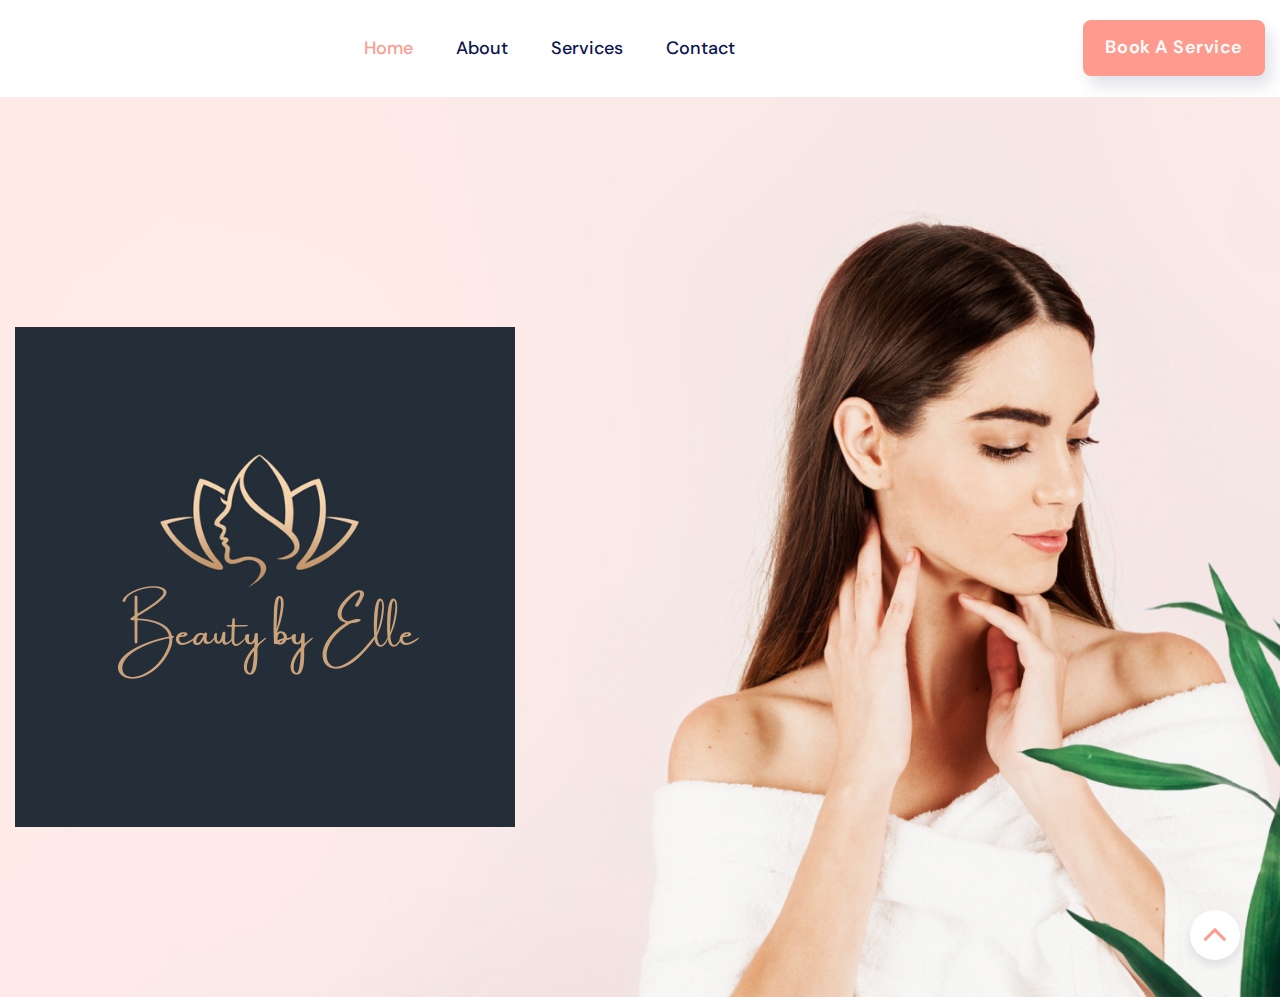
<file: site/index.html>
<!DOCTYPE html>
<html class="wide wow-animation" lang="en">
  <head>
    <title>Home</title>
    <meta charset="utf-8" />
    <meta
      name="viewport"
      content="width=device-width, height=device-height, initial-scale=1.0"
    />
    <meta http-equiv="X-UA-Compatible" content="IE=edge" />
    <link
      rel="icon"
      href="images/lotus flower beauty face logo.PNG"
      type="image/x-icon"
    />
    <link
      rel="stylesheet"
      type="text/css"
      href="//fonts.googleapis.com/css?family=DM+Sans:400,400i,500,500i,700,700i&amp;display=swap"
    />
    <link rel="stylesheet" href="css/bootstrap.css" />
    <link rel="stylesheet" href="css/fonts.css" />
    <link rel="stylesheet" href="css/style.css" />

    <!-- bg color -->
    <style>
      .ie-panel {
        display: none;
        background: #212121;
        padding: 10px 0;
        box-shadow: 3px 3px 5px 0 rgba(0, 0, 0, 0.3);
        clear: both;
        text-align: center;
        position: relative;
        z-index: 1;
      }
      html.ie-10 .ie-panel,
      html.lt-ie-10 .ie-panel {
        display: block;
      }
    </style>
  </head>
  <body>
    <!-- browser warning -->
    <div class="ie-panel">
      <a href="http://windows.microsoft.com/en-US/internet-explorer/"
        ><img
          src="images/ie8-panel/warning_bar_0000_us.jpg"
          height="42"
          width="820"
          alt="You are using an outdated browser. For a faster, safer browsing experience, upgrade for free today."
      /></a>
    </div>
    <div class="preloader">
      <div class="preloader-body">
        <div class="cssload-container">
          <div class="cssload-speeding-wheel"></div>
        </div>
        <p>Loading...</p>
      </div>
    </div>
    <div class="page">
      <header class="section page-header">
        <!--Navbar-->
        <div class="rd-navbar-wrap">
          <nav
            class="rd-navbar rd-navbar-classic"
            data-layout="rd-navbar-fixed"
            data-sm-layout="rd-navbar-fixed"
            data-md-layout="rd-navbar-fixed"
            data-md-device-layout="rd-navbar-fixed"
            data-lg-layout="rd-navbar-static"
            data-lg-device-layout="rd-navbar-static"
            data-xl-layout="rd-navbar-static"
            data-xl-device-layout="rd-navbar-static"
            data-lg-stick-up-offset="46px"
            data-xl-stick-up-offset="46px"
            data-xxl-stick-up-offset="46px"
            data-lg-stick-up="true"
            data-xl-stick-up="true"
            data-xxl-stick-up="true"
          >
            <div class="rd-navbar-main-outer">
              <div class="rd-navbar-main">
                <!-- Navbar Panel-->
                <div class="rd-navbar-panel">
                  <!-- Navbar Toggle-->
                  <button
                    class="rd-navbar-toggle"
                    data-rd-navbar-toggle=".rd-navbar-nav-wrap"
                  >
                    <span></span>
                  </button>
                  <!-- Navbar Brand-->
                  <div class="rd-navbar-brand">
                    <!--Brand-->
                  </div>
                </div>
                <div class="rd-navbar-main-element">
                  <div class="rd-navbar-nav-wrap">
                    <ul class="rd-navbar-nav">
                      <li class="rd-nav-item active">
                        <a class="rd-nav-link" href="index.html">Home</a>
                      </li>
                      <li class="rd-nav-item">
                        <a class="rd-nav-link" href="about.html">About</a>
                      </li>
                      <li class="rd-nav-item">
                        <a class="rd-nav-link" href="services.html">Services</a>
                      </li>
                      <li class="rd-nav-item">
                        <a class="rd-nav-link" href="contacts.html">Contact</a>
                      </li>
                    </ul>
                  </div>
                </div>
                <div class="rd-nav-item">
                  <div class="btn-wrap">
                    <div class="btn-wrap">
                      <a
                        target="_blank"
                        class="button button-secondary button-sm"
                        href="https://www.vagaro.com/beautybyellek"
                        >Book a Service</a
                      >
                    </div>
                  </div>
                </div>
              </div>
            </div>
          </nav>
        </div>
      </header>

      <!--Main bg image-->
      <div class="section section-main-bunner context-dark" id="home">
        <div
          class="main-bunner-img bg-overlay-1"
          style="
            background-image: url('images/slide-01.jpg');
            background-size: cover;
          "
        ></div>
        <div class="main-bunner-inner">
          <div class="container wide">
            <div class="row justify-content-left">
              <div class="col-lg-5"></div>
            </div>
            <div class="rd-navbar-brand">
              <div class="rd-navbar-brand">
                <!--Brand logo-->
                <a class="brand" href="index.html"
                  ><img
                    class="brand-logo-dark"
                    src="images/beauty by elle.png"
                    alt="" />
                  <img
                    class="brand-logo-light"
                    src="images/beauty by elle.png"
                    alt=""
                    width=""
                    height=""
                /></a>
              </div>
            </div>
          </div>
        </div>
      </div>
    </div>

    <div class="snackbars" id="form-output-global"></div>
    <script src="js/core.min.js"></script>
    <script src="js/script.js"></script>
  </body>
</html>
</file>
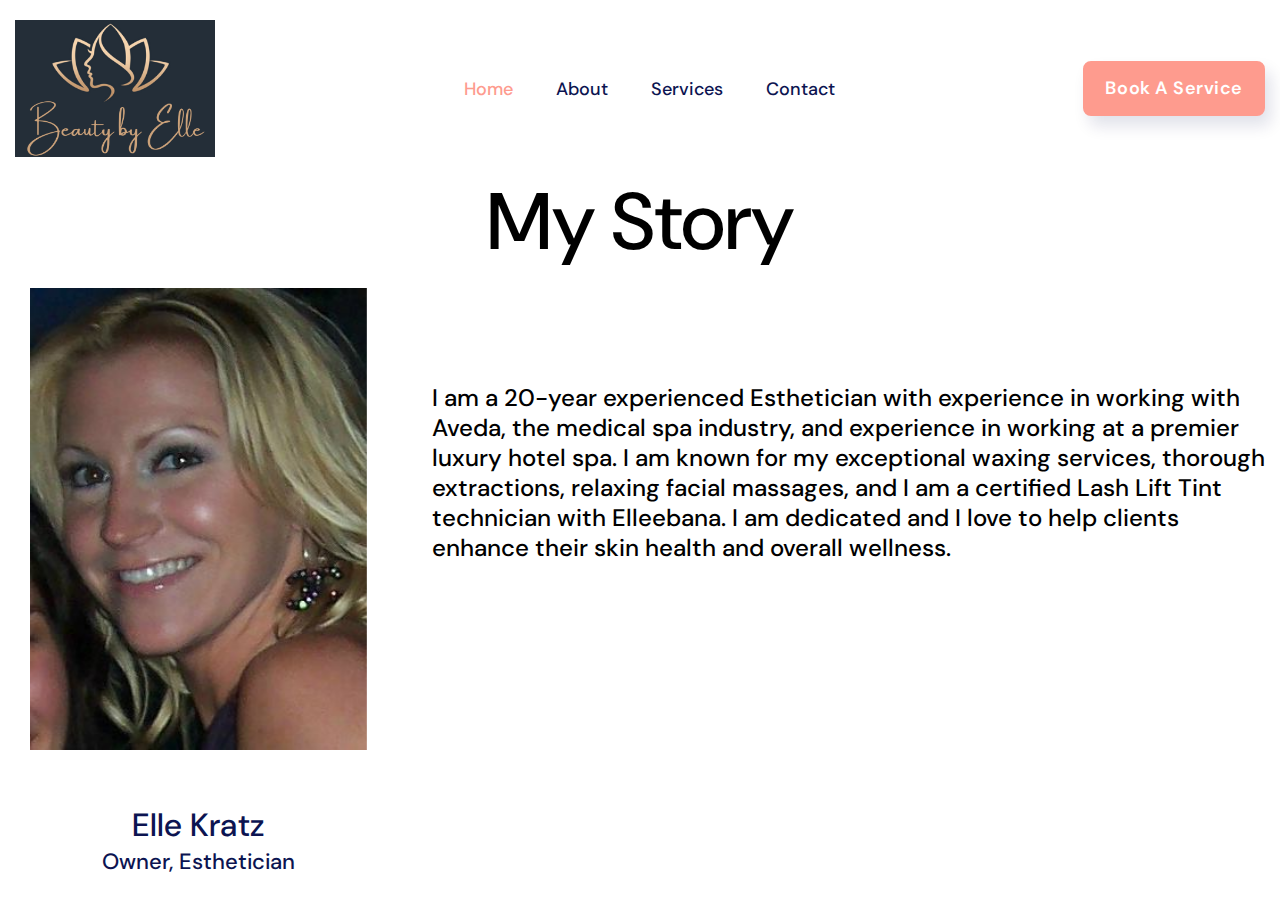
<file: site/about.html>
<!DOCTYPE html>
<html class="wide wow-animation" lang="en">
  <head>
    <title>About</title>
    <meta charset="utf-8" />
    <meta
      name="viewport"
      content="width=device-width, height=device-height, initial-scale=1.0"
    />
    <meta http-equiv="X-UA-Compatible" content="IE=edge" />
    <link rel="icon" href="images/lotus flower beauty face logo.PNG" type="image/x-icon" />
    <link
      rel="stylesheet"
      type="text/css"
      href="//fonts.googleapis.com/css?family=DM+Sans:400,400i,500,500i,700,700i&amp;display=swap"
    />
    <link rel="stylesheet" href="css/bootstrap.css" />
    <link rel="stylesheet" href="css/fonts.css" />
    <link rel="stylesheet" href="css/style.css" />
    <style>
      .ie-panel {
        display: none;
        background: #212121;
        padding: 10px 0;
        box-shadow: 3px 3px 5px 0 rgba(0, 0, 0, 0.3);
        clear: both;
        text-align: center;
        position: relative;
        z-index: 1;
      }
      html.ie-10 .ie-panel,
      html.lt-ie-10 .ie-panel {
        display: block;
      }
    </style>
  </head>
  <body>
    <div class="ie-panel">
      <a href="http://windows.microsoft.com/en-US/internet-explorer/"
        ><img
          src="images/ie8-panel/warning_bar_0000_us.jpg"
          height="42"
          width="820"
          alt="You are using an outdated browser. For a faster, safer browsing experience, upgrade for free today."
      /></a>
    </div>
    <div class="preloader">
      <div class="preloader-body">
        <div class="cssload-container">
          <div class="cssload-speeding-wheel"></div>
        </div>
        <p>Loading...</p>
      </div>
    </div>
    <div class="page">
      <header class="section page-header">
        <!--RD Navbar-->
        <div class="rd-navbar-wrap">
          <nav
            class="rd-navbar rd-navbar-classic"
            data-layout="rd-navbar-fixed"
            data-sm-layout="rd-navbar-fixed"
            data-md-layout="rd-navbar-fixed"
            data-md-device-layout="rd-navbar-fixed"
            data-lg-layout="rd-navbar-static"
            data-lg-device-layout="rd-navbar-static"
            data-xl-layout="rd-navbar-static"
            data-xl-device-layout="rd-navbar-static"
            data-lg-stick-up-offset="46px"
            data-xl-stick-up-offset="46px"
            data-xxl-stick-up-offset="46px"
            data-lg-stick-up="true"
            data-xl-stick-up="true"
            data-xxl-stick-up="true"
          >
            <div class="rd-navbar-main-outer">
              <div class="rd-navbar-main">
                <!--RD Navbar Panel-->
                <div class="rd-navbar-panel">
                  <!--RD Navbar Toggle-->
                  <button
                    class="rd-navbar-toggle"
                    data-rd-navbar-toggle=".rd-navbar-nav-wrap"
                  >
                    <span></span>
                  </button>
                  <!--Navbar Brand-->
                  <div class="rd-navbar-brand">
                    <!--Brand--><a class="brand" href="index.html"
                      ><img
                        class="brand-logo-dark"
                        src="images/header logo.PNG"
                        alt=""
                        width="200"
                        height="56" /><img
                        class="brand-logo-light"
                        src="images/logo-inverse-430x112.png"
                        alt=""
                        width="100"
                        height="56"
                    /></a>
                  </div>
                </div>
                <div class="rd-navbar-main-element">
                  <div class="rd-navbar-nav-wrap">
                    <ul class="rd-navbar-nav">
                      <li class="rd-nav-item active">
                        <a class="rd-nav-link" href="index.html">Home</a>
                      </li>
                      <li class="rd-nav-item">
                        <a class="rd-nav-link" href="about.html">About</a>
                      </li>
                      <li class="rd-nav-item">
                        <a class="rd-nav-link" href="services.html">Services</a>
                      </li>
                      <li class="rd-nav-item">
                        <a class="rd-nav-link" href="contacts.html">Contact</a>
                      </li>
                    </ul>
                  </div>
                </div>
                <div class="rd-nav-item">
                  <div class="btn-wrap">
                    <div class="btn-wrap">
                      <a target="_blank"
                        class="button button-secondary button-sm"
                        href="https://www.vagaro.com/beautybyellek"
                        >Book a Service</a
                      >
                    </div>
                  </div>
                </div>
              </div>
            </div>
          </nav>
        </div>
      </header>
      <div>
        <div class="container">
          <div class="text-center">
            <h1>My Story</h1>
            <div class="subtitle-2">
    <section class="section section-med">
      <div class="container wide">
        <div class="row row-50">
          <div class="col-lg-4">
            <div class="contacts-wrap">
              <div class="box-info-modern-figure">
                <img src="images/elle.jpg" alt="" width="390" height="360"
                /> 
              </div><h4 class="box-info-modern-title">Elle Kratz</h4>
              <div class="">
                <a href="box-info-modern-text">Owner, Esthetician</a>
              </div>
              
            </div>
          </div>
          <div class="col-lg-8">
            
            <form class="rd-form rd-form-2 rd-mailform" data-form-output="form-output-global" data-form-type="contact" method="post" action="bat/rd-mailform.php">
              <div class="row row-40 row-md-60">
                <div class="col-md-6">
                  <div class="form-wrap">
                    </div>
                </div>
                <div class="col-lg-20">
                  <h3></h3>
                  <br />
                    <h4>I am a 20-year experienced Esthetician with experience in working with Aveda, the medical spa industry, and experience in working at a premier luxury hotel spa. I am known for my exceptional waxing services, thorough extractions, relaxing facial massages, and I am a certified Lash Lift Tint technician with Elleebana. I am dedicated and I love to help clients enhance their skin health and overall wellness.</h4>
                   
                  </div>
                </div>
    <div class="snackbars" id="form-output-global"></div>
    <script src="js/core.min.js"></script>
    <script src="js/script.js"></script>
  </body>
</html>
</file>
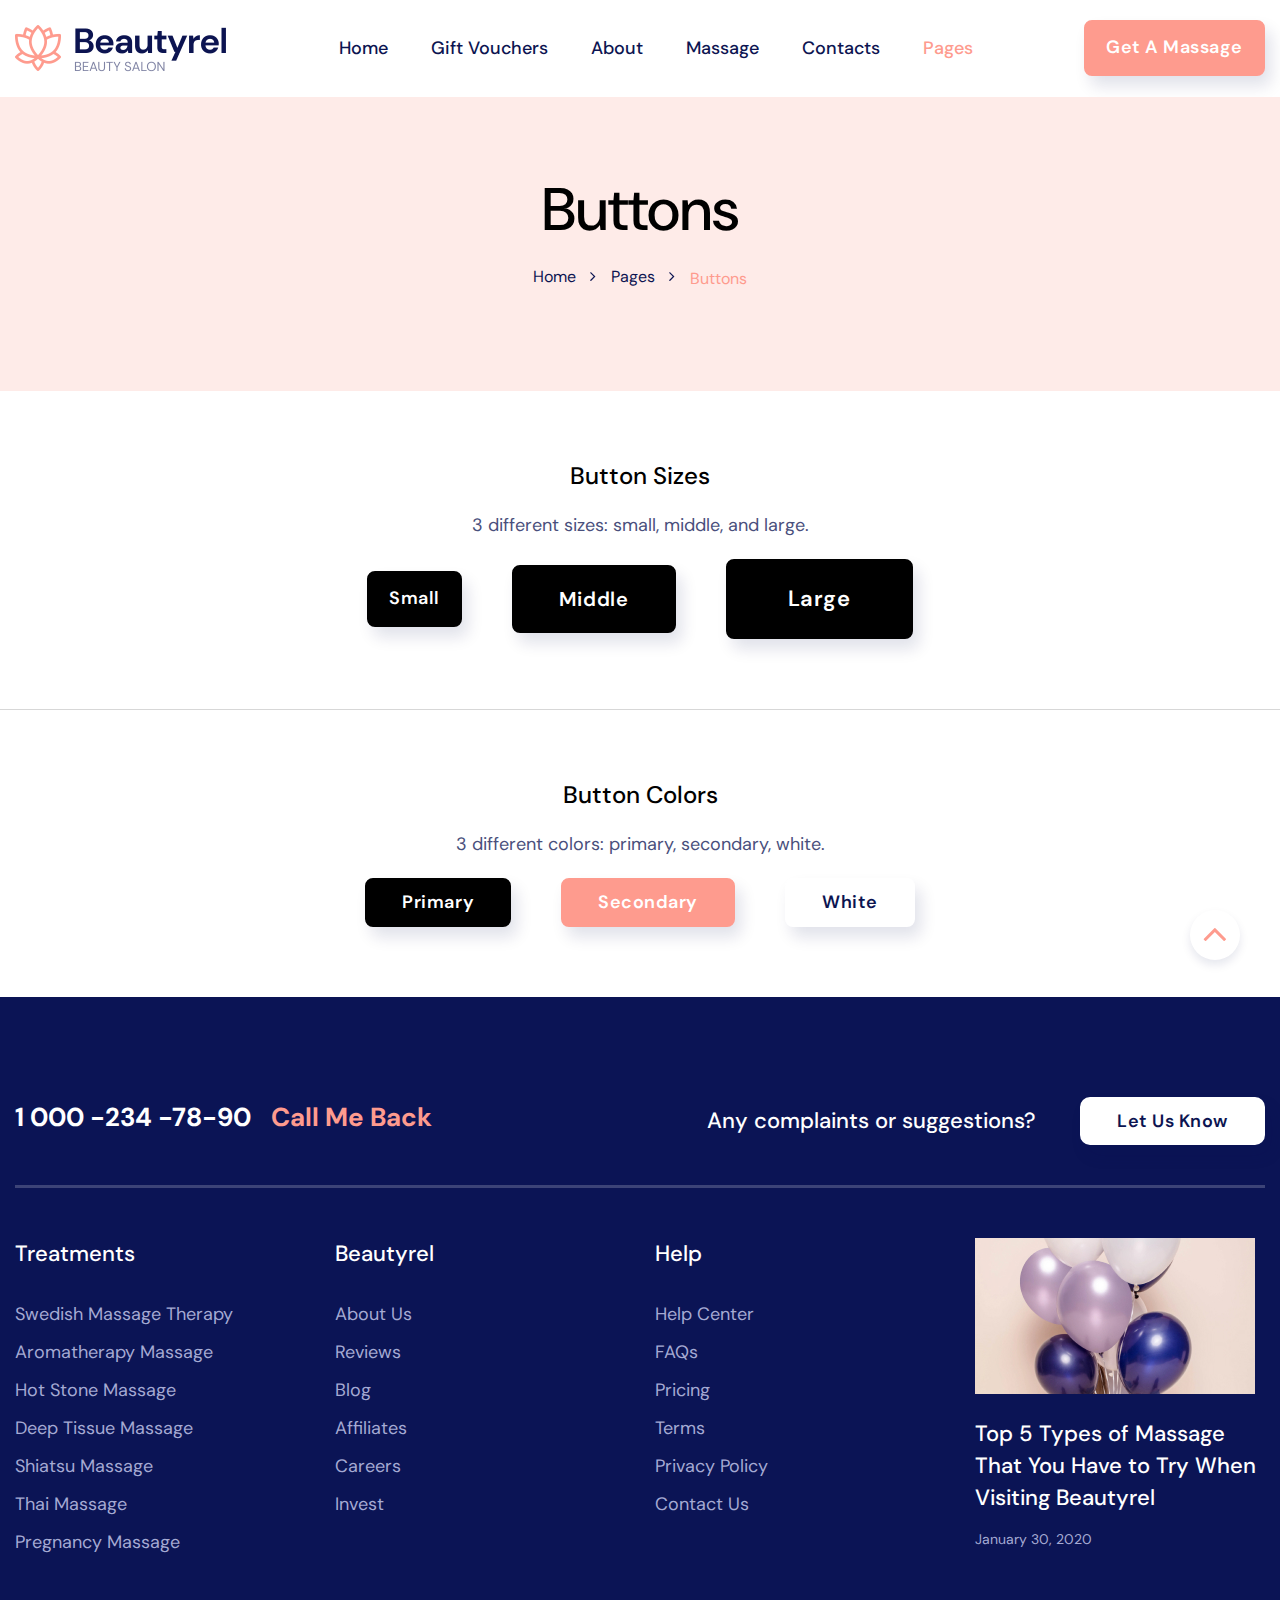
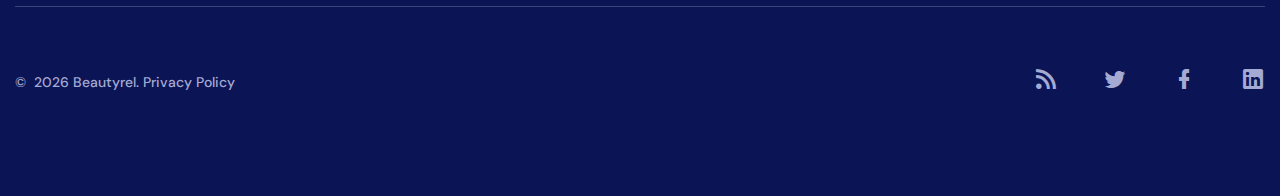
<file: site/buttons.html>
<!DOCTYPE html>
<html class="wide wow-animation" lang="en">
  <head>
    <title>Buttons</title>
    <meta charset="utf-8">
    <meta name="viewport" content="width=device-width, height=device-height, initial-scale=1.0">
    <meta http-equiv="X-UA-Compatible" content="IE=edge">
    <link rel="icon" href="images/favicon.ico" type="image/x-icon">
    <link rel="stylesheet" type="text/css" href="//fonts.googleapis.com/css?family=DM+Sans:400,400i,500,500i,700,700i&amp;display=swap">
    <link rel="stylesheet" href="css/bootstrap.css">
    <link rel="stylesheet" href="css/fonts.css">
    <link rel="stylesheet" href="css/style.css">
    <style>.ie-panel{display: none;background: #212121;padding: 10px 0;box-shadow: 3px 3px 5px 0 rgba(0,0,0,.3);clear: both;text-align:center;position: relative;z-index: 1;} html.ie-10 .ie-panel, html.lt-ie-10 .ie-panel {display: block;}</style>
  </head>
  <body>
    <div class="ie-panel"><a href="http://windows.microsoft.com/en-US/internet-explorer/"><img src="images/ie8-panel/warning_bar_0000_us.jpg" height="42" width="820" alt="You are using an outdated browser. For a faster, safer browsing experience, upgrade for free today."></a></div>
    <div class="preloader">
      <div class="preloader-body">
        <div class="cssload-container">
          <div class="cssload-speeding-wheel"></div>
        </div>
        <p>Loading...</p>
      </div>
    </div>
    <div class="page">
      <header class="section page-header">
        <!--RD Navbar-->
        <div class="rd-navbar-wrap">
          <nav class="rd-navbar rd-navbar-classic" data-layout="rd-navbar-fixed" data-sm-layout="rd-navbar-fixed" data-md-layout="rd-navbar-fixed" data-md-device-layout="rd-navbar-fixed" data-lg-layout="rd-navbar-static" data-lg-device-layout="rd-navbar-static" data-xl-layout="rd-navbar-static" data-xl-device-layout="rd-navbar-static" data-lg-stick-up-offset="46px" data-xl-stick-up-offset="46px" data-xxl-stick-up-offset="46px" data-lg-stick-up="true" data-xl-stick-up="true" data-xxl-stick-up="true">
            <div class="rd-navbar-main-outer">
              <div class="rd-navbar-main">
                <!--RD Navbar Panel-->
                <div class="rd-navbar-panel">
                  <!--RD Navbar Toggle-->
                  <button class="rd-navbar-toggle" data-rd-navbar-toggle=".rd-navbar-nav-wrap"><span></span></button>
                  <!--RD Navbar Brand-->
                  <div class="rd-navbar-brand">
                    <!--Brand--><a class="brand" href="index.html"><img class="brand-logo-dark" src="images/logo-default-428x112.png" alt="" width="214" height="56"/><img class="brand-logo-light" src="images/logo-inverse-430x112.png" alt="" width="215" height="56"/></a>
                  </div>
                </div>
                <div class="rd-navbar-main-element">
                  <div class="rd-navbar-nav-wrap">
                    <ul class="rd-navbar-nav">
                      <li class="rd-nav-item"><a class="rd-nav-link" href="index.html">Home</a>
                      </li>
                      <li class="rd-nav-item"><a class="rd-nav-link" href="gift-vouchers.html">Gift Vouchers</a>
                      </li>
                      <li class="rd-nav-item"><a class="rd-nav-link" href="about.html">About</a>
                      </li>
                      <li class="rd-nav-item"><a class="rd-nav-link" href="massage.html">Massage</a>
                        <ul class="rd-menu rd-navbar-dropdown">
                          <li class="rd-dropdown-item"><a class="rd-dropdown-link" href="single-massage.html">Single Massage</a>
                          </li>
                        </ul>
                      </li>
                      <li class="rd-nav-item"><a class="rd-nav-link" href="contacts.html">Contacts</a>
                      </li>
                      <li class="rd-nav-item active"><a class="rd-nav-link" href="#">Pages</a>
                        <ul class="rd-menu rd-navbar-dropdown">
                          <li class="rd-dropdown-item"><a class="rd-dropdown-link" href="typography.html">Typography</a>
                          </li>
                          <li class="rd-dropdown-item active"><a class="rd-dropdown-link" href="buttons.html">Buttons</a>
                          </li>
                          <li class="rd-dropdown-item"><a class="rd-dropdown-link" href="forms.html">Forms</a>
                          </li>
                          <li class="rd-dropdown-item"><a class="rd-dropdown-link" href="tabs-and-accordions.html">Tabs and accordions</a>
                          </li>
                          <li class="rd-dropdown-item"><a class="rd-dropdown-link" href="privacy-policy.html">Privacy policy</a>
                          </li>
                          <li class="rd-dropdown-item"><a class="rd-dropdown-link" href="under-construction.html">Under Construction</a>
                          </li>
                        </ul>
                      </li>
                    </ul>
                  </div>
                </div>
                <div class="rd-nav-item">
                  <div class="btn-wrap"><a class="button button-secondary button-sm" href="#">Get A Massage</a></div>
                </div>
              </div>
            </div>
          </nav>
        </div>
      </header>
      <!-- Breadcrumbs-->
      <section class="breadcrumbs-custom bg-secondary" data-preset='{"title":"Breadcrumbs","category":"header","reload":false,"id":"breadcrumbs"}'>
        <div class="container">
          <h2 class="breadcrumbs-custom-title">Buttons</h2>
          <ul class="breadcrumbs-custom-path">
            <li><a href="index.html">Home</a></li>
            <li><a href="#">Pages</a></li>
            <li class="active">Buttons</li>
          </ul>
        </div>
      </section>
      <!--Button Sizes-->
      <section class="section section-md bg-default text-center">
        <div class="container">
          <h4>Button Sizes</h4>
          <p>3 different sizes: small, middle, and large.</p>
          <div class="group-xl">
            <div class="button button-sm button-primary">Small</div>
            <div class="button button-md button-primary">Middle</div>
            <div class="button button-lg button-primary">Large</div>
          </div>
        </div>
      </section>
      <hr>
      <!--Button Shapes-->
      <section class="section section-md bg-default text-center">
        <div class="container">
          <h4>Button Colors</h4>
          <p>3 different colors: primary, secondary, white.</p>
          <div class="group-xl">
            <div class="button button-primary">Primary</div>
            <div class="button button-secondary">Secondary</div>
            <div class="button button-white">White</div>
          </div>
        </div>
      </section>
      <footer class="section footer-classic context-dark">
        <div class="container wide">
          <div class="row row-sm-30">
            <div class="col-lg-6">
              <div class="phone-wrap">
                <div class="group-md group-middle"><a class="phone-link" href="tel:#">1 000 -234 -78-90</a>
                  <div class="phone-sub">Call Me Back</div>
                </div>
              </div>
            </div>
            <div class="col-lg-6">
              <div class="text-lg-right">
                <div class="group-xl group-middle">
                  <p>Any complaints or suggestions?</p><a class="button button-white button-round-2" href="#" data-caption-animate="fadeInUp" data-caption-delay="450">Let Us Know</a>
                </div>
              </div>
            </div>
          </div>
          <div class="list-wrapper">
            <div class="row row-sm-30">
              <div class="col-sm-4 col-md-4 col-lg-3">
                <p>Treatments</p>
                <ul class="list">
                  <li><a href="#" data-waypoint-to="#">Swedish Massage Therapy</a></li>
                  <li><a href="#" data-waypoint-to="#">Aromatherapy Massage</a></li>
                  <li><a href="#" data-waypoint-to="#">Hot Stone Massage</a></li>
                  <li><a href="#" data-waypoint-to="#">Deep Tissue Massage</a></li>
                  <li><a href="#" data-waypoint-to="#">Shiatsu Massage</a></li>
                  <li><a href="#" data-waypoint-to="#">Thai Massage</a></li>
                  <li><a href="#" data-waypoint-to="#">Pregnancy Massage</a></li>
                </ul>
              </div>
              <div class="col-sm-4 col-md-4 col-lg-3">
                <p>Beautyrel</p>
                <ul class="list">
                  <li><a href="#" data-waypoint-to="#">About Us</a></li>
                  <li><a href="#" data-waypoint-to="#">Reviews</a></li>
                  <li><a href="#" data-waypoint-to="#">Blog</a></li>
                  <li><a href="#" data-waypoint-to="#">Affiliates</a></li>
                  <li><a href="#" data-waypoint-to="#">Careers</a></li>
                  <li><a href="#" data-waypoint-to="#">Invest</a></li>
                </ul>
              </div>
              <div class="col-sm-4 col-md-4 col-lg-3">
                <p>Help</p>
                <ul class="list">
                  <li><a href="#" data-waypoint-to="#">Help Center</a></li>
                  <li><a href="#" data-waypoint-to="#">FAQs</a></li>
                  <li><a href="#" data-waypoint-to="#">Pricing</a></li>
                  <li><a href="#" data-waypoint-to="#">Terms</a></li>
                  <li><a href="#" data-waypoint-to="#">Privacy Policy</a></li>
                  <li><a href="#" data-waypoint-to="#">Contact Us</a></li>
                </ul>
              </div>
              <div class="col-sm-4 col-md-4 col-lg-3"><img src="images/footer-1-280x156.jpg" alt="" width="280" height="156"/>
                <p>Top 5 Types of Massage That You Have to Try When Visiting Beautyrel</p>
                <div class="date"> January 30, 2020</div>
              </div>
            </div>
          </div>
          <div class="row row-sm-30">
            <div class="col-lg-6">
              <div class="group-md group-middle">
                <p class="rights"><span>&copy;&nbsp; </span><span class="copyright-year"></span><span>&nbsp;</span><span>Beautyrel</span><span>.&nbsp;</span><a href="privacy-policy.html">Privacy Policy</a></p>
              </div>
            </div>
            <div class="col-lg-6">
              <div class="text-lg-right">
                <ul class="group-xl group-middle">
                  <li><a class="icon icon-default icon-sm mdi mdi-rss" href="#"></a></li>
                  <li><a class="icon icon-default icon-sm mdi mdi-twitter" href="#"></a></li>
                  <li><a class="icon icon-default icon-sm mdi mdi-facebook" href="#"></a></li>
                  <li><a class="icon icon-default icon-sm mdi mdi-linkedin-box" href="#"></a></li>
                </ul>
              </div>
            </div>
          </div>
        </div>
      </footer>
    </div>
    <div class="snackbars" id="form-output-global"></div>
    <script src="js/core.min.js"></script>
    <script src="js/script.js"></script>
    <!--coded by dyoma-->
  </body>
</html>
</file>
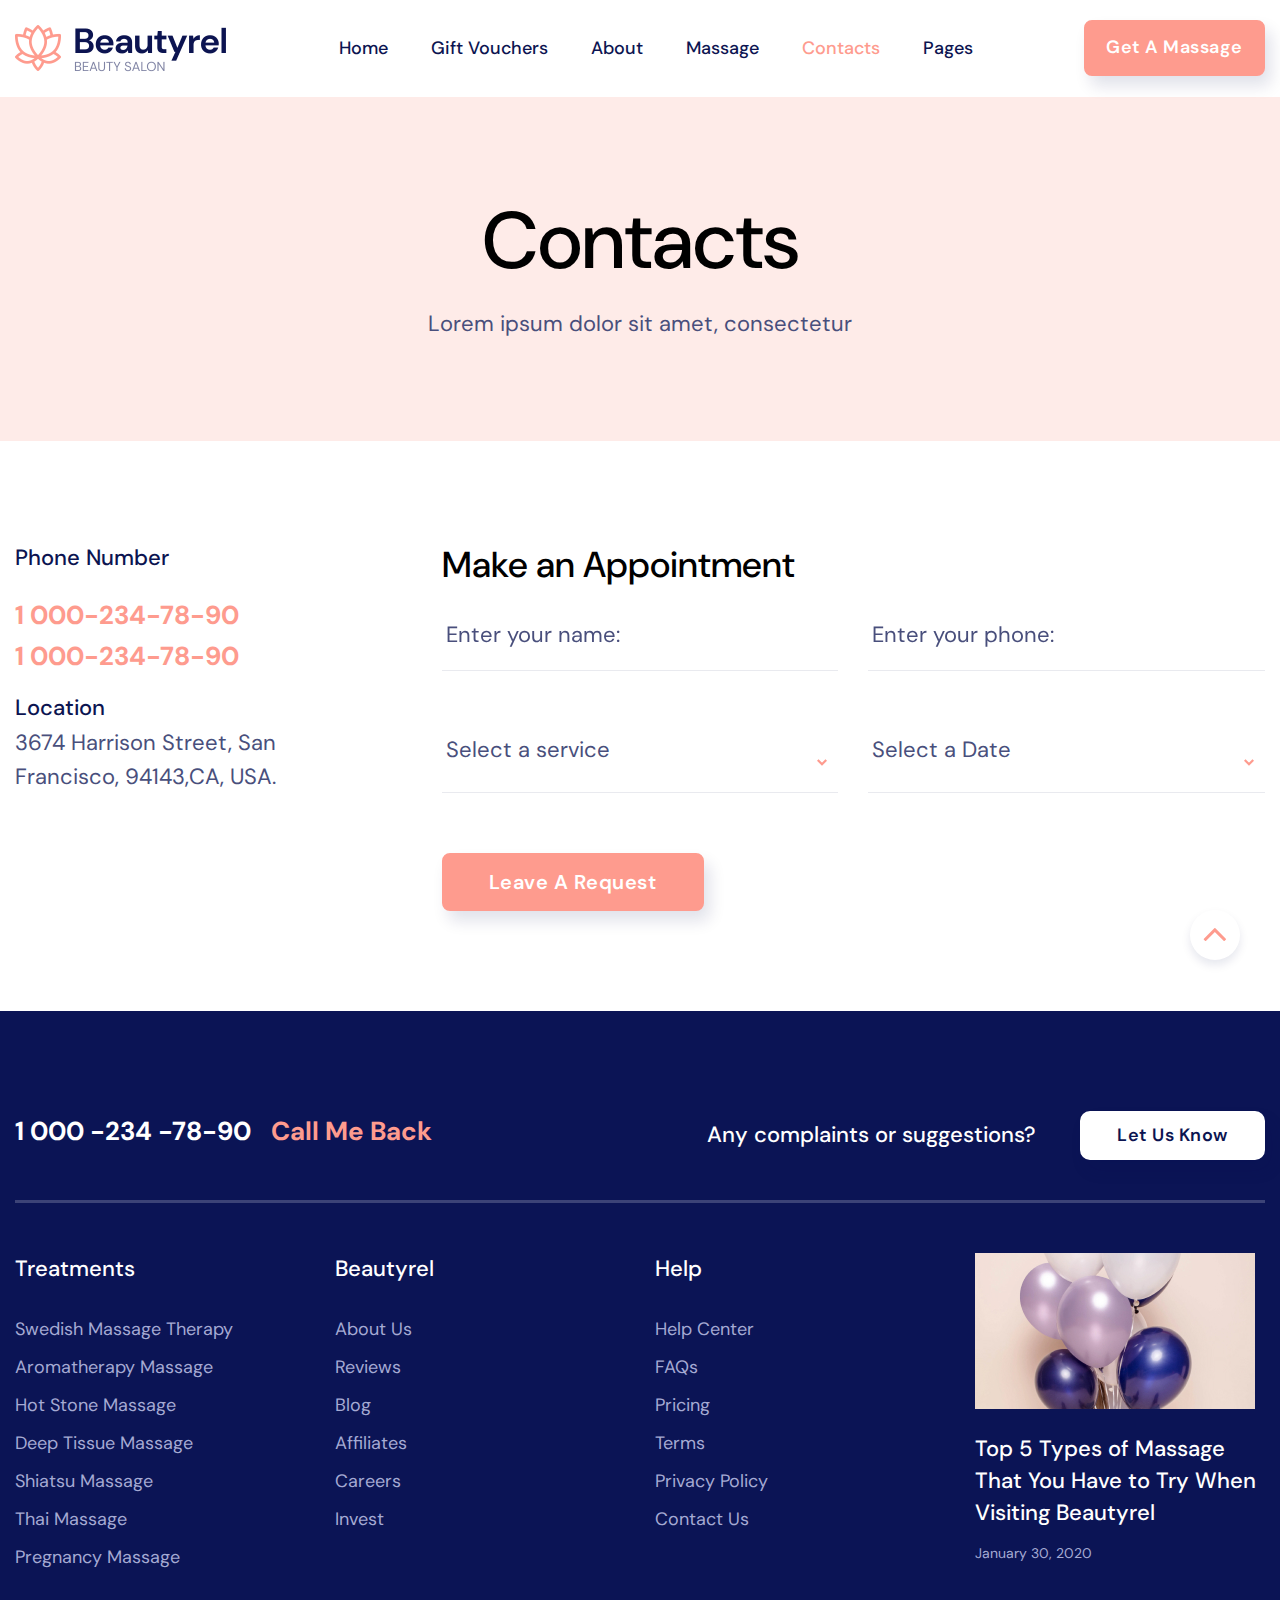
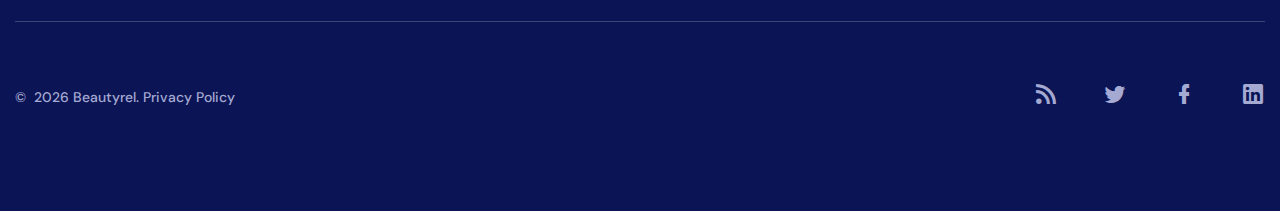
<file: site/contacts.html>
<!DOCTYPE html>
<html class="wide wow-animation" lang="en">
  <head>
    <title>Contacts</title>
    <meta charset="utf-8">
    <meta name="viewport" content="width=device-width, height=device-height, initial-scale=1.0">
    <meta http-equiv="X-UA-Compatible" content="IE=edge">
    <link rel="icon" href="images/favicon.ico" type="image/x-icon">
    <link rel="stylesheet" type="text/css" href="//fonts.googleapis.com/css?family=DM+Sans:400,400i,500,500i,700,700i&amp;display=swap">
    <link rel="stylesheet" href="css/bootstrap.css">
    <link rel="stylesheet" href="css/fonts.css">
    <link rel="stylesheet" href="css/style.css">
    <style>.ie-panel{display: none;background: #212121;padding: 10px 0;box-shadow: 3px 3px 5px 0 rgba(0,0,0,.3);clear: both;text-align:center;position: relative;z-index: 1;} html.ie-10 .ie-panel, html.lt-ie-10 .ie-panel {display: block;}</style>
  </head>
  <body>
    <div class="ie-panel"><a href="http://windows.microsoft.com/en-US/internet-explorer/"><img src="images/ie8-panel/warning_bar_0000_us.jpg" height="42" width="820" alt="You are using an outdated browser. For a faster, safer browsing experience, upgrade for free today."></a></div>
    <div class="preloader">
      <div class="preloader-body">
        <div class="cssload-container">
          <div class="cssload-speeding-wheel"></div>
        </div>
        <p>Loading...</p>
      </div>
    </div>
    <div class="page">
      <header class="section page-header">
        <!--RD Navbar-->
        <div class="rd-navbar-wrap">
          <nav class="rd-navbar rd-navbar-classic" data-layout="rd-navbar-fixed" data-sm-layout="rd-navbar-fixed" data-md-layout="rd-navbar-fixed" data-md-device-layout="rd-navbar-fixed" data-lg-layout="rd-navbar-static" data-lg-device-layout="rd-navbar-static" data-xl-layout="rd-navbar-static" data-xl-device-layout="rd-navbar-static" data-lg-stick-up-offset="46px" data-xl-stick-up-offset="46px" data-xxl-stick-up-offset="46px" data-lg-stick-up="true" data-xl-stick-up="true" data-xxl-stick-up="true">
            <div class="rd-navbar-main-outer">
              <div class="rd-navbar-main">
                <!--RD Navbar Panel-->
                <div class="rd-navbar-panel">
                  <!--RD Navbar Toggle-->
                  <button class="rd-navbar-toggle" data-rd-navbar-toggle=".rd-navbar-nav-wrap"><span></span></button>
                  <!--RD Navbar Brand-->
                  <div class="rd-navbar-brand">
                    <!--Brand--><a class="brand" href="index.html"><img class="brand-logo-dark" src="images/logo-default-428x112.png" alt="" width="214" height="56"/><img class="brand-logo-light" src="images/logo-inverse-430x112.png" alt="" width="215" height="56"/></a>
                  </div>
                </div>
                <div class="rd-navbar-main-element">
                  <div class="rd-navbar-nav-wrap">
                    <ul class="rd-navbar-nav">
                      <li class="rd-nav-item"><a class="rd-nav-link" href="index.html">Home</a>
                      </li>
                      <li class="rd-nav-item"><a class="rd-nav-link" href="gift-vouchers.html">Gift Vouchers</a>
                      </li>
                      <li class="rd-nav-item"><a class="rd-nav-link" href="about.html">About</a>
                      </li>
                      <li class="rd-nav-item"><a class="rd-nav-link" href="massage.html">Massage</a>
                        <ul class="rd-menu rd-navbar-dropdown">
                          <li class="rd-dropdown-item"><a class="rd-dropdown-link" href="single-massage.html">Single Massage</a>
                          </li>
                        </ul>
                      </li>
                      <li class="rd-nav-item active"><a class="rd-nav-link" href="contacts.html">Contacts</a>
                      </li>
                      <li class="rd-nav-item"><a class="rd-nav-link" href="#">Pages</a>
                        <ul class="rd-menu rd-navbar-dropdown">
                          <li class="rd-dropdown-item"><a class="rd-dropdown-link" href="typography.html">Typography</a>
                          </li>
                          <li class="rd-dropdown-item"><a class="rd-dropdown-link" href="buttons.html">Buttons</a>
                          </li>
                          <li class="rd-dropdown-item"><a class="rd-dropdown-link" href="forms.html">Forms</a>
                          </li>
                          <li class="rd-dropdown-item"><a class="rd-dropdown-link" href="tabs-and-accordions.html">Tabs and accordions</a>
                          </li>
                          <li class="rd-dropdown-item"><a class="rd-dropdown-link" href="privacy-policy.html">Privacy policy</a>
                          </li>
                          <li class="rd-dropdown-item"><a class="rd-dropdown-link" href="under-construction.html">Under Construction</a>
                          </li>
                        </ul>
                      </li>
                    </ul>
                  </div>
                </div>
                <div class="rd-nav-item">
                  <div class="btn-wrap"><a class="button button-secondary button-sm" href="#">Get A Massage</a></div>
                </div>
              </div>
            </div>
          </nav>
        </div>
      </header>
      <section class="section-lg bg-secondary">
        <div class="container wide">
          <div class="text-center">
            <h1>Contacts</h1>
            <div class="subtitle-2">Lorem ipsum dolor sit amet, consectetur</div>
          </div>
        </div>
      </section>
      <!--Mailform-->
      <section class="section section-xl">
        <div class="container wide">
          <div class="row row-50">
            <div class="col-lg-4">
              <div class="contacts-wrap">
                <p>Phone Number</p>
                <div class="phone-link-second"><a href="tel:#">1 000-234-78-90</a></div>
                <div class="phone-link-second"><a href="tel:#">1 000-234-78-90</a></div>
                <p>Location</p><span>3674 Harrison Street, San Francisco, 94143,CA, USA.</span>
              </div>
            </div>
            <div class="col-lg-8">
              <h3>Make an Appointment</h3>
              <form class="rd-form rd-form-2 rd-mailform" data-form-output="form-output-global" data-form-type="contact" method="post" action="bat/rd-mailform.php">
                <div class="row row-40 row-md-60">
                  <div class="col-md-6">
                    <div class="form-wrap">
                      <input class="form-input" id="contact-name" type="text" name="name" data-constraints="@Required">
                      <label class="form-label" for="contact-name">Enter your name:</label>
                    </div>
                  </div>
                  <div class="col-md-6">
                    <div class="form-wrap">
                      <input class="form-input" id="contact-phone" type="text" name="phone" data-constraints="@Numeric">
                      <label class="form-label" for="contact-phone">Enter your phone:</label>
                    </div>
                  </div>
                  <div class="col-md-6">
                    <div class="form-wrap form-wrap-select">
                      <select class="form-input select" name="find-job-location" data-minimum-results-for-search="Infinity">
                        <option value="1">Select a service</option>
                        <option value="2">Swedish Relaxation</option>
                        <option value="3">Remedial Deep Tissue</option>
                        <option value="4">Group Bookings</option>
                      </select>
                    </div>
                  </div>
                  <div class="col-md-6">
                    <div class="form-wrap form-wrap-select">
                      <select class="form-input select" name="find-job-location" data-minimum-results-for-search="Infinity">
                        <option value="1">Select a Date</option>
                        <option value="2">May 15, 2020</option>
                        <option value="3">June 05, 2020</option>
                        <option value="4">August 21, 2020</option>
                      </select>
                    </div>
                  </div>
                  <div class="col-md-6">
                    <button class="button button-secondary button-md" type="submit">Leave a Request</button>
                  </div>
                </div>
              </form>
            </div>
          </div>
        </div>
      </section>
      <footer class="section footer-classic context-dark">
        <div class="container wide">
          <div class="row row-sm-30">
            <div class="col-lg-6">
              <div class="phone-wrap">
                <div class="group-md group-middle"><a class="phone-link" href="tel:#">1 000 -234 -78-90</a>
                  <div class="phone-sub">Call Me Back</div>
                </div>
              </div>
            </div>
            <div class="col-lg-6">
              <div class="text-lg-right">
                <div class="group-xl group-middle">
                  <p>Any complaints or suggestions?</p><a class="button button-white button-round-2" href="#" data-caption-animate="fadeInUp" data-caption-delay="450">Let Us Know</a>
                </div>
              </div>
            </div>
          </div>
          <div class="list-wrapper">
            <div class="row row-sm-30">
              <div class="col-sm-4 col-md-4 col-lg-3">
                <p>Treatments</p>
                <ul class="list">
                  <li><a href="#" data-waypoint-to="#">Swedish Massage Therapy</a></li>
                  <li><a href="#" data-waypoint-to="#">Aromatherapy Massage</a></li>
                  <li><a href="#" data-waypoint-to="#">Hot Stone Massage</a></li>
                  <li><a href="#" data-waypoint-to="#">Deep Tissue Massage</a></li>
                  <li><a href="#" data-waypoint-to="#">Shiatsu Massage</a></li>
                  <li><a href="#" data-waypoint-to="#">Thai Massage</a></li>
                  <li><a href="#" data-waypoint-to="#">Pregnancy Massage</a></li>
                </ul>
              </div>
              <div class="col-sm-4 col-md-4 col-lg-3">
                <p>Beautyrel</p>
                <ul class="list">
                  <li><a href="#" data-waypoint-to="#">About Us</a></li>
                  <li><a href="#" data-waypoint-to="#">Reviews</a></li>
                  <li><a href="#" data-waypoint-to="#">Blog</a></li>
                  <li><a href="#" data-waypoint-to="#">Affiliates</a></li>
                  <li><a href="#" data-waypoint-to="#">Careers</a></li>
                  <li><a href="#" data-waypoint-to="#">Invest</a></li>
                </ul>
              </div>
              <div class="col-sm-4 col-md-4 col-lg-3">
                <p>Help</p>
                <ul class="list">
                  <li><a href="#" data-waypoint-to="#">Help Center</a></li>
                  <li><a href="#" data-waypoint-to="#">FAQs</a></li>
                  <li><a href="#" data-waypoint-to="#">Pricing</a></li>
                  <li><a href="#" data-waypoint-to="#">Terms</a></li>
                  <li><a href="#" data-waypoint-to="#">Privacy Policy</a></li>
                  <li><a href="#" data-waypoint-to="#">Contact Us</a></li>
                </ul>
              </div>
              <div class="col-sm-4 col-md-4 col-lg-3"><img src="images/footer-1-280x156.jpg" alt="" width="280" height="156"/>
                <p>Top 5 Types of Massage That You Have to Try When Visiting Beautyrel</p>
                <div class="date"> January 30, 2020</div>
              </div>
            </div>
          </div>
          <div class="row row-sm-30">
            <div class="col-lg-6">
              <div class="group-md group-middle">
                <p class="rights"><span>&copy;&nbsp; </span><span class="copyright-year"></span><span>&nbsp;</span><span>Beautyrel</span><span>.&nbsp;</span><a href="privacy-policy.html">Privacy Policy</a></p>
              </div>
            </div>
            <div class="col-lg-6">
              <div class="text-lg-right">
                <ul class="group-xl group-middle">
                  <li><a class="icon icon-default icon-sm mdi mdi-rss" href="#"></a></li>
                  <li><a class="icon icon-default icon-sm mdi mdi-twitter" href="#"></a></li>
                  <li><a class="icon icon-default icon-sm mdi mdi-facebook" href="#"></a></li>
                  <li><a class="icon icon-default icon-sm mdi mdi-linkedin-box" href="#"></a></li>
                </ul>
              </div>
            </div>
          </div>
        </div>
      </footer>
    </div>
    <div class="snackbars" id="form-output-global"></div>
    <script src="js/core.min.js"></script>
    <script src="js/script.js"></script>
    <!--coded by dyoma-->
  </body>
</html>
</file>
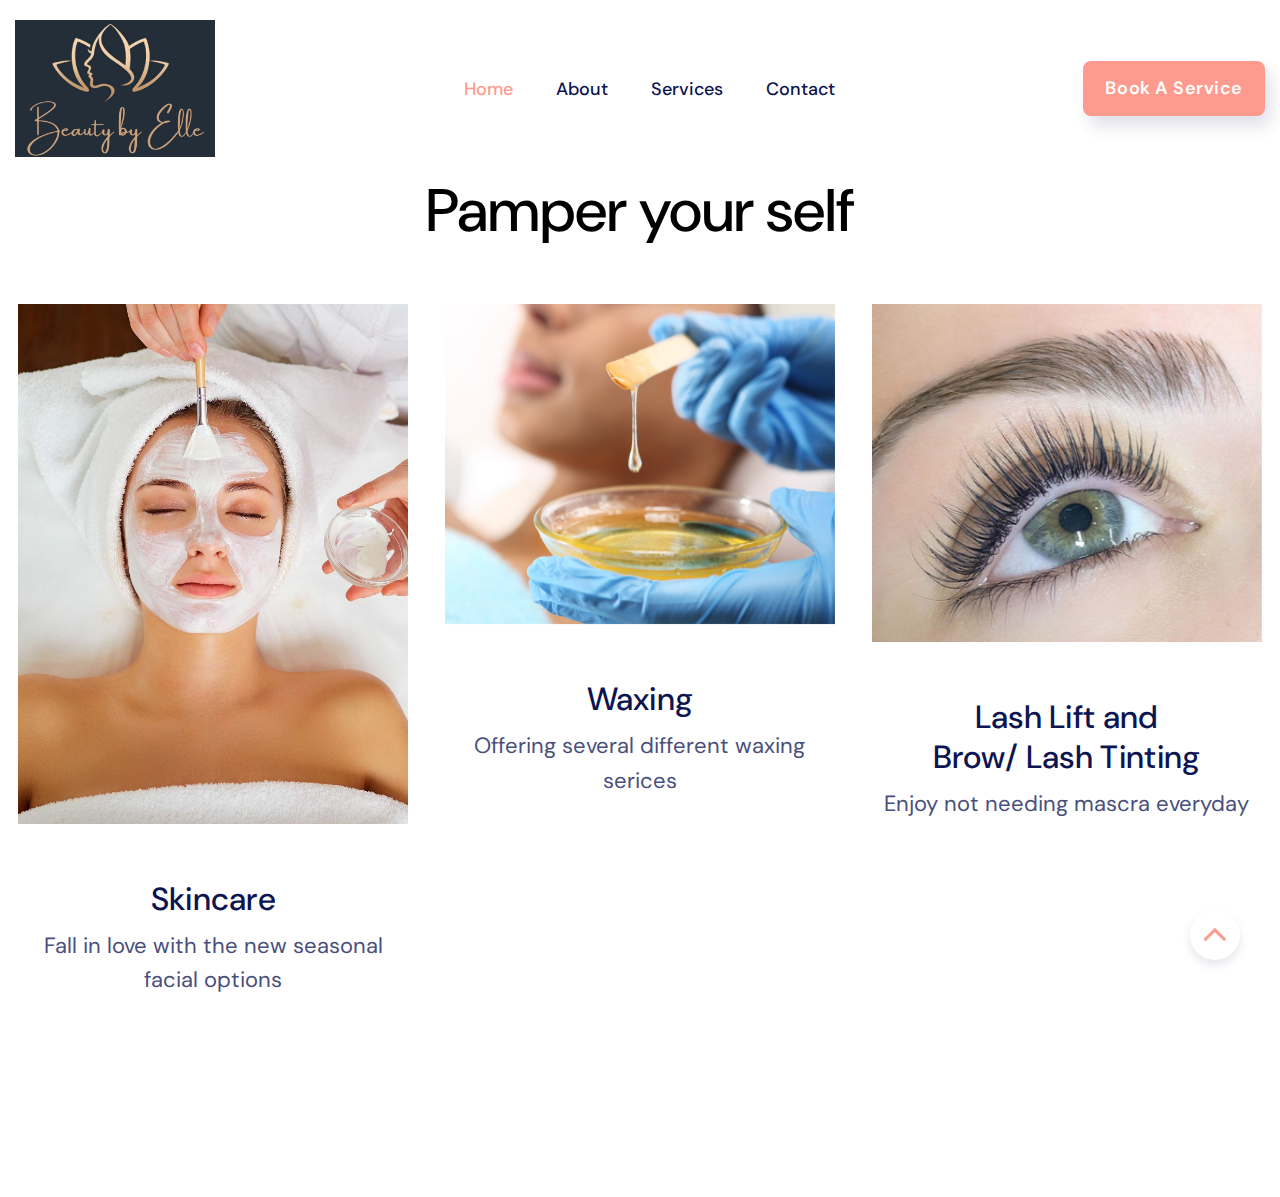
<file: site/services.html>
<!DOCTYPE html>
<html class="wide wow-animation" lang="en">
  <head>
    <title>Services</title>
    <meta charset="utf-8" />
    <meta
      name="viewport"
      content="width=device-width, height=device-height, initial-scale=1.0"
    />
    <meta http-equiv="X-UA-Compatible" content="IE=edge" />
    <link rel="icon" href="images/lotus flower beauty face logo.PNG" type="image/x-icon" />
    <link
      rel="stylesheet"
      type="text/css"
      href="//fonts.googleapis.com/css?family=DM+Sans:400,400i,500,500i,700,700i&amp;display=swap"
    />
    <link rel="stylesheet" href="css/bootstrap.css" />
    <link rel="stylesheet" href="css/fonts.css" />
    <link rel="stylesheet" href="css/style.css" />
    <style>
      .ie-panel {
        display: none;
        background: #212121;
        padding: 10px 0;
        box-shadow: 3px 3px 5px 0 rgba(0, 0, 0, 0.3);
        clear: both;
        text-align: center;
        position: relative;
        z-index: 1;
      }
      html.ie-10 .ie-panel,
      html.lt-ie-10 .ie-panel {
        display: block;
      }
    </style>
  </head>
<body>
    <div class="ie-panel">
      <a href="http://windows.microsoft.com/en-US/internet-explorer/"
        ><img
          src="images/ie8-panel/warning_bar_0000_us.jpg"
          height="42"
          width="820"
          alt="You are using an outdated browser. For a faster, safer browsing experience, upgrade for free today."
      /></a>
    </div>
    <div class="preloader">
      <div class="preloader-body">
        <div class="cssload-container">
          <div class="cssload-speeding-wheel"></div>
        </div>
        <p>Loading...</p>
      </div>
    </div>
    <div class="page">
      <header class="section page-header">
        <!--RD Navbar-->
        <div class="rd-navbar-wrap">
          <nav
            class="rd-navbar rd-navbar-classic"
            data-layout="rd-navbar-fixed"
            data-sm-layout="rd-navbar-fixed"
            data-md-layout="rd-navbar-fixed"
            data-md-device-layout="rd-navbar-fixed"
            data-lg-layout="rd-navbar-static"
            data-lg-device-layout="rd-navbar-static"
            data-xl-layout="rd-navbar-static"
            data-xl-device-layout="rd-navbar-static"
            data-lg-stick-up-offset="46px"
            data-xl-stick-up-offset="46px"
            data-xxl-stick-up-offset="46px"
            data-lg-stick-up="true"
            data-xl-stick-up="true"
            data-xxl-stick-up="true"
          >
            <div class="rd-navbar-main-outer">
              <div class="rd-navbar-main">
                <!--RD Navbar Panel-->
                <div class="rd-navbar-panel">
                  <!--RD Navbar Toggle-->
                  <button
                    class="rd-navbar-toggle"
                    data-rd-navbar-toggle=".rd-navbar-nav-wrap"
                  >
                    <span></span>
                  </button>
                  <!--RD Navbar Brand-->
                  <div class="rd-navbar-brand">
                    <!--Brand--><a class="brand" href="index.html"
                      ><img
                        class="brand-logo-dark"
                        src="images/header logo.PNG"
                        alt=""
                        width="200"
                        height="56" /><img
                        class="brand-logo-light"
                        src="images/logo-inverse-430x112.png"
                        alt=""
                        width="215"
                        height="56"
                    /></a>
                  </div>
                </div>
                <div class="rd-navbar-main-element">
                  <div class="rd-navbar-nav-wrap">
                    <ul class="rd-navbar-nav">
                      <li class="rd-nav-item active">
                        <a class="rd-nav-link" href="index.html">Home</a>
                      </li>
                      <li class="rd-nav-item">
                        <a class="rd-nav-link" href="about.html">About</a>
                      </li>
                      <li class="rd-nav-item">
                        <a class="rd-nav-link" href="services.html">Services</a>
                      </li>
                      <li class="rd-nav-item">
                        <a class="rd-nav-link" href="contacts.html">Contact</a>
                      </li>
                    </ul>
                  </div>
                </div>
                <div class="rd-nav-item">
                  <div class="btn-wrap">
                    <div class="btn-wrap">
                      <a target="_blank" class="button button-secondary button-sm" href="https://www.vagaro.com/beautybyellek">Book a Service</a></div>
                  </div>
                </div>
              </div>
            </div>
          </nav>
        </div>
      </header>
      
     <!-- Services -->
      <div class="container wide">
         <div class="text-center">
            <h2 class="title">Pamper your self</h2></div>
                <div class="row row-md-80 row-sm-50">
                <div class="col-xs-10 col-md-6 col-lg-4">
                <div class="box-info-modern">
                <div class="box-info-modern-figure"><img src="images/facial service image.jpg" alt="" />
                </div>
                <h4 class="box-info-modern-title">Skincare</h4>
                <div class="box-info-modern-text">Fall in love with the new seasonal facial options</div>
                 </div>
                 </div>
                        <div class="col-xs-10 col-md-6 col-lg-4">
                          <div class="box-info-modern">
                            <div class="box-info-modern-figure"><img src="images/waxing service image.jpg" alt=""/>
                              
                            </div>
                            <h4 class="box-info-modern-title">Waxing</h4>
                            <div class="box-info-modern-text">Offering several different waxing serices</div>
                          </div>
                        </div>
                        <div class="col-xs-10 col-md-6 col-lg-4">
                          <div class="box-info-modern">
                            <div class="box-info-modern-figure"><img src="images/lash lift image.PNG" alt="" />
                            </div>
                            <h4 class="box-info-modern-title">Lash Lift and <br> Brow/ Lash Tinting</h4>
                            <div class="box-info-modern-text">Enjoy not needing mascra everyday  
                             </div>
                          </div>
                        </div>
                      </div>
                    </div>
                  </div>
                 <div class="section section section-xl">
              <div class="container wide">
                <div class="text-center">
          </div>
    <div class="snackbars" id="form-output-global"></div>
    <script src="js/core.min.js"></script>
    <script src="js/script.js"></script>
</body>
</html>
</file>
<file: site/css/fonts.css>
/** @group Fonts *//** @section Font Awesome Icons 4.7.0 */@font-face {	font-family: 'FontAwesome';	src: url("../fonts/fontawesome-webfont.eot?v=4.7.0");	src: url("../fonts/fontawesome-webfont.eot?#iefix&v=4.7.0") format("embedded-opentype"), url("../fonts/fontawesome-webfont.woff2?v=4.7.0") format("woff2"), url("../fonts/fontawesome-webfont.woff?v=4.7.0") format("woff"), url("../fonts/fontawesome-webfont.ttf?v=4.7.0") format("truetype"), url("../fonts/fontawesome-webfont.svg?v=4.7.0#fontawesomeregular") format("svg");	font-weight: normal;	font-style: normal;}.fa {	display: inline-block;	font-family: 'FontAwesome';	font-size: inherit;	text-rendering: auto;	-webkit-font-smoothing: antialiased;	-moz-osx-font-smoothing: grayscale;}[class*='fa-']:before {	font-weight: 400;	font-family: 'FontAwesome';}/* makes the font 33% larger relative to the icon container */.fa-lg {	font-size: 1.33333333em;	line-height: 0.75em;	vertical-align: -15%;}.fa-2x {	font-size: 2em;}.fa-3x {	font-size: 3em;}.fa-4x {	font-size: 4em;}.fa-5x {	font-size: 5em;}.fa-fw {	width: 1.28571429em;	text-align: center;}.fa-ul {	padding-left: 0;	margin-left: 2.14285714em;	list-style-type: none;}.fa-ul > li {	position: relative;}.fa-li {	position: absolute;	left: -2.14285714em;	width: 2.14285714em;	top: 0.14285714em;	text-align: center;}.fa-li.fa-lg {	left: -1.85714286em;}.fa-border {	padding: .2em .25em .15em;	border: solid 0.08em #eeeeee;	border-radius: .1em;}.fa-pull-left {	float: left;}.fa-pull-right {	float: right;}.fa.fa-pull-left {	margin-right: .3em;}.fa.fa-pull-right {	margin-left: .3em;}/* Deprecated as of 4.4.0 */.pull-right {	float: right;}.pull-left {	float: left;}.fa.pull-left {	margin-right: .3em;}.fa.pull-right {	margin-left: .3em;}.fa-spin {	-webkit-animation: fa-spin 2s infinite linear;	animation: fa-spin 2s infinite linear;}.fa-pulse {	-webkit-animation: fa-spin 1s infinite steps(8);	animation: fa-spin 1s infinite steps(8);}@-webkit-keyframes fa-spin {	0% {		-webkit-transform: rotate(0deg);		transform: rotate(0deg);	}	100% {		-webkit-transform: rotate(359deg);		transform: rotate(359deg);	}}@keyframes fa-spin {	0% {		-webkit-transform: rotate(0deg);		transform: rotate(0deg);	}	100% {		-webkit-transform: rotate(359deg);		transform: rotate(359deg);	}}.fa-rotate-90 {	-ms-filter: "progid:DXImageTransform.Microsoft.BasicImage(rotation=1)";	-webkit-transform: rotate(90deg);	-ms-transform: rotate(90deg);	transform: rotate(90deg);}.fa-rotate-180 {	-ms-filter: "progid:DXImageTransform.Microsoft.BasicImage(rotation=2)";	-webkit-transform: rotate(180deg);	-ms-transform: rotate(180deg);	transform: rotate(180deg);}.fa-rotate-270 {	-ms-filter: "progid:DXImageTransform.Microsoft.BasicImage(rotation=3)";	-webkit-transform: rotate(270deg);	-ms-transform: rotate(270deg);	transform: rotate(270deg);}.fa-flip-horizontal {	-ms-filter: "progid:DXImageTransform.Microsoft.BasicImage(rotation=0, mirror=1)";	-webkit-transform: scale(-1, 1);	-ms-transform: scale(-1, 1);	transform: scale(-1, 1);}.fa-flip-vertical {	-ms-filter: "progid:DXImageTransform.Microsoft.BasicImage(rotation=2, mirror=1)";	-webkit-transform: scale(1, -1);	-ms-transform: scale(1, -1);	transform: scale(1, -1);}:root .fa-rotate-90,:root .fa-rotate-180,:root .fa-rotate-270,:root .fa-flip-horizontal,:root .fa-flip-vertical {	filter: none;}.fa-stack {	position: relative;	display: inline-block;	width: 2em;	height: 2em;	line-height: 2em;	vertical-align: middle;}.fa-stack-1x,.fa-stack-2x {	position: absolute;	left: 0;	width: 100%;	text-align: center;}.fa-stack-1x {	line-height: inherit;}.fa-stack-2x {	font-size: 2em;}.fa-inverse {	color: #ffffff;}/* Font Awesome uses the Unicode Private Use Area (PUA) to ensure screen
   readers do not read off random characters that represent icons */.fa-glass:before {	content: "\f000";}.fa-music:before {	content: "\f001";}.fa-search:before {	content: "\f002";}.fa-envelope-o:before {	content: "\f003";}.fa-heart:before {	content: "\f004";}.fa-star:before {	content: "\f005";}.fa-star-o:before {	content: "\f006";}.fa-user:before {	content: "\f007";}.fa-film:before {	content: "\f008";}.fa-th-large:before {	content: "\f009";}.fa-th:before {	content: "\f00a";}.fa-th-list:before {	content: "\f00b";}.fa-check:before {	content: "\f00c";}.fa-remove:before,.fa-close:before,.fa-times:before {	content: "\f00d";}.fa-search-plus:before {	content: "\f00e";}.fa-search-minus:before {	content: "\f010";}.fa-power-off:before {	content: "\f011";}.fa-signal:before {	content: "\f012";}.fa-gear:before,.fa-cog:before {	content: "\f013";}.fa-trash-o:before {	content: "\f014";}.fa-home:before {	content: "\f015";}.fa-file-o:before {	content: "\f016";}.fa-clock-o:before {	content: "\f017";}.fa-road:before {	content: "\f018";}.fa-download:before {	content: "\f019";}.fa-arrow-circle-o-down:before {	content: "\f01a";}.fa-arrow-circle-o-up:before {	content: "\f01b";}.fa-inbox:before {	content: "\f01c";}.fa-play-circle-o:before {	content: "\f01d";}.fa-rotate-right:before,.fa-repeat:before {	content: "\f01e";}.fa-refresh:before {	content: "\f021";}.fa-list-alt:before {	content: "\f022";}.fa-lock:before {	content: "\f023";}.fa-flag:before {	content: "\f024";}.fa-headphones:before {	content: "\f025";}.fa-volume-off:before {	content: "\f026";}.fa-volume-down:before {	content: "\f027";}.fa-volume-up:before {	content: "\f028";}.fa-qrcode:before {	content: "\f029";}.fa-barcode:before {	content: "\f02a";}.fa-tag:before {	content: "\f02b";}.fa-tags:before {	content: "\f02c";}.fa-book:before {	content: "\f02d";}.fa-bookmark:before {	content: "\f02e";}.fa-print:before {	content: "\f02f";}.fa-camera:before {	content: "\f030";}.fa-font:before {	content: "\f031";}.fa-bold:before {	content: "\f032";}.fa-italic:before {	content: "\f033";}.fa-text-height:before {	content: "\f034";}.fa-text-width:before {	content: "\f035";}.fa-align-left:before {	content: "\f036";}.fa-align-center:before {	content: "\f037";}.fa-align-right:before {	content: "\f038";}.fa-align-justify:before {	content: "\f039";}.fa-list:before {	content: "\f03a";}.fa-dedent:before,.fa-outdent:before {	content: "\f03b";}.fa-indent:before {	content: "\f03c";}.fa-video-camera:before {	content: "\f03d";}.fa-photo:before,.fa-image:before,.fa-picture-o:before {	content: "\f03e";}.fa-pencil:before {	content: "\f040";}.fa-map-marker:before {	content: "\f041";}.fa-adjust:before {	content: "\f042";}.fa-tint:before {	content: "\f043";}.fa-edit:before,.fa-pencil-square-o:before {	content: "\f044";}.fa-share-square-o:before {	content: "\f045";}.fa-check-square-o:before {	content: "\f046";}.fa-arrows:before {	content: "\f047";}.fa-step-backward:before {	content: "\f048";}.fa-fast-backward:before {	content: "\f049";}.fa-backward:before {	content: "\f04a";}.fa-play:before {	content: "\f04b";}.fa-pause:before {	content: "\f04c";}.fa-stop:before {	content: "\f04d";}.fa-forward:before {	content: "\f04e";}.fa-fast-forward:before {	content: "\f050";}.fa-step-forward:before {	content: "\f051";}.fa-eject:before {	content: "\f052";}.fa-chevron-left:before {	content: "\f053";}.fa-chevron-right:before {	content: "\f054";}.fa-plus-circle:before {	content: "\f055";}.fa-minus-circle:before {	content: "\f056";}.fa-times-circle:before {	content: "\f057";}.fa-check-circle:before {	content: "\f058";}.fa-question-circle:before {	content: "\f059";}.fa-info-circle:before {	content: "\f05a";}.fa-crosshairs:before {	content: "\f05b";}.fa-times-circle-o:before {	content: "\f05c";}.fa-check-circle-o:before {	content: "\f05d";}.fa-ban:before {	content: "\f05e";}.fa-arrow-left:before {	content: "\f060";}.fa-arrow-right:before {	content: "\f061";}.fa-arrow-up:before {	content: "\f062";}.fa-arrow-down:before {	content: "\f063";}.fa-mail-forward:before,.fa-share:before {	content: "\f064";}.fa-expand:before {	content: "\f065";}.fa-compress:before {	content: "\f066";}.fa-plus:before {	content: "\f067";}.fa-minus:before {	content: "\f068";}.fa-asterisk:before {	content: "\f069";}.fa-exclamation-circle:before {	content: "\f06a";}.fa-gift:before {	content: "\f06b";}.fa-leaf:before {	content: "\f06c";}.fa-fire:before {	content: "\f06d";}.fa-eye:before {	content: "\f06e";}.fa-eye-slash:before {	content: "\f070";}.fa-warning:before,.fa-exclamation-triangle:before {	content: "\f071";}.fa-plane:before {	content: "\f072";}.fa-calendar:before {	content: "\f073";}.fa-random:before {	content: "\f074";}.fa-comment:before {	content: "\f075";}.fa-magnet:before {	content: "\f076";}.fa-chevron-up:before {	content: "\f077";}.fa-chevron-down:before {	content: "\f078";}.fa-retweet:before {	content: "\f079";}.fa-shopping-cart:before {	content: "\f07a";}.fa-folder:before {	content: "\f07b";}.fa-folder-open:before {	content: "\f07c";}.fa-arrows-v:before {	content: "\f07d";}.fa-arrows-h:before {	content: "\f07e";}.fa-bar-chart-o:before,.fa-bar-chart:before {	content: "\f080";}.fa-twitter-square:before {	content: "\f081";}.fa-facebook-square:before {	content: "\f082";}.fa-camera-retro:before {	content: "\f083";}.fa-key:before {	content: "\f084";}.fa-gears:before,.fa-cogs:before {	content: "\f085";}.fa-comments:before {	content: "\f086";}.fa-thumbs-o-up:before {	content: "\f087";}.fa-thumbs-o-down:before {	content: "\f088";}.fa-star-half:before {	content: "\f089";}.fa-heart-o:before {	content: "\f08a";}.fa-sign-out:before {	content: "\f08b";}.fa-linkedin-square:before {	content: "\f08c";}.fa-thumb-tack:before {	content: "\f08d";}.fa-external-link:before {	content: "\f08e";}.fa-sign-in:before {	content: "\f090";}.fa-trophy:before {	content: "\f091";}.fa-github-square:before {	content: "\f092";}.fa-upload:before {	content: "\f093";}.fa-lemon-o:before {	content: "\f094";}.fa-phone:before {	content: "\f095";}.fa-square-o:before {	content: "\f096";}.fa-bookmark-o:before {	content: "\f097";}.fa-phone-square:before {	content: "\f098";}.fa-twitter:before {	content: "\f099";}.fa-facebook-f:before,.fa-facebook:before {	content: "\f09a";}.fa-github:before {	content: "\f09b";}.fa-unlock:before {	content: "\f09c";}.fa-credit-card:before {	content: "\f09d";}.fa-feed:before,.fa-rss:before {	content: "\f09e";}.fa-hdd-o:before {	content: "\f0a0";}.fa-bullhorn:before {	content: "\f0a1";}.fa-bell:before {	content: "\f0f3";}.fa-certificate:before {	content: "\f0a3";}.fa-hand-o-right:before {	content: "\f0a4";}.fa-hand-o-left:before {	content: "\f0a5";}.fa-hand-o-up:before {	content: "\f0a6";}.fa-hand-o-down:before {	content: "\f0a7";}.fa-arrow-circle-left:before {	content: "\f0a8";}.fa-arrow-circle-right:before {	content: "\f0a9";}.fa-arrow-circle-up:before {	content: "\f0aa";}.fa-arrow-circle-down:before {	content: "\f0ab";}.fa-globe:before {	content: "\f0ac";}.fa-wrench:before {	content: "\f0ad";}.fa-tasks:before {	content: "\f0ae";}.fa-filter:before {	content: "\f0b0";}.fa-briefcase:before {	content: "\f0b1";}.fa-arrows-alt:before {	content: "\f0b2";}.fa-group:before,.fa-users:before {	content: "\f0c0";}.fa-chain:before,.fa-link:before {	content: "\f0c1";}.fa-cloud:before {	content: "\f0c2";}.fa-flask:before {	content: "\f0c3";}.fa-cut:before,.fa-scissors:before {	content: "\f0c4";}.fa-copy:before,.fa-files-o:before {	content: "\f0c5";}.fa-paperclip:before {	content: "\f0c6";}.fa-save:before,.fa-floppy-o:before {	content: "\f0c7";}.fa-square:before {	content: "\f0c8";}.fa-navicon:before,.fa-reorder:before,.fa-bars:before {	content: "\f0c9";}.fa-list-ul:before {	content: "\f0ca";}.fa-list-ol:before {	content: "\f0cb";}.fa-strikethrough:before {	content: "\f0cc";}.fa-underline:before {	content: "\f0cd";}.fa-table:before {	content: "\f0ce";}.fa-magic:before {	content: "\f0d0";}.fa-truck:before {	content: "\f0d1";}.fa-pinterest:before {	content: "\f0d2";}.fa-pinterest-square:before {	content: "\f0d3";}.fa-google-plus-square:before {	content: "\f0d4";}.fa-google-plus:before {	content: "\f0d5";}.fa-money:before {	content: "\f0d6";}.fa-caret-down:before {	content: "\f0d7";}.fa-caret-up:before {	content: "\f0d8";}.fa-caret-left:before {	content: "\f0d9";}.fa-caret-right:before {	content: "\f0da";}.fa-columns:before {	content: "\f0db";}.fa-unsorted:before,.fa-sort:before {	content: "\f0dc";}.fa-sort-down:before,.fa-sort-desc:before {	content: "\f0dd";}.fa-sort-up:before,.fa-sort-asc:before {	content: "\f0de";}.fa-envelope:before {	content: "\f0e0";}.fa-linkedin:before {	content: "\f0e1";}.fa-rotate-left:before,.fa-undo:before {	content: "\f0e2";}.fa-legal:before,.fa-gavel:before {	content: "\f0e3";}.fa-dashboard:before,.fa-tachometer:before {	content: "\f0e4";}.fa-comment-o:before {	content: "\f0e5";}.fa-comments-o:before {	content: "\f0e6";}.fa-flash:before,.fa-bolt:before {	content: "\f0e7";}.fa-sitemap:before {	content: "\f0e8";}.fa-umbrella:before {	content: "\f0e9";}.fa-paste:before,.fa-clipboard:before {	content: "\f0ea";}.fa-lightbulb-o:before {	content: "\f0eb";}.fa-exchange:before {	content: "\f0ec";}.fa-cloud-download:before {	content: "\f0ed";}.fa-cloud-upload:before {	content: "\f0ee";}.fa-user-md:before {	content: "\f0f0";}.fa-stethoscope:before {	content: "\f0f1";}.fa-suitcase:before {	content: "\f0f2";}.fa-bell-o:before {	content: "\f0a2";}.fa-coffee:before {	content: "\f0f4";}.fa-cutlery:before {	content: "\f0f5";}.fa-file-text-o:before {	content: "\f0f6";}.fa-building-o:before {	content: "\f0f7";}.fa-hospital-o:before {	content: "\f0f8";}.fa-ambulance:before {	content: "\f0f9";}.fa-medkit:before {	content: "\f0fa";}.fa-fighter-jet:before {	content: "\f0fb";}.fa-beer:before {	content: "\f0fc";}.fa-h-square:before {	content: "\f0fd";}.fa-plus-square:before {	content: "\f0fe";}.fa-angle-double-left:before {	content: "\f100";}.fa-angle-double-right:before {	content: "\f101";}.fa-angle-double-up:before {	content: "\f102";}.fa-angle-double-down:before {	content: "\f103";}.fa-angle-left:before {	content: "\f104";}.fa-angle-right:before {	content: "\f105";}.fa-angle-up:before {	content: "\f106";}.fa-angle-down:before {	content: "\f107";}.fa-desktop:before {	content: "\f108";}.fa-laptop:before {	content: "\f109";}.fa-tablet:before {	content: "\f10a";}.fa-mobile-phone:before,.fa-mobile:before {	content: "\f10b";}.fa-circle-o:before {	content: "\f10c";}.fa-quote-left:before {	content: "\f10d";}.fa-quote-right:before {	content: "\f10e";}.fa-spinner:before {	content: "\f110";}.fa-circle:before {	content: "\f111";}.fa-mail-reply:before,.fa-reply:before {	content: "\f112";}.fa-github-alt:before {	content: "\f113";}.fa-folder-o:before {	content: "\f114";}.fa-folder-open-o:before {	content: "\f115";}.fa-smile-o:before {	content: "\f118";}.fa-frown-o:before {	content: "\f119";}.fa-meh-o:before {	content: "\f11a";}.fa-gamepad:before {	content: "\f11b";}.fa-keyboard-o:before {	content: "\f11c";}.fa-flag-o:before {	content: "\f11d";}.fa-flag-checkered:before {	content: "\f11e";}.fa-terminal:before {	content: "\f120";}.fa-code:before {	content: "\f121";}.fa-mail-reply-all:before,.fa-reply-all:before {	content: "\f122";}.fa-star-half-empty:before,.fa-star-half-full:before,.fa-star-half-o:before {	content: "\f123";}.fa-location-arrow:before {	content: "\f124";}.fa-crop:before {	content: "\f125";}.fa-code-fork:before {	content: "\f126";}.fa-unlink:before,.fa-chain-broken:before {	content: "\f127";}.fa-question:before {	content: "\f128";}.fa-info:before {	content: "\f129";}.fa-exclamation:before {	content: "\f12a";}.fa-superscript:before {	content: "\f12b";}.fa-subscript:before {	content: "\f12c";}.fa-eraser:before {	content: "\f12d";}.fa-puzzle-piece:before {	content: "\f12e";}.fa-microphone:before {	content: "\f130";}.fa-microphone-slash:before {	content: "\f131";}.fa-shield:before {	content: "\f132";}.fa-calendar-o:before {	content: "\f133";}.fa-fire-extinguisher:before {	content: "\f134";}.fa-rocket:before {	content: "\f135";}.fa-maxcdn:before {	content: "\f136";}.fa-chevron-circle-left:before {	content: "\f137";}.fa-chevron-circle-right:before {	content: "\f138";}.fa-chevron-circle-up:before {	content: "\f139";}.fa-chevron-circle-down:before {	content: "\f13a";}.fa-html5:before {	content: "\f13b";}.fa-css3:before {	content: "\f13c";}.fa-anchor:before {	content: "\f13d";}.fa-unlock-alt:before {	content: "\f13e";}.fa-bullseye:before {	content: "\f140";}.fa-ellipsis-h:before {	content: "\f141";}.fa-ellipsis-v:before {	content: "\f142";}.fa-rss-square:before {	content: "\f143";}.fa-play-circle:before {	content: "\f144";}.fa-ticket:before {	content: "\f145";}.fa-minus-square:before {	content: "\f146";}.fa-minus-square-o:before {	content: "\f147";}.fa-level-up:before {	content: "\f148";}.fa-level-down:before {	content: "\f149";}.fa-check-square:before {	content: "\f14a";}.fa-pencil-square:before {	content: "\f14b";}.fa-external-link-square:before {	content: "\f14c";}.fa-share-square:before {	content: "\f14d";}.fa-compass:before {	content: "\f14e";}.fa-toggle-down:before,.fa-caret-square-o-down:before {	content: "\f150";}.fa-toggle-up:before,.fa-caret-square-o-up:before {	content: "\f151";}.fa-toggle-right:before,.fa-caret-square-o-right:before {	content: "\f152";}.fa-euro:before,.fa-eur:before {	content: "\f153";}.fa-gbp:before {	content: "\f154";}.fa-dollar:before,.fa-usd:before {	content: "\f155";}.fa-rupee:before,.fa-inr:before {	content: "\f156";}.fa-cny:before,.fa-rmb:before,.fa-yen:before,.fa-jpy:before {	content: "\f157";}.fa-ruble:before,.fa-rouble:before,.fa-rub:before {	content: "\f158";}.fa-won:before,.fa-krw:before {	content: "\f159";}.fa-bitcoin:before,.fa-btc:before {	content: "\f15a";}.fa-file:before {	content: "\f15b";}.fa-file-text:before {	content: "\f15c";}.fa-sort-alpha-asc:before {	content: "\f15d";}.fa-sort-alpha-desc:before {	content: "\f15e";}.fa-sort-amount-asc:before {	content: "\f160";}.fa-sort-amount-desc:before {	content: "\f161";}.fa-sort-numeric-asc:before {	content: "\f162";}.fa-sort-numeric-desc:before {	content: "\f163";}.fa-thumbs-up:before {	content: "\f164";}.fa-thumbs-down:before {	content: "\f165";}.fa-youtube-square:before {	content: "\f166";}.fa-youtube:before {	content: "\f167";}.fa-xing:before {	content: "\f168";}.fa-xing-square:before {	content: "\f169";}.fa-youtube-play:before {	content: "\f16a";}.fa-dropbox:before {	content: "\f16b";}.fa-stack-overflow:before {	content: "\f16c";}.fa-instagram:before {	content: "\f16d";}.fa-flickr:before {	content: "\f16e";}.fa-adn:before {	content: "\f170";}.fa-bitbucket:before {	content: "\f171";}.fa-bitbucket-square:before {	content: "\f172";}.fa-tumblr:before {	content: "\f173";}.fa-tumblr-square:before {	content: "\f174";}.fa-long-arrow-down:before {	content: "\f175";}.fa-long-arrow-up:before {	content: "\f176";}.fa-long-arrow-left:before {	content: "\f177";}.fa-long-arrow-right:before {	content: "\f178";}.fa-apple:before {	content: "\f179";}.fa-windows:before {	content: "\f17a";}.fa-android:before {	content: "\f17b";}.fa-linux:before {	content: "\f17c";}.fa-dribbble:before {	content: "\f17d";}.fa-skype:before {	content: "\f17e";}.fa-foursquare:before {	content: "\f180";}.fa-trello:before {	content: "\f181";}.fa-female:before {	content: "\f182";}.fa-male:before {	content: "\f183";}.fa-gittip:before,.fa-gratipay:before {	content: "\f184";}.fa-sun-o:before {	content: "\f185";}.fa-moon-o:before {	content: "\f186";}.fa-archive:before {	content: "\f187";}.fa-bug:before {	content: "\f188";}.fa-vk:before {	content: "\f189";}.fa-weibo:before {	content: "\f18a";}.fa-renren:before {	content: "\f18b";}.fa-pagelines:before {	content: "\f18c";}.fa-stack-exchange:before {	content: "\f18d";}.fa-arrow-circle-o-right:before {	content: "\f18e";}.fa-arrow-circle-o-left:before {	content: "\f190";}.fa-toggle-left:before,.fa-caret-square-o-left:before {	content: "\f191";}.fa-dot-circle-o:before {	content: "\f192";}.fa-wheelchair:before {	content: "\f193";}.fa-vimeo-square:before {	content: "\f194";}.fa-turkish-lira:before,.fa-try:before {	content: "\f195";}.fa-plus-square-o:before {	content: "\f196";}.fa-space-shuttle:before {	content: "\f197";}.fa-slack:before {	content: "\f198";}.fa-envelope-square:before {	content: "\f199";}.fa-wordpress:before {	content: "\f19a";}.fa-openid:before {	content: "\f19b";}.fa-institution:before,.fa-bank:before,.fa-university:before {	content: "\f19c";}.fa-mortar-board:before,.fa-graduation-cap:before {	content: "\f19d";}.fa-yahoo:before {	content: "\f19e";}.fa-google:before {	content: "\f1a0";}.fa-reddit:before {	content: "\f1a1";}.fa-reddit-square:before {	content: "\f1a2";}.fa-stumbleupon-circle:before {	content: "\f1a3";}.fa-stumbleupon:before {	content: "\f1a4";}.fa-delicious:before {	content: "\f1a5";}.fa-digg:before {	content: "\f1a6";}.fa-pied-piper-pp:before {	content: "\f1a7";}.fa-pied-piper-alt:before {	content: "\f1a8";}.fa-drupal:before {	content: "\f1a9";}.fa-joomla:before {	content: "\f1aa";}.fa-language:before {	content: "\f1ab";}.fa-fax:before {	content: "\f1ac";}.fa-building:before {	content: "\f1ad";}.fa-child:before {	content: "\f1ae";}.fa-paw:before {	content: "\f1b0";}.fa-spoon:before {	content: "\f1b1";}.fa-cube:before {	content: "\f1b2";}.fa-cubes:before {	content: "\f1b3";}.fa-behance:before {	content: "\f1b4";}.fa-behance-square:before {	content: "\f1b5";}.fa-steam:before {	content: "\f1b6";}.fa-steam-square:before {	content: "\f1b7";}.fa-recycle:before {	content: "\f1b8";}.fa-automobile:before,.fa-car:before {	content: "\f1b9";}.fa-cab:before,.fa-taxi:before {	content: "\f1ba";}.fa-tree:before {	content: "\f1bb";}.fa-spotify:before {	content: "\f1bc";}.fa-deviantart:before {	content: "\f1bd";}.fa-soundcloud:before {	content: "\f1be";}.fa-database:before {	content: "\f1c0";}.fa-file-pdf-o:before {	content: "\f1c1";}.fa-file-word-o:before {	content: "\f1c2";}.fa-file-excel-o:before {	content: "\f1c3";}.fa-file-powerpoint-o:before {	content: "\f1c4";}.fa-file-photo-o:before,.fa-file-picture-o:before,.fa-file-image-o:before {	content: "\f1c5";}.fa-file-zip-o:before,.fa-file-archive-o:before {	content: "\f1c6";}.fa-file-sound-o:before,.fa-file-audio-o:before {	content: "\f1c7";}.fa-file-movie-o:before,.fa-file-video-o:before {	content: "\f1c8";}.fa-file-code-o:before {	content: "\f1c9";}.fa-vine:before {	content: "\f1ca";}.fa-codepen:before {	content: "\f1cb";}.fa-jsfiddle:before {	content: "\f1cc";}.fa-life-bouy:before,.fa-life-buoy:before,.fa-life-saver:before,.fa-support:before,.fa-life-ring:before {	content: "\f1cd";}.fa-circle-o-notch:before {	content: "\f1ce";}.fa-ra:before,.fa-resistance:before,.fa-rebel:before {	content: "\f1d0";}.fa-ge:before,.fa-empire:before {	content: "\f1d1";}.fa-git-square:before {	content: "\f1d2";}.fa-git:before {	content: "\f1d3";}.fa-y-combinator-square:before,.fa-yc-square:before,.fa-hacker-news:before {	content: "\f1d4";}.fa-tencent-weibo:before {	content: "\f1d5";}.fa-qq:before {	content: "\f1d6";}.fa-wechat:before,.fa-weixin:before {	content: "\f1d7";}.fa-send:before,.fa-paper-plane:before {	content: "\f1d8";}.fa-send-o:before,.fa-paper-plane-o:before {	content: "\f1d9";}.fa-history:before {	content: "\f1da";}.fa-circle-thin:before {	content: "\f1db";}.fa-header:before {	content: "\f1dc";}.fa-paragraph:before {	content: "\f1dd";}.fa-sliders:before {	content: "\f1de";}.fa-share-alt:before {	content: "\f1e0";}.fa-share-alt-square:before {	content: "\f1e1";}.fa-bomb:before {	content: "\f1e2";}.fa-soccer-ball-o:before,.fa-futbol-o:before {	content: "\f1e3";}.fa-tty:before {	content: "\f1e4";}.fa-binoculars:before {	content: "\f1e5";}.fa-plug:before {	content: "\f1e6";}.fa-slideshare:before {	content: "\f1e7";}.fa-twitch:before {	content: "\f1e8";}.fa-yelp:before {	content: "\f1e9";}.fa-newspaper-o:before {	content: "\f1ea";}.fa-wifi:before {	content: "\f1eb";}.fa-calculator:before {	content: "\f1ec";}.fa-paypal:before {	content: "\f1ed";}.fa-google-wallet:before {	content: "\f1ee";}.fa-cc-visa:before {	content: "\f1f0";}.fa-cc-mastercard:before {	content: "\f1f1";}.fa-cc-discover:before {	content: "\f1f2";}.fa-cc-amex:before {	content: "\f1f3";}.fa-cc-paypal:before {	content: "\f1f4";}.fa-cc-stripe:before {	content: "\f1f5";}.fa-bell-slash:before {	content: "\f1f6";}.fa-bell-slash-o:before {	content: "\f1f7";}.fa-trash:before {	content: "\f1f8";}.fa-copyright:before {	content: "\f1f9";}.fa-at:before {	content: "\f1fa";}.fa-eyedropper:before {	content: "\f1fb";}.fa-paint-brush:before {	content: "\f1fc";}.fa-birthday-cake:before {	content: "\f1fd";}.fa-area-chart:before {	content: "\f1fe";}.fa-pie-chart:before {	content: "\f200";}.fa-line-chart:before {	content: "\f201";}.fa-lastfm:before {	content: "\f202";}.fa-lastfm-square:before {	content: "\f203";}.fa-toggle-off:before {	content: "\f204";}.fa-toggle-on:before {	content: "\f205";}.fa-bicycle:before {	content: "\f206";}.fa-bus:before {	content: "\f207";}.fa-ioxhost:before {	content: "\f208";}.fa-angellist:before {	content: "\f209";}.fa-cc:before {	content: "\f20a";}.fa-shekel:before,.fa-sheqel:before,.fa-ils:before {	content: "\f20b";}.fa-meanpath:before {	content: "\f20c";}.fa-buysellads:before {	content: "\f20d";}.fa-connectdevelop:before {	content: "\f20e";}.fa-dashcube:before {	content: "\f210";}.fa-forumbee:before {	content: "\f211";}.fa-leanpub:before {	content: "\f212";}.fa-sellsy:before {	content: "\f213";}.fa-shirtsinbulk:before {	content: "\f214";}.fa-simplybuilt:before {	content: "\f215";}.fa-skyatlas:before {	content: "\f216";}.fa-cart-plus:before {	content: "\f217";}.fa-cart-arrow-down:before {	content: "\f218";}.fa-diamond:before {	content: "\f219";}.fa-ship:before {	content: "\f21a";}.fa-user-secret:before {	content: "\f21b";}.fa-motorcycle:before {	content: "\f21c";}.fa-street-view:before {	content: "\f21d";}.fa-heartbeat:before {	content: "\f21e";}.fa-venus:before {	content: "\f221";}.fa-mars:before {	content: "\f222";}.fa-mercury:before {	content: "\f223";}.fa-intersex:before,.fa-transgender:before {	content: "\f224";}.fa-transgender-alt:before {	content: "\f225";}.fa-venus-double:before {	content: "\f226";}.fa-mars-double:before {	content: "\f227";}.fa-venus-mars:before {	content: "\f228";}.fa-mars-stroke:before {	content: "\f229";}.fa-mars-stroke-v:before {	content: "\f22a";}.fa-mars-stroke-h:before {	content: "\f22b";}.fa-neuter:before {	content: "\f22c";}.fa-genderless:before {	content: "\f22d";}.fa-facebook-official:before {	content: "\f230";}.fa-pinterest-p:before {	content: "\f231";}.fa-whatsapp:before {	content: "\f232";}.fa-server:before {	content: "\f233";}.fa-user-plus:before {	content: "\f234";}.fa-user-times:before {	content: "\f235";}.fa-hotel:before,.fa-bed:before {	content: "\f236";}.fa-viacoin:before {	content: "\f237";}.fa-train:before {	content: "\f238";}.fa-subway:before {	content: "\f239";}.fa-medium:before {	content: "\f23a";}.fa-yc:before,.fa-y-combinator:before {	content: "\f23b";}.fa-optin-monster:before {	content: "\f23c";}.fa-opencart:before {	content: "\f23d";}.fa-expeditedssl:before {	content: "\f23e";}.fa-battery-4:before,.fa-battery:before,.fa-battery-full:before {	content: "\f240";}.fa-battery-3:before,.fa-battery-three-quarters:before {	content: "\f241";}.fa-battery-2:before,.fa-battery-half:before {	content: "\f242";}.fa-battery-1:before,.fa-battery-quarter:before {	content: "\f243";}.fa-battery-0:before,.fa-battery-empty:before {	content: "\f244";}.fa-mouse-pointer:before {	content: "\f245";}.fa-i-cursor:before {	content: "\f246";}.fa-object-group:before {	content: "\f247";}.fa-object-ungroup:before {	content: "\f248";}.fa-sticky-note:before {	content: "\f249";}.fa-sticky-note-o:before {	content: "\f24a";}.fa-cc-jcb:before {	content: "\f24b";}.fa-cc-diners-club:before {	content: "\f24c";}.fa-clone:before {	content: "\f24d";}.fa-balance-scale:before {	content: "\f24e";}.fa-hourglass-o:before {	content: "\f250";}.fa-hourglass-1:before,.fa-hourglass-start:before {	content: "\f251";}.fa-hourglass-2:before,.fa-hourglass-half:before {	content: "\f252";}.fa-hourglass-3:before,.fa-hourglass-end:before {	content: "\f253";}.fa-hourglass:before {	content: "\f254";}.fa-hand-grab-o:before,.fa-hand-rock-o:before {	content: "\f255";}.fa-hand-stop-o:before,.fa-hand-paper-o:before {	content: "\f256";}.fa-hand-scissors-o:before {	content: "\f257";}.fa-hand-lizard-o:before {	content: "\f258";}.fa-hand-spock-o:before {	content: "\f259";}.fa-hand-pointer-o:before {	content: "\f25a";}.fa-hand-peace-o:before {	content: "\f25b";}.fa-trademark:before {	content: "\f25c";}.fa-registered:before {	content: "\f25d";}.fa-creative-commons:before {	content: "\f25e";}.fa-gg:before {	content: "\f260";}.fa-gg-circle:before {	content: "\f261";}.fa-tripadvisor:before {	content: "\f262";}.fa-odnoklassniki:before {	content: "\f263";}.fa-odnoklassniki-square:before {	content: "\f264";}.fa-get-pocket:before {	content: "\f265";}.fa-wikipedia-w:before {	content: "\f266";}.fa-safari:before {	content: "\f267";}.fa-chrome:before {	content: "\f268";}.fa-firefox:before {	content: "\f269";}.fa-opera:before {	content: "\f26a";}.fa-internet-explorer:before {	content: "\f26b";}.fa-tv:before,.fa-television:before {	content: "\f26c";}.fa-contao:before {	content: "\f26d";}.fa-500px:before {	content: "\f26e";}.fa-amazon:before {	content: "\f270";}.fa-calendar-plus-o:before {	content: "\f271";}.fa-calendar-minus-o:before {	content: "\f272";}.fa-calendar-times-o:before {	content: "\f273";}.fa-calendar-check-o:before {	content: "\f274";}.fa-industry:before {	content: "\f275";}.fa-map-pin:before {	content: "\f276";}.fa-map-signs:before {	content: "\f277";}.fa-map-o:before {	content: "\f278";}.fa-map:before {	content: "\f279";}.fa-commenting:before {	content: "\f27a";}.fa-commenting-o:before {	content: "\f27b";}.fa-houzz:before {	content: "\f27c";}.fa-vimeo:before {	content: "\f27d";}.fa-black-tie:before {	content: "\f27e";}.fa-fonticons:before {	content: "\f280";}.fa-reddit-alien:before {	content: "\f281";}.fa-edge:before {	content: "\f282";}.fa-credit-card-alt:before {	content: "\f283";}.fa-codiepie:before {	content: "\f284";}.fa-modx:before {	content: "\f285";}.fa-fort-awesome:before {	content: "\f286";}.fa-usb:before {	content: "\f287";}.fa-product-hunt:before {	content: "\f288";}.fa-mixcloud:before {	content: "\f289";}.fa-scribd:before {	content: "\f28a";}.fa-pause-circle:before {	content: "\f28b";}.fa-pause-circle-o:before {	content: "\f28c";}.fa-stop-circle:before {	content: "\f28d";}.fa-stop-circle-o:before {	content: "\f28e";}.fa-shopping-bag:before {	content: "\f290";}.fa-shopping-basket:before {	content: "\f291";}.fa-hashtag:before {	content: "\f292";}.fa-bluetooth:before {	content: "\f293";}.fa-bluetooth-b:before {	content: "\f294";}.fa-percent:before {	content: "\f295";}.fa-gitlab:before {	content: "\f296";}.fa-wpbeginner:before {	content: "\f297";}.fa-wpforms:before {	content: "\f298";}.fa-envira:before {	content: "\f299";}.fa-universal-access:before {	content: "\f29a";}.fa-wheelchair-alt:before {	content: "\f29b";}.fa-question-circle-o:before {	content: "\f29c";}.fa-blind:before {	content: "\f29d";}.fa-audio-description:before {	content: "\f29e";}.fa-volume-control-phone:before {	content: "\f2a0";}.fa-braille:before {	content: "\f2a1";}.fa-assistive-listening-systems:before {	content: "\f2a2";}.fa-asl-interpreting:before,.fa-american-sign-language-interpreting:before {	content: "\f2a3";}.fa-deafness:before,.fa-hard-of-hearing:before,.fa-deaf:before {	content: "\f2a4";}.fa-glide:before {	content: "\f2a5";}.fa-glide-g:before {	content: "\f2a6";}.fa-signing:before,.fa-sign-language:before {	content: "\f2a7";}.fa-low-vision:before {	content: "\f2a8";}.fa-viadeo:before {	content: "\f2a9";}.fa-viadeo-square:before {	content: "\f2aa";}.fa-snapchat:before {	content: "\f2ab";}.fa-snapchat-ghost:before {	content: "\f2ac";}.fa-snapchat-square:before {	content: "\f2ad";}.fa-pied-piper:before {	content: "\f2ae";}.fa-first-order:before {	content: "\f2b0";}.fa-yoast:before {	content: "\f2b1";}.fa-themeisle:before {	content: "\f2b2";}.fa-google-plus-circle:before,.fa-google-plus-official:before {	content: "\f2b3";}.fa-fa:before,.fa-font-awesome:before {	content: "\f2b4";}.fa-handshake-o:before {	content: "\f2b5";}.fa-envelope-open:before {	content: "\f2b6";}.fa-envelope-open-o:before {	content: "\f2b7";}.fa-linode:before {	content: "\f2b8";}.fa-address-book:before {	content: "\f2b9";}.fa-address-book-o:before {	content: "\f2ba";}.fa-vcard:before,.fa-address-card:before {	content: "\f2bb";}.fa-vcard-o:before,.fa-address-card-o:before {	content: "\f2bc";}.fa-user-circle:before {	content: "\f2bd";}.fa-user-circle-o:before {	content: "\f2be";}.fa-user-o:before {	content: "\f2c0";}.fa-id-badge:before {	content: "\f2c1";}.fa-drivers-license:before,.fa-id-card:before {	content: "\f2c2";}.fa-drivers-license-o:before,.fa-id-card-o:before {	content: "\f2c3";}.fa-quora:before {	content: "\f2c4";}.fa-free-code-camp:before {	content: "\f2c5";}.fa-telegram:before {	content: "\f2c6";}.fa-thermometer-4:before,.fa-thermometer:before,.fa-thermometer-full:before {	content: "\f2c7";}.fa-thermometer-3:before,.fa-thermometer-three-quarters:before {	content: "\f2c8";}.fa-thermometer-2:before,.fa-thermometer-half:before {	content: "\f2c9";}.fa-thermometer-1:before,.fa-thermometer-quarter:before {	content: "\f2ca";}.fa-thermometer-0:before,.fa-thermometer-empty:before {	content: "\f2cb";}.fa-shower:before {	content: "\f2cc";}.fa-bathtub:before,.fa-s15:before,.fa-bath:before {	content: "\f2cd";}.fa-podcast:before {	content: "\f2ce";}.fa-window-maximize:before {	content: "\f2d0";}.fa-window-minimize:before {	content: "\f2d1";}.fa-window-restore:before {	content: "\f2d2";}.fa-times-rectangle:before,.fa-window-close:before {	content: "\f2d3";}.fa-times-rectangle-o:before,.fa-window-close-o:before {	content: "\f2d4";}.fa-bandcamp:before {	content: "\f2d5";}.fa-grav:before {	content: "\f2d6";}.fa-etsy:before {	content: "\f2d7";}.fa-imdb:before {	content: "\f2d8";}.fa-ravelry:before {	content: "\f2d9";}.fa-eercast:before {	content: "\f2da";}.fa-microchip:before {	content: "\f2db";}.fa-snowflake-o:before {	content: "\f2dc";}.fa-superpowers:before {	content: "\f2dd";}.fa-wpexplorer:before {	content: "\f2de";}.fa-meetup:before {	content: "\f2e0";}.sr-only {	position: absolute;	width: 1px;	height: 1px;	padding: 0;	margin: -1px;	overflow: hidden;	clip: rect(0, 0, 0, 0);	border: 0;}.sr-only-focusable:active,.sr-only-focusable:focus {	position: static;	width: auto;	height: auto;	margin: 0;	overflow: visible;	clip: auto;}/** @section Material Design Icons */@font-face {	font-family: "Material Design Icons";	src: url("../fonts/materialdesignicons-webfont.eot?v=1.4.57");	src: url("../fonts/materialdesignicons-webfont.eot?#iefix&v=1.4.57") format("embedded-opentype"), url("../fonts/materialdesignicons-webfont.woff2?v=1.4.57") format("woff2"), url("../fonts/materialdesignicons-webfont.woff?v=1.4.57") format("woff"), url("../fonts/materialdesignicons-webfont.ttf?v=1.4.57") format("truetype"), url("../fonts/materialdesignicons-webfont.svg?v=1.4.57#materialdesigniconsregular") format("svg");	font-weight: normal;	font-style: normal;}.mdi {	display: inline-block;	font: normal normal normal 24px/1 "Material Design Icons";	font-size: inherit;	text-rendering: auto;	-webkit-font-smoothing: antialiased;	-moz-osx-font-smoothing: grayscale;	transform: translate(0, 0);}.mdi-access-point:before {	content: "\f101";}.mdi-access-point-network:before {	content: "\f102";}.mdi-account:before {	content: "\f103";}.mdi-account-alert:before {	content: "\f104";}.mdi-account-box:before {	content: "\f105";}.mdi-account-box-outline:before {	content: "\f106";}.mdi-account-check:before {	content: "\f107";}.mdi-account-circle:before {	content: "\f108";}.mdi-account-convert:before {	content: "\f109";}.mdi-account-key:before {	content: "\f10a";}.mdi-account-location:before {	content: "\f10b";}.mdi-account-minus:before {	content: "\f10c";}.mdi-account-multiple:before {	content: "\f10d";}.mdi-account-multiple-outline:before {	content: "\f10e";}.mdi-account-multiple-plus:before {	content: "\f10f";}.mdi-account-network:before {	content: "\f110";}.mdi-account-off:before {	content: "\f111";}.mdi-account-outline:before {	content: "\f112";}.mdi-account-plus:before {	content: "\f113";}.mdi-account-remove:before {	content: "\f114";}.mdi-account-search:before {	content: "\f115";}.mdi-account-star:before {	content: "\f116";}.mdi-account-star-variant:before {	content: "\f117";}.mdi-account-switch:before {	content: "\f118";}.mdi-adjust:before {	content: "\f119";}.mdi-air-conditioner:before {	content: "\f11a";}.mdi-airballoon:before {	content: "\f11b";}.mdi-airplane:before {	content: "\f11c";}.mdi-airplane-off:before {	content: "\f11d";}.mdi-airplay:before {	content: "\f11e";}.mdi-alarm:before {	content: "\f11f";}.mdi-alarm-check:before {	content: "\f120";}.mdi-alarm-multiple:before {	content: "\f121";}.mdi-alarm-off:before {	content: "\f122";}.mdi-alarm-plus:before {	content: "\f123";}.mdi-album:before {	content: "\f124";}.mdi-alert:before {	content: "\f125";}.mdi-alert-box:before {	content: "\f126";}.mdi-alert-circle:before {	content: "\f127";}.mdi-alert-octagon:before {	content: "\f128";}.mdi-alert-outline:before {	content: "\f129";}.mdi-alpha:before {	content: "\f12a";}.mdi-alphabetical:before {	content: "\f12b";}.mdi-amazon:before {	content: "\f12c";}.mdi-amazon-clouddrive:before {	content: "\f12d";}.mdi-ambulance:before {	content: "\f12e";}.mdi-anchor:before {	content: "\f12f";}.mdi-android:before {	content: "\f130";}.mdi-android-debug-bridge:before {	content: "\f131";}.mdi-android-studio:before {	content: "\f132";}.mdi-apple:before {	content: "\f133";}.mdi-apple-finder:before {	content: "\f134";}.mdi-apple-ios:before {	content: "\f135";}.mdi-apple-mobileme:before {	content: "\f136";}.mdi-apple-safari:before {	content: "\f137";}.mdi-appnet:before {	content: "\f138";}.mdi-apps:before {	content: "\f139";}.mdi-archive:before {	content: "\f13a";}.mdi-arrange-bring-forward:before {	content: "\f13b";}.mdi-arrange-bring-to-front:before {	content: "\f13c";}.mdi-arrange-send-backward:before {	content: "\f13d";}.mdi-arrange-send-to-back:before {	content: "\f13e";}.mdi-arrow-all:before {	content: "\f13f";}.mdi-arrow-bottom-drop-circle:before {	content: "\f140";}.mdi-arrow-bottom-left:before {	content: "\f141";}.mdi-arrow-bottom-right:before {	content: "\f142";}.mdi-arrow-collapse:before {	content: "\f143";}.mdi-arrow-down:before {	content: "\f144";}.mdi-arrow-down-bold:before {	content: "\f145";}.mdi-arrow-down-bold-circle:before {	content: "\f146";}.mdi-arrow-down-bold-circle-outline:before {	content: "\f147";}.mdi-arrow-down-bold-hexagon-outline:before {	content: "\f148";}.mdi-arrow-expand:before {	content: "\f149";}.mdi-arrow-left:before {	content: "\f14a";}.mdi-arrow-left-bold:before {	content: "\f14b";}.mdi-arrow-left-bold-circle:before {	content: "\f14c";}.mdi-arrow-left-bold-circle-outline:before {	content: "\f14d";}.mdi-arrow-left-bold-hexagon-outline:before {	content: "\f14e";}.mdi-arrow-right:before {	content: "\f14f";}.mdi-arrow-right-bold:before {	content: "\f150";}.mdi-arrow-right-bold-circle:before {	content: "\f151";}.mdi-arrow-right-bold-circle-outline:before {	content: "\f152";}.mdi-arrow-right-bold-hexagon-outline:before {	content: "\f153";}.mdi-arrow-top-left:before {	content: "\f154";}.mdi-arrow-top-right:before {	content: "\f155";}.mdi-arrow-up:before {	content: "\f156";}.mdi-arrow-up-bold:before {	content: "\f157";}.mdi-arrow-up-bold-circle:before {	content: "\f158";}.mdi-arrow-up-bold-circle-outline:before {	content: "\f159";}.mdi-arrow-up-bold-hexagon-outline:before {	content: "\f15a";}.mdi-assistant:before {	content: "\f15b";}.mdi-at:before {	content: "\f15c";}.mdi-attachment:before {	content: "\f15d";}.mdi-audiobook:before {	content: "\f15e";}.mdi-auto-fix:before {	content: "\f15f";}.mdi-auto-upload:before {	content: "\f160";}.mdi-autorenew:before {	content: "\f161";}.mdi-av-timer:before {	content: "\f162";}.mdi-baby:before {	content: "\f163";}.mdi-backburger:before {	content: "\f164";}.mdi-backspace:before {	content: "\f165";}.mdi-backup-restore:before {	content: "\f166";}.mdi-bank:before {	content: "\f167";}.mdi-barcode:before {	content: "\f168";}.mdi-barcode-scan:before {	content: "\f169";}.mdi-barley:before {	content: "\f16a";}.mdi-barrel:before {	content: "\f16b";}.mdi-basecamp:before {	content: "\f16c";}.mdi-basket:before {	content: "\f16d";}.mdi-basket-fill:before {	content: "\f16e";}.mdi-basket-unfill:before {	content: "\f16f";}.mdi-battery:before {	content: "\f170";}.mdi-battery-10:before {	content: "\f171";}.mdi-battery-20:before {	content: "\f172";}.mdi-battery-30:before {	content: "\f173";}.mdi-battery-40:before {	content: "\f174";}.mdi-battery-50:before {	content: "\f175";}.mdi-battery-60:before {	content: "\f176";}.mdi-battery-70:before {	content: "\f177";}.mdi-battery-80:before {	content: "\f178";}.mdi-battery-90:before {	content: "\f179";}.mdi-battery-alert:before {	content: "\f17a";}.mdi-battery-charging:before {	content: "\f17b";}.mdi-battery-charging-100:before {	content: "\f17c";}.mdi-battery-charging-20:before {	content: "\f17d";}.mdi-battery-charging-30:before {	content: "\f17e";}.mdi-battery-charging-40:before {	content: "\f17f";}.mdi-battery-charging-60:before {	content: "\f180";}.mdi-battery-charging-80:before {	content: "\f181";}.mdi-battery-charging-90:before {	content: "\f182";}.mdi-battery-minus:before {	content: "\f183";}.mdi-battery-negative:before {	content: "\f184";}.mdi-battery-outline:before {	content: "\f185";}.mdi-battery-plus:before {	content: "\f186";}.mdi-battery-positive:before {	content: "\f187";}.mdi-battery-unknown:before {	content: "\f188";}.mdi-beach:before {	content: "\f189";}.mdi-beaker:before {	content: "\f18a";}.mdi-beaker-empty:before {	content: "\f18b";}.mdi-beaker-empty-outline:before {	content: "\f18c";}.mdi-beaker-outline:before {	content: "\f18d";}.mdi-beats:before {	content: "\f18e";}.mdi-beer:before {	content: "\f18f";}.mdi-behance:before {	content: "\f190";}.mdi-bell:before {	content: "\f191";}.mdi-bell-off:before {	content: "\f192";}.mdi-bell-outline:before {	content: "\f193";}.mdi-bell-plus:before {	content: "\f194";}.mdi-bell-ring:before {	content: "\f195";}.mdi-bell-ring-outline:before {	content: "\f196";}.mdi-bell-sleep:before {	content: "\f197";}.mdi-beta:before {	content: "\f198";}.mdi-bike:before {	content: "\f199";}.mdi-bing:before {	content: "\f19a";}.mdi-binoculars:before {	content: "\f19b";}.mdi-bio:before {	content: "\f19c";}.mdi-biohazard:before {	content: "\f19d";}.mdi-bitbucket:before {	content: "\f19e";}.mdi-black-mesa:before {	content: "\f19f";}.mdi-blackberry:before {	content: "\f1a0";}.mdi-blender:before {	content: "\f1a1";}.mdi-blinds:before {	content: "\f1a2";}.mdi-block-helper:before {	content: "\f1a3";}.mdi-blogger:before {	content: "\f1a4";}.mdi-bluetooth:before {	content: "\f1a5";}.mdi-bluetooth-audio:before {	content: "\f1a6";}.mdi-bluetooth-connect:before {	content: "\f1a7";}.mdi-bluetooth-off:before {	content: "\f1a8";}.mdi-bluetooth-settings:before {	content: "\f1a9";}.mdi-bluetooth-transfer:before {	content: "\f1aa";}.mdi-blur:before {	content: "\f1ab";}.mdi-blur-linear:before {	content: "\f1ac";}.mdi-blur-off:before {	content: "\f1ad";}.mdi-blur-radial:before {	content: "\f1ae";}.mdi-bone:before {	content: "\f1af";}.mdi-book:before {	content: "\f1b0";}.mdi-book-multiple:before {	content: "\f1b1";}.mdi-book-multiple-variant:before {	content: "\f1b2";}.mdi-book-open:before {	content: "\f1b3";}.mdi-book-open-variant:before {	content: "\f1b4";}.mdi-book-variant:before {	content: "\f1b5";}.mdi-bookmark:before {	content: "\f1b6";}.mdi-bookmark-check:before {	content: "\f1b7";}.mdi-bookmark-music:before {	content: "\f1b8";}.mdi-bookmark-outline:before {	content: "\f1b9";}.mdi-bookmark-outline-plus:before {	content: "\f1ba";}.mdi-bookmark-plus:before {	content: "\f1bb";}.mdi-bookmark-remove:before {	content: "\f1bc";}.mdi-border-all:before {	content: "\f1bd";}.mdi-border-bottom:before {	content: "\f1be";}.mdi-border-color:before {	content: "\f1bf";}.mdi-border-horizontal:before {	content: "\f1c0";}.mdi-border-inside:before {	content: "\f1c1";}.mdi-border-left:before {	content: "\f1c2";}.mdi-border-none:before {	content: "\f1c3";}.mdi-border-outside:before {	content: "\f1c4";}.mdi-border-right:before {	content: "\f1c5";}.mdi-border-style:before {	content: "\f1c6";}.mdi-border-top:before {	content: "\f1c7";}.mdi-border-vertical:before {	content: "\f1c8";}.mdi-bowling:before {	content: "\f1c9";}.mdi-box:before {	content: "\f1ca";}.mdi-box-cutter:before {	content: "\f1cb";}.mdi-briefcase:before {	content: "\f1cc";}.mdi-briefcase-check:before {	content: "\f1cd";}.mdi-briefcase-download:before {	content: "\f1ce";}.mdi-briefcase-upload:before {	content: "\f1cf";}.mdi-brightness-1:before {	content: "\f1d0";}.mdi-brightness-2:before {	content: "\f1d1";}.mdi-brightness-3:before {	content: "\f1d2";}.mdi-brightness-4:before {	content: "\f1d3";}.mdi-brightness-5:before {	content: "\f1d4";}.mdi-brightness-6:before {	content: "\f1d5";}.mdi-brightness-7:before {	content: "\f1d6";}.mdi-brightness-auto:before {	content: "\f1d7";}.mdi-broom:before {	content: "\f1d8";}.mdi-brush:before {	content: "\f1d9";}.mdi-bug:before {	content: "\f1da";}.mdi-bulletin-board:before {	content: "\f1db";}.mdi-bullhorn:before {	content: "\f1dc";}.mdi-bus:before {	content: "\f1dd";}.mdi-cached:before {	content: "\f1de";}.mdi-cake:before {	content: "\f1df";}.mdi-cake-layered:before {	content: "\f1e0";}.mdi-cake-variant:before {	content: "\f1e1";}.mdi-calculator:before {	content: "\f1e2";}.mdi-calendar:before {	content: "\f1e3";}.mdi-calendar-blank:before {	content: "\f1e4";}.mdi-calendar-check:before {	content: "\f1e5";}.mdi-calendar-clock:before {	content: "\f1e6";}.mdi-calendar-multiple:before {	content: "\f1e7";}.mdi-calendar-multiple-check:before {	content: "\f1e8";}.mdi-calendar-plus:before {	content: "\f1e9";}.mdi-calendar-remove:before {	content: "\f1ea";}.mdi-calendar-text:before {	content: "\f1eb";}.mdi-calendar-today:before {	content: "\f1ec";}.mdi-call-made:before {	content: "\f1ed";}.mdi-call-merge:before {	content: "\f1ee";}.mdi-call-missed:before {	content: "\f1ef";}.mdi-call-received:before {	content: "\f1f0";}.mdi-call-split:before {	content: "\f1f1";}.mdi-camcorder:before {	content: "\f1f2";}.mdi-camcorder-box:before {	content: "\f1f3";}.mdi-camcorder-box-off:before {	content: "\f1f4";}.mdi-camcorder-off:before {	content: "\f1f5";}.mdi-camera:before {	content: "\f1f6";}.mdi-camera-enhance:before {	content: "\f1f7";}.mdi-camera-front:before {	content: "\f1f8";}.mdi-camera-front-variant:before {	content: "\f1f9";}.mdi-camera-iris:before {	content: "\f1fa";}.mdi-camera-party-mode:before {	content: "\f1fb";}.mdi-camera-rear:before {	content: "\f1fc";}.mdi-camera-rear-variant:before {	content: "\f1fd";}.mdi-camera-switch:before {	content: "\f1fe";}.mdi-camera-timer:before {	content: "\f1ff";}.mdi-candycane:before {	content: "\f200";}.mdi-car:before {	content: "\f201";}.mdi-car-battery:before {	content: "\f202";}.mdi-car-connected:before {	content: "\f203";}.mdi-car-wash:before {	content: "\f204";}.mdi-carrot:before {	content: "\f205";}.mdi-cart:before {	content: "\f206";}.mdi-cart-outline:before {	content: "\f207";}.mdi-cart-plus:before {	content: "\f208";}.mdi-case-sensitive-alt:before {	content: "\f209";}.mdi-cash:before {	content: "\f20a";}.mdi-cash-100:before {	content: "\f20b";}.mdi-cash-multiple:before {	content: "\f20c";}.mdi-cash-usd:before {	content: "\f20d";}.mdi-cast:before {	content: "\f20e";}.mdi-cast-connected:before {	content: "\f20f";}.mdi-castle:before {	content: "\f210";}.mdi-cat:before {	content: "\f211";}.mdi-cellphone:before {	content: "\f212";}.mdi-cellphone-android:before {	content: "\f213";}.mdi-cellphone-basic:before {	content: "\f214";}.mdi-cellphone-dock:before {	content: "\f215";}.mdi-cellphone-iphone:before {	content: "\f216";}.mdi-cellphone-link:before {	content: "\f217";}.mdi-cellphone-link-off:before {	content: "\f218";}.mdi-cellphone-settings:before {	content: "\f219";}.mdi-certificate:before {	content: "\f21a";}.mdi-chair-school:before {	content: "\f21b";}.mdi-chart-arc:before {	content: "\f21c";}.mdi-chart-areaspline:before {	content: "\f21d";}.mdi-chart-bar:before {	content: "\f21e";}.mdi-chart-histogram:before {	content: "\f21f";}.mdi-chart-line:before {	content: "\f220";}.mdi-chart-pie:before {	content: "\f221";}.mdi-check:before {	content: "\f222";}.mdi-check-all:before {	content: "\f223";}.mdi-checkbox-blank:before {	content: "\f224";}.mdi-checkbox-blank-circle:before {	content: "\f225";}.mdi-checkbox-blank-circle-outline:before {	content: "\f226";}.mdi-checkbox-blank-outline:before {	content: "\f227";}.mdi-checkbox-marked:before {	content: "\f228";}.mdi-checkbox-marked-circle:before {	content: "\f229";}.mdi-checkbox-marked-circle-outline:before {	content: "\f22a";}.mdi-checkbox-marked-outline:before {	content: "\f22b";}.mdi-checkbox-multiple-blank:before {	content: "\f22c";}.mdi-checkbox-multiple-blank-outline:before {	content: "\f22d";}.mdi-checkbox-multiple-marked:before {	content: "\f22e";}.mdi-checkbox-multiple-marked-outline:before {	content: "\f22f";}.mdi-checkerboard:before {	content: "\f230";}.mdi-chemical-weapon:before {	content: "\f231";}.mdi-chevron-double-down:before {	content: "\f232";}.mdi-chevron-double-left:before {	content: "\f233";}.mdi-chevron-double-right:before {	content: "\f234";}.mdi-chevron-double-up:before {	content: "\f235";}.mdi-chevron-down:before {	content: "\f236";}.mdi-chevron-left:before {	content: "\f237";}.mdi-chevron-right:before {	content: "\f238";}.mdi-chevron-up:before {	content: "\f239";}.mdi-church:before {	content: "\f23a";}.mdi-cisco-webex:before {	content: "\f23b";}.mdi-city:before {	content: "\f23c";}.mdi-clipboard:before {	content: "\f23d";}.mdi-clipboard-account:before {	content: "\f23e";}.mdi-clipboard-alert:before {	content: "\f23f";}.mdi-clipboard-arrow-down:before {	content: "\f240";}.mdi-clipboard-arrow-left:before {	content: "\f241";}.mdi-clipboard-check:before {	content: "\f242";}.mdi-clipboard-outline:before {	content: "\f243";}.mdi-clipboard-text:before {	content: "\f244";}.mdi-clippy:before {	content: "\f245";}.mdi-clock:before {	content: "\f246";}.mdi-clock-end:before {	content: "\f247";}.mdi-clock-fast:before {	content: "\f248";}.mdi-clock-in:before {	content: "\f249";}.mdi-clock-out:before {	content: "\f24a";}.mdi-clock-start:before {	content: "\f24b";}.mdi-close:before {	content: "\f24c";}.mdi-close-box:before {	content: "\f24d";}.mdi-close-box-outline:before {	content: "\f24e";}.mdi-close-circle:before {	content: "\f24f";}.mdi-close-circle-outline:before {	content: "\f250";}.mdi-close-network:before {	content: "\f251";}.mdi-close-octagon:before {	content: "\f252";}.mdi-close-octagon-outline:before {	content: "\f253";}.mdi-closed-caption:before {	content: "\f254";}.mdi-cloud:before {	content: "\f255";}.mdi-cloud-check:before {	content: "\f256";}.mdi-cloud-circle:before {	content: "\f257";}.mdi-cloud-download:before {	content: "\f258";}.mdi-cloud-outline:before {	content: "\f259";}.mdi-cloud-outline-off:before {	content: "\f25a";}.mdi-cloud-print:before {	content: "\f25b";}.mdi-cloud-print-outline:before {	content: "\f25c";}.mdi-cloud-upload:before {	content: "\f25d";}.mdi-code-array:before {	content: "\f25e";}.mdi-code-braces:before {	content: "\f25f";}.mdi-code-brackets:before {	content: "\f260";}.mdi-code-equal:before {	content: "\f261";}.mdi-code-greater-than:before {	content: "\f262";}.mdi-code-greater-than-or-equal:before {	content: "\f263";}.mdi-code-less-than:before {	content: "\f264";}.mdi-code-less-than-or-equal:before {	content: "\f265";}.mdi-code-not-equal:before {	content: "\f266";}.mdi-code-not-equal-variant:before {	content: "\f267";}.mdi-code-parentheses:before {	content: "\f268";}.mdi-code-string:before {	content: "\f269";}.mdi-code-tags:before {	content: "\f26a";}.mdi-codepen:before {	content: "\f26b";}.mdi-coffee:before {	content: "\f26c";}.mdi-coffee-to-go:before {	content: "\f26d";}.mdi-coin:before {	content: "\f26e";}.mdi-color-helper:before {	content: "\f26f";}.mdi-comment:before {	content: "\f270";}.mdi-comment-account:before {	content: "\f271";}.mdi-comment-account-outline:before {	content: "\f272";}.mdi-comment-alert:before {	content: "\f273";}.mdi-comment-alert-outline:before {	content: "\f274";}.mdi-comment-check:before {	content: "\f275";}.mdi-comment-check-outline:before {	content: "\f276";}.mdi-comment-multiple-outline:before {	content: "\f277";}.mdi-comment-outline:before {	content: "\f278";}.mdi-comment-plus-outline:before {	content: "\f279";}.mdi-comment-processing:before {	content: "\f27a";}.mdi-comment-processing-outline:before {	content: "\f27b";}.mdi-comment-question-outline:before {	content: "\f27c";}.mdi-comment-remove-outline:before {	content: "\f27d";}.mdi-comment-text:before {	content: "\f27e";}.mdi-comment-text-outline:before {	content: "\f27f";}.mdi-compare:before {	content: "\f280";}.mdi-compass:before {	content: "\f281";}.mdi-compass-outline:before {	content: "\f282";}.mdi-console:before {	content: "\f283";}.mdi-contact-mail:before {	content: "\f284";}.mdi-content-copy:before {	content: "\f285";}.mdi-content-cut:before {	content: "\f286";}.mdi-content-duplicate:before {	content: "\f287";}.mdi-content-paste:before {	content: "\f288";}.mdi-content-save:before {	content: "\f289";}.mdi-content-save-all:before {	content: "\f28a";}.mdi-contrast:before {	content: "\f28b";}.mdi-contrast-box:before {	content: "\f28c";}.mdi-contrast-circle:before {	content: "\f28d";}.mdi-cookie:before {	content: "\f28e";}.mdi-cow:before {	content: "\f28f";}.mdi-credit-card:before {	content: "\f290";}.mdi-credit-card-multiple:before {	content: "\f291";}.mdi-credit-card-scan:before {	content: "\f292";}.mdi-crop:before {	content: "\f293";}.mdi-crop-free:before {	content: "\f294";}.mdi-crop-landscape:before {	content: "\f295";}.mdi-crop-portrait:before {	content: "\f296";}.mdi-crop-square:before {	content: "\f297";}.mdi-crosshairs:before {	content: "\f298";}.mdi-crosshairs-gps:before {	content: "\f299";}.mdi-crown:before {	content: "\f29a";}.mdi-cube:before {	content: "\f29b";}.mdi-cube-outline:before {	content: "\f29c";}.mdi-cube-send:before {	content: "\f29d";}.mdi-cube-unfolded:before {	content: "\f29e";}.mdi-cup:before {	content: "\f29f";}.mdi-cup-water:before {	content: "\f2a0";}.mdi-currency-btc:before {	content: "\f2a1";}.mdi-currency-eur:before {	content: "\f2a2";}.mdi-currency-gbp:before {	content: "\f2a3";}.mdi-currency-inr:before {	content: "\f2a4";}.mdi-currency-ngn:before {	content: "\f2a5";}.mdi-currency-rub:before {	content: "\f2a6";}.mdi-currency-try:before {	content: "\f2a7";}.mdi-currency-usd:before {	content: "\f2a8";}.mdi-cursor-default:before {	content: "\f2a9";}.mdi-cursor-default-outline:before {	content: "\f2aa";}.mdi-cursor-move:before {	content: "\f2ab";}.mdi-cursor-pointer:before {	content: "\f2ac";}.mdi-database:before {	content: "\f2ad";}.mdi-database-minus:before {	content: "\f2ae";}.mdi-database-plus:before {	content: "\f2af";}.mdi-debug-step-into:before {	content: "\f2b0";}.mdi-debug-step-out:before {	content: "\f2b1";}.mdi-debug-step-over:before {	content: "\f2b2";}.mdi-decimal-decrease:before {	content: "\f2b3";}.mdi-decimal-increase:before {	content: "\f2b4";}.mdi-delete:before {	content: "\f2b5";}.mdi-delete-variant:before {	content: "\f2b6";}.mdi-delta:before {	content: "\f2b7";}.mdi-deskphone:before {	content: "\f2b8";}.mdi-desktop-mac:before {	content: "\f2b9";}.mdi-desktop-tower:before {	content: "\f2ba";}.mdi-details:before {	content: "\f2bb";}.mdi-deviantart:before {	content: "\f2bc";}.mdi-diamond:before {	content: "\f2bd";}.mdi-dice:before {	content: "\f2be";}.mdi-dice-1:before {	content: "\f2bf";}.mdi-dice-2:before {	content: "\f2c0";}.mdi-dice-3:before {	content: "\f2c1";}.mdi-dice-4:before {	content: "\f2c2";}.mdi-dice-5:before {	content: "\f2c3";}.mdi-dice-6:before {	content: "\f2c4";}.mdi-directions:before {	content: "\f2c5";}.mdi-disk-alert:before {	content: "\f2c6";}.mdi-disqus:before {	content: "\f2c7";}.mdi-disqus-outline:before {	content: "\f2c8";}.mdi-division:before {	content: "\f2c9";}.mdi-division-box:before {	content: "\f2ca";}.mdi-dns:before {	content: "\f2cb";}.mdi-domain:before {	content: "\f2cc";}.mdi-dots-horizontal:before {	content: "\f2cd";}.mdi-dots-vertical:before {	content: "\f2ce";}.mdi-download:before {	content: "\f2cf";}.mdi-drag:before {	content: "\f2d0";}.mdi-drag-horizontal:before {	content: "\f2d1";}.mdi-drag-vertical:before {	content: "\f2d2";}.mdi-drawing:before {	content: "\f2d3";}.mdi-drawing-box:before {	content: "\f2d4";}.mdi-dribbble:before {	content: "\f2d5";}.mdi-dribbble-box:before {	content: "\f2d6";}.mdi-drone:before {	content: "\f2d7";}.mdi-dropbox:before {	content: "\f2d8";}.mdi-drupal:before {	content: "\f2d9";}.mdi-duck:before {	content: "\f2da";}.mdi-dumbbell:before {	content: "\f2db";}.mdi-earth:before {	content: "\f2dc";}.mdi-earth-off:before {	content: "\f2dd";}.mdi-edge:before {	content: "\f2de";}.mdi-eject:before {	content: "\f2df";}.mdi-elevation-decline:before {	content: "\f2e0";}.mdi-elevation-rise:before {	content: "\f2e1";}.mdi-elevator:before {	content: "\f2e2";}.mdi-email:before {	content: "\f2e3";}.mdi-email-open:before {	content: "\f2e4";}.mdi-email-outline:before {	content: "\f2e5";}.mdi-email-secure:before {	content: "\f2e6";}.mdi-emoticon:before {	content: "\f2e7";}.mdi-emoticon-cool:before {	content: "\f2e8";}.mdi-emoticon-devil:before {	content: "\f2e9";}.mdi-emoticon-happy:before {	content: "\f2ea";}.mdi-emoticon-neutral:before {	content: "\f2eb";}.mdi-emoticon-poop:before {	content: "\f2ec";}.mdi-emoticon-sad:before {	content: "\f2ed";}.mdi-emoticon-tongue:before {	content: "\f2ee";}.mdi-engine:before {	content: "\f2ef";}.mdi-engine-outline:before {	content: "\f2f0";}.mdi-equal:before {	content: "\f2f1";}.mdi-equal-box:before {	content: "\f2f2";}.mdi-eraser:before {	content: "\f2f3";}.mdi-escalator:before {	content: "\f2f4";}.mdi-ethernet:before {	content: "\f2f5";}.mdi-ethernet-cable:before {	content: "\f2f6";}.mdi-ethernet-cable-off:before {	content: "\f2f7";}.mdi-etsy:before {	content: "\f2f8";}.mdi-evernote:before {	content: "\f2f9";}.mdi-exclamation:before {	content: "\f2fa";}.mdi-exit-to-app:before {	content: "\f2fb";}.mdi-export:before {	content: "\f2fc";}.mdi-eye:before {	content: "\f2fd";}.mdi-eye-off:before {	content: "\f2fe";}.mdi-eyedropper:before {	content: "\f2ff";}.mdi-eyedropper-variant:before {	content: "\f300";}.mdi-facebook:before {	content: "\f301";}.mdi-facebook-box:before {	content: "\f302";}.mdi-facebook-messenger:before {	content: "\f303";}.mdi-factory:before {	content: "\f304";}.mdi-fan:before {	content: "\f305";}.mdi-fast-forward:before {	content: "\f306";}.mdi-fax:before {	content: "\f307";}.mdi-ferry:before {	content: "\f308";}.mdi-file:before {	content: "\f309";}.mdi-file-chart:before {	content: "\f30a";}.mdi-file-check:before {	content: "\f30b";}.mdi-file-cloud:before {	content: "\f30c";}.mdi-file-delimited:before {	content: "\f30d";}.mdi-file-document:before {	content: "\f30e";}.mdi-file-document-box:before {	content: "\f30f";}.mdi-file-excel:before {	content: "\f310";}.mdi-file-excel-box:before {	content: "\f311";}.mdi-file-export:before {	content: "\f312";}.mdi-file-find:before {	content: "\f313";}.mdi-file-image:before {	content: "\f314";}.mdi-file-import:before {	content: "\f315";}.mdi-file-lock:before {	content: "\f316";}.mdi-file-multiple:before {	content: "\f317";}.mdi-file-music:before {	content: "\f318";}.mdi-file-outline:before {	content: "\f319";}.mdi-file-pdf:before {	content: "\f31a";}.mdi-file-pdf-box:before {	content: "\f31b";}.mdi-file-powerpoint:before {	content: "\f31c";}.mdi-file-powerpoint-box:before {	content: "\f31d";}.mdi-file-presentation-box:before {	content: "\f31e";}.mdi-file-send:before {	content: "\f31f";}.mdi-file-video:before {	content: "\f320";}.mdi-file-word:before {	content: "\f321";}.mdi-file-word-box:before {	content: "\f322";}.mdi-file-xml:before {	content: "\f323";}.mdi-film:before {	content: "\f324";}.mdi-filmstrip:before {	content: "\f325";}.mdi-filmstrip-off:before {	content: "\f326";}.mdi-filter:before {	content: "\f327";}.mdi-filter-outline:before {	content: "\f328";}.mdi-filter-remove:before {	content: "\f329";}.mdi-filter-remove-outline:before {	content: "\f32a";}.mdi-filter-variant:before {	content: "\f32b";}.mdi-fingerprint:before {	content: "\f32c";}.mdi-fire:before {	content: "\f32d";}.mdi-firefox:before {	content: "\f32e";}.mdi-fish:before {	content: "\f32f";}.mdi-flag:before {	content: "\f330";}.mdi-flag-checkered:before {	content: "\f331";}.mdi-flag-outline:before {	content: "\f332";}.mdi-flag-outline-variant:before {	content: "\f333";}.mdi-flag-triangle:before {	content: "\f334";}.mdi-flag-variant:before {	content: "\f335";}.mdi-flash:before {	content: "\f336";}.mdi-flash-auto:before {	content: "\f337";}.mdi-flash-off:before {	content: "\f338";}.mdi-flashlight:before {	content: "\f339";}.mdi-flashlight-off:before {	content: "\f33a";}.mdi-flattr:before {	content: "\f33b";}.mdi-flip-to-back:before {	content: "\f33c";}.mdi-flip-to-front:before {	content: "\f33d";}.mdi-floppy:before {	content: "\f33e";}.mdi-flower:before {	content: "\f33f";}.mdi-folder:before {	content: "\f340";}.mdi-folder-account:before {	content: "\f341";}.mdi-folder-download:before {	content: "\f342";}.mdi-folder-google-drive:before {	content: "\f343";}.mdi-folder-image:before {	content: "\f344";}.mdi-folder-lock:before {	content: "\f345";}.mdi-folder-lock-open:before {	content: "\f346";}.mdi-folder-move:before {	content: "\f347";}.mdi-folder-multiple:before {	content: "\f348";}.mdi-folder-multiple-image:before {	content: "\f349";}.mdi-folder-multiple-outline:before {	content: "\f34a";}.mdi-folder-outline:before {	content: "\f34b";}.mdi-folder-plus:before {	content: "\f34c";}.mdi-folder-remove:before {	content: "\f34d";}.mdi-folder-upload:before {	content: "\f34e";}.mdi-food:before {	content: "\f34f";}.mdi-food-apple:before {	content: "\f350";}.mdi-food-variant:before {	content: "\f351";}.mdi-football:before {	content: "\f352";}.mdi-football-australian:before {	content: "\f353";}.mdi-football-helmet:before {	content: "\f354";}.mdi-format-align-center:before {	content: "\f355";}.mdi-format-align-justify:before {	content: "\f356";}.mdi-format-align-left:before {	content: "\f357";}.mdi-format-align-right:before {	content: "\f358";}.mdi-format-bold:before {	content: "\f359";}.mdi-format-clear:before {	content: "\f35a";}.mdi-format-color-fill:before {	content: "\f35b";}.mdi-format-float-center:before {	content: "\f35c";}.mdi-format-float-left:before {	content: "\f35d";}.mdi-format-float-none:before {	content: "\f35e";}.mdi-format-float-right:before {	content: "\f35f";}.mdi-format-header-1:before {	content: "\f360";}.mdi-format-header-2:before {	content: "\f361";}.mdi-format-header-3:before {	content: "\f362";}.mdi-format-header-4:before {	content: "\f363";}.mdi-format-header-5:before {	content: "\f364";}.mdi-format-header-6:before {	content: "\f365";}.mdi-format-header-decrease:before {	content: "\f366";}.mdi-format-header-equal:before {	content: "\f367";}.mdi-format-header-increase:before {	content: "\f368";}.mdi-format-header-pound:before {	content: "\f369";}.mdi-format-indent-decrease:before {	content: "\f36a";}.mdi-format-indent-increase:before {	content: "\f36b";}.mdi-format-italic:before {	content: "\f36c";}.mdi-format-line-spacing:before {	content: "\f36d";}.mdi-format-list-bulleted:before {	content: "\f36e";}.mdi-format-list-bulleted-type:before {	content: "\f36f";}.mdi-format-list-numbers:before {	content: "\f370";}.mdi-format-paint:before {	content: "\f371";}.mdi-format-paragraph:before {	content: "\f372";}.mdi-format-quote:before {	content: "\f373";}.mdi-format-size:before {	content: "\f374";}.mdi-format-strikethrough:before {	content: "\f375";}.mdi-format-strikethrough-variant:before {	content: "\f376";}.mdi-format-subscript:before {	content: "\f377";}.mdi-format-superscript:before {	content: "\f378";}.mdi-format-text:before {	content: "\f379";}.mdi-format-textdirection-l-to-r:before {	content: "\f37a";}.mdi-format-textdirection-r-to-l:before {	content: "\f37b";}.mdi-format-underline:before {	content: "\f37c";}.mdi-format-wrap-inline:before {	content: "\f37d";}.mdi-format-wrap-square:before {	content: "\f37e";}.mdi-format-wrap-tight:before {	content: "\f37f";}.mdi-format-wrap-top-bottom:before {	content: "\f380";}.mdi-forum:before {	content: "\f381";}.mdi-forward:before {	content: "\f382";}.mdi-foursquare:before {	content: "\f383";}.mdi-fridge:before {	content: "\f384";}.mdi-fridge-filled:before {	content: "\f385";}.mdi-fridge-filled-bottom:before {	content: "\f386";}.mdi-fridge-filled-top:before {	content: "\f387";}.mdi-fullscreen:before {	content: "\f388";}.mdi-fullscreen-exit:before {	content: "\f389";}.mdi-function:before {	content: "\f38a";}.mdi-gamepad:before {	content: "\f38b";}.mdi-gamepad-variant:before {	content: "\f38c";}.mdi-gas-station:before {	content: "\f38d";}.mdi-gate:before {	content: "\f38e";}.mdi-gauge:before {	content: "\f38f";}.mdi-gavel:before {	content: "\f390";}.mdi-gender-female:before {	content: "\f391";}.mdi-gender-male:before {	content: "\f392";}.mdi-gender-male-female:before {	content: "\f393";}.mdi-gender-transgender:before {	content: "\f394";}.mdi-ghost:before {	content: "\f395";}.mdi-gift:before {	content: "\f396";}.mdi-git:before {	content: "\f397";}.mdi-github-box:before {	content: "\f398";}.mdi-github-circle:before {	content: "\f399";}.mdi-glass-flute:before {	content: "\f39a";}.mdi-glass-mug:before {	content: "\f39b";}.mdi-glass-stange:before {	content: "\f39c";}.mdi-glass-tulip:before {	content: "\f39d";}.mdi-glasses:before {	content: "\f39e";}.mdi-gmail:before {	content: "\f39f";}.mdi-google:before {	content: "\f3a0";}.mdi-google-cardboard:before {	content: "\f3a1";}.mdi-google-chrome:before {	content: "\f3a2";}.mdi-google-circles:before {	content: "\f3a3";}.mdi-google-circles-communities:before {	content: "\f3a4";}.mdi-google-circles-extended:before {	content: "\f3a5";}.mdi-google-circles-group:before {	content: "\f3a6";}.mdi-google-controller:before {	content: "\f3a7";}.mdi-google-controller-off:before {	content: "\f3a8";}.mdi-google-drive:before {	content: "\f3a9";}.mdi-google-earth:before {	content: "\f3aa";}.mdi-google-glass:before {	content: "\f3ab";}.mdi-google-nearby:before {	content: "\f3ac";}.mdi-google-pages:before {	content: "\f3ad";}.mdi-google-physical-web:before {	content: "\f3ae";}.mdi-google-play:before {	content: "\f3af";}.mdi-google-plus:before {	content: "\f3b0";}.mdi-google-plus-box:before {	content: "\f3b1";}.mdi-google-translate:before {	content: "\f3b2";}.mdi-google-wallet:before {	content: "\f3b3";}.mdi-grid:before {	content: "\f3b4";}.mdi-grid-off:before {	content: "\f3b5";}.mdi-group:before {	content: "\f3b6";}.mdi-guitar:before {	content: "\f3b7";}.mdi-guitar-pick:before {	content: "\f3b8";}.mdi-guitar-pick-outline:before {	content: "\f3b9";}.mdi-hand-pointing-right:before {	content: "\f3ba";}.mdi-hanger:before {	content: "\f3bb";}.mdi-hangouts:before {	content: "\f3bc";}.mdi-harddisk:before {	content: "\f3bd";}.mdi-headphones:before {	content: "\f3be";}.mdi-headphones-box:before {	content: "\f3bf";}.mdi-headphones-settings:before {	content: "\f3c0";}.mdi-headset:before {	content: "\f3c1";}.mdi-headset-dock:before {	content: "\f3c2";}.mdi-headset-off:before {	content: "\f3c3";}.mdi-heart:before {	content: "\f3c4";}.mdi-heart-box:before {	content: "\f3c5";}.mdi-heart-box-outline:before {	content: "\f3c6";}.mdi-heart-broken:before {	content: "\f3c7";}.mdi-heart-outline:before {	content: "\f3c8";}.mdi-help:before {	content: "\f3c9";}.mdi-help-circle:before {	content: "\f3ca";}.mdi-hexagon:before {	content: "\f3cb";}.mdi-hexagon-outline:before {	content: "\f3cc";}.mdi-history:before {	content: "\f3cd";}.mdi-hololens:before {	content: "\f3ce";}.mdi-home:before {	content: "\f3cf";}.mdi-home-modern:before {	content: "\f3d0";}.mdi-home-variant:before {	content: "\f3d1";}.mdi-hops:before {	content: "\f3d2";}.mdi-hospital:before {	content: "\f3d3";}.mdi-hospital-building:before {	content: "\f3d4";}.mdi-hospital-marker:before {	content: "\f3d5";}.mdi-hotel:before {	content: "\f3d6";}.mdi-houzz:before {	content: "\f3d7";}.mdi-houzz-box:before {	content: "\f3d8";}.mdi-human:before {	content: "\f3d9";}.mdi-human-child:before {	content: "\f3da";}.mdi-human-male-female:before {	content: "\f3db";}.mdi-image:before {	content: "\f3dc";}.mdi-image-album:before {	content: "\f3dd";}.mdi-image-area:before {	content: "\f3de";}.mdi-image-area-close:before {	content: "\f3df";}.mdi-image-broken:before {	content: "\f3e0";}.mdi-image-broken-variant:before {	content: "\f3e1";}.mdi-image-filter:before {	content: "\f3e2";}.mdi-image-filter-black-white:before {	content: "\f3e3";}.mdi-image-filter-center-focus:before {	content: "\f3e4";}.mdi-image-filter-center-focus-weak:before {	content: "\f3e5";}.mdi-image-filter-drama:before {	content: "\f3e6";}.mdi-image-filter-frames:before {	content: "\f3e7";}.mdi-image-filter-hdr:before {	content: "\f3e8";}.mdi-image-filter-none:before {	content: "\f3e9";}.mdi-image-filter-tilt-shift:before {	content: "\f3ea";}.mdi-image-filter-vintage:before {	content: "\f3eb";}.mdi-image-multiple:before {	content: "\f3ec";}.mdi-import:before {	content: "\f3ed";}.mdi-inbox:before {	content: "\f3ee";}.mdi-information:before {	content: "\f3ef";}.mdi-information-outline:before {	content: "\f3f0";}.mdi-instagram:before {	content: "\f3f1";}.mdi-instapaper:before {	content: "\f3f2";}.mdi-internet-explorer:before {	content: "\f3f3";}.mdi-invert-colors:before {	content: "\f3f4";}.mdi-jeepney:before {	content: "\f3f5";}.mdi-jira:before {	content: "\f3f6";}.mdi-jsfiddle:before {	content: "\f3f7";}.mdi-keg:before {	content: "\f3f8";}.mdi-key:before {	content: "\f3f9";}.mdi-key-change:before {	content: "\f3fa";}.mdi-key-minus:before {	content: "\f3fb";}.mdi-key-plus:before {	content: "\f3fc";}.mdi-key-remove:before {	content: "\f3fd";}.mdi-key-variant:before {	content: "\f3fe";}.mdi-keyboard:before {	content: "\f3ff";}.mdi-keyboard-backspace:before {	content: "\f400";}.mdi-keyboard-caps:before {	content: "\f401";}.mdi-keyboard-close:before {	content: "\f402";}.mdi-keyboard-off:before {	content: "\f403";}.mdi-keyboard-return:before {	content: "\f404";}.mdi-keyboard-tab:before {	content: "\f405";}.mdi-keyboard-variant:before {	content: "\f406";}.mdi-label:before {	content: "\f407";}.mdi-label-outline:before {	content: "\f408";}.mdi-lan:before {	content: "\f409";}.mdi-lan-connect:before {	content: "\f40a";}.mdi-lan-disconnect:before {	content: "\f40b";}.mdi-lan-pending:before {	content: "\f40c";}.mdi-language-csharp:before {	content: "\f40d";}.mdi-language-css3:before {	content: "\f40e";}.mdi-language-html5:before {	content: "\f40f";}.mdi-language-javascript:before {	content: "\f410";}.mdi-language-php:before {	content: "\f411";}.mdi-language-python:before {	content: "\f412";}.mdi-language-python-text:before {	content: "\f413";}.mdi-laptop:before {	content: "\f414";}.mdi-laptop-chromebook:before {	content: "\f415";}.mdi-laptop-mac:before {	content: "\f416";}.mdi-laptop-windows:before {	content: "\f417";}.mdi-lastfm:before {	content: "\f418";}.mdi-launch:before {	content: "\f419";}.mdi-layers:before {	content: "\f41a";}.mdi-layers-off:before {	content: "\f41b";}.mdi-leaf:before {	content: "\f41c";}.mdi-led-off:before {	content: "\f41d";}.mdi-led-on:before {	content: "\f41e";}.mdi-led-outline:before {	content: "\f41f";}.mdi-led-variant-off:before {	content: "\f420";}.mdi-led-variant-on:before {	content: "\f421";}.mdi-led-variant-outline:before {	content: "\f422";}.mdi-library:before {	content: "\f423";}.mdi-library-books:before {	content: "\f424";}.mdi-library-music:before {	content: "\f425";}.mdi-library-plus:before {	content: "\f426";}.mdi-lightbulb:before {	content: "\f427";}.mdi-lightbulb-outline:before {	content: "\f428";}.mdi-link:before {	content: "\f429";}.mdi-link-off:before {	content: "\f42a";}.mdi-link-variant:before {	content: "\f42b";}.mdi-link-variant-off:before {	content: "\f42c";}.mdi-linkedin:before {	content: "\f42d";}.mdi-linkedin-box:before {	content: "\f42e";}.mdi-linux:before {	content: "\f42f";}.mdi-lock:before {	content: "\f430";}.mdi-lock-open:before {	content: "\f431";}.mdi-lock-open-outline:before {	content: "\f432";}.mdi-lock-outline:before {	content: "\f433";}.mdi-login:before {	content: "\f434";}.mdi-logout:before {	content: "\f435";}.mdi-looks:before {	content: "\f436";}.mdi-loupe:before {	content: "\f437";}.mdi-lumx:before {	content: "\f438";}.mdi-magnet:before {	content: "\f439";}.mdi-magnet-on:before {	content: "\f43a";}.mdi-magnify:before {	content: "\f43b";}.mdi-magnify-minus:before {	content: "\f43c";}.mdi-magnify-plus:before {	content: "\f43d";}.mdi-mail-ru:before {	content: "\f43e";}.mdi-map:before {	content: "\f43f";}.mdi-map-marker:before {	content: "\f440";}.mdi-map-marker-circle:before {	content: "\f441";}.mdi-map-marker-multiple:before {	content: "\f442";}.mdi-map-marker-off:before {	content: "\f443";}.mdi-map-marker-radius:before {	content: "\f444";}.mdi-margin:before {	content: "\f445";}.mdi-markdown:before {	content: "\f446";}.mdi-marker-check:before {	content: "\f447";}.mdi-martini:before {	content: "\f448";}.mdi-material-ui:before {	content: "\f449";}.mdi-math-compass:before {	content: "\f44a";}.mdi-maxcdn:before {	content: "\f44b";}.mdi-medium:before {	content: "\f44c";}.mdi-memory:before {	content: "\f44d";}.mdi-menu:before {	content: "\f44e";}.mdi-menu-down:before {	content: "\f44f";}.mdi-menu-left:before {	content: "\f450";}.mdi-menu-right:before {	content: "\f451";}.mdi-menu-up:before {	content: "\f452";}.mdi-message:before {	content: "\f453";}.mdi-message-alert:before {	content: "\f454";}.mdi-message-draw:before {	content: "\f455";}.mdi-message-image:before {	content: "\f456";}.mdi-message-outline:before {	content: "\f457";}.mdi-message-processing:before {	content: "\f458";}.mdi-message-reply:before {	content: "\f459";}.mdi-message-reply-text:before {	content: "\f45a";}.mdi-message-text:before {	content: "\f45b";}.mdi-message-text-outline:before {	content: "\f45c";}.mdi-message-video:before {	content: "\f45d";}.mdi-microphone:before {	content: "\f45e";}.mdi-microphone-off:before {	content: "\f45f";}.mdi-microphone-outline:before {	content: "\f460";}.mdi-microphone-settings:before {	content: "\f461";}.mdi-microphone-variant:before {	content: "\f462";}.mdi-microphone-variant-off:before {	content: "\f463";}.mdi-microsoft:before {	content: "\f464";}.mdi-minus:before {	content: "\f465";}.mdi-minus-box:before {	content: "\f466";}.mdi-minus-circle:before {	content: "\f467";}.mdi-minus-circle-outline:before {	content: "\f468";}.mdi-minus-network:before {	content: "\f469";}.mdi-monitor:before {	content: "\f46a";}.mdi-monitor-multiple:before {	content: "\f46b";}.mdi-more:before {	content: "\f46c";}.mdi-motorbike:before {	content: "\f46d";}.mdi-mouse:before {	content: "\f46e";}.mdi-mouse-off:before {	content: "\f46f";}.mdi-mouse-variant:before {	content: "\f470";}.mdi-mouse-variant-off:before {	content: "\f471";}.mdi-movie:before {	content: "\f472";}.mdi-multiplication:before {	content: "\f473";}.mdi-multiplication-box:before {	content: "\f474";}.mdi-music-box:before {	content: "\f475";}.mdi-music-box-outline:before {	content: "\f476";}.mdi-music-circle:before {	content: "\f477";}.mdi-music-note:before {	content: "\f478";}.mdi-music-note-eighth:before {	content: "\f479";}.mdi-music-note-half:before {	content: "\f47a";}.mdi-music-note-off:before {	content: "\f47b";}.mdi-music-note-quarter:before {	content: "\f47c";}.mdi-music-note-sixteenth:before {	content: "\f47d";}.mdi-music-note-whole:before {	content: "\f47e";}.mdi-nature:before {	content: "\f47f";}.mdi-nature-people:before {	content: "\f480";}.mdi-navigation:before {	content: "\f481";}.mdi-needle:before {	content: "\f482";}.mdi-nest-protect:before {	content: "\f483";}.mdi-nest-thermostat:before {	content: "\f484";}.mdi-newspaper:before {	content: "\f485";}.mdi-nfc:before {	content: "\f486";}.mdi-nfc-tap:before {	content: "\f487";}.mdi-nfc-variant:before {	content: "\f488";}.mdi-nodejs:before {	content: "\f489";}.mdi-note:before {	content: "\f48a";}.mdi-note-outline:before {	content: "\f48b";}.mdi-note-plus:before {	content: "\f48c";}.mdi-note-plus-outline:before {	content: "\f48d";}.mdi-note-text:before {	content: "\f48e";}.mdi-notification-clear-all:before {	content: "\f48f";}.mdi-numeric:before {	content: "\f490";}.mdi-numeric-0-box:before {	content: "\f491";}.mdi-numeric-0-box-multiple-outline:before {	content: "\f492";}.mdi-numeric-0-box-outline:before {	content: "\f493";}.mdi-numeric-1-box:before {	content: "\f494";}.mdi-numeric-1-box-multiple-outline:before {	content: "\f495";}.mdi-numeric-1-box-outline:before {	content: "\f496";}.mdi-numeric-2-box:before {	content: "\f497";}.mdi-numeric-2-box-multiple-outline:before {	content: "\f498";}.mdi-numeric-2-box-outline:before {	content: "\f499";}.mdi-numeric-3-box:before {	content: "\f49a";}.mdi-numeric-3-box-multiple-outline:before {	content: "\f49b";}.mdi-numeric-3-box-outline:before {	content: "\f49c";}.mdi-numeric-4-box:before {	content: "\f49d";}.mdi-numeric-4-box-multiple-outline:before {	content: "\f49e";}.mdi-numeric-4-box-outline:before {	content: "\f49f";}.mdi-numeric-5-box:before {	content: "\f4a0";}.mdi-numeric-5-box-multiple-outline:before {	content: "\f4a1";}.mdi-numeric-5-box-outline:before {	content: "\f4a2";}.mdi-numeric-6-box:before {	content: "\f4a3";}.mdi-numeric-6-box-multiple-outline:before {	content: "\f4a4";}.mdi-numeric-6-box-outline:before {	content: "\f4a5";}.mdi-numeric-7-box:before {	content: "\f4a6";}.mdi-numeric-7-box-multiple-outline:before {	content: "\f4a7";}.mdi-numeric-7-box-outline:before {	content: "\f4a8";}.mdi-numeric-8-box:before {	content: "\f4a9";}.mdi-numeric-8-box-multiple-outline:before {	content: "\f4aa";}.mdi-numeric-8-box-outline:before {	content: "\f4ab";}.mdi-numeric-9-box:before {	content: "\f4ac";}.mdi-numeric-9-box-multiple-outline:before {	content: "\f4ad";}.mdi-numeric-9-box-outline:before {	content: "\f4ae";}.mdi-numeric-9-plus-box:before {	content: "\f4af";}.mdi-numeric-9-plus-box-multiple-outline:before {	content: "\f4b0";}.mdi-numeric-9-plus-box-outline:before {	content: "\f4b1";}.mdi-nutrition:before {	content: "\f4b2";}.mdi-octagon:before {	content: "\f4b3";}.mdi-octagon-outline:before {	content: "\f4b4";}.mdi-odnoklassniki:before {	content: "\f4b5";}.mdi-office:before {	content: "\f4b6";}.mdi-oil:before {	content: "\f4b7";}.mdi-oil-temperature:before {	content: "\f4b8";}.mdi-omega:before {	content: "\f4b9";}.mdi-onedrive:before {	content: "\f4ba";}.mdi-open-in-app:before {	content: "\f4bb";}.mdi-open-in-new:before {	content: "\f4bc";}.mdi-opera:before {	content: "\f4bd";}.mdi-ornament:before {	content: "\f4be";}.mdi-ornament-variant:before {	content: "\f4bf";}.mdi-outbox:before {	content: "\f4c0";}.mdi-owl:before {	content: "\f4c1";}.mdi-package:before {	content: "\f4c2";}.mdi-package-down:before {	content: "\f4c3";}.mdi-package-up:before {	content: "\f4c4";}.mdi-package-variant:before {	content: "\f4c5";}.mdi-package-variant-closed:before {	content: "\f4c6";}.mdi-palette:before {	content: "\f4c7";}.mdi-palette-advanced:before {	content: "\f4c8";}.mdi-panda:before {	content: "\f4c9";}.mdi-pandora:before {	content: "\f4ca";}.mdi-panorama:before {	content: "\f4cb";}.mdi-panorama-fisheye:before {	content: "\f4cc";}.mdi-panorama-horizontal:before {	content: "\f4cd";}.mdi-panorama-vertical:before {	content: "\f4ce";}.mdi-panorama-wide-angle:before {	content: "\f4cf";}.mdi-paper-cut-vertical:before {	content: "\f4d0";}.mdi-paperclip:before {	content: "\f4d1";}.mdi-parking:before {	content: "\f4d2";}.mdi-pause:before {	content: "\f4d3";}.mdi-pause-circle:before {	content: "\f4d4";}.mdi-pause-circle-outline:before {	content: "\f4d5";}.mdi-pause-octagon:before {	content: "\f4d6";}.mdi-pause-octagon-outline:before {	content: "\f4d7";}.mdi-paw:before {	content: "\f4d8";}.mdi-pen:before {	content: "\f4d9";}.mdi-pencil:before {	content: "\f4da";}.mdi-pencil-box:before {	content: "\f4db";}.mdi-pencil-box-outline:before {	content: "\f4dc";}.mdi-pencil-lock:before {	content: "\f4dd";}.mdi-pencil-off:before {	content: "\f4de";}.mdi-percent:before {	content: "\f4df";}.mdi-pharmacy:before {	content: "\f4e0";}.mdi-phone:before {	content: "\f4e1";}.mdi-phone-bluetooth:before {	content: "\f4e2";}.mdi-phone-forward:before {	content: "\f4e3";}.mdi-phone-hangup:before {	content: "\f4e4";}.mdi-phone-in-talk:before {	content: "\f4e5";}.mdi-phone-incoming:before {	content: "\f4e6";}.mdi-phone-locked:before {	content: "\f4e7";}.mdi-phone-log:before {	content: "\f4e8";}.mdi-phone-missed:before {	content: "\f4e9";}.mdi-phone-outgoing:before {	content: "\f4ea";}.mdi-phone-paused:before {	content: "\f4eb";}.mdi-phone-settings:before {	content: "\f4ec";}.mdi-phone-voip:before {	content: "\f4ed";}.mdi-pi:before {	content: "\f4ee";}.mdi-pi-box:before {	content: "\f4ef";}.mdi-pig:before {	content: "\f4f0";}.mdi-pill:before {	content: "\f4f1";}.mdi-pin:before {	content: "\f4f2";}.mdi-pin-off:before {	content: "\f4f3";}.mdi-pine-tree:before {	content: "\f4f4";}.mdi-pine-tree-box:before {	content: "\f4f5";}.mdi-pinterest:before {	content: "\f4f6";}.mdi-pinterest-box:before {	content: "\f4f7";}.mdi-pizza:before {	content: "\f4f8";}.mdi-play:before {	content: "\f4f9";}.mdi-play-box-outline:before {	content: "\f4fa";}.mdi-play-circle:before {	content: "\f4fb";}.mdi-play-circle-outline:before {	content: "\f4fc";}.mdi-play-pause:before {	content: "\f4fd";}.mdi-play-protected-content:before {	content: "\f4fe";}.mdi-playlist-minus:before {	content: "\f4ff";}.mdi-playlist-play:before {	content: "\f500";}.mdi-playlist-plus:before {	content: "\f501";}.mdi-playlist-remove:before {	content: "\f502";}.mdi-playstation:before {	content: "\f503";}.mdi-plus:before {	content: "\f504";}.mdi-plus-box:before {	content: "\f505";}.mdi-plus-circle:before {	content: "\f506";}.mdi-plus-circle-multiple-outline:before {	content: "\f507";}.mdi-plus-circle-outline:before {	content: "\f508";}.mdi-plus-network:before {	content: "\f509";}.mdi-plus-one:before {	content: "\f50a";}.mdi-pocket:before {	content: "\f50b";}.mdi-pokeball:before {	content: "\f50c";}.mdi-polaroid:before {	content: "\f50d";}.mdi-poll:before {	content: "\f50e";}.mdi-poll-box:before {	content: "\f50f";}.mdi-polymer:before {	content: "\f510";}.mdi-popcorn:before {	content: "\f511";}.mdi-pound:before {	content: "\f512";}.mdi-pound-box:before {	content: "\f513";}.mdi-power:before {	content: "\f514";}.mdi-power-settings:before {	content: "\f515";}.mdi-power-socket:before {	content: "\f516";}.mdi-presentation:before {	content: "\f517";}.mdi-presentation-play:before {	content: "\f518";}.mdi-printer:before {	content: "\f519";}.mdi-printer-3d:before {	content: "\f51a";}.mdi-printer-alert:before {	content: "\f51b";}.mdi-professional-hexagon:before {	content: "\f51c";}.mdi-projector:before {	content: "\f51d";}.mdi-projector-screen:before {	content: "\f51e";}.mdi-pulse:before {	content: "\f51f";}.mdi-puzzle:before {	content: "\f520";}.mdi-qrcode:before {	content: "\f521";}.mdi-qrcode-scan:before {	content: "\f522";}.mdi-quadcopter:before {	content: "\f523";}.mdi-quality-high:before {	content: "\f524";}.mdi-quicktime:before {	content: "\f525";}.mdi-radar:before {	content: "\f526";}.mdi-radiator:before {	content: "\f527";}.mdi-radio:before {	content: "\f528";}.mdi-radio-handheld:before {	content: "\f529";}.mdi-radio-tower:before {	content: "\f52a";}.mdi-radioactive:before {	content: "\f52b";}.mdi-radiobox-blank:before {	content: "\f52c";}.mdi-radiobox-marked:before {	content: "\f52d";}.mdi-raspberrypi:before {	content: "\f52e";}.mdi-ray-end:before {	content: "\f52f";}.mdi-ray-end-arrow:before {	content: "\f530";}.mdi-ray-start:before {	content: "\f531";}.mdi-ray-start-arrow:before {	content: "\f532";}.mdi-ray-start-end:before {	content: "\f533";}.mdi-ray-vertex:before {	content: "\f534";}.mdi-rdio:before {	content: "\f535";}.mdi-read:before {	content: "\f536";}.mdi-readability:before {	content: "\f537";}.mdi-receipt:before {	content: "\f538";}.mdi-record:before {	content: "\f539";}.mdi-record-rec:before {	content: "\f53a";}.mdi-recycle:before {	content: "\f53b";}.mdi-reddit:before {	content: "\f53c";}.mdi-redo:before {	content: "\f53d";}.mdi-redo-variant:before {	content: "\f53e";}.mdi-refresh:before {	content: "\f53f";}.mdi-regex:before {	content: "\f540";}.mdi-relative-scale:before {	content: "\f541";}.mdi-reload:before {	content: "\f542";}.mdi-remote:before {	content: "\f543";}.mdi-rename-box:before {	content: "\f544";}.mdi-repeat:before {	content: "\f545";}.mdi-repeat-off:before {	content: "\f546";}.mdi-repeat-once:before {	content: "\f547";}.mdi-replay:before {	content: "\f548";}.mdi-reply:before {	content: "\f549";}.mdi-reply-all:before {	content: "\f54a";}.mdi-reproduction:before {	content: "\f54b";}.mdi-resize-bottom-right:before {	content: "\f54c";}.mdi-responsive:before {	content: "\f54d";}.mdi-rewind:before {	content: "\f54e";}.mdi-ribbon:before {	content: "\f54f";}.mdi-road:before {	content: "\f550";}.mdi-road-variant:before {	content: "\f551";}.mdi-rocket:before {	content: "\f552";}.mdi-rotate-3d:before {	content: "\f553";}.mdi-rotate-left:before {	content: "\f554";}.mdi-rotate-left-variant:before {	content: "\f555";}.mdi-rotate-right:before {	content: "\f556";}.mdi-rotate-right-variant:before {	content: "\f557";}.mdi-router-wireless:before {	content: "\f558";}.mdi-routes:before {	content: "\f559";}.mdi-rss:before {	content: "\f55a";}.mdi-rss-box:before {	content: "\f55b";}.mdi-ruler:before {	content: "\f55c";}.mdi-run:before {	content: "\f55d";}.mdi-sale:before {	content: "\f55e";}.mdi-satellite:before {	content: "\f55f";}.mdi-satellite-variant:before {	content: "\f560";}.mdi-scale:before {	content: "\f561";}.mdi-scale-bathroom:before {	content: "\f562";}.mdi-school:before {	content: "\f563";}.mdi-screen-rotation:before {	content: "\f564";}.mdi-screen-rotation-lock:before {	content: "\f565";}.mdi-screwdriver:before {	content: "\f566";}.mdi-script:before {	content: "\f567";}.mdi-sd:before {	content: "\f568";}.mdi-seal:before {	content: "\f569";}.mdi-seat-flat:before {	content: "\f56a";}.mdi-seat-flat-angled:before {	content: "\f56b";}.mdi-seat-individual-suite:before {	content: "\f56c";}.mdi-seat-legroom-extra:before {	content: "\f56d";}.mdi-seat-legroom-normal:before {	content: "\f56e";}.mdi-seat-legroom-reduced:before {	content: "\f56f";}.mdi-seat-recline-extra:before {	content: "\f570";}.mdi-seat-recline-normal:before {	content: "\f571";}.mdi-security:before {	content: "\f572";}.mdi-security-network:before {	content: "\f573";}.mdi-select:before {	content: "\f574";}.mdi-select-all:before {	content: "\f575";}.mdi-select-inverse:before {	content: "\f576";}.mdi-select-off:before {	content: "\f577";}.mdi-selection:before {	content: "\f578";}.mdi-send:before {	content: "\f579";}.mdi-server:before {	content: "\f57a";}.mdi-server-minus:before {	content: "\f57b";}.mdi-server-network:before {	content: "\f57c";}.mdi-server-network-off:before {	content: "\f57d";}.mdi-server-off:before {	content: "\f57e";}.mdi-server-plus:before {	content: "\f57f";}.mdi-server-remove:before {	content: "\f580";}.mdi-server-security:before {	content: "\f581";}.mdi-settings:before {	content: "\f582";}.mdi-settings-box:before {	content: "\f583";}.mdi-shape-plus:before {	content: "\f584";}.mdi-share:before {	content: "\f585";}.mdi-share-variant:before {	content: "\f586";}.mdi-shield:before {	content: "\f587";}.mdi-shield-outline:before {	content: "\f588";}.mdi-shopping:before {	content: "\f589";}.mdi-shopping-music:before {	content: "\f58a";}.mdi-shredder:before {	content: "\f58b";}.mdi-shuffle:before {	content: "\f58c";}.mdi-shuffle-disabled:before {	content: "\f58d";}.mdi-shuffle-variant:before {	content: "\f58e";}.mdi-sigma:before {	content: "\f58f";}.mdi-sign-caution:before {	content: "\f590";}.mdi-signal:before {	content: "\f591";}.mdi-silverware:before {	content: "\f592";}.mdi-silverware-fork:before {	content: "\f593";}.mdi-silverware-spoon:before {	content: "\f594";}.mdi-silverware-variant:before {	content: "\f595";}.mdi-sim:before {	content: "\f596";}.mdi-sim-alert:before {	content: "\f597";}.mdi-sim-off:before {	content: "\f598";}.mdi-sitemap:before {	content: "\f599";}.mdi-skip-backward:before {	content: "\f59a";}.mdi-skip-forward:before {	content: "\f59b";}.mdi-skip-next:before {	content: "\f59c";}.mdi-skip-previous:before {	content: "\f59d";}.mdi-skype:before {	content: "\f59e";}.mdi-skype-business:before {	content: "\f59f";}.mdi-slack:before {	content: "\f5a0";}.mdi-sleep:before {	content: "\f5a1";}.mdi-sleep-off:before {	content: "\f5a2";}.mdi-smoking:before {	content: "\f5a3";}.mdi-smoking-off:before {	content: "\f5a4";}.mdi-snapchat:before {	content: "\f5a5";}.mdi-snowman:before {	content: "\f5a6";}.mdi-sofa:before {	content: "\f5a7";}.mdi-sort:before {	content: "\f5a8";}.mdi-sort-alphabetical:before {	content: "\f5a9";}.mdi-sort-ascending:before {	content: "\f5aa";}.mdi-sort-descending:before {	content: "\f5ab";}.mdi-sort-numeric:before {	content: "\f5ac";}.mdi-sort-variant:before {	content: "\f5ad";}.mdi-soundcloud:before {	content: "\f5ae";}.mdi-source-fork:before {	content: "\f5af";}.mdi-source-pull:before {	content: "\f5b0";}.mdi-speaker:before {	content: "\f5b1";}.mdi-speaker-off:before {	content: "\f5b2";}.mdi-speedometer:before {	content: "\f5b3";}.mdi-spellcheck:before {	content: "\f5b4";}.mdi-spotify:before {	content: "\f5b5";}.mdi-spotlight:before {	content: "\f5b6";}.mdi-spotlight-beam:before {	content: "\f5b7";}.mdi-square-inc:before {	content: "\f5b8";}.mdi-square-inc-cash:before {	content: "\f5b9";}.mdi-stackoverflow:before {	content: "\f5ba";}.mdi-stairs:before {	content: "\f5bb";}.mdi-star:before {	content: "\f5bc";}.mdi-star-circle:before {	content: "\f5bd";}.mdi-star-half:before {	content: "\f5be";}.mdi-star-off:before {	content: "\f5bf";}.mdi-star-outline:before {	content: "\f5c0";}.mdi-steam:before {	content: "\f5c1";}.mdi-steering:before {	content: "\f5c2";}.mdi-step-backward:before {	content: "\f5c3";}.mdi-step-backward-2:before {	content: "\f5c4";}.mdi-step-forward:before {	content: "\f5c5";}.mdi-step-forward-2:before {	content: "\f5c6";}.mdi-stethoscope:before {	content: "\f5c7";}.mdi-stocking:before {	content: "\f5c8";}.mdi-stop:before {	content: "\f5c9";}.mdi-store:before {	content: "\f5ca";}.mdi-store-24-hour:before {	content: "\f5cb";}.mdi-stove:before {	content: "\f5cc";}.mdi-subway:before {	content: "\f5cd";}.mdi-sunglasses:before {	content: "\f5ce";}.mdi-swap-horizontal:before {	content: "\f5cf";}.mdi-swap-vertical:before {	content: "\f5d0";}.mdi-swim:before {	content: "\f5d1";}.mdi-switch:before {	content: "\f5d2";}.mdi-sword:before {	content: "\f5d3";}.mdi-sync:before {	content: "\f5d4";}.mdi-sync-alert:before {	content: "\f5d5";}.mdi-sync-off:before {	content: "\f5d6";}.mdi-tab:before {	content: "\f5d7";}.mdi-tab-unselected:before {	content: "\f5d8";}.mdi-table:before {	content: "\f5d9";}.mdi-table-column-plus-after:before {	content: "\f5da";}.mdi-table-column-plus-before:before {	content: "\f5db";}.mdi-table-column-remove:before {	content: "\f5dc";}.mdi-table-column-width:before {	content: "\f5dd";}.mdi-table-edit:before {	content: "\f5de";}.mdi-table-large:before {	content: "\f5df";}.mdi-table-row-height:before {	content: "\f5e0";}.mdi-table-row-plus-after:before {	content: "\f5e1";}.mdi-table-row-plus-before:before {	content: "\f5e2";}.mdi-table-row-remove:before {	content: "\f5e3";}.mdi-tablet:before {	content: "\f5e4";}.mdi-tablet-android:before {	content: "\f5e5";}.mdi-tablet-ipad:before {	content: "\f5e6";}.mdi-tag:before {	content: "\f5e7";}.mdi-tag-faces:before {	content: "\f5e8";}.mdi-tag-multiple:before {	content: "\f5e9";}.mdi-tag-outline:before {	content: "\f5ea";}.mdi-tag-text-outline:before {	content: "\f5eb";}.mdi-target:before {	content: "\f5ec";}.mdi-taxi:before {	content: "\f5ed";}.mdi-teamviewer:before {	content: "\f5ee";}.mdi-telegram:before {	content: "\f5ef";}.mdi-television:before {	content: "\f5f0";}.mdi-television-guide:before {	content: "\f5f1";}.mdi-temperature-celsius:before {	content: "\f5f2";}.mdi-temperature-fahrenheit:before {	content: "\f5f3";}.mdi-temperature-kelvin:before {	content: "\f5f4";}.mdi-tennis:before {	content: "\f5f5";}.mdi-tent:before {	content: "\f5f6";}.mdi-terrain:before {	content: "\f5f7";}.mdi-text-to-speech:before {	content: "\f5f8";}.mdi-text-to-speech-off:before {	content: "\f5f9";}.mdi-texture:before {	content: "\f5fa";}.mdi-theater:before {	content: "\f5fb";}.mdi-theme-light-dark:before {	content: "\f5fc";}.mdi-thermometer:before {	content: "\f5fd";}.mdi-thermometer-lines:before {	content: "\f5fe";}.mdi-thumb-down:before {	content: "\f5ff";}.mdi-thumb-down-outline:before {	content: "\f600";}.mdi-thumb-up:before {	content: "\f601";}.mdi-thumb-up-outline:before {	content: "\f602";}.mdi-thumbs-up-down:before {	content: "\f603";}.mdi-ticket:before {	content: "\f604";}.mdi-ticket-account:before {	content: "\f605";}.mdi-ticket-confirmation:before {	content: "\f606";}.mdi-tie:before {	content: "\f607";}.mdi-timelapse:before {	content: "\f608";}.mdi-timer:before {	content: "\f609";}.mdi-timer-10:before {	content: "\f60a";}.mdi-timer-3:before {	content: "\f60b";}.mdi-timer-off:before {	content: "\f60c";}.mdi-timer-sand:before {	content: "\f60d";}.mdi-timetable:before {	content: "\f60e";}.mdi-toggle-switch:before {	content: "\f60f";}.mdi-toggle-switch-off:before {	content: "\f610";}.mdi-tooltip:before {	content: "\f611";}.mdi-tooltip-edit:before {	content: "\f612";}.mdi-tooltip-image:before {	content: "\f613";}.mdi-tooltip-outline:before {	content: "\f614";}.mdi-tooltip-outline-plus:before {	content: "\f615";}.mdi-tooltip-text:before {	content: "\f616";}.mdi-tor:before {	content: "\f617";}.mdi-traffic-light:before {	content: "\f618";}.mdi-train:before {	content: "\f619";}.mdi-tram:before {	content: "\f61a";}.mdi-transcribe:before {	content: "\f61b";}.mdi-transcribe-close:before {	content: "\f61c";}.mdi-transfer:before {	content: "\f61d";}.mdi-tree:before {	content: "\f61e";}.mdi-trello:before {	content: "\f61f";}.mdi-trending-down:before {	content: "\f620";}.mdi-trending-neutral:before {	content: "\f621";}.mdi-trending-up:before {	content: "\f622";}.mdi-triangle:before {	content: "\f623";}.mdi-triangle-outline:before {	content: "\f624";}.mdi-trophy:before {	content: "\f625";}.mdi-trophy-award:before {	content: "\f626";}.mdi-trophy-outline:before {	content: "\f627";}.mdi-trophy-variant:before {	content: "\f628";}.mdi-trophy-variant-outline:before {	content: "\f629";}.mdi-truck:before {	content: "\f62a";}.mdi-truck-delivery:before {	content: "\f62b";}.mdi-tshirt-crew:before {	content: "\f62c";}.mdi-tshirt-v:before {	content: "\f62d";}.mdi-tumblr:before {	content: "\f62e";}.mdi-tumblr-reblog:before {	content: "\f62f";}.mdi-twitch:before {	content: "\f630";}.mdi-twitter:before {	content: "\f631";}.mdi-twitter-box:before {	content: "\f632";}.mdi-twitter-circle:before {	content: "\f633";}.mdi-twitter-retweet:before {	content: "\f634";}.mdi-ubuntu:before {	content: "\f635";}.mdi-umbraco:before {	content: "\f636";}.mdi-umbrella:before {	content: "\f637";}.mdi-umbrella-outline:before {	content: "\f638";}.mdi-undo:before {	content: "\f639";}.mdi-undo-variant:before {	content: "\f63a";}.mdi-unfold-less:before {	content: "\f63b";}.mdi-unfold-more:before {	content: "\f63c";}.mdi-ungroup:before {	content: "\f63d";}.mdi-untappd:before {	content: "\f63e";}.mdi-upload:before {	content: "\f63f";}.mdi-usb:before {	content: "\f640";}.mdi-vector-arrange-above:before {	content: "\f641";}.mdi-vector-arrange-below:before {	content: "\f642";}.mdi-vector-circle:before {	content: "\f643";}.mdi-vector-circle-variant:before {	content: "\f644";}.mdi-vector-combine:before {	content: "\f645";}.mdi-vector-curve:before {	content: "\f646";}.mdi-vector-difference:before {	content: "\f647";}.mdi-vector-difference-ab:before {	content: "\f648";}.mdi-vector-difference-ba:before {	content: "\f649";}.mdi-vector-intersection:before {	content: "\f64a";}.mdi-vector-line:before {	content: "\f64b";}.mdi-vector-point:before {	content: "\f64c";}.mdi-vector-polygon:before {	content: "\f64d";}.mdi-vector-polyline:before {	content: "\f64e";}.mdi-vector-selection:before {	content: "\f64f";}.mdi-vector-square:before {	content: "\f650";}.mdi-vector-triangle:before {	content: "\f651";}.mdi-vector-union:before {	content: "\f652";}.mdi-verified:before {	content: "\f653";}.mdi-vibrate:before {	content: "\f654";}.mdi-video:before {	content: "\f655";}.mdi-video-off:before {	content: "\f656";}.mdi-video-switch:before {	content: "\f657";}.mdi-view-agenda:before {	content: "\f658";}.mdi-view-array:before {	content: "\f659";}.mdi-view-carousel:before {	content: "\f65a";}.mdi-view-column:before {	content: "\f65b";}.mdi-view-dashboard:before {	content: "\f65c";}.mdi-view-day:before {	content: "\f65d";}.mdi-view-grid:before {	content: "\f65e";}.mdi-view-headline:before {	content: "\f65f";}.mdi-view-list:before {	content: "\f660";}.mdi-view-module:before {	content: "\f661";}.mdi-view-quilt:before {	content: "\f662";}.mdi-view-stream:before {	content: "\f663";}.mdi-view-week:before {	content: "\f664";}.mdi-vimeo:before {	content: "\f665";}.mdi-vine:before {	content: "\f666";}.mdi-vk:before {	content: "\f667";}.mdi-vk-box:before {	content: "\f668";}.mdi-vk-circle:before {	content: "\f669";}.mdi-voicemail:before {	content: "\f66a";}.mdi-volume-high:before {	content: "\f66b";}.mdi-volume-low:before {	content: "\f66c";}.mdi-volume-medium:before {	content: "\f66d";}.mdi-volume-off:before {	content: "\f66e";}.mdi-vpn:before {	content: "\f66f";}.mdi-walk:before {	content: "\f670";}.mdi-wallet:before {	content: "\f671";}.mdi-wallet-giftcard:before {	content: "\f672";}.mdi-wallet-membership:before {	content: "\f673";}.mdi-wallet-travel:before {	content: "\f674";}.mdi-wan:before {	content: "\f675";}.mdi-watch:before {	content: "\f676";}.mdi-watch-export:before {	content: "\f677";}.mdi-watch-import:before {	content: "\f678";}.mdi-water:before {	content: "\f679";}.mdi-water-off:before {	content: "\f67a";}.mdi-water-percent:before {	content: "\f67b";}.mdi-water-pump:before {	content: "\f67c";}.mdi-weather-cloudy:before {	content: "\f67d";}.mdi-weather-fog:before {	content: "\f67e";}.mdi-weather-hail:before {	content: "\f67f";}.mdi-weather-lightning:before {	content: "\f680";}.mdi-weather-night:before {	content: "\f681";}.mdi-weather-partlycloudy:before {	content: "\f682";}.mdi-weather-pouring:before {	content: "\f683";}.mdi-weather-rainy:before {	content: "\f684";}.mdi-weather-snowy:before {	content: "\f685";}.mdi-weather-sunny:before {	content: "\f686";}.mdi-weather-sunset:before {	content: "\f687";}.mdi-weather-sunset-down:before {	content: "\f688";}.mdi-weather-sunset-up:before {	content: "\f689";}.mdi-weather-windy:before {	content: "\f68a";}.mdi-weather-windy-variant:before {	content: "\f68b";}.mdi-web:before {	content: "\f68c";}.mdi-webcam:before {	content: "\f68d";}.mdi-weight:before {	content: "\f68e";}.mdi-weight-kilogram:before {	content: "\f68f";}.mdi-whatsapp:before {	content: "\f690";}.mdi-wheelchair-accessibility:before {	content: "\f691";}.mdi-white-balance-auto:before {	content: "\f692";}.mdi-white-balance-incandescent:before {	content: "\f693";}.mdi-white-balance-irradescent:before {	content: "\f694";}.mdi-white-balance-sunny:before {	content: "\f695";}.mdi-wifi:before {	content: "\f696";}.mdi-wifi-off:before {	content: "\f697";}.mdi-wii:before {	content: "\f698";}.mdi-wikipedia:before {	content: "\f699";}.mdi-window-close:before {	content: "\f69a";}.mdi-window-closed:before {	content: "\f69b";}.mdi-window-maximize:before {	content: "\f69c";}.mdi-window-minimize:before {	content: "\f69d";}.mdi-window-open:before {	content: "\f69e";}.mdi-window-restore:before {	content: "\f69f";}.mdi-windows:before {	content: "\f6a0";}.mdi-wordpress:before {	content: "\f6a1";}.mdi-worker:before {	content: "\f6a2";}.mdi-wrap:before {	content: "\f6a3";}.mdi-wrench:before {	content: "\f6a4";}.mdi-wunderlist:before {	content: "\f6a5";}.mdi-xbox:before {	content: "\f6a6";}.mdi-xbox-controller:before {	content: "\f6a7";}.mdi-xbox-controller-off:before {	content: "\f6a8";}.mdi-xda:before {	content: "\f6a9";}.mdi-xing:before {	content: "\f6aa";}.mdi-xing-box:before {	content: "\f6ab";}.mdi-xing-circle:before {	content: "\f6ac";}.mdi-xml:before {	content: "\f6ad";}.mdi-yeast:before {	content: "\f6ae";}.mdi-yelp:before {	content: "\f6af";}.mdi-youtube-play:before {	content: "\f6b0";}.mdi-zip-box:before {	content: "\f6b1";}.mdi-18px {	font-size: 18px;}.mdi-24px {	font-size: 24px;}.mdi-36px {	font-size: 36px;}.mdi-48px {	font-size: 48px;}.mdi-dark {	color: rgba(0, 0, 0, 0.54);}.mdi-dark.mdi-inactive {	color: rgba(0, 0, 0, 0.26);}.mdi-light {	color: white;}.mdi-light.mdi-inactive {	color: rgba(255, 255, 255, 0.3);}
</file>
<file: site/css/style.css>
@charset "UTF-8";
/**
 * [Table of contents]
 *   1 Base
 *     1.1 Reset Styles
 *     1.2 Context Styles
 *     1.3 Page layout
 *     1.4 Offsets
 *   2 Utilities
 *     2.1 Text styling
 *     2.2 Row spacing
 *     2.3 Sections
 *     2.4 Grid modules
 *     2.5 Backgrounds
 *     2.6 Utilities custom
 *   3 Components
 *     3.1 Typography
 *     3.2 Brand
 *     3.3 Links
 *     3.4 Blocks
 *     3.5 Boxes
 *     3.6 Groups
 *     3.7 Responsive units
 *     3.8 Lists
 *     3.9 Images
 *     3.10 Icons
 *     3.11 Tables custom
 *     3.12 Dividers
 *     3.13 Buttons
 *     3.14 Forms
 *     3.15 Posts
 *     3.16 Quotes
 *     3.17 Thumbnails
 *     3.18 Breadcrumbs
 *     3.19 Pagination custom
 *     3.20 Snackbars
 *     3.21 Footers
 *   4 Plugins
 *     4.1 Animate
 *     4.2 Preloader
 *     4.3 ToTop
 *     4.4 RD Navbar
 *     4.5 Swiper
 *     4.6 Google Map
 *     4.7 Search Results
 *     4.8 Isotope
 *     4.9 Nav custom
 *     4.10 Panel custom
 *     4.11 Tooltop Custom
 *     4.12 Counter
 *     4.13 Progress Bars
 *     4.14 Progress Circle
 *     4.15 Countdown
 *     4.16 Owl Carousel
 *     4.17 Lightgallery
 *     4.18 Material Parallax
 *     4.19 Bootstrap Modal
 *     4.20 Select 2 v4
 */
/** @group Base */
/** @section Reset Styles*/
a:focus,
button:focus {
  outline: none !important;
}

button::-moz-focus-inner {
  border: 0;
}

*:focus {
  outline: none;
}

blockquote {
  padding: 0;
  margin: 0;
}

input,
button,
select,
textarea {
  outline: none;
}

label {
  margin-bottom: 0;
}

p {
  margin: 0;
}

ul,
ol {
  list-style: none;
  padding: 0;
  margin: 0;
}

ul li,
ol li {
  display: block;
}

dl {
  margin: 0;
}

dt,
dd {
  line-height: inherit;
}

dt {
  font-weight: inherit;
}

dd {
  margin-bottom: 0;
}

cite {
  font-style: normal;
}

form {
  margin-bottom: 0;
}

blockquote {
  padding-left: 0;
  border-left: 0;
}

address {
  margin-top: 0;
  margin-bottom: 0;
}

figure {
  margin-bottom: 0;
}

html p a:hover {
  text-decoration: none;
}

/** @section Context Styles */
.context-dark,
.bg-gray-700,
.bg-primary,
.context-dark h1,
.bg-gray-700 h1,
.bg-primary h1,
.context-dark h2,
.bg-gray-700 h2,
.bg-primary h2,
.context-dark h3,
.bg-gray-700 h3,
.bg-primary h3,
.context-dark h4,
.bg-gray-700 h4,
.bg-primary h4,
.context-dark h5,
.bg-gray-700 h5,
.bg-primary h5,
.context-dark h6,
.bg-gray-700 h6,
.bg-primary h6,
.context-dark [class^="heading-"],
.bg-gray-700 [class^="heading-"],
.bg-primary [class^="heading-"] {
  color: black;
}

/** @section Page layout */
.page {
  position: relative;
  overflow: hidden;
  min-height: 100vh;
  opacity: 0;
}

.page.fadeIn {
  animation-timing-function: ease-out;
}

.page.fadeOut {
  animation-timing-function: ease-in;
}

[data-x-mode] .page {
  opacity: 1;
}

html.boxed body {
  background: #edeff4 url(../images/bg-pattern-boxed.png) repeat fixed;
}

@media (min-width: 1630px) {
  html.boxed .page {
    max-width: 1600px;
    margin-left: auto;
    margin-right: auto;
    box-shadow: 0 0 23px 0 rgba(1, 1, 1, 0.1);
  }
  html.boxed .rd-navbar-static {
    max-width: 1600px;
    margin-left: auto;
    margin-right: auto;
  }
  html.boxed .rd-navbar-static.rd-navbar--is-stuck {
    max-width: 1600px;
    width: 100%;
    left: calc(50% - 1600px);
    right: calc(50% - 1600px);
  }
}

/** @section Offsets */
* + p {
  margin-top: 20px;
}

h2 + p,
.heading-2 + p {
  margin-top: 12px;
}

p + h2,
p + .heading-2 {
  margin-top: 15px;
}

p + p {
  margin-top: 12px;
}

img + p {
  margin-top: 15px;
}

h3 + img {
  margin-top: 42px;
}

* + .row {
  margin-top: 60px;
}

* + .big {
  margin-top: 20px;
}

* + .text-block {
  margin-top: 30px;
}

* + .button {
  margin-top: 30px;
}

.row + h3,
.row + .heading-3 {
  margin-top: 80px;
}

.container + .container {
  margin-top: 35px;
}

.row + .row {
  margin-top: 35px;
}

@media (min-width: 1200px) {
  * + .rd-form {
    margin-top: 30px;
  }
  .container + .container {
    margin-top: 60px;
  }
  .row + .row {
    margin-top: 60px;
  }
}

* + .btn-wrap {
  margin-top: 55px;
}

@media (max-width: 1199.98px) {
  * + .btn-wrap {
    margin-top: 15px;
  }
}

h3 + figure {
  margin-top: 60px;
}

.text-wrap {
  padding-top: 150px;
}

@media (max-width: 991.98px) {
  .text-wrap {
    padding-top: 75px;
  }
}

@media (max-width: 575.98px) {
  .text-wrap {
    padding-top: 40px;
  }
}

.list-wrap {
  padding-top: 65px;
}

@media (min-width: 1200px) {
  .list-wrap {
    padding-left: 20px;
  }
}

@media (max-width: 1199.98px) {
  .list-wrap {
    padding-top: 30px;
  }
}

/** @group Utilities */
/** @section Text styling */
.text-italic {
  font-style: italic;
}

.text-normal {
  font-style: normal;
}

.text-underline {
  text-decoration: underline;
}

.text-strike {
  text-decoration: line-through;
}

.font-weight-thin {
  font-weight: 100;
}

.font-weight-light {
  font-weight: 300;
}

.font-weight-regular {
  font-weight: 400;
}

.font-weight-medium {
  font-weight: 500;
}

.font-weight-sbold {
  font-weight: 600;
}

.font-weight-bold {
  font-weight: 700;
}

.font-weight-ubold {
  font-weight: 900;
}

.text-spacing-0 {
  letter-spacing: 0;
}

.text-primary {
  color: black !important;
}

.text-custom-blue {
  color: black;
}

/** @section Row spacing */
.row-0 {
  margin-bottom: 0px;
}

.row-0:empty {
  margin-bottom: 0;
}

.row-0 > * {
  margin-bottom: 0px;
}

.row-15 {
  margin-bottom: -15px;
}

.row-15:empty {
  margin-bottom: 0;
}

.row-15 > * {
  margin-bottom: 15px;
}

.row-20 {
  margin-bottom: -20px;
}

.row-20:empty {
  margin-bottom: 0;
}

.row-20 > * {
  margin-bottom: 20px;
}

.row-30 {
  margin-bottom: -30px;
}

.row-30:empty {
  margin-bottom: 0;
}

.row-30 > * {
  margin-bottom: 30px;
}

.row-40 {
  margin-bottom: -40px;
}

.row-40:empty {
  margin-bottom: 0;
}

.row-40 > * {
  margin-bottom: 40px;
}

.row-50 {
  margin-bottom: -50px;
}

.row-50:empty {
  margin-bottom: 0;
}

.row-50 > * {
  margin-bottom: 50px;
}

.row-60 {
  margin-bottom: -60px;
}

.row-60:empty {
  margin-bottom: 0;
}

.row-60 > * {
  margin-bottom: 60px;
}

.row-70 {
  margin-bottom: -70px;
}

.row-70:empty {
  margin-bottom: 0;
}

.row-70 > * {
  margin-bottom: 70px;
}

.row-80 {
  margin-bottom: -80px;
}

.row-80:empty {
  margin-bottom: 0;
}

.row-80 > * {
  margin-bottom: 80px;
}

@media (min-width: 992px) {
  .row-md-30 {
    margin-bottom: -30px;
  }
  .row-md-30:empty {
    margin-bottom: 0;
  }
  .row-md-30 > * {
    margin-bottom: 30px;
  }
}

@media (min-width: 992px) {
  .row-md-60 {
    margin-bottom: -60px;
  }
  .row-md-60:empty {
    margin-bottom: 0;
  }
  .row-md-60 > * {
    margin-bottom: 60px;
  }
  .row-md-80 {
    margin-bottom: -80px;
  }
  .row-md-80:empty {
    margin-bottom: 0;
  }
  .row-md-80 > * {
    margin-bottom: 80px;
  }
}

@media (max-width: 991.98px) {
  .row-sm-30 {
    margin-bottom: -30px;
  }
  .row-sm-30:empty {
    margin-bottom: 0;
  }
  .row-sm-30 > * {
    margin-bottom: 30px;
  }
}

@media (max-width: 991.98px) {
  .row-sm-50 {
    margin-bottom: -50px;
  }
  .row-sm-50:empty {
    margin-bottom: 0;
  }
  .row-sm-50 > * {
    margin-bottom: 50px;
  }
}

@media (max-width: 991.98px) {
  .row-sm-60 {
    margin-bottom: -60px;
  }
  .row-sm-60:empty {
    margin-bottom: 0;
  }
  .row-sm-60 > * {
    margin-bottom: 60px;
  }
}

/** @section Sections */
.section-xs {
  padding: 25px 0;
}

.section-sm,
.section-md,
.section-lg,
.section-xl {
  padding: 50px 0;
}

.section-collapse + .section-collapse {
  padding-top: 0;
}

.section-collapse:last-child {
  padding-bottom: 0;
}

html [class*="section-"].section-bottom-0 {
  padding-bottom: 0;
}

@media (max-width: 991.98px) {
  section.section-sm:first-of-type,
  section.section-md:first-of-type,
  section.section-lg:first-of-type,
  section.section-xl:first-of-type,
  section.section-xxl:first-of-type {
    padding-top: 40px;
  }
}

@media (min-width: 768px) {
  .section-sm {
    padding: 30px 0;
  }
  .section-md {
    padding: 45px 0;
  }
  .section-lg {
    padding: 65px 0;
  }
  .section-xl {
    padding: 75px 0;
  }
}

@media (min-width: 992px) {
  .section-md {
    padding: 70px 0 70px;
  }
  .section-lg {
    padding: 90px 0;
  }
  .section-xl {
    padding: 100px 0;
  }
}

@media (min-width: 1200px) {
  .section-lg {
    padding: 100px 0;
  }
}

.section-single {
  display: flex;
  text-align: center;
}

.section-single p {
  margin-left: auto;
  margin-right: auto;
}

.section-single * + .rights {
  margin-top: 35px;
}

@media (min-width: 992px) {
  .section-single * + .rights {
    margin-top: 60px;
  }
}

.section-single .rd-mailform-wrap {
  max-width: 670px;
  margin-left: auto;
  margin-right: auto;
  text-align: center;
}

.section-single * + .rd-mailform-wrap {
  margin-top: 20px;
}

.section-single-header {
  padding: calc(1em + 3vh) 0 calc(1em + 2vh);
}

.section-single-main {
  padding: calc(1em + 4vh) 0;
}

.section-single-footer {
  padding: calc(1em + 2vh) 0 calc(1em + 3vh);
}

.section-single-inner {
  display: flex;
  flex-direction: column;
  align-items: center;
  justify-content: space-between;
  width: 100%;
  min-height: 100vh;
}

.section-single-inner > * {
  width: 100%;
}

@media (min-width: 1200px) {
  .container.wide {
    max-width: 1290px;
  }
}

.section-custom {
  padding-top: 130px;
}

.section-dv + .section-custom {
  padding-top: 100px;
}

.section-main-bunner {
  position: relative;
  overflow: hidden;
  padding: 80px 0 70px;
  background-color: #ffffff;
}

@media (min-width: 992px) {
  .section-main-bunner {
    min-height: 700px;
    height: 100vh;
    display: flex;
    align-items: center;
    justify-content: center;
    padding: 180px 0 120px;
  }
}

.section-main-bunner .main-bunner-img {
  position: absolute;
  left: 0;
  right: 0;
  bottom: 0;
  top: 0;
  background-position: right;
}

@media (min-width: 1200px) {
  .section-main-bunner .main-bunner-img {
    background-position: center;
  }
}

.section-main-bunner .main-bunner-inner {
  position: relative;
  flex: 1;
  z-index: 1;
}

.section-main-bunner .main-bunner-inner * + h1 {
  margin-top: 30px;
}

.section-main-bunner .main-bunner-inner .bunner-location {
  letter-spacing: 0.08em;
  text-transform: uppercase;
  font-weight: 400;
}

.section-main-bunner .main-bunner-inner .bunner-location .icon {
  font-size: 30px;
  margin-right: 10px;
  vertical-align: top;
}

@media (min-width: 576px) {
  .section-main-bunner .main-bunner-inner .bunner-location .icon {
    vertical-align: middle;
  }
}

.section-main-bunner .main-bunner-inner .bunner-location a {
  display: inline-block;
}

.section-main-bunner.section-main-bunner-filter {
  background: #868e96;
}

.section-main-bunner.section-main-bunner-filter .main-bunner-img {
  opacity: 1;
}

.section-main-bunner.section-main-bunner-filter:before {
  position: absolute;
  top: 0;
  left: 0;
  bottom: 0;
  right: 0;
  content: "";
  background: linear-gradient(
    359.73deg,
    #3a092f 0.9%,
    rgba(60, 55, 79, 0.45) 107.43%
  );
  z-index: 1;
}

/** @section Grid modules */
.grid-demo {
  letter-spacing: 0;
  text-align: center;
}

.grid-demo p {
  white-space: nowrap;
  overflow: hidden;
  text-overflow: ellipsis;
}

.grid-demo * + p {
  margin-top: 5px;
}

.grid-demo * + .row {
  margin-top: 20px;
}

.grid-demo .row + .row {
  margin-top: 0;
}

@media (min-width: 1200px) {
  .grid-demo {
    text-align: left;
  }
  .grid-demo p {
    white-space: normal;
    overflow: visible;
    text-overflow: unset;
  }
  .grid-demo * + p {
    margin-top: 25px;
  }
}

.grid-demo-bordered .row {
  border: 0 solid #d7d7d7;
  border-top-width: 1px;
}

.grid-demo-bordered .row:last-child {
  border-bottom-width: 1px;
}

.grid-demo-bordered [class*="col"] {
  padding: 5px 15px;
}

.grid-demo-bordered [class*="col"]:before {
  content: "";
  position: absolute;
  top: 0;
  bottom: 0;
  left: -1px;
  border-left: 1px solid #d7d7d7;
}

@media (min-width: 768px) {
  .grid-demo-bordered [class*="col"] {
    padding: 30px;
  }
}

@media (min-width: 1200px) {
  .grid-demo-bordered [class*="col"] {
    padding: 50px 50px 45px;
  }
}

.grid-demo-underlined .row {
  border-bottom: 1px solid #d7d7d7;
}

.grid-demo-underlined [class*="col"] {
  padding: 5px 15px;
}

@media (min-width: 768px) {
  .grid-demo-underlined [class*="col"] {
    padding-top: 25px;
    padding-bottom: 25px;
  }
}

@media (min-width: 1200px) {
  .grid-demo-underlined [class*="col"] {
    padding-top: 45px;
    padding-bottom: 45px;
  }
}

/** @section Backgrounds */
.context-dark .brand .brand-logo-dark,
.bg-gray-700 .brand .brand-logo-dark,
.bg-primary .brand .brand-logo-dark {
  display: none;
}

.context-dark .brand .brand-logo-light,
.bg-gray-700 .brand .brand-logo-light,
.bg-primary .brand .brand-logo-light {
  display: block;
}

.bg-default {
  background-color: #ffffff;
}

.bg-default:not([style*="background-"])
  + .bg-default:not([style*="background-"]) {
  padding-top: 0;
}

.bg-gray-100 {
  background-color: #edeff4;
}

.bg-gray-100:not([style*="background-"])
  + .bg-gray-100:not([style*="background-"]) {
  padding-top: 0;
}

.bg-gray-150 {
  background-color: #fafbfc;
}

.bg-gray-150:not([style*="background-"])
  + .bg-gray-150:not([style*="background-"]) {
  padding-top: 0;
}

.bg-gray-700 {
  background-color: #2c343b;
}

.bg-gray-700:not([style*="background-"])
  + .bg-gray-700:not([style*="background-"]) {
  padding-top: 0;
}

.bg-secondary {
  background-color: #feebe8;
}

.bg-secondary:not([style*="background-"])
  + .bg-secondary:not([style*="background-"]) {
  padding-top: 0;
}

.bg-primary + .bg-primary {
  padding-top: 0;
}

.bg-image {
  background-size: cover;
  background-position: center;
}

@media (min-width: 992px) {
  html:not(.tablet):not(.mobile) .bg-fixed {
    background-attachment: fixed;
  }
}

.bg-overlay-1 {
  position: relative;
}

.bg-overlay-1 > * {
  z-index: 1;
}

.bg-overlay-1::before {
  content: "";
  position: absolute;
  top: 0;
  right: 0;
  bottom: 0;
  left: 0;
  background: rgba(255, 255, 255, 0.6);
  z-index: 0;
}

@media (min-width: 992px) {
  .bg-overlay-1::before {
    opacity: 0;
  }
}

/** @section Utilities custom */
.height-fill {
  position: relative;
  display: flex;
  flex-direction: column;
  align-items: stretch;
}

.height-fill > * {
  flex-grow: 1;
  flex-shrink: 0;
}

.object-inline {
  white-space: nowrap;
}

.object-inline > * {
  display: inline-block;
  min-width: 20px;
  vertical-align: top;
  white-space: normal;
}

.object-inline > * + * {
  margin-left: 5px;
}

.oh {
  position: relative;
  overflow: hidden;
}

.text-decoration-lines {
  position: relative;
  overflow: hidden;
  width: 100%;
}

.text-decoration-lines-content {
  position: relative;
  display: inline-block;
  min-width: 170px;
  font-size: 13px;
  text-transform: uppercase;
}

.text-decoration-lines-content::before,
.text-decoration-lines-content::after {
  content: "";
  position: absolute;
  height: 1px;
  background: #d7d7d7;
  top: 50%;
  width: 100vw;
}

.text-decoration-lines-content::before {
  left: 0;
  transform: translate3d(-100%, 0, 0);
}

.text-decoration-lines-content::after {
  right: 0;
  transform: translate3d(100%, 0, 0);
}

* + .text-decoration-lines {
  margin-top: 30px;
}

p.rights {
  font-size: 14px;
  color: #494f7c;
}

p.rights a {
  color: inherit;
}

p.rights a:hover {
  color: black;
}

[style*="z-index: 1000;"] {
  z-index: 1101 !important;
}

.text-block > * {
  margin-left: 0.125em;
  margin-right: 0.125em;
}

/** @group Components */
/** @section Typography */
body {
  font-family: "DM Sans", sans-serif;
  font-size: 18px;
  line-height: 1.55556;
  font-weight: 400;
  color: #494f7c;
  background-color: #ffffff;
  -webkit-text-size-adjust: none;
  -webkit-font-smoothing: subpixel-antialiased;
}

h1,
h2,
h3,
h4,
h5,
h6,
[class^="heading-"] {
  margin-top: 0;
  margin-bottom: 0;
  font-weight: 500;
  color: black;
}

h1 a,
h2 a,
h3 a,
h4 a,
h5 a,
h6 a,
[class^="heading-"] a {
  color: inherit;
}

h1 a:hover,
h2 a:hover,
h3 a:hover,
h4 a:hover,
h5 a:hover,
h6 a:hover,
[class^="heading-"] a:hover {
  color: #0c1451;
}

h1,
.heading-1 {
  font-size: 50px;
  line-height: 1em;
}

@media (min-width: 1200px) {
  h1,
  .heading-1 {
    font-size: 80px;
    line-height: 1.1;
  }
}

h2,
.heading-2 {
  font-size: 35px;
  line-height: 1.2;
}

@media (min-width: 992px) {
  h2,
  .heading-2 {
    font-size: 40px;
  }
}

@media (min-width: 1200px) {
  h2,
  .heading-2 {
    font-size: 60px;
    line-height: 1.1;
  }
}

h3,
.heading-3 {
  font-size: 24px;
  line-height: 1.5;
}

@media (min-width: 1200px) {
  h3,
  .heading-3 {
    font-size: 36px;
    line-height: 1.33333;
  }
}

h4,
.heading-4 {
  font-size: 22px;
  line-height: 1.5;
}

@media (min-width: 1200px) {
  h4,
  .heading-4 {
    font-size: 24px;
    line-height: 1.25;
  }
}

h5,
.heading-5 {
  font-size: 20px;
  line-height: 1.5;
}

@media (min-width: 1200px) {
  h5,
  .heading-5 {
    font-size: 18px;
    line-height: 1.44444;
  }
}

h6,
.heading-6 {
  font-size: 18px;
  line-height: 1.5;
}

@media (min-width: 1200px) {
  h6,
  .heading-6 {
    font-size: 16px;
    line-height: 1.5;
  }
}

small,
.small {
  display: block;
  font-size: 12px;
  line-height: 1.5;
}

mark,
.mark {
  padding: 3px 5px;
  color: #ffffff;
  background: #0c1451;
}

.fz-18 {
  font-size: 18px !important;
}

.big {
  font-size: 22px;
  line-height: 1.27273;
}

.lead {
  font-size: 22px;
  line-height: 32px;
  font-weight: 400;
}

code {
  padding: 3px 5px;
  border-radius: 0.2rem;
  font-size: 90%;
  color: #111111;
  background: #edeff4;
}

p [data-toggle="tooltip"] {
  padding-left: 0.25em;
  padding-right: 0.25em;
  color: #0c1451;
}

p [style*="max-width"] {
  display: inline-block;
}

::selection {
  background: #0c1451;
  color: #ffffff;
}

::-moz-selection {
  background: #0c1451;
  color: #ffffff;
}

.phone-link {
  font-size: 40px;
  font-weight: 700;
  color: #0c1451;
}

.phone-link:hover {
  color: #fe9b8e;
  transition: all 0.2s linear;
}

@media (max-width: 991.98px) {
  .phone-link {
    font-size: 30px;
  }
}

.phone-link-title {
  font-size: 40px;
  font-weight: 700;
  color: #0c1451;
  margin-right: 10px;
}

@media (max-width: 991.98px) {
  .phone-link-title {
    font-size: 30px;
  }
}

.phone-link-second a {
  font-size: 26px;
  font-weight: 700;
  color: #fe9b8e;
}

.phone-link-second a:hover {
  color: #0c1451;
  transition: all 0.2s linear;
}

.wrap .phone-link-second {
  margin-top: 10px;
}

* + .phone-wrap {
  margin-top: 85px;
}

@media (max-width: 1199.98px) {
  * + .phone-wrap {
    margin-top: 35px;
  }
}

@media (max-width: 991.98px) {
  * + .phone-wrap {
    margin-top: 15px;
  }
}

.title h2 {
  line-height: 66px;
}

@media (max-width: 991.98px) {
  .title h2 {
    line-height: 33px;
    font-size: 45px;
  }
}

.subtitle {
  font-size: 26px;
  color: #fe9b8e;
  font-weight: 500;
}

.subtitle-2 {
  color: #494f7c;
  font-size: 22px;
}

@media (max-width: 991.98px) {
  .subtitle-2 {
    font-size: 18px;
  }
}

.subtitle + .title {
  margin-top: 45px;
}

@media (max-width: 991.98px) {
  .subtitle + .title {
    margin-top: 0;
  }
}

@media (max-width: 1199.98px) {
  .subtitle + .title {
    margin-top: 15px;
  }
}

* + .subtitle-2 {
  margin-top: 22px;
}

@media (max-width: 1199.98px) {
  * + .subtitle-2 {
    margin-top: 5px;
  }
}

.about-wrap {
  margin: 0 auto;
  max-width: 1078px;
}

@media (max-width: 991.98px) {
  .br-none br {
    display: none;
  }
}

.text-wrap-about {
  max-width: 500px;
}

.text-wrap-about p {
  line-height: 146%;
}

.single-prod-wrap {
  padding-top: 55px;
  margin: 0 auto;
  max-width: 832px;
}

@media (max-width: 1199.98px) {
  .single-prod-wrap {
    padding-top: 30px;
  }
}

@media (max-width: 991.98px) {
  .single-prod-wrap {
    padding-top: 15px;
  }
}

.contacts-wrap {
  color: #0c1451;
  font-weight: 500;
  font-size: 22px;
  padding-right: 50px;
}

.contacts-wrap span {
  color: #494f7c;
  font-weight: 400;
}

.contacts-wrap p + .phone-link-second {
  margin-top: 20px;
}

.contacts-wrap p + span {
  margin-top: 10px;
}

.contacts-wrap * + p {
  margin-top: 15px;
}

.phone-wrap {
  display: flex;
}

/** @section Brand */
.brand {
  display: inline-block;
}

.brand .brand-logo-light {
  display: none;
}

.brand .brand-logo-dark {
  display: block;
}

/** @section Links */
a {
  transition: all 0.3s ease-in-out;
}

a,
a:focus,
a:active,
a:hover {
  text-decoration: none;
}

a,
a:focus,
a:active {
  color: #0c1451;
}

a:hover {
  color: #02040e;
}

a[href*="tel"],
a[href*="mailto"] {
  white-space: nowrap;
}

.link-hover {
  color: #02040e;
}

.link-press {
  color: #02040e;
}

.privacy-link {
  display: inline-block;
}

.privacy-link,
.privacy-link:focus,
.privacy-link:active {
  color: #0c1451;
}

.privacy-link:hover {
  color: #fe9b8e;
}

* + .privacy-link {
  margin-top: 25px;
}

/** @section Blocks */
.block-center,
.block-sm,
.block-lg {
  margin-left: auto;
  margin-right: auto;
}

.block-sm {
  max-width: 560px;
}

.block-lg {
  max-width: 768px;
}

.block-center {
  padding: 10px;
}

.block-center:hover .block-center-header {
  background-color: #0c1451;
}

.block-center-title {
  background-color: #ffffff;
}

@media (max-width: 1599.98px) {
  .block-center {
    padding: 20px;
  }
  .block-center:hover .block-center-header {
    background-color: #ffffff;
  }
  .block-center-header {
    background-color: #0c1451;
  }
}

/** @section Boxes */
.box-minimal {
  text-align: center;
}

.box-minimal .box-minimal-icon {
  margin: auto;
  padding: 23px;
  background: #fff1ef;
  border-radius: 50%;
  height: 90px;
  width: 90px;
}

.box-minimal .box-minimal-title {
  font-size: 32px;
  font-weight: 500;
}

.box-minimal .box-minimal-text {
  color: #494f7c;
  font-size: 22px;
  font-weight: normal;
  font-style: normal;
  line-height: 32px;
  padding: 0px 20px 0px 20px;
  align-self: center;
  text-align: center;
}

.box-minimal-divider {
  width: 36px;
  height: 4px;
  margin-left: auto;
  margin-right: auto;
  background: #0c1451;
}

.box-minimal-text {
  width: 100%;
  margin-left: auto;
  margin-right: auto;
}

* + .box-minimal {
  margin-top: 30px;
}

* + .box-minimal-title {
  margin-top: 40px;
}

* + .box-minimal-divider {
  margin-top: 20px;
}

* + .box-minimal-text {
  margin-top: 30px;
}

.context-dark .box-minimal p,
.bg-gray-700 .box-minimal p,
.bg-primary .box-minimal p {
  color: #494f7c;
}

.box-counter {
  position: relative;
  text-align: center;
  color: #2c343b;
}

.box-counter-title {
  display: inline-block;
  font-family: "Montserrat", -apple-system, BlinkMacSystemFont, "Segoe UI",
    Roboto, "Helvetica Neue", Arial, sans-serif;
  font-size: 16px;
  line-height: 1.3;
  letter-spacing: -0.025em;
}

.box-counter-main {
  font-family: "Montserrat", -apple-system, BlinkMacSystemFont, "Segoe UI",
    Roboto, "Helvetica Neue", Arial, sans-serif;
  font-size: 45px;
  font-weight: 400;
  line-height: 1.2;
}

.box-counter-main > * {
  display: inline;
  font: inherit;
}

.box-counter-main .small {
  font-size: 28px;
}

.box-counter-main .small_top {
  position: relative;
  top: 0.2em;
  vertical-align: top;
}

.box-counter-divider {
  font-size: 0;
  line-height: 0;
}

.box-counter-divider::after {
  content: "";
  display: inline-block;
  width: 80px;
  height: 2px;
  background: #0c1451;
}

* + .box-counter-title {
  margin-top: 10px;
}

* + .box-counter-main {
  margin-top: 20px;
}

* + .box-counter-divider {
  margin-top: 10px;
}

@media (min-width: 768px) {
  .box-counter-title {
    font-size: 18px;
  }
}

@media (min-width: 1200px) {
  .box-counter-main {
    font-size: 60px;
  }
  .box-counter-main .small {
    font-size: 36px;
  }
  * + .box-counter-main {
    margin-top: 30px;
  }
  * + .box-counter-divider {
    margin-top: 15px;
  }
  * + .box-counter-title {
    margin-top: 18px;
  }
}

.bg-primary .box-counter {
  color: #ffffff;
}

.bg-primary .box-counter-divider::after {
  background: #ffffff;
}

.box-info-modern {
  position: relative;
  text-align: center;
  margin: 0 auto;
  max-width: 390px;
}

.box-info-modern-figure {
  display: block;
  padding: 10px;
}

.box-info-modern-figure img {
  width: 100%;
  transform: none;
  will-change: transform;
  transition: all 0.25s ease;
}

.box-info-modern-title {
  color: #0c1451;
  font-weight: 500;
  font-size: 32px;
  letter-spacing: 0.01em;
}

@media (max-width: 1199.98px) {
  .box-info-modern-title {
    font-size: 25px;
  }
}

.box-info-modern-title a {
  color: #0c1451;
}

.box-info-modern-title a:hover {
  color: #fe9b8e;
  transition: all 0.25s ease;
}

.box-info-modern-text {
  margin-left: auto;
  margin-right: auto;
  letter-spacing: normal;
  font-size: 22px;
  color: #494f7c;
}

.box-info-modern-text.small {
  font-size: 18px;
  color: #494f7c;
}

* + .box-info-modern {
  margin-top: 20px;
}

* + .box-info-modern-title {
  margin-top: 16px;
}

* + .box-info-modern-text {
  margin-top: 6px;
}

* + .box-info-modern-link {
  margin-top: 8px;
}

@media (min-width: 768px) {
  .box-info-modern-figure {
    padding: 0;
  }
  * + .box-info-modern-title {
    margin-top: 55px;
  }
}

@media (min-width: 768px) and (max-width: 1199.98px) {
  * + .box-info-modern-title {
    margin-top: 30px;
  }
}

@media (min-width: 768px) {
  * + .box-info-modern-text {
    margin-top: 10px;
  }
}

@media (min-width: 992px) {
  .desktop .box-info-modern-link:hover {
    color: #0c1451;
  }
}

.box-price-simple {
  padding: 0 60px;
  text-align: center;
  font-weight: 500;
}

@media (max-width: 1199.98px) {
  .box-price-simple {
    padding: 0 40px;
  }
}

.box-price-simple .box-price {
  color: #0c1451;
  font-size: 60px;
}

.box-price-simple .box-price-title {
  color: #0c1451;
  font-size: 32px;
  line-height: 116%;
}

.box-price-simple .box-price-descr {
  margin-top: 30px;
  font-size: 22px;
  font-weight: 400;
}

.box-price-simple * + .button {
  margin-top: 46px;
}

.voucher-box {
  box-shadow: 0px 14px 20px rgba(11, 20, 85, 0.1);
  border-radius: 8px;
  min-height: 500px;
  background: #ffffff;
  font-weight: 500;
  color: #0c1451;
  padding: 50px 42px;
  max-width: 390px;
  margin: 0 auto;
}

@media (max-width: 1199.98px) {
  .voucher-box {
    padding: 50px 35px;
  }
}

.voucher-box .voucher-name {
  color: #fe9b8e;
  font-size: 26px;
}

.voucher-box .voucher-title {
  font-size: 50px;
  line-height: 110%;
}

.voucher-box .voucher-text {
  font-size: 22px;
  line-height: 146%;
  color: #494f7c;
}

.voucher-box .voucher-name + .voucher-title {
  margin-top: 30px;
}

.voucher-box .voucher-title + .voucher-text {
  margin-top: 33px;
}

.voucher-box .voucher-text + .button {
  margin-top: 40px;
}

.voucher-box-dark {
  box-shadow: 0px 14px 20px rgba(11, 20, 85, 0.1);
  border-radius: 8px;
  min-height: 500px;
  background: #0c1451;
  font-weight: 500;
  color: #ffffff;
  padding: 50px 42px;
  margin: 0 auto;
  max-width: 390px;
}

@media (max-width: 1199.98px) {
  .voucher-box-dark {
    padding: 50px 35px;
  }
}

.voucher-box-dark .voucher-name {
  color: #fe9b8e;
  font-size: 26px;
}

.voucher-box-dark .voucher-title {
  font-size: 50px;
  line-height: 110%;
}

.voucher-box-dark .voucher-text {
  font-size: 22px;
  line-height: 146%;
}

.voucher-box-dark .voucher-name + .voucher-title {
  margin-top: 30px;
}

.voucher-box-dark .voucher-title + .voucher-text {
  margin-top: 33px;
}

.voucher-box-dark .voucher-text + .button {
  margin-top: 40px;
}

.video-wrap .video-cover {
  max-width: 668px;
}

@media (min-width: 992px) {
  .video-wrap .video-cover {
    margin-left: 54px;
    margin-top: 25px;
  }
}

.video-cover {
  position: relative;
  display: flex;
  padding-bottom: 53%;
  max-width: 1050px;
  overflow: hidden;
  background-position: center;
  background-size: cover;
}

@media (max-width: 575.98px) {
  .video-cover {
    margin-top: 40px;
  }
}

.video-cover:before {
  content: "";
  position: absolute;
  left: 0;
  top: 0;
  right: 0;
  bottom: 0;
  transition: 0.3s;
}

.video-cover .icon {
  position: absolute;
  top: 50%;
  left: 50%;
  transform: translate(-50%, -50%) scale(1);
  font-size: 100px;
  line-height: 1;
  color: #ffffff;
  will-change: transform;
  transition: 0.2s transform;
}

.video-cover .icon:hover {
  transform: translate(-50%, -50%) scale(1.2);
}

.video-cover-16by9 {
  padding-bottom: 56.25%;
}

.video-cover-4by3 {
  padding-bottom: 75%;
}

.video-frame {
  position: relative;
  padding-bottom: 60%;
}

.video-frame .video-item {
  position: absolute;
  left: 0;
  top: 0;
  bottom: 0;
  height: 100%;
  width: 100%;
  border: 0;
}

.testimonial-box {
  position: relative;
  color: #0c1451;
  max-width: 610px;
  padding: 61px 70px 65px 53px;
  border-radius: 8px;
  box-shadow: 0px 14px 20px rgba(11, 20, 85, 0.1);
  margin-left: 25px;
  margin-right: 25px;
}

@media (max-width: 1199.98px) {
  .testimonial-box {
    padding: 51px 60px 55px 43px;
    margin: 0 auto;
  }
}

@media (max-width: 767.98px) {
  .testimonial-box {
    max-width: 80%;
  }
}

.testimonial-box .testimonial-rate {
  max-width: 146px;
  position: absolute;
  left: 63.5%;
  top: 70px;
}

@media (max-width: 1199.98px) {
  .testimonial-box .testimonial-rate {
    top: 60px;
  }
}

@media (max-width: 575.98px) {
  .testimonial-box .testimonial-rate {
    display: none;
  }
}

.testimonial-box .testimonial-title {
  font-size: 32px;
  font-weight: 500;
}

@media (max-width: 767.98px) {
  .testimonial-box .testimonial-title {
    font-size: 25px;
  }
}

.testimonial-box .testimonial-text {
  font-size: 22px;
  color: #494f7c;
}

@media (max-width: 767.98px) {
  .testimonial-box .testimonial-text {
    font-size: 19px;
  }
}

.testimonial-box .testimonial-name {
  font-size: 18px;
  color: #fe9b8e;
}

.testimonial-box * + .testimonial-text {
  margin-top: 34px;
}

.testimonial-box * + .testimonial-name {
  margin-top: 15px;
}

@media (min-width: 1600px) {
  .testimonial-box {
    max-width: 100%;
  }
}

* + .subtitle-box {
  margin-top: 36px;
}

.subtitle-box {
  display: flex;
  flex-direction: row;
  justify-content: center;
}

.subtitle-box-text {
  font-size: 19px;
  line-height: 44px;
  font-weight: 400;
  color: #494f7c;
  margin-right: 10px;
}

@media (min-width: 768px) {
  .subtitle-box-text {
    font-size: 22px;
  }
}

.subtitle-box-media img {
  max-width: 90%;
}

@media (min-width: 768px) {
  .subtitle-box-media img {
    max-width: 100%;
  }
}

/** @section Groups */
html .group {
  margin-bottom: -20px;
  margin-left: -15px;
}

html .group:empty {
  margin-bottom: 0;
  margin-left: 0;
}

html .group > * {
  margin-top: 0;
  margin-bottom: 20px;
  margin-left: 15px;
}

html .group-sm {
  margin-bottom: -10px;
  margin-left: -10px;
}

html .group-sm:empty {
  margin-bottom: 0;
  margin-left: 0;
}

html .group-sm > * {
  margin-top: 0;
  margin-bottom: 10px;
  margin-left: 10px;
}

html .group-md {
  margin-bottom: -20px;
  margin-left: -20px;
}

html .group-md:empty {
  margin-bottom: 0;
  margin-left: 0;
}

html .group-md > * {
  margin-top: 0;
  margin-bottom: 20px;
  margin-left: 20px;
}

@media (min-width: 992px) {
  html .group-md {
    margin-bottom: -20px;
    margin-left: -20px;
  }
  html .group-md > * {
    margin-bottom: 20px;
    margin-left: 20px;
  }
}

html .group-xl {
  margin-bottom: -20px;
  margin-left: -30px;
}

html .group-xl:empty {
  margin-bottom: 0;
  margin-left: 0;
}

html .group-xl > * {
  margin-top: 0;
  margin-bottom: 20px;
  margin-left: 30px;
}

@media (min-width: 992px) {
  html .group-xl {
    margin-bottom: -20px;
    margin-left: -45px;
  }
  html .group-xl > * {
    margin-bottom: 20px;
    margin-left: 45px;
  }
}

html .group-xxl {
  margin-bottom: -20px;
  margin-left: -30px;
}

html .group-xxl:empty {
  margin-bottom: 0;
  margin-left: 0;
}

html .group-xxl > * {
  margin-top: 0;
  margin-bottom: 20px;
  margin-left: 30px;
}

@media (min-width: 992px) {
  html .group-xxl {
    margin-bottom: -20px;
    margin-left: -45px;
  }
  html .group-xxl > * {
    margin-bottom: 20px;
    margin-left: 45px;
  }
}

html .group-middle {
  display: inline-flex;
  flex-wrap: wrap;
  align-items: center;
}

html .group-custom {
  display: flex;
  align-items: center;
  justify-content: center;
  flex-wrap: wrap;
  max-width: 103%;
}

html .group-custom > * {
  flex: 0 1 100%;
  padding-left: 20px;
  padding-right: 20px;
}

@media (min-width: 576px) {
  html .group-custom {
    flex-wrap: nowrap;
  }
  html .group-custom > * {
    flex: 1 1 auto;
  }
}

* + .group-sm {
  margin-top: 30px;
}

* + .group-xl {
  margin-top: 20px;
}

/** @section Responsive units */
.unit {
  display: flex;
  flex: 0 1 100%;
  margin-bottom: -30px;
  margin-left: -20px;
}

.unit > * {
  margin-bottom: 30px;
  margin-left: 20px;
}

.unit:empty {
  margin-bottom: 0;
  margin-left: 0;
}

.unit-body {
  flex: 0 1 auto;
}

.unit-left,
.unit-right {
  flex: 0 0 auto;
  max-width: 100%;
}

.unit-spacing-xs {
  margin-bottom: -15px;
  margin-left: -7px;
}

.unit-spacing-xs > * {
  margin-bottom: 15px;
  margin-left: 7px;
}

/** @section Lists */
.list > li + li {
  margin-top: 10px;
}

.list-xs > li + li {
  margin-top: 5px;
}

.list-sm > li + li {
  margin-top: 10px;
}

.list-md > li + li {
  margin-top: 18px;
}

.list-lg > li + li {
  margin-top: 25px;
}

.list-xl > li + li {
  margin-top: 30px;
}

@media (min-width: 768px) {
  .list-xl > li + li {
    margin-top: 60px;
  }
}

.list-inline > li {
  display: inline-block;
}

html .list-inline-md {
  transform: translate3d(0, -8px, 0);
  margin-bottom: -8px;
  margin-left: -10px;
  margin-right: -10px;
}

html .list-inline-md > * {
  margin-top: 8px;
  padding-left: 10px;
  padding-right: 10px;
}

@media (min-width: 992px) {
  html .list-inline-md {
    margin-left: -15px;
    margin-right: -15px;
  }
  html .list-inline-md > * {
    padding-left: 15px;
    padding-right: 15px;
  }
}

.list-terms dt + dd {
  margin-top: 5px;
}

.list-terms dd + dt {
  margin-top: 25px;
}

* + .list-terms {
  margin-top: 25px;
}

.index-list {
  counter-reset: li;
}

.index-list > li .list-index-counter:before {
  content: counter(li, decimal-leading-zero);
  counter-increment: li;
}

.list-marked {
  text-align: left;
  color: #0c1451;
  font-weight: 500;
  font-size: 18px;
}

.list-marked > li {
  position: relative;
  padding-left: 30px;
}

.list-marked > li::before {
  position: absolute;
  display: inline-block;
  left: 0;
  top: 9px;
  width: 10px;
  height: 10px;
  border-radius: 50%;
  content: "";
  background-color: #fe9b8e;
}

.list-marked > li + li {
  margin-top: 13px;
}

* + .list-marked {
  margin-top: 70px;
}

p + .list-marked {
  margin-top: 10px;
}

.list-ordered {
  counter-reset: li;
  text-align: left;
}

.list-ordered > li {
  position: relative;
  padding-left: 25px;
}

.list-ordered > li:before {
  position: absolute;
  content: counter(li, decimal) ".";
  counter-increment: li;
  top: 0;
  left: 0;
  display: inline-block;
  width: 15px;
  color: #b7b7b7;
}

.list-ordered > li + li {
  margin-top: 10px;
}

* + .list-ordered {
  margin-top: 15px;
}

/** @section Images */
img {
  display: inline-block;
  max-width: 100%;
  height: auto;
}

.img-responsive {
  width: 100%;
}

* + .img-wrap {
  margin-top: 70px;
}

@media (max-width: 991.98px) {
  * + .img-wrap {
    margin-top: 50px;
  }
}

/** @section Icons */
.icon {
  display: inline-block;
  font-size: 24px;
  line-height: 1;
}

.icon:hover {
  color: #ffffff;
}

.icon::before {
  position: relative;
  display: inline-block;
  font-weight: 400;
  font-style: normal;
  speak: none;
  text-transform: none;
}

.icon-default {
  color: #a5aad3;
}

.icon-circle {
  border-radius: 50%;
}

* + .icon {
  margin-left: 30px;
}

/** @section Tables custom */
.table-custom {
  width: 100%;
  max-width: 100%;
  text-align: left;
  background: #ffffff;
  border-collapse: collapse;
}

.table-custom th,
.table-custom td {
  color: #2c343b;
  background: #ffffff;
}

.table-custom th {
  padding: 35px 24px;
  font-size: 14px;
  font-weight: 700;
  letter-spacing: 0.05em;
  text-transform: uppercase;
  background: #d7d7d7;
}

@media (max-width: 991.98px) {
  .table-custom th {
    padding-top: 20px;
    padding-bottom: 20px;
  }
}

.table-custom td {
  padding: 17px 24px;
}

.table-custom tbody tr:first-child td {
  border-top: 0;
}

.table-custom tr td {
  border-bottom: 1px solid #cccccc;
}

.table-custom tfoot td {
  font-weight: 700;
}

* + .table-custom-responsive {
  margin-top: 30px;
}

@media (min-width: 768px) {
  * + .table-custom-responsive {
    margin-top: 40px;
  }
}

.table-custom.table-custom-primary thead th {
  color: #ffffff;
  background: #0c1451;
  border: 0;
}

.table-custom.table-custom-primary tbody tr:hover td {
  background: #d7d7d7;
}

.table-custom.table-custom-bordered tr td:first-child {
  border-left: 0;
}

.table-custom.table-custom-bordered tr td:last-child {
  border-right: 0;
}

.table-custom.table-custom-bordered td {
  border: 1px solid #cccccc;
}

.table-custom.table-custom-bordered tbody > tr:first-of-type > td {
  border-top: 0;
}

.table-custom.table-custom-striped {
  border-bottom: 1px solid #cccccc;
}

.table-custom.table-custom-striped tbody tr:nth-of-type(odd) td {
  background: transparent;
}

.table-custom.table-custom-striped tbody tr:nth-of-type(even) td {
  background: #d7d7d7;
}

.table-custom.table-custom-striped tbody td {
  border: 0;
}

.table-custom.table-custom-striped tfoot td:not(:first-child) {
  border-left: 0;
}

@media (max-width: 991.98px) {
  .table-custom-responsive {
    display: block;
    width: 100%;
    overflow-x: auto;
    -ms-overflow-style: -ms-autohiding-scrollbar;
  }
  .table-custom-responsive.table-bordered {
    border: 0;
  }
}

/** @section Dividers */
hr {
  margin-top: 0;
  margin-bottom: 0;
  border-top: 1px solid #d7d7d7;
}

.divider {
  border-top: solid 3px #0c1451;
}

/** @section Buttons */
.button {
  position: relative;
  overflow: hidden;
  display: inline-block;
  padding: 11px 35px;
  font-size: 18px;
  line-height: 1.25;
  border: 2px solid;
  font-family: "DM Sans", sans-serif;
  font-weight: 600;
  letter-spacing: 0.03em;
  text-transform: capitalize;
  white-space: nowrap;
  text-overflow: ellipsis;
  text-align: center;
  cursor: pointer;
  vertical-align: middle;
  user-select: none;
  transition: 250ms all ease-in-out;
  box-shadow: 6px 10px 16px rgba(11, 20, 85, 0.12);
  border-radius: 8px;
}

.button-block {
  display: block;
  width: 100%;
}

.button-default,
.button-default:focus {
  color: #cccccc;
  background-color: #2c343b;
  border-color: #2c343b;
}

.button-default:hover,
.button-default:active,
.button-default.active {
  color: #ffffff;
  background-color: #0c1451;
  border-color: #0c1451;
}

.button-default.button-ujarak::before {
  background: #0c1451;
}

.button-gray-100,
.button-gray-100:focus {
  color: #151515;
  background-color: #edeff4;
  border-color: #edeff4;
}

.button-gray-100:hover,
.button-gray-100:active,
.button-gray-100.active {
  color: #151515;
  background-color: #dde1ea;
  border-color: #dde1ea;
}

.button-gray-100.button-ujarak::before {
  background: #dde1ea;
}

.button-primary,
.button-primary:focus {
  color: #ffffff;
  background-color: black;
  border-color: black;
}

.button-primary:hover,
.button-primary:active,
.button-primary.active {
  color: #ffffff;
  background-color: #fe9b8e;
  border-color: #fe9b8e;
}

.button-primary.button-ujarak::before {
  background: #fe9b8e;
}

.button-secondary,
.button-secondary:focus {
  color: #ffffff;
  background-color: #fe9b8e;
  border-color: #fe9b8e;
}

.button-secondary:hover,
.button-secondary:active,
.button-secondary.active {
  color: #ffffff;
  background-color: #0c1451;
  border-color: #0c1451;
}

.button-secondary.button-ujarak::before {
  background: #0c1451;
}

.button-secondary-dark,
.button-secondary-dark:focus {
  color: #ffffff;
  background-color: #fe9b8e;
  border-color: #fe9b8e;
}

.button-secondary-dark:hover,
.button-secondary-dark:active,
.button-secondary-dark.active {
  color: black;
  background-color: #ffffff;
  border-color: #ffffff;
}

.button-secondary-dark.button-ujarak::before {
  background: #ffffff;
}

.button-white,
.button-white:focus {
  color: #0c1451;
  background-color: #ffffff;
  border-color: #ffffff;
}

.button-white:hover,
.button-white:active,
.button-white.active {
  color: #ffffff;
  background-color: #fe9b8e;
  border-color: #fe9b8e;
}

.button-white.button-ujarak::before {
  background: #fe9b8e;
}

.button-default-outline,
.button-default-outline:focus {
  color: #black;
  background-color: transparent;
  border-color: #2c343b;
}

.button-default-outline:hover,
.button-default-outline:active,
.button-default-outline.active {
  color: #ffffff;
  background-color: black;
  border-color: black;
}

.button-default-outline.button-ujarak::before {
  background: black;
}

.button-ghost {
  border: 0;
  background-color: transparent;
}

.button-ghost:hover {
  color: #ffffff;
  background: black;
}

.button-facebook,
.button-facebook:focus {
  color: #ffffff;
  background-color: #4d70a8;
  border-color: #4d70a8;
}

.button-facebook:hover,
.button-facebook:active,
.button-facebook.active {
  color: #ffffff;
  background-color: #456497;
  border-color: #456497;
}

.button-facebook.button-ujarak::before {
  background: #456497;
}

.button-twitter,
.button-twitter:focus {
  color: #ffffff;
  background-color: #02bcf3;
  border-color: #02bcf3;
}

.button-twitter:hover,
.button-twitter:active,
.button-twitter.active {
  color: #ffffff;
  background-color: #02a8da;
  border-color: #02a8da;
}

.button-twitter.button-ujarak::before {
  background: #02a8da;
}

.button-google,
.button-google:focus {
  color: #ffffff;
  background-color: #e2411e;
  border-color: #e2411e;
}

.button-google:hover,
.button-google:active,
.button-google.active {
  color: #ffffff;
  background-color: #cc3a1a;
  border-color: #cc3a1a;
}

.button-google.button-ujarak::before {
  background: #cc3a1a;
}

.button-shadow {
  box-shadow: 0 9px 21px 0 rgba(204, 204, 204, 0.15);
}

.button-shadow:hover {
  box-shadow: 0 9px 10px 0 rgba(204, 204, 204, 0.15);
}

.button-shadow:focus,
.button-shadow:active {
  box-shadow: none;
}

.button-ujarak {
  position: relative;
  z-index: 0;
  transition: background 0.4s, border-color 0.4s, color 0.4s;
}

.button-ujarak::before {
  content: "";
  position: absolute;
  top: 0;
  left: 0;
  width: 100%;
  height: 100%;
  background: black;
  z-index: -1;
  opacity: 0;
  transform: scale3d(0.7, 1, 1);
  transition: transform 0.42s, opacity 0.42s;
  border-radius: inherit;
}

.button-ujarak,
.button-ujarak::before {
  transition-timing-function: cubic-bezier(0.2, 1, 0.3, 1);
}

.button-ujarak:hover {
  transition: background 0.4s 0.4s, border-color 0.4s 0s, color 0.2s 0s;
}

.button-ujarak:hover::before {
  opacity: 1;
  transform: translate3d(0, 0, 0) scale3d(1, 1, 1);
}

.button-xs {
  padding: 8px 17px;
}

.button-sm {
  padding: 15px 20px;
  font-size: 18px;
  line-height: 120%;
}

.button-md {
  padding: 20px 45px;
  font-size: 20px;
  line-height: 120%;
}

.button-lg {
  padding: 25px 60px;
  font-size: 22px;
  line-height: 120%;
}

.button-xl {
  padding: 34px 22px;
  font-size: 16px;
  line-height: 28px;
}

@media (min-width: 992px) {
  .button-xl {
    padding: 20px 80px;
  }
}

.button-circle {
  border-radius: 30px;
}

.button-round-1 {
  border-radius: 5px;
}

.button-round-2 {
  border-radius: 10px;
}

.button.button-icon {
  display: inline-flex;
  justify-content: center;
  align-items: center;
  vertical-align: middle;
}

.button.button-icon .icon {
  position: relative;
  display: inline-block;
  vertical-align: middle;
  color: inherit;
  font-size: 1.55em;
  line-height: 1em;
}

.button.button-icon-left .icon {
  padding-right: 11px;
}

.button.button-icon-right {
  flex-direction: row-reverse;
}

.button.button-icon-right .icon {
  padding-left: 11px;
}

.button.button-icon.button-link .icon {
  top: 5px;
  font-size: 1em;
}

.button.button-icon.button-xs .icon {
  top: 0.05em;
  font-size: 1.2em;
  padding-right: 8px;
}

.button.button-icon.button-xs .button-icon-right {
  padding-left: 8px;
}

.btn-primary {
  border-radius: 3px;
  font-family: "DM Sans", sans-serif;
  font-weight: 600;
  letter-spacing: 0.05em;
  text-transform: uppercase;
  transition: 0.33s;
}

.btn-primary,
.btn-primary:active,
.btn-primary:focus {
  color: #ffffff;
  background: black;
  border-color: black;
}

.btn-primary:hover {
  color: #ffffff;
  background: #000000;
  border-color: #000000;
}

/** @section Forms */
.rd-form {
  position: relative;
  text-align: left;
}

.rd-form .button {
  padding-top: 15px;
  padding-bottom: 15px;
  min-height: 50px;
}

* + .rd-form {
  margin-top: 20px;
}

input:-webkit-autofill ~ label,
input:-webkit-autofill ~ .form-validation {
  color: #000000 !important;
}

.form-wrap {
  position: relative;
}

.form-wrap.has-error .form-input {
  border-color: #f5543f;
}

.form-wrap.has-focus .form-input {
  border-color: #0c1451;
}

.form-wrap + * {
  margin-top: 20px;
}

.form-input {
  display: block;
  width: 100%;
  min-height: 50px;
  padding: 6px 4px;
  font-size: 22px;
  font-weight: 400;
  line-height: 37px;
  color: #494f7c;
  background-image: none;
  -webkit-appearance: none;
  transition: 0.3s ease-in-out;
  border: none;
  border-bottom: 1px solid #e9eaef;
}

.form-input:focus {
  outline: 0;
  border-bottom: 2px solid #0c1451;
}

textarea.form-input {
  height: 135px;
  min-height: 50px;
  max-height: 230px;
  resize: vertical;
}

.recaptcha div {
  display: block;
  transform-origin: 0 0;
}

.recaptcha iframe {
  display: block;
}

.form-label,
.form-label-outside {
  margin-bottom: 0;
  color: #494f7c;
  font-weight: 400;
}

.form-label {
  position: absolute;
  top: 25px;
  left: 0;
  right: 0;
  padding-left: 4px;
  padding-right: 4px;
  font-size: 22px;
  font-weight: 400;
  line-height: 37px;
  pointer-events: none;
  text-align: left;
  z-index: 9;
  transition: 0.25s;
  will-change: transform;
  transform: translateY(-50%);
}

.form-label.focus {
  opacity: 0;
}

.form-label.auto-fill {
  color: #494f7c;
}

.form-label-outside {
  width: 100%;
  margin-bottom: 4px;
}

@media (min-width: 768px) {
  .form-label-outside {
    position: static;
  }
  .form-label-outside,
  .form-label-outside.focus,
  .form-label-outside.auto-fill {
    transform: none;
  }
}

[data-x-mode="true"] .form-label {
  pointer-events: auto;
}

.form-validation {
  position: absolute;
  right: 8px;
  top: auto;
  z-index: 11;
  margin-top: 2px;
  font-size: 9px;
  font-weight: 400;
  line-height: 12px;
  letter-spacing: 0;
  color: #f5543f;
  transition: 0.3s;
}

.form-validation-left .form-validation {
  right: auto;
  left: 8px;
}

#form-output-global {
  position: fixed;
  bottom: 30px;
  left: 15px;
  z-index: 2000;
  visibility: hidden;
  transform: translate3d(-500px, 0, 0);
  transition: 0.3s all ease;
}

#form-output-global.active {
  visibility: visible;
  transform: translate3d(0, 0, 0);
}

@media (min-width: 576px) {
  #form-output-global {
    left: 30px;
  }
}

.form-output {
  position: absolute;
  top: 100%;
  left: 0;
  font-size: 10px;
  font-weight: 400;
  line-height: 1.2;
  margin-top: 2px;
  transition: 0.3s;
  opacity: 0;
  visibility: hidden;
}

.form-output.active {
  opacity: 1;
  visibility: visible;
}

.form-output.error {
  color: #f5543f;
}

.form-output.success {
  color: #98bf44;
}

.radio .radio-custom,
.radio-inline .radio-custom,
.checkbox .checkbox-custom,
.checkbox-inline .checkbox-custom {
  opacity: 0;
}

.radio .radio-custom,
.radio .radio-custom-dummy,
.radio-inline .radio-custom,
.radio-inline .radio-custom-dummy,
.checkbox .checkbox-custom,
.checkbox .checkbox-custom-dummy,
.checkbox-inline .checkbox-custom,
.checkbox-inline .checkbox-custom-dummy {
  position: absolute;
  left: 0;
  width: 14px;
  height: 14px;
  outline: none;
  cursor: pointer;
}

.radio .radio-custom-dummy,
.radio-inline .radio-custom-dummy,
.checkbox .checkbox-custom-dummy,
.checkbox-inline .checkbox-custom-dummy {
  pointer-events: none;
  background: #ffffff;
}

.radio .radio-custom-dummy::after,
.radio-inline .radio-custom-dummy::after,
.checkbox .checkbox-custom-dummy::after,
.checkbox-inline .checkbox-custom-dummy::after {
  position: absolute;
  opacity: 0;
  transition: 0.22s;
}

.radio .radio-custom:focus,
.radio-inline .radio-custom:focus,
.checkbox .checkbox-custom:focus,
.checkbox-inline .checkbox-custom:focus {
  outline: none;
}

.radio input,
.radio-inline input,
.checkbox input,
.checkbox-inline input {
  position: absolute;
  width: 1px;
  height: 1px;
  padding: 0;
  overflow: hidden;
  clip: rect(0, 0, 0, 0);
  white-space: nowrap;
  border: 0;
}

.radio-custom:checked + .radio-custom-dummy:after,
.checkbox-custom:checked + .checkbox-custom-dummy:after {
  opacity: 1;
}

.radio,
.radio-inline {
  padding-left: 28px;
}

.radio .radio-custom-dummy,
.radio-inline .radio-custom-dummy {
  top: 1px;
  left: 0;
  width: 18px;
  height: 18px;
  border-radius: 50%;
  border: 1px solid #b7b7b7;
}

.radio .radio-custom-dummy::after,
.radio-inline .radio-custom-dummy::after {
  content: "";
  top: 3px;
  right: 3px;
  bottom: 3px;
  left: 3px;
  background: #2c343b;
  border-radius: inherit;
}

.checkbox,
.checkbox-inline {
  padding-left: 28px;
}

.checkbox .checkbox-custom-dummy,
.checkbox-inline .checkbox-custom-dummy {
  left: 0;
  width: 18px;
  height: 18px;
  margin: 0;
  border: 1px solid #b7b7b7;
}

.checkbox .checkbox-custom-dummy::after,
.checkbox-inline .checkbox-custom-dummy::after {
  content: "\f222";
  font-family: "Material Design Icons";
  position: absolute;
  top: -1px;
  left: -2px;
  font-size: 20px;
  line-height: 18px;
  color: #cccccc;
}

.toggle-custom {
  padding-left: 60px;
  -webkit-appearance: none;
}

.toggle-custom:checked ~ .checkbox-custom-dummy::after {
  background: #0c1451;
  transform: translate(20px, -50%);
}

.toggle-custom ~ .checkbox-custom-dummy {
  position: relative;
  display: inline-block;
  margin-top: -1px;
  width: 44px;
  height: 20px;
  background: #f5f5f5;
  cursor: pointer;
}

.toggle-custom ~ .checkbox-custom-dummy::after {
  content: "";
  position: absolute;
  display: inline-block;
  width: 16px;
  height: 16px;
  left: 0;
  top: 50%;
  background: #b7b7b7;
  transform: translate(4px, -50%);
  opacity: 1;
  transition: 0.22s;
}

.rd-form-inline {
  display: flex;
  flex-wrap: wrap;
  align-items: stretch;
  text-align: center;
  transform: translate3d(0, -8px, 0);
  margin-bottom: -8px;
  margin-left: -4px;
  margin-right: -4px;
}

.rd-form-inline > * {
  margin-top: 8px;
  padding-left: 4px;
  padding-right: 4px;
}

.rd-form-inline > * {
  margin-top: 0;
}

.rd-form-inline .form-wrap {
  flex-grow: 1;
  min-width: 185px;
}

.rd-form-inline .form-wrap-select {
  text-align: left;
}

.rd-form-inline .form-button {
  flex-shrink: 0;
  max-width: calc(100% - 10px);
  min-height: 50px;
}

.rd-form-inline .form-button .button {
  min-height: inherit;
}

@media (min-width: 576px) {
  .rd-form-inline .button {
    display: block;
  }
}

.rd-form-inline.rd-form-inline-centered {
  justify-content: center;
}

.form-sm .form-input,
.form-sm .button {
  padding-top: 9px;
  padding-bottom: 9px;
  min-height: 40px;
}

.form-sm .form-validation {
  top: -16px;
}

.form-sm .form-label {
  top: 20px;
}

.form-sm * + .button {
  margin-top: 10px;
}

.rd-form-3 .form-input {
  padding: 9px 4px;
  background: transparent;
}

.rd-form-3.black-border .form-input {
  border-color: #0c1451;
}

@media (max-width: 447px) {
  .form-button-2 {
    margin-top: 20px;
    width: 100%;
  }
}

.form-lg .form-input,
.form-lg .form-label,
.form-lg .select2-container .select2-choice {
  font-size: 16px;
}

.form-lg .form-input,
.form-lg .select2-container .select2-choice {
  font-size: 16px;
  padding-top: 11px;
  padding-bottom: 11px;
}

.form-lg .form-input,
.form-lg .select2-container .select2-choice {
  min-height: 58px;
}

.form-lg .form-button {
  min-height: 60px;
}

.form-lg .form-label {
  top: 30px;
}

.rd-form-2 .form-input {
  padding: 12px 4px;
}

.rd-form-2
  .select2-container--default
  .select2-selection--single
  .select2-selection__rendered {
  padding-top: 0;
  padding-bottom: 24px;
}

/** @section Posts */
/** @section Quotes */
.quote-primary-mark {
  position: relative;
  top: 6px;
  display: block;
  width: 37px;
  height: 27px;
  fill: #0c1451;
  flex-shrink: 0;
}

.quote-primary-body {
  position: relative;
  padding: 25px 0;
  border-top: 1px solid #d7d7d7;
}

.quote-primary-body::before,
.quote-primary-body::after {
  content: "";
  position: absolute;
  bottom: 0;
  height: 13px;
  border-style: solid;
  border-color: #d7d7d7;
}

.quote-primary-body::before {
  left: 0;
  width: 78px;
  border-width: 1px 1px 0 0;
}

.quote-primary-body::after {
  right: 0;
  width: calc(100% - 78px - 12px);
  border-width: 1px 0 0 1px;
  transform-origin: 0 0;
  transform: skew(-45deg);
}

.quote-primary-text {
  padding-top: 20px;
}

.quote-primary-cite {
  font-weight: 700;
}

.quote-primary-footer {
  padding-left: 5px;
}

* + .quote-primary {
  margin-top: 30px;
}

* + .quote-primary-footer {
  margin-top: 8px;
}

@media (min-width: 576px) {
  .quote-primary-body {
    display: flex;
    padding: 32px 20px 40px 30px;
  }
  .quote-primary-text {
    padding-top: 0;
    padding-left: 20px;
  }
  .quote-primary-footer {
    padding-left: 30px;
  }
}

@media (min-width: 768px) {
  .quote-primary-body {
    padding-right: 40px;
  }
}

/** @section Thumbnails */
.figure-light figcaption {
  padding-top: 10px;
  color: #b7b7b7;
}

/** @section Breadcrumbs */
.breadcrumbs-custom {
  position: relative;
  padding: 35px 0 40px;
  text-align: center;
  background-color: #feebe8;
  background-position: center;
}

.breadcrumbs-custom-path {
  margin-left: -15px;
  margin-right: -15px;
}

.breadcrumbs-custom-path > * {
  padding-left: 15px;
  padding-right: 15px;
}

.breadcrumbs-custom-path a {
  display: inline;
  vertical-align: middle;
}

.breadcrumbs-custom-path a,
.breadcrumbs-custom-path a:active,
.breadcrumbs-custom-path a:focus {
  color: #0c1451;
}

.breadcrumbs-custom-path li {
  position: relative;
  display: inline-block;
  vertical-align: middle;
  font-size: 14px;
  line-height: 1.7;
}

.breadcrumbs-custom-path li::after {
  content: "";
  font-family: "FontAwesome";
  position: absolute;
  top: 52%;
  right: -5px;
  display: inline-block;
  font-size: inherit;
  font-style: normal;
  color: #0c1451;
  transform: translate3d(0, -50%, 0);
}

.breadcrumbs-custom-path li:last-child:after {
  display: none;
}

.breadcrumbs-custom-path a:hover,
.breadcrumbs-custom-path li.active {
  color: #fe9b8e;
}

.breadcrumbs-custom-path li.active {
  top: 2px;
}

* + .breadcrumbs-custom-path {
  margin-top: 14px;
}

@media (max-width: 991.98px) {
  .breadcrumbs-custom-title {
    font-size: 26px;
  }
}

@media (min-width: 576px) {
  .breadcrumbs-custom {
    margin-left: -30px;
    margin-right: -30px;
  }
  .breadcrumbs-custom > * {
    padding-left: 30px;
    padding-right: 30px;
  }
  * + .breadcrumbs-custom-path {
    margin-top: 18px;
  }
}

@media (min-width: 768px) {
  .breadcrumbs-custom {
    padding: 70px 0 80px;
  }
  .breadcrumbs-custom-path li {
    font-size: 16px;
  }
}

@media (min-width: 1200px) {
  .breadcrumbs-custom {
    padding: 80px 0 100px;
  }
}

@media (min-width: 1600px) {
  .breadcrumbs-custom {
    padding: 80px 0 100px;
  }
}

/** @section Pagination custom */
.pagination {
  font-size: 0;
  line-height: 0;
  margin-bottom: -10px;
  margin-left: -10px;
}

.pagination:empty {
  margin-bottom: 0;
  margin-left: 0;
}

.pagination > * {
  margin-top: 0;
  margin-bottom: 10px;
  margin-left: 10px;
}

.page-item {
  display: inline-block;
  vertical-align: middle;
  text-align: center;
  font-weight: 700;
}

.page-link {
  display: inline-block;
  min-width: 48px;
  padding: 10px 10px;
  border: 2px solid #d7d7d7;
  font-size: 14px;
  line-height: 1.71429;
  background-color: #ffffff;
  color: #9b9b9b;
  transition: all 0.3s ease-in-out;
}

.page-link:hover,
.page-link:focus,
.page-link:active {
  color: #ffffff;
  background-color: #0c1451;
  border-color: #0c1451;
}

.page-item.active > .page-link,
.page-item.active > .page-link:hover,
.page-item.active > .page-link:focus,
.page-item.active > .page-link:active {
  color: #ffffff;
  background-color: #0c1451;
  border-color: #0c1451;
}

.page-item.disabled > .page-link,
.page-item.disabled > .page-link:hover,
.page-item.disabled > .page-link:focus,
.page-item.disabled > .page-link:active {
  color: #b7b7b7;
  background-color: #d7d7d7;
  border-color: #d7d7d7;
}

.page-item-control .icon::before {
  font-family: "FontAwesome";
  font-size: 11px;
  line-height: 24px;
}

.page-item-control:first-child .icon::before {
  content: "\f053";
  margin-left: -1px;
}

.page-item-control:last-child .icon::before {
  content: "\f054";
  margin-right: -1px;
}

/** @section Snackbars */
.snackbars {
  padding: 9px 16px;
  margin-left: auto;
  margin-right: auto;
  color: #ffffff;
  text-align: left;
  background-color: #151515;
  border-radius: 0;
  box-shadow: 0 1px 4px 0 rgba(0, 0, 0, 0.15);
  max-width: 280px;
  font-size: 14px;
}

.snackbars .icon-xxs {
  font-size: 18px;
}

.snackbars p span:last-child {
  padding-left: 14px;
}

.snackbars-left {
  display: inline-block;
  margin-bottom: 0;
}

.snackbars-right {
  display: inline-block;
  float: right;
  text-transform: uppercase;
}

.snackbars-right:hover {
  text-decoration: underline;
}

@media (min-width: 576px) {
  .snackbars {
    max-width: 540px;
    padding: 12px 15px;
    font-size: 15px;
  }
}

.snackbars a,
.snackbars a:focus,
.snackbars a:active {
  color: #ffffff;
}

.snackbars a:hover {
  color: #fe9b8e;
}

/** @section Footers */
.footer-classic {
  padding: 100px 0;
  background: #0b1455;
  color: #ffffff;
}

.footer-classic h3,
.footer-classic h4,
.footer-classic p {
  color: #ffffff;
}

.footer-classic p {
  font-size: 22px;
  font-weight: 500;
  line-height: 146%;
}

@media (max-width: 991.98px) {
  .footer-classic p {
    font-size: 18px;
  }
}

.footer-classic .phone-sub {
  font-size: 26px;
  color: #fe9b8e;
  font-weight: 700;
}

.footer-classic .phone-link {
  font-size: 26px;
  font-weight: 700;
  color: #ffffff;
}

.footer-classic .phone-link:hover {
  color: #fe9b8e;
}

.footer-classic p + ul {
  margin-top: 30px;
}

.footer-classic .rights {
  font-size: 14px;
  color: #a5aad3;
}

.footer-classic .rights a:hover {
  color: #fe9b8e;
}

.footer-classic .list-wrapper {
  margin-top: 40px;
  border-top: solid 3px #3c4377;
  border-bottom: solid 1px #3c4377;
  padding: 50px 0;
  font-size: 18px;
}

.footer-classic .list-wrapper a {
  color: #a5aad3;
}

.footer-classic .list-wrapper a:hover {
  color: #fe9b8e;
}

.footer-classic .date {
  font-size: 14px;
  color: #a5aad3;
}

img + p {
  margin-top: 24px;
}

* + .date {
  margin-top: 14px;
}

* + .list-wrapper {
  margin-top: 20px;
}

/** @group Plugins */
/** @section Animate */
.animated {
  animation-duration: 1s;
  animation-fill-mode: both;
  opacity: 1;
}

.animated.infinite {
  animation-iteration-count: infinite;
}

.animated.hinge {
  animation-duration: 2s;
}

html:not(.lt-ie10) .not-animated {
  opacity: 0;
}

@keyframes fadeIn {
  0% {
    opacity: 0;
  }
  100% {
    opacity: 1;
  }
}

.fadeIn {
  animation-name: fadeIn;
}

@keyframes fadeInUp {
  0% {
    opacity: 0;
    transform: translate3d(0, 100%, 0);
  }
  100% {
    opacity: 1;
    transform: none;
  }
}

.fadeInUp {
  animation-name: fadeInUp;
}

@keyframes fadeInDown {
  0% {
    opacity: 0;
    transform: translate3d(0, -100%, 0);
  }
  100% {
    opacity: 1;
    transform: none;
  }
}

.fadeInDown {
  animation-name: fadeInDown;
}

@keyframes fadeInLeft {
  0% {
    opacity: 0;
    transform: translate3d(-100%, 0, 0);
  }
  100% {
    opacity: 1;
    transform: none;
  }
}

.fadeInLeft {
  animation-name: fadeInLeft;
}

@keyframes fadeInRight {
  0% {
    opacity: 0;
    transform: translate3d(100%, 0, 0);
  }
  100% {
    opacity: 1;
    transform: none;
  }
}

.fadeInRight {
  animation-name: fadeInRight;
}

@keyframes fadeOut {
  0% {
    opacity: 1;
  }
  100% {
    opacity: 0;
  }
}

.fadeOut {
  animation-name: fadeOut;
}

@keyframes slideInDown {
  0% {
    transform: translate3d(0, -100%, 0);
    visibility: visible;
  }
  100% {
    transform: translate3d(0, 0, 0);
  }
}

.slideInDown {
  animation-name: slideInDown;
}

@keyframes slideInLeft {
  0% {
    transform: translate3d(-100%, 0, 0);
    visibility: visible;
  }
  100% {
    transform: translate3d(0, 0, 0);
  }
}

.slideInLeft {
  animation-name: slideInLeft;
}

@keyframes slideInRight {
  0% {
    transform: translate3d(100%, 0, 0);
    visibility: visible;
  }
  100% {
    transform: translate3d(0, 0, 0);
  }
}

.slideInRight {
  animation-name: slideInRight;
}

@keyframes slideOutDown {
  0% {
    transform: translate3d(0, 0, 0);
  }
  100% {
    visibility: hidden;
    transform: translate3d(0, 100%, 0);
  }
}

.slideOutDown {
  animation-name: slideOutDown;
}

/** @section Preloader */
.preloader {
  position: fixed;
  left: 0;
  top: 0;
  bottom: 0;
  right: 0;
  z-index: 10000;
  display: flex;
  justify-content: center;
  align-items: center;
  padding: 20px;
  background: #ffffff;
  transition: 0.3s all ease;
}

.preloader.loaded {
  opacity: 0;
  visibility: hidden;
}

.preloader-body {
  text-align: center;
}

.preloader-body p {
  position: relative;
  right: -8px;
}

.cssload-container {
  width: 100%;
  height: 36px;
  text-align: center;
}

.cssload-speeding-wheel {
  width: 36px;
  height: 36px;
  margin: 0 auto;
  border: 3px solid #0c1451;
  border-radius: 50%;
  border-left-color: transparent;
  border-bottom-color: transparent;
  animation: cssload-spin 0.88s infinite linear;
}

@keyframes cssload-spin {
  100% {
    transform: rotate(360deg);
  }
}

/** @section ToTop */
.ui-to-top {
  position: fixed;
  right: 15px;
  bottom: 15px;
  z-index: 100;
  width: 50px;
  height: 50px;
  font-size: 40px;
  line-height: 46px;
  color: #fe9b8e;
  background: #ffffff;
  border-radius: 50%;
  overflow: hidden;
  text-align: center;
  text-decoration: none;
  transition: 0.45s all ease-in-out;
  transform: translate3d(0, 100px, 0);
  box-shadow: 0px 5px 10px rgba(11, 20, 85, 0.1);
}

.ui-to-top:hover {
  color: #0c1451;
  background: #fe9b8e;
  text-decoration: none;
}

.ui-to-top:focus {
  color: #0c1451;
}

.ui-to-top.active {
  transform: translate3d(0, 0, 0);
}

html.mobile .ui-to-top,
html.tablet .ui-to-top {
  display: none !important;
}

@media (min-width: 576px) {
  .ui-to-top {
    right: 40px;
    bottom: 40px;
  }
}

/** @section RD Navbar */
@keyframes rd-navbar-slide-down {
  0% {
    transform: translateY(-100%);
  }
  100% {
    transform: translateY(0);
  }
}

@keyframes rd-navbar-slide-up {
  0% {
    transform: translateY(0);
  }
  100% {
    transform: translateY(-100%);
  }
}

.rd-navbar-wrap,
.rd-navbar,
.rd-menu,
.rd-navbar-nav,
.rd-navbar-panel,
.rd-navbar-static .rd-menu,
.rd-navbar-fixed .rd-navbar-nav-wrap,
.rd-navbar-fixed .rd-navbar-submenu {
  transition: 0.35s all cubic-bezier(0.65, 0.05, 0.36, 1);
}

.rd-navbar--no-transition,
.rd-navbar--no-transition * {
  transition: none !important;
}

.rd-navbar,
.rd-navbar.rd-navbar--is-clone {
  display: none;
}

.rd-navbar.rd-navbar-fixed + .rd-navbar.rd-navbar--is-clone,
.rd-navbar.rd-navbar-sidebar + .rd-navbar.rd-navbar--is-clone {
  display: none;
}

.rd-navbar {
  display: none;
  background: #ffffff;
}

.rd-navbar-toggle {
  display: inline-block;
  position: relative;
  width: 48px;
  height: 48px;
  line-height: 48px;
  cursor: pointer;
  color: #cccccc;
  background-color: transparent;
  border: none;
  display: none;
}

.rd-navbar-toggle span {
  position: relative;
  display: block;
  margin: auto;
  transition: 0.3s all ease;
}

.rd-navbar-toggle span:after,
.rd-navbar-toggle span:before {
  content: "";
  position: absolute;
  left: 0;
  top: -8px;
  transition: 0.3s all ease;
}

.rd-navbar-toggle span:after {
  top: 8px;
}

.rd-navbar-toggle span:after,
.rd-navbar-toggle span:before,
.rd-navbar-toggle span {
  width: 24px;
  height: 4px;
  background-color: #0c1451;
  backface-visibility: hidden;
  border-radius: 0;
}

.rd-navbar-toggle span {
  transform: rotate(180deg);
}

.rd-navbar-toggle span:before,
.rd-navbar-toggle span:after {
  transform-origin: 1.71429px center;
}

.rd-navbar-toggle.active span {
  transform: rotate(360deg);
}

.rd-navbar-toggle.active span:before,
.rd-navbar-toggle.active span:after {
  top: 0;
  width: 15px;
}

.rd-navbar-toggle.active span:before {
  -webkit-transform: rotate3d(0, 0, 1, -40deg);
  transform: rotate3d(0, 0, 1, -40deg);
}

.rd-navbar-toggle.active span:after {
  -webkit-transform: rotate3d(0, 0, 1, 40deg);
  transform: rotate3d(0, 0, 1, 40deg);
}

.rd-navbar-collapse-toggle {
  display: inline-block;
  position: relative;
  width: 48px;
  height: 48px;
  line-height: 48px;
  cursor: pointer;
  color: #0c1451;
  display: none;
}

.rd-navbar-collapse-toggle span {
  top: 50%;
  margin-top: -3px;
}

.rd-navbar-collapse-toggle span,
.rd-navbar-collapse-toggle span:before,
.rd-navbar-collapse-toggle span:after {
  position: absolute;
  width: 6px;
  height: 6px;
  line-height: 6px;
  text-align: center;
  background: #0c1451;
  left: 50%;
  margin-left: -3px;
  border-radius: 50%;
  transition: 0.3s all ease;
}

.rd-navbar-collapse-toggle span:before,
.rd-navbar-collapse-toggle span:after {
  content: "";
}

.rd-navbar-collapse-toggle span:before {
  bottom: 100%;
  margin-bottom: 3px;
}

.rd-navbar-collapse-toggle span:after {
  top: 100%;
  margin-top: 3px;
}

.rd-navbar-collapse-toggle.active span {
  transform: scale(0.7);
}

.rd-navbar-collapse-toggle.active span:before {
  transform: translateY(18px);
}

.rd-navbar-collapse-toggle.active span:after {
  transform: translateY(-18px);
}

.rd-navbar-brand a {
  display: block;
}

.rd-navbar-search {
  position: relative;
  display: inline-flex;
}

.rd-navbar-search .form-input {
  padding-right: 50px;
}

.rd-navbar-search .rd-search-form-submit {
  position: absolute;
  top: 0;
  bottom: 0;
  right: 0;
  width: 50px;
  padding: 0;
  margin: 0;
  border: none;
  cursor: pointer;
  background-color: transparent;
  color: #cccccc;
  transition: 0.33s;
}

.rd-navbar-search .rd-search-form-submit:hover {
  color: #0c1451;
}

.rd-navbar-search-toggle {
  background: none;
  border: none;
  display: inline-block;
  padding: 0;
  outline: none;
  outline-offset: 0;
  cursor: pointer;
  -webkit-appearance: none;
}

.rd-navbar-search-toggle::-moz-focus-inner {
  border: none;
  padding: 0;
}

.rd-navbar-dropdown {
  display: none;
}

/*
* @subsection  RD Navbar Static
*/
.rd-navbar-static {
  display: block;
}

.rd-navbar-static .rd-nav-item {
  display: inline-block;
}

.rd-navbar-static .rd-nav-item.focus .rd-nav-link,
.rd-navbar-static .rd-nav-item.opened .rd-nav-link {
  color: #fe9b8e;
  background: transparent;
}

.rd-navbar-static .rd-nav-item.focus > .rd-navbar-submenu-toggle,
.rd-navbar-static .rd-nav-item.opened > .rd-navbar-submenu-toggle {
  color: #fe9b8e;
}

.rd-navbar-static .rd-nav-item.active .rd-nav-link {
  color: #fe9b8e;
  background: transparent;
}

.rd-navbar-static .rd-nav-item.active > .rd-navbar-submenu-toggle {
  color: #fe9b8e;
}

.rd-navbar-static .rd-nav-item.focus > .rd-navbar-submenu-toggle::before,
.rd-navbar-static .rd-nav-item.opened > .rd-navbar-submenu-toggle::before,
.rd-navbar-static
  .rd-nav-item
  .rd-nav-link:hover
  + .rd-navbar-submenu-toggle::before {
  transform: rotate(180deg);
}

.rd-navbar-static .rd-nav-item > .rd-navbar-submenu {
  margin-top: 20px;
}

.rd-navbar-static .rd-nav-item + .rd-nav-item {
  margin-left: 38px;
}

@media (max-width: 1199.98px) {
  .rd-navbar-static .rd-nav-item + .rd-nav-item {
    margin-left: 10px;
  }
}

.rd-navbar-static .rd-nav-link {
  position: relative;
  display: inline-block;
  color: #0c1451;
  font-size: 18px;
  font-weight: 500;
  line-height: 1.2;
  transition: 0.25s;
}

.rd-navbar-static .rd-nav-link:hover {
  color: #fe9b8e;
}

.rd-navbar-static .rd-menu {
  z-index: 15;
  position: absolute;
  display: block;
  margin-top: 22px;
  visibility: hidden;
  opacity: 0;
  text-align: left;
  box-shadow: 0px 5px 10px rgba(11, 20, 85, 0.1);
  transform: translate3d(0, 30px, 0);
}

.rd-navbar-static .rd-navbar-dropdown {
  position: absolute;
  left: 0;
  width: 270px;
  padding: 20px;
  background: #ffffff;
  z-index: 5;
}

.rd-navbar-static .rd-navbar-dropdown .rd-navbar-dropdown {
  top: -1px;
  left: 100%;
  z-index: 2;
  margin-top: -15px;
  margin-left: 15px;
  transform: translate3d(30px, 0, 0);
}

.rd-navbar-static .rd-navbar-dropdown .rd-navbar-dropdown.rd-navbar-open-left {
  left: auto;
  right: 100%;
  margin-left: 0;
  margin-right: 15px;
  transform: translate3d(-30px, 0, 0);
}

.rd-navbar-static .rd-dropdown-item.focus .rd-dropdown-link,
.rd-navbar-static .rd-dropdown-item.opened .rd-dropdown-link {
  color: #fe9b8e;
}

.rd-navbar-static .rd-dropdown-link {
  color: #0c1451;
}

.rd-navbar-static .rd-dropdown-link:hover {
  color: #fe9b8e;
}

.rd-navbar-static .rd-navbar-dropdown li > a,
.rd-navbar-static .rd-megamenu-list li > a {
  position: relative;
  left: -3px;
  display: flex;
  padding: 1px 14px 1px 0;
  text-align: left;
}

.rd-navbar-static .rd-navbar-dropdown li > a,
.rd-navbar-static .rd-navbar-dropdown li > a:focus,
.rd-navbar-static .rd-navbar-dropdown li > a:active,
.rd-navbar-static .rd-megamenu-list li > a,
.rd-navbar-static .rd-megamenu-list li > a:focus,
.rd-navbar-static .rd-megamenu-list li > a:active {
  color: #0c1451;
}

.rd-navbar-static .rd-navbar-dropdown li > a:hover,
.rd-navbar-static .rd-megamenu-list li > a:hover {
  color: #fe9b8e;
}

.rd-navbar-static .rd-navbar-dropdown li > a,
.rd-navbar-static .rd-navbar-dropdown li > a::before,
.rd-navbar-static .rd-megamenu-list li > a,
.rd-navbar-static .rd-megamenu-list li > a::before {
  transition: 0.15s ease-in-out;
}

.rd-navbar-static .rd-navbar-dropdown li > a::before,
.rd-navbar-static .rd-megamenu-list li > a::before {
  position: relative;
  top: -1px;
  left: -6px;
  display: inline-block;
  content: "\f105";
  font-family: "FontAwesome";
  font-size: inherit;
  line-height: inherit;
  color: #fe9b8e;
  opacity: 0;
  visibility: hidden;
}

.rd-navbar-static .rd-navbar-dropdown li.focus > a,
.rd-navbar-static .rd-navbar-dropdown li.opened > a,
.rd-navbar-static .rd-navbar-dropdown li > a:hover,
.rd-navbar-static .rd-megamenu-list li.focus > a,
.rd-navbar-static .rd-megamenu-list li.opened > a,
.rd-navbar-static .rd-megamenu-list li > a:hover {
  left: 0;
  padding-left: 14px;
  padding-right: 0;
}

.rd-navbar-static .rd-navbar-dropdown li.focus > a::before,
.rd-navbar-static .rd-navbar-dropdown li.opened > a::before,
.rd-navbar-static .rd-navbar-dropdown li > a:hover::before,
.rd-navbar-static .rd-megamenu-list li.focus > a::before,
.rd-navbar-static .rd-megamenu-list li.opened > a::before,
.rd-navbar-static .rd-megamenu-list li > a:hover::before {
  left: -7px;
  opacity: 1;
  visibility: visible;
}

.rd-navbar-static .rd-navbar-megamenu {
  display: flex;
  left: 0;
  width: 100%;
  max-width: 1200px;
  padding: 30px 40px;
  background: #ffffff;
}

.rd-navbar-static .rd-megamenu-item {
  flex-basis: 50%;
  flex-grow: 1;
}

.rd-navbar-static .rd-megamenu-item + .rd-megamenu-item {
  padding-left: 20px;
}

.rd-navbar-static .rd-megamenu-title {
  padding-bottom: 10px;
  border-bottom: 1px solid #0c1451;
}

.rd-navbar-static * + .rd-megamenu-title {
  margin-top: 30px;
}

.rd-navbar-static .rd-megamenu-list-item + .rd-megamenu-list-item {
  margin-top: 5px;
}

.rd-navbar-static .rd-megamenu-list-link {
  color: #000000;
  background: transparent;
}

.rd-navbar-static .rd-megamenu-list-link:hover {
  color: #0c1451;
  background: transparent;
}

.rd-navbar-static * + .rd-megamenu-list {
  margin-top: 10px;
}

.rd-navbar-static .rd-navbar-submenu.focus > .rd-menu,
.rd-navbar-static .rd-navbar-submenu.opened > .rd-menu {
  opacity: 1;
  visibility: visible;
  transform: translate3d(0, 0, 0);
}

.rd-navbar-static .rd-navbar-search.active .rd-search {
  visibility: visible;
  opacity: 1;
}

.rd-navbar-static .rd-search {
  position: absolute;
  top: 100%;
  right: 0;
  width: 270px;
  opacity: 0;
  visibility: hidden;
  transition: 0.3s;
  margin-top: 20px;
  z-index: 2;
}

.rd-navbar-static * + .rd-navbar-search {
  margin-left: 38px;
}

.rd-navbar-static .rd-navbar-search-toggle {
  display: inline-flex;
  color: #0c1451;
}

.rd-navbar-static .rd-navbar-search-toggle span {
  display: inline-block;
  position: relative;
  width: 32px;
  height: 32px;
  font-size: 26px;
  line-height: 32px;
  text-align: center;
  cursor: pointer;
  background: none;
  border: none;
  outline: none;
  padding: 0;
}

.rd-navbar-static .rd-navbar-search-toggle span,
.rd-navbar-static .rd-navbar-search-toggle span::before,
.rd-navbar-static .rd-navbar-search-toggle span::after {
  transition: 0.3s all ease-in-out;
}

.rd-navbar-static .rd-navbar-search-toggle span::before,
.rd-navbar-static .rd-navbar-search-toggle span::after {
  position: absolute;
  top: 0;
  left: 0;
  right: 0;
  bottom: 0;
}

.rd-navbar-static .rd-navbar-search-toggle span::before {
  content: "";
  transform: rotate(0deg) scale(1);
  opacity: 1;
  visibility: visible;
  font-family: "Material Design Icons";
}

.rd-navbar-static .rd-navbar-search-toggle span::after {
  content: "";
  transform: rotate(-90deg) scale(0.4);
  opacity: 0;
  visibility: hidden;
  font-family: "Material Design Icons";
}

.rd-navbar-static .rd-navbar-search-toggle.active span::before {
  opacity: 0;
  visibility: hidden;
  transform: rotate(90deg) scale(0.4);
}

.rd-navbar-static .rd-navbar-search-toggle.active span::after {
  transform: rotate(0deg) scale(1);
  opacity: 1;
  visibility: visible;
}

.rd-navbar-static .rd-navbar-search-toggle:hover {
  color: #fe9b8e;
}

.rd-navbar-static.rd-navbar--is-clone {
  display: block;
  transform: translate3d(0, -100%, 0);
}

.rd-navbar-static.rd-navbar--is-clone.rd-navbar--is-stuck {
  transform: translate3d(0, 0, 0);
}

.rd-navbar-static.rd-navbar--is-stuck,
.rd-navbar-static.rd-navbar--is-clone {
  position: fixed;
  left: 0;
  top: 0;
  right: 0;
  z-index: 1080;
  background: #ffffff;
}

.rd-navbar-static .rd-navbar--has-dropdown {
  position: relative;
}

/*
*
* RD Navbar Fixed
*/
.rd-navbar-fixed {
  display: block;
}

.rd-navbar-fixed .rd-navbar-toggle {
  display: inline-block;
}

.rd-navbar-fixed .rd-navbar-brand {
  position: relative;
  margin-left: 6px;
  overflow: hidden;
  white-space: nowrap;
  text-overflow: ellipsis;
  text-align: left;
  font-size: 22px;
  line-height: 46px;
}

.rd-navbar-fixed .rd-navbar-brand img {
  max-width: 160px;
  max-height: 58px;
  width: auto;
  height: auto;
}

.rd-navbar-fixed .rd-navbar-panel {
  box-shadow: 0px 5px 10px rgba(12, 20, 81, 0.1);
  position: fixed;
  left: 0;
  top: 0;
  right: 0;
  z-index: 1080;
  display: flex;
  align-items: center;
  height: 56px;
  padding: 4px;
}

.rd-navbar-fixed .rd-navbar-nav-wrap {
  position: fixed;
  left: 0;
  top: -56px;
  bottom: -56px;
  z-index: 1079;
  width: 270px;
  padding: 112px 0 81px;
  overflow-y: auto;
  overflow-x: hidden;
  -webkit-overflow-scrolling: touch;
  font-size: 14px;
  line-height: 34px;
  transform: translateX(-110%);
}

.rd-navbar-fixed .rd-navbar-nav-wrap::-webkit-scrollbar {
  width: 4px;
}

.rd-navbar-fixed .rd-navbar-nav-wrap::-webkit-scrollbar-thumb {
  background: #fec8c1;
  border: none;
  border-radius: 0;
  opacity: 0.2;
}

.rd-navbar-fixed .rd-navbar-nav-wrap::-webkit-scrollbar-track {
  background: #feebe8;
  border: none;
  border-radius: 0;
}

.rd-navbar-fixed .rd-navbar-nav-wrap.active {
  transform: translateX(0);
}

.rd-navbar-fixed .rd-navbar-nav {
  display: block;
  margin: 15px 0;
  height: auto;
  text-align: left;
}

.rd-navbar-fixed .rd-nav-item {
  text-align: left;
}

.rd-navbar-fixed .rd-nav-item + .rd-nav-item {
  margin-top: 4px;
}

@media (max-width: 991.98px) {
  .rd-navbar-fixed .rd-nav-item .btn-wrap {
    display: none;
  }
}

.rd-navbar-fixed .rd-nav-link {
  display: block;
  padding: 9px 56px 9px 18px;
}

.rd-navbar-fixed li.opened > .rd-navbar-dropdown {
  padding: 4px 0 0;
}

.rd-navbar-fixed li.opened > .rd-navbar-megamenu {
  padding-top: 15px;
  padding-bottom: 15px;
}

.rd-navbar-fixed li.opened > .rd-menu {
  opacity: 1;
  height: auto;
}

.rd-navbar-fixed li.opened > .rd-navbar-submenu-toggle::after {
  transform: rotate(180deg);
}

.rd-navbar-fixed .rd-menu {
  display: none;
  transition: opacity 0.3s, height 0.4s ease;
  opacity: 0;
  height: 0;
  overflow: hidden;
}

.rd-navbar-fixed .rd-navbar-submenu {
  position: relative;
}

.rd-navbar-fixed
  .rd-navbar-submenu
  .rd-navbar-dropdown
  .rd-navbar-submenu-toggle:after {
  height: 34px;
  line-height: 34px;
}

.rd-navbar-fixed .rd-navbar-submenu .rd-navbar-dropdown > li > a {
  padding-left: 30px;
}

.rd-navbar-fixed .rd-navbar-submenu .rd-navbar-dropdown li li > a,
.rd-navbar-fixed .rd-navbar-submenu .rd-navbar-megamenu ul li li > a {
  padding-left: 46px;
}

.rd-navbar-fixed .rd-navbar-submenu.opened > .rd-navbar-dropdown,
.rd-navbar-fixed .rd-navbar-submenu.opened > .rd-navbar-megamenu {
  display: block;
}

.rd-navbar-fixed .rd-megamenu-list > li > a,
.rd-navbar-fixed .rd-navbar-dropdown > li > a {
  display: block;
  padding: 9px 56px 9px 16px;
  font-size: 14px;
  line-height: 1.5;
}

.rd-navbar-fixed .rd-megamenu-list > li + li,
.rd-navbar-fixed .rd-navbar-dropdown > li + li {
  margin-top: 3px;
}

.rd-navbar-fixed .rd-megamenu-list > li > a {
  padding-left: 30px;
}

.rd-navbar-fixed .rd-navbar-megamenu .rd-megamenu-title {
  position: relative;
  display: block;
  padding: 0 18px 7px;
  font-size: 14px;
  line-height: 1.5;
  color: #fe9b8e;
}

.rd-navbar-fixed .rd-navbar-megamenu .rd-megamenu-title::after {
  content: "";
  position: absolute;
  left: 20px;
  right: 20px;
  bottom: 0;
  border-bottom: 1px solid;
}

.rd-navbar-fixed .rd-navbar-megamenu * + .rd-megamenu-list {
  margin-top: 11px;
}

.rd-navbar-fixed .rd-navbar-megamenu * + .rd-megamenu-title {
  margin-top: 20px;
}

.rd-navbar-fixed .rd-navbar-megamenu > li + li {
  margin-top: 20px;
}

.rd-navbar-fixed .rd-navbar-submenu-toggle {
  cursor: pointer;
}

.rd-navbar-fixed .rd-navbar-submenu-toggle::after {
  content: "\f107";
  position: absolute;
  top: 0;
  right: 0;
  width: 56px;
  height: 52px;
  font: 400 14px "FontAwesome";
  line-height: 52px;
  text-align: center;
  transition: 0.4s all ease;
  z-index: 2;
  cursor: pointer;
}

.rd-navbar-fixed .rd-navbar-collapse-toggle {
  display: block;
  top: 4px;
  z-index: 1081;
}

.rd-navbar-fixed .rd-navbar-collapse {
  position: fixed;
  right: 0;
  top: 56px;
  z-index: 1079;
  transform: translate3d(0, -10px, 0);
  padding: 15px;
  width: auto;
  border-radius: 0;
  text-align: left;
  font-size: 14px;
  opacity: 0;
  visibility: hidden;
  transition: 0.3s;
}

.rd-navbar-fixed .rd-navbar-collapse.active {
  transform: translate3d(0, 0, 0);
  opacity: 1;
  visibility: visible;
}

.rd-navbar-fixed .rd-navbar-collapse .list-inline > li {
  display: block;
}

.rd-navbar-fixed .rd-navbar-collapse .list-inline > li + li {
  margin-top: 10px;
}

.rd-navbar-fixed .rd-navbar-main-element {
  position: absolute;
  float: left;
}

.rd-navbar-fixed .rd-navbar-search .rd-search {
  position: fixed;
  right: 0;
  left: 0;
  top: 56px;
  z-index: 1079;
  width: 100%;
  opacity: 0;
  visibility: hidden;
  transition: 0.3s;
  transform: translate3d(0, -10px, 0);
}

.rd-navbar-fixed .rd-navbar-search .rd-search-results-live {
  display: none;
}

.rd-navbar-fixed .rd-navbar-search .form-input {
  padding-right: 50px;
}

.rd-navbar-fixed .rd-navbar-search .rd-search-form-submit {
  position: absolute;
  top: 0;
  bottom: 0;
  right: 0;
  width: 50px;
  padding: 0;
  margin: 0;
  border: none;
  background-color: transparent;
}

.rd-navbar-fixed .rd-navbar-search.active .rd-search {
  opacity: 1;
  visibility: visible;
  transform: none;
}

.rd-navbar-fixed .rd-navbar-search-toggle {
  display: inline-flex;
}

.rd-navbar-fixed .rd-navbar-search-toggle span {
  display: inline-block;
  position: relative;
  width: 48px;
  height: 48px;
  font-size: 26px;
  line-height: 48px;
  text-align: center;
  cursor: pointer;
  background: none;
  border: none;
  outline: none;
  padding: 0;
}

.rd-navbar-fixed .rd-navbar-search-toggle span,
.rd-navbar-fixed .rd-navbar-search-toggle span::before,
.rd-navbar-fixed .rd-navbar-search-toggle span::after {
  transition: 0.3s all ease-in-out;
}

.rd-navbar-fixed .rd-navbar-search-toggle span::before,
.rd-navbar-fixed .rd-navbar-search-toggle span::after {
  position: absolute;
  top: 0;
  left: 0;
  right: 0;
  bottom: 0;
}

.rd-navbar-fixed .rd-navbar-search-toggle span::before {
  content: "";
  transform: rotate(0deg) scale(1);
  opacity: 1;
  visibility: visible;
  font-family: "Material Design Icons";
}

.rd-navbar-fixed .rd-navbar-search-toggle span::after {
  content: "";
  transform: rotate(-90deg) scale(0.4);
  opacity: 0;
  visibility: hidden;
  font-family: "Material Design Icons";
}

.rd-navbar-fixed .rd-navbar-search-toggle.active span::before {
  opacity: 0;
  visibility: hidden;
  transform: rotate(90deg) scale(0.4);
}

.rd-navbar-fixed .rd-navbar-search-toggle.active span::after {
  transform: rotate(0deg) scale(1);
  opacity: 1;
  visibility: visible;
}

.rd-navbar-fixed [class*="rd-navbar-fixed-element"] {
  position: fixed;
  top: 4px;
  z-index: 1082;
}

.rd-navbar-fixed .rd-navbar-fixed-element-1 {
  right: 0;
}

.rd-navbar-fixed .rd-navbar-fixed-element-2 {
  right: 46px;
}

.rd-navbar-fixed.rd-navbar--is-clone {
  display: none;
}

.rd-navbar-fixed .rd-navbar-fixed--visible {
  display: block;
}

.rd-navbar-fixed .rd-navbar-fixed--hidden {
  display: none;
}

.rd-navbar-fixed .rd-navbar-panel {
  color: #0c1451;
  box-shadow: 0px 5px 10px rgba(11, 20, 85, 0.1);
  background: #ffffff;
}

.rd-navbar-fixed .rd-navbar-nav-wrap {
  color: #ffffff;
  background: #ffffff;
  box-shadow: 0px 5px 10px rgba(11, 20, 85, 0.1);
}

.rd-navbar-fixed .rd-nav-item {
  color: #0c1451;
}

.rd-navbar-fixed .rd-nav-item:hover .rd-nav-link,
.rd-navbar-fixed .rd-nav-item.focus .rd-nav-link,
.rd-navbar-fixed .rd-nav-item.active .rd-nav-link,
.rd-navbar-fixed .rd-nav-item.opened .rd-nav-link {
  color: #ffffff;
  background: #0c1451;
}

.rd-navbar-fixed .rd-nav-item:hover > .rd-navbar-submenu-toggle,
.rd-navbar-fixed .rd-nav-item.focus > .rd-navbar-submenu-toggle,
.rd-navbar-fixed .rd-nav-item.active > .rd-navbar-submenu-toggle,
.rd-navbar-fixed .rd-nav-item.opened > .rd-navbar-submenu-toggle {
  color: #ffffff;
}

.rd-navbar-fixed .rd-nav-link {
  color: #0c1451;
}

.rd-navbar-fixed .rd-megamenu-list > li > a,
.rd-navbar-fixed .rd-navbar-dropdown > li > a {
  color: #0c1451;
}

.rd-navbar-fixed .rd-megamenu-list > li:hover > a,
.rd-navbar-fixed .rd-megamenu-list > li.focus > a,
.rd-navbar-fixed .rd-megamenu-list > li.active > a,
.rd-navbar-fixed .rd-megamenu-list > li.opened > a,
.rd-navbar-fixed .rd-navbar-dropdown > li:hover > a,
.rd-navbar-fixed .rd-navbar-dropdown > li.focus > a,
.rd-navbar-fixed .rd-navbar-dropdown > li.active > a,
.rd-navbar-fixed .rd-navbar-dropdown > li.opened > a {
  color: #ffffff;
  background: #0c1451;
}

.rd-navbar-fixed .rd-navbar-megamenu .rd-megamenu-title {
  color: #cccccc;
}

.rd-navbar-fixed .rd-navbar-megamenu .rd-megamenu-title::after {
  border-bottom: 1px solid #0c1451;
}

.rd-navbar-fixed .rd-navbar-megamenu .rd-megamenu-title a,
.rd-navbar-fixed .rd-navbar-megamenu .rd-megamenu-title a:focus,
.rd-navbar-fixed .rd-navbar-megamenu .rd-megamenu-title a:active {
  color: #ffffff;
}

.rd-navbar-fixed .rd-navbar-megamenu .rd-megamenu-title a:hover {
  color: #0c1451;
}

.rd-navbar-fixed .rd-navbar-submenu-toggle {
  color: #0c1451;
}

.rd-navbar-fixed .rd-navbar-search .rd-search-form-submit {
  color: #cccccc;
}

.rd-navbar-fixed .rd-navbar-search .rd-search-form-submit:hover {
  color: #0c1451;
}

.rd-navbar-fixed .rd-navbar-search-toggle {
  color: #0c1451;
}

.rd-navbar-fixed .rd-navbar-search-toggle:hover {
  color: #0c1451;
}

.rd-navbar-fixed .rd-navbar-collapse {
  background-color: #ffffff;
  box-shadow: 0 0 22px -4px rgba(0, 0, 0, 0.17);
}

.rd-navbar-fixed .rd-navbar-collapse,
.rd-navbar-fixed .rd-navbar-collapse a {
  color: #0c1451;
}

html.rd-navbar-fixed-linked .page {
  padding-top: 56px;
}

/*
*
* RD Navbar Sidebar
*/
.rd-navbar-sidebar {
  display: block;
  background: #ffffff;
}

.rd-navbar-sidebar .rd-navbar-main-outer {
  padding-left: 15px;
  padding-right: 15px;
}

.rd-navbar-sidebar .rd-navbar-main {
  position: relative;
  display: flex;
  align-items: center;
  justify-content: space-between;
  padding: 22px 60px 22px 0;
  max-width: 1290px;
  margin-left: auto;
  margin-right: auto;
  transition: 0.5s cubic-bezier(0.4, 0, 0.2, 1);
}

.rd-navbar-sidebar .rd-navbar-main-element {
  display: flex;
  align-items: center;
}

.rd-navbar-sidebar .rd-navbar-main-element > * + * {
  margin-left: 20px;
}

.rd-navbar-sidebar .rd-navbar-toggle {
  position: absolute;
  right: 0;
  top: 50%;
  transform: translateY(-50%);
  display: block;
  z-index: 1102;
}

.rd-navbar-sidebar .rd-navbar-panel {
  min-width: 200px;
  text-align: center;
}

.rd-navbar-sidebar .rd-navbar-brand img {
  width: auto;
  height: auto;
  max-width: 200px;
  max-height: 200px;
}

.rd-navbar-sidebar .rd-navbar-nav-wrap {
  position: fixed;
  top: 0;
  bottom: 0;
  right: 0;
  z-index: 1101;
  width: 450px;
  padding: 94px 0 0 0;
  background: #ffffff;
  transition: 0.5s cubic-bezier(0.4, 0, 0.2, 1);
  transform: translateX(100%);
  box-shadow: 0 0 13px 0 rgba(204, 204, 204, 0.16);
}

.rd-navbar-sidebar .rd-navbar-nav-wrap.active {
  transition-delay: 0.1s;
  transform: translateX(0);
}

.rd-navbar-sidebar .rd-navbar-nav {
  height: calc(100vh - 100px);
  overflow-x: hidden;
  overflow-y: auto;
  -webkit-overflow-scrolling: touch;
  border-top: 1px solid #d7d7d7;
}

.rd-navbar-sidebar .rd-nav-item {
  position: relative;
  display: block;
  padding: 19px 30px 19px 40px;
}

.rd-navbar-sidebar .rd-nav-item.active .rd-nav-link {
  color: #0c1451;
}

.rd-navbar-sidebar .rd-nav-item .rd-nav-link,
.rd-navbar-sidebar .rd-nav-item > .rd-navbar-submenu-toggle {
  font-size: 18px;
}

.rd-navbar-sidebar .rd-nav-item + .rd-nav-item {
  border-top: 1px solid #d7d7d7;
}

.rd-navbar-sidebar .rd-nav-item:last-child {
  border-bottom: 1px solid #d7d7d7;
  margin-bottom: 30px;
}

.rd-navbar-sidebar .rd-nav-link {
  max-width: calc(100% - 30px);
  word-break: break-all;
  font-size: 18px;
  line-height: 1.4;
  text-transform: none;
  color: #cccccc;
}

.rd-navbar-sidebar .rd-nav-link:hover {
  color: #0c1451;
}

.rd-navbar-sidebar
  .rd-navbar-submenu
  .opened
  > .rd-navbar-submenu-toggle::after {
  transform: rotate(180deg);
}

.rd-navbar-sidebar .rd-navbar-submenu > .rd-navbar-dropdown,
.rd-navbar-sidebar .rd-navbar-submenu > .rd-navbar-megamenu {
  display: none;
  opacity: 0;
  visibility: hidden;
  will-change: opacity, visibility;
  transition: opacity 0.2s;
}

.rd-navbar-sidebar .rd-navbar-submenu.opened > .rd-navbar-dropdown,
.rd-navbar-sidebar .rd-navbar-submenu.opened > .rd-navbar-megamenu {
  display: block;
  opacity: 1;
  visibility: visible;
}

.rd-navbar-sidebar
  .rd-navbar-submenu
  > .rd-navbar-submenu
  > .rd-navbar-dropdown,
.rd-navbar-sidebar
  .rd-navbar-submenu
  > .rd-navbar-submenu
  > .rd-navbar-megamenu {
  transform: translateY(30px);
}

.rd-navbar-sidebar
  .rd-navbar-submenu
  > .rd-navbar-submenu.opened
  > .rd-navbar-dropdown,
.rd-navbar-sidebar
  .rd-navbar-submenu
  > .rd-navbar-submenu.opened
  > .rd-navbar-megamenu {
  transform: translateY(0);
}

.rd-navbar-sidebar
  .rd-navbar-submenu
  > .rd-navbar-submenu
  .rd-navbar-submenu
  > .rd-navbar-dropdown {
  transform: translateX(-20px);
}

.rd-navbar-sidebar
  .rd-navbar-submenu
  > .rd-navbar-submenu
  .rd-navbar-submenu.opened
  > .rd-navbar-dropdown {
  transform: translateX(0);
}

.rd-navbar-sidebar .rd-nav-item > .rd-navbar-submenu-toggle,
.rd-navbar-sidebar
  .rd-nav-item
  .rd-navbar--has-dropdown
  > .rd-navbar-submenu-toggle {
  position: absolute;
  top: 0;
  right: 0;
  padding-top: inherit;
  padding-right: inherit;
  padding-left: 10px;
  margin-bottom: inherit;
  display: inline-block;
  width: 30px;
  margin-left: 5px;
  text-align: center;
  cursor: pointer;
  color: #0c1451;
}

.rd-navbar-sidebar .rd-nav-item > .rd-navbar-submenu-toggle:hover,
.rd-navbar-sidebar
  .rd-nav-item
  .rd-navbar--has-dropdown
  > .rd-navbar-submenu-toggle:hover {
  color: #0c1451;
}

.rd-navbar-sidebar .rd-nav-item > .rd-navbar-submenu-toggle::after,
.rd-navbar-sidebar
  .rd-nav-item
  .rd-navbar--has-dropdown
  > .rd-navbar-submenu-toggle::after {
  content: "\f107";
  position: relative;
  display: inline-block;
  font-family: "FontAwesome";
  font-size: inherit;
  line-height: inherit;
  text-align: center;
  vertical-align: middle;
  transition: 0.4s all ease;
  z-index: 2;
  will-change: transform;
}

.rd-navbar-sidebar
  .rd-nav-item
  .rd-navbar--has-dropdown
  > .rd-navbar-submenu-toggle {
  font-size: 14px;
  color: #cccccc;
  margin-left: 7px;
}

.rd-navbar-sidebar .rd-menu {
  margin-top: 31px;
}

.rd-navbar-sidebar .rd-navbar-dropdown,
.rd-navbar-sidebar .rd-megamenu-list {
  font-size: 14px;
}

.rd-navbar-sidebar .rd-navbar-dropdown li > a,
.rd-navbar-sidebar .rd-megamenu-list li > a {
  position: relative;
  left: -3px;
  display: flex;
  padding: 1px 14px 1px 0;
  text-align: left;
}

.rd-navbar-sidebar .rd-navbar-dropdown li > a,
.rd-navbar-sidebar .rd-navbar-dropdown li > a:focus,
.rd-navbar-sidebar .rd-navbar-dropdown li > a:active,
.rd-navbar-sidebar .rd-megamenu-list li > a,
.rd-navbar-sidebar .rd-megamenu-list li > a:focus,
.rd-navbar-sidebar .rd-megamenu-list li > a:active {
  color: #0c1451;
}

.rd-navbar-sidebar .rd-navbar-dropdown li > a:hover,
.rd-navbar-sidebar .rd-megamenu-list li > a:hover {
  color: #fe9b8e;
}

.rd-navbar-sidebar .rd-navbar-dropdown li > a,
.rd-navbar-sidebar .rd-navbar-dropdown li > a::before,
.rd-navbar-sidebar .rd-megamenu-list li > a,
.rd-navbar-sidebar .rd-megamenu-list li > a::before {
  transition: 0.15s ease-in-out;
}

.rd-navbar-sidebar .rd-navbar-dropdown li > a::before,
.rd-navbar-sidebar .rd-megamenu-list li > a::before {
  position: relative;
  top: -1px;
  left: -6px;
  display: inline-block;
  content: "\f105";
  font-family: "FontAwesome";
  font-size: inherit;
  line-height: inherit;
  color: #fe9b8e;
  opacity: 0;
  visibility: hidden;
}

.rd-navbar-sidebar .rd-navbar-dropdown li.focus > a,
.rd-navbar-sidebar .rd-navbar-dropdown li.opened > a,
.rd-navbar-sidebar .rd-navbar-dropdown li > a:hover,
.rd-navbar-sidebar .rd-megamenu-list li.focus > a,
.rd-navbar-sidebar .rd-megamenu-list li.opened > a,
.rd-navbar-sidebar .rd-megamenu-list li > a:hover {
  left: 0;
  padding-left: 14px;
  padding-right: 0;
}

.rd-navbar-sidebar .rd-navbar-dropdown li.focus > a::before,
.rd-navbar-sidebar .rd-navbar-dropdown li.opened > a::before,
.rd-navbar-sidebar .rd-navbar-dropdown li > a:hover::before,
.rd-navbar-sidebar .rd-megamenu-list li.focus > a::before,
.rd-navbar-sidebar .rd-megamenu-list li.opened > a::before,
.rd-navbar-sidebar .rd-megamenu-list li > a:hover::before {
  left: -7px;
  opacity: 1;
  visibility: visible;
}

.rd-navbar-sidebar .rd-navbar-megamenu {
  max-width: 450px;
  margin-bottom: -30px;
}

.rd-navbar-sidebar .rd-navbar-megamenu > * {
  margin-bottom: 30px;
}

.rd-navbar-sidebar .rd-navbar-megamenu > li {
  display: inline-block;
  vertical-align: top;
  width: 45%;
}

.rd-navbar-sidebar .rd-megamenu-title {
  display: none;
}

.rd-navbar-sidebar .rd-megamenu-list {
  margin-top: 0;
}

.rd-navbar-sidebar .rd-megamenu-list > li + li {
  margin-top: 10px;
}

.rd-navbar-sidebar .rd-navbar-dropdown .rd-navbar--has-dropdown > a {
  padding-right: 0;
}

.rd-navbar-sidebar .rd-navbar-dropdown .rd-navbar--has-dropdown > a::before {
  display: none;
}

.rd-navbar-sidebar .rd-navbar-dropdown .rd-navbar--has-dropdown > a:hover {
  padding-left: 0;
}

.rd-navbar-sidebar .rd-navbar-dropdown .rd-navbar--has-dropdown.focus > a {
  padding-left: 0;
}

.rd-navbar-sidebar
  .rd-navbar-dropdown
  .rd-navbar--has-dropdown.opened
  > .rd-navbar-submenu-toggle {
  color: #0c1451;
}

.rd-navbar-sidebar
  .rd-navbar-dropdown
  .rd-navbar--has-dropdown.opened
  > .rd-navbar-submenu-toggle::after {
  top: 1px;
}

.rd-navbar-sidebar .rd-navbar-dropdown > li + li {
  margin-top: 10px;
}

.rd-navbar-sidebar .rd-nav-item > .rd-navbar-dropdown {
  margin-top: 25px;
}

.rd-navbar-sidebar .rd-nav-item > .rd-navbar-dropdown .rd-navbar-dropdown {
  margin-top: 10px;
  padding-left: 15px;
}

.rd-navbar-sidebar
  .rd-nav-item
  > .rd-navbar-dropdown
  .rd-navbar-dropdown
  > li
  > a {
  font-size: 12px;
}

@media (min-width: 1200px) {
  .rd-navbar-sidebar .rd-navbar-megamenu {
    margin-bottom: -30px;
  }
  .rd-navbar-sidebar .rd-navbar-megamenu > * {
    margin-bottom: 30px;
  }
  .rd-navbar-sidebar .rd-navbar-dropdown > li + li,
  .rd-navbar-sidebar .rd-megamenu-list > li + li {
    margin-top: 18px;
  }
}

@media (min-width: 1200px) {
  .rd-navbar-sidebar .rd-navbar-nav-wrap {
    width: auto;
    left: calc(50% + 600px - 80px);
  }
}

.rd-navbar-sidebar.rd-navbar--is-clone {
  position: fixed;
  top: 0;
  left: 0;
  right: 0;
  z-index: 1000;
  transform: translateY(-101%);
}

.rd-navbar-sidebar.rd-navbar--is-clone.rd-navbar--is-stuck {
  transform: translateY(0);
}

.rd-navbar-sidebar.rd-navbar--is-stuck {
  position: fixed;
  left: 0;
  right: 0;
  top: 0;
  z-index: 1000;
  box-shadow: 0 2px 10px 1px rgba(0, 0, 0, 0.1);
}

.rd-navbar-sidebar.rd-navbar--is-stuck .rd-navbar-main {
  padding-top: 11px;
  padding-bottom: 11px;
}

/**
*
* RD Navbar Classic
* =====================================================
*/
.rd-navbar-classic.rd-navbar-static {
  border-bottom: 1px solid transparent;
}

.rd-navbar-classic.rd-navbar-static .rd-navbar-aside-outer,
.rd-navbar-classic.rd-navbar-static .rd-navbar-main-outer {
  padding-left: 15px;
  padding-right: 15px;
}

.rd-navbar-classic.rd-navbar-static .rd-navbar-aside,
.rd-navbar-classic.rd-navbar-static .rd-navbar-main {
  max-width: 1290px;
  margin-left: auto;
  margin-right: auto;
}

.rd-navbar-classic.rd-navbar-static .rd-navbar-aside {
  padding: 10px 0;
}

.rd-navbar-classic.rd-navbar-static .rd-navbar-main {
  position: relative;
  display: flex;
  align-items: center;
  justify-content: space-between;
  padding: 20px 0;
}

.rd-navbar-classic.rd-navbar-static .rd-navbar-brand img {
  height: auto;
  max-height: 200px;
}

.rd-navbar-classic.rd-navbar-static .rd-navbar-main-element {
  display: flex;
  align-items: center;
}

.rd-navbar-classic.rd-navbar-static.rd-navbar--is-stuck,
.rd-navbar-classic.rd-navbar-static.rd-navbar--is-clone {
  box-shadow: 0px 5px 10px rgba(11, 20, 85, 0.1);
}

.rd-navbar-classic.rd-navbar-static.rd-navbar--is-stuck .rd-navbar-aside-outer,
.rd-navbar-classic.rd-navbar-static.rd-navbar--is-clone .rd-navbar-aside-outer {
  display: none;
}

.rd-navbar-classic.rd-navbar-static.rd-navbar--is-stuck .rd-navbar-main,
.rd-navbar-classic.rd-navbar-static.rd-navbar--is-clone .rd-navbar-main {
  padding: 9px 0;
}

.rd-navbar-classic.rd-navbar-static.rd-navbar--is-stuck
  .rd-navbar-nav-item
  > .rd-navbar-submenu,
.rd-navbar-classic.rd-navbar-static.rd-navbar--is-clone
  .rd-navbar-nav-item
  > .rd-navbar-submenu {
  margin-top: 17px;
}

/*
*
* RD Navbar Fullwidth
*/
.rd-navbar-fullwidth {
  display: block;
}

.rd-navbar-fullwidth .rd-navbar-nav > li + li {
  margin-left: 20px;
}

.rd-navbar-fullwidth.rd-navbar--is-stuck .rd-navbar-main,
.rd-navbar-fullwidth.rd-navbar--is-clone .rd-navbar-main {
  padding: 10px 0;
}

/** @section Swiper */
.swiper-container {
  display: flex;
  margin: 0 auto;
  position: relative;
  overflow: hidden;
  height: auto;
  width: 100%;
  /* Fix of Webkit flickering */
  z-index: 1;
}

.swiper-container-no-flexbox .swiper-slide {
  float: left;
}

.swiper-container-vertical > .swiper-wrapper {
  flex-direction: column;
}

.swiper-wrapper {
  position: relative;
  z-index: 1;
  display: flex;
  align-self: stretch;
  align-items: stretch;
  width: 100%;
  height: auto;
  min-height: inherit;
  transition-property: transform;
  box-sizing: content-box;
}

.swiper-container {
  flex-shrink: 0;
}

.swiper-container-android .swiper-slide,
.swiper-wrapper {
  transform: translate3d(0, 0, 0);
}

.swiper-container-multirow > .swiper-wrapper {
  flex-wrap: wrap;
}

.swiper-container-free-mode > .swiper-wrapper {
  transition-timing-function: ease-out;
  margin: 0 auto;
}

/* a11y */
.swiper-container .swiper-notification {
  position: absolute;
  left: 0;
  top: 0;
  pointer-events: none;
  opacity: 0;
  z-index: -1000;
}

/* IE10 Windows Phone 8 Fixes */
.swiper-wp8-horizontal {
  touch-action: pan-y;
}

.swiper-wp8-vertical {
  touch-action: pan-x;
}

/* Coverflow */
.swiper-container-coverflow .swiper-wrapper {
  /* Windows 8 IE 10 fix */
}

.swiper-container-fade.swiper-container-free-mode .swiper-slide {
  transition-timing-function: ease-out;
}

.swiper-container-fade .swiper-slide {
  pointer-events: none;
}

.swiper-container-fade .swiper-slide .swiper-slide {
  pointer-events: none;
}

.swiper-container-fade .swiper-slide-active,
.swiper-container-fade .swiper-slide-active .swiper-slide-active {
  pointer-events: auto;
}

.swiper-lazy-preloader {
  width: 42px;
  height: 42px;
  position: absolute;
  left: 50%;
  top: 50%;
  margin-left: -21px;
  margin-top: -21px;
  z-index: 10;
  transform-origin: 50%;
  animation: swiper-preloader-spin 1s steps(12, end) infinite;
}

.swiper-lazy-preloader:after {
  display: block;
  content: "";
  width: 100%;
  height: 100%;
  background-image: url("data:image/svg+xml;charset=utf-8,%3Csvg%20viewBox%3D'0%200%20120%20120'%20xmlns%3D'http%3A%2F%2Fwww.w3.org%2F2000%2Fsvg'%20xmlns%3Axlink%3D'http%3A%2F%2Fwww.w3.org%2F1999%2Fxlink'%3E%3Cdefs%3E%3Cline%20id%3D'l'%20x1%3D'60'%20x2%3D'60'%20y1%3D'7'%20y2%3D'27'%20stroke%3D'%236c6c6c'%20stroke-width%3D'11'%20stroke-linecap%3D'round'%2F%3E%3C%2Fdefs%3E%3Cg%3E%3Cuse%20xlink%3Ahref%3D'%23l'%20opacity%3D'.27'%2F%3E%3Cuse%20xlink%3Ahref%3D'%23l'%20opacity%3D'.27'%20transform%3D'rotate(30%2060%2C60)'%2F%3E%3Cuse%20xlink%3Ahref%3D'%23l'%20opacity%3D'.27'%20transform%3D'rotate(60%2060%2C60)'%2F%3E%3Cuse%20xlink%3Ahref%3D'%23l'%20opacity%3D'.27'%20transform%3D'rotate(90%2060%2C60)'%2F%3E%3Cuse%20xlink%3Ahref%3D'%23l'%20opacity%3D'.27'%20transform%3D'rotate(120%2060%2C60)'%2F%3E%3Cuse%20xlink%3Ahref%3D'%23l'%20opacity%3D'.27'%20transform%3D'rotate(150%2060%2C60)'%2F%3E%3Cuse%20xlink%3Ahref%3D'%23l'%20opacity%3D'.37'%20transform%3D'rotate(180%2060%2C60)'%2F%3E%3Cuse%20xlink%3Ahref%3D'%23l'%20opacity%3D'.46'%20transform%3D'rotate(210%2060%2C60)'%2F%3E%3Cuse%20xlink%3Ahref%3D'%23l'%20opacity%3D'.56'%20transform%3D'rotate(240%2060%2C60)'%2F%3E%3Cuse%20xlink%3Ahref%3D'%23l'%20opacity%3D'.66'%20transform%3D'rotate(270%2060%2C60)'%2F%3E%3Cuse%20xlink%3Ahref%3D'%23l'%20opacity%3D'.75'%20transform%3D'rotate(300%2060%2C60)'%2F%3E%3Cuse%20xlink%3Ahref%3D'%23l'%20opacity%3D'.85'%20transform%3D'rotate(330%2060%2C60)'%2F%3E%3C%2Fg%3E%3C%2Fsvg%3E");
  background-position: 50%;
  background-size: 100%;
  background-repeat: no-repeat;
}

.swiper-lazy-preloader-white:after {
  background-image: url("data:image/svg+xml;charset=utf-8,%3Csvg%20viewBox%3D'0%200%20120%20120'%20xmlns%3D'http%3A%2F%2Fwww.w3.org%2F2000%2Fsvg'%20xmlns%3Axlink%3D'http%3A%2F%2Fwww.w3.org%2F1999%2Fxlink'%3E%3Cdefs%3E%3Cline%20id%3D'l'%20x1%3D'60'%20x2%3D'60'%20y1%3D'7'%20y2%3D'27'%20stroke%3D'%23fff'%20stroke-width%3D'11'%20stroke-linecap%3D'round'%2F%3E%3C%2Fdefs%3E%3Cg%3E%3Cuse%20xlink%3Ahref%3D'%23l'%20opacity%3D'.27'%2F%3E%3Cuse%20xlink%3Ahref%3D'%23l'%20opacity%3D'.27'%20transform%3D'rotate(30%2060%2C60)'%2F%3E%3Cuse%20xlink%3Ahref%3D'%23l'%20opacity%3D'.27'%20transform%3D'rotate(60%2060%2C60)'%2F%3E%3Cuse%20xlink%3Ahref%3D'%23l'%20opacity%3D'.27'%20transform%3D'rotate(90%2060%2C60)'%2F%3E%3Cuse%20xlink%3Ahref%3D'%23l'%20opacity%3D'.27'%20transform%3D'rotate(120%2060%2C60)'%2F%3E%3Cuse%20xlink%3Ahref%3D'%23l'%20opacity%3D'.27'%20transform%3D'rotate(150%2060%2C60)'%2F%3E%3Cuse%20xlink%3Ahref%3D'%23l'%20opacity%3D'.37'%20transform%3D'rotate(180%2060%2C60)'%2F%3E%3Cuse%20xlink%3Ahref%3D'%23l'%20opacity%3D'.46'%20transform%3D'rotate(210%2060%2C60)'%2F%3E%3Cuse%20xlink%3Ahref%3D'%23l'%20opacity%3D'.56'%20transform%3D'rotate(240%2060%2C60)'%2F%3E%3Cuse%20xlink%3Ahref%3D'%23l'%20opacity%3D'.66'%20transform%3D'rotate(270%2060%2C60)'%2F%3E%3Cuse%20xlink%3Ahref%3D'%23l'%20opacity%3D'.75'%20transform%3D'rotate(300%2060%2C60)'%2F%3E%3Cuse%20xlink%3Ahref%3D'%23l'%20opacity%3D'.85'%20transform%3D'rotate(330%2060%2C60)'%2F%3E%3C%2Fg%3E%3C%2Fsvg%3E");
}

@keyframes swiper-preloader-spin {
  100% {
    transform: rotate(360deg);
  }
}

.swiper-slide > .vide__body,
.swiper-slide > .parallax_cnt {
  height: 100%;
}

.swiper-button-prev,
.swiper-button-next {
  position: absolute;
  top: 50%;
  transform: translateY(-50%);
  display: none;
  font-size: 26px;
  line-height: 1;
  color: #ffffff;
  text-align: center;
  cursor: pointer;
  transition: 0.2s ease-in;
  will-change: transform;
  z-index: 10;
}

.swiper-button-prev:hover,
.swiper-button-next:hover {
  color: #0c1451;
}

@media (min-width: 768px) {
  .swiper-button-prev,
  .swiper-button-next {
    display: block;
  }
}

.swiper-button-prev.swiper-button-disabled,
.swiper-button-next.swiper-button-disabled {
  opacity: 0.35;
  cursor: auto;
  pointer-events: none;
}

.swiper-button-prev {
  left: 30px;
}

.swiper-button-prev:before {
  font-family: "FontAwesome";
  content: "\f060";
}

.swiper-button-next {
  right: 30px;
}

.swiper-button-next:before {
  font-family: "FontAwesome";
  content: "\f061";
}

.swiper-slider.swiper-container-rtl .swiper-button-prev::before {
  content: "\f061";
}

.swiper-slider.swiper-container-rtl .swiper-button-next::before {
  content: "\f060";
}

.swiper-pagination {
  position: absolute;
  display: block;
  text-align: center;
  transition: 0.3s;
  transform: translate3d(0, 0, 0);
  z-index: 10;
}

.swiper-pagination.swiper-pagination-hidden {
  opacity: 0;
}

.swiper-pagination .swiper-pagination-bullet {
  width: 10px;
  height: 10px;
  display: inline-block;
  border-radius: 100%;
  background: rgba(255, 255, 255, 0.6);
  transition: 0.2s;
}

.swiper-pagination .swiper-pagination-bullet.swiper-pagination-bullet-active,
.swiper-pagination .swiper-pagination-bullet:hover {
  background: white;
}

.swiper-pagination.swiper-pagination-clickable .swiper-pagination-bullet {
  cursor: pointer;
}

.swiper-pagination-black .swiper-pagination-bullet {
  background: rgba(0, 0, 0, 0.6);
}

.swiper-pagination-black
  .swiper-pagination-bullet.swiper-pagination-bullet-active {
  background: black;
}

.swiper-container-vertical > .swiper-pagination {
  right: 10px;
  top: 50%;
  transform: translate3d(0px, -50%, 0);
}

.swiper-container-vertical > .swiper-pagination .swiper-pagination-bullet {
  margin: 5px 0;
  display: block;
}

.swiper-container-horizontal > .swiper-pagination {
  bottom: 20px;
  left: 0;
  width: 100%;
}

.swiper-container-horizontal > .swiper-pagination .swiper-pagination-bullet {
  margin: 0 5px;
}

.swiper-slide {
  position: relative;
  display: flex;
  align-items: center;
  justify-content: center;
  flex-shrink: 0;
  width: 100%;
  height: 100%;
  white-space: nowrap;
}

.swiper-slide-caption {
  width: 100%;
  white-space: normal;
}

.swiper-slider-1 {
  min-height: 40.10417vw;
}

/** @section Google Map */
.google-map-markers {
  display: none;
}

.google-map-container {
  width: 100%;
}

.google-map {
  height: 250px;
  width: 100%;
  height: 250px;
  height: 570px;
}

/** @section Search Results */
.rd-search-results-live {
  position: absolute;
  left: 0;
  right: 0;
  top: 100%;
  max-height: 600px;
  overflow-y: auto;
  margin: -3px 0 0;
  text-align: left;
  z-index: 998;
}

.rd-search-results-live #search-results {
  position: relative;
  padding: 16px 0 0;
  color: #494f7c;
  background: #f5f5f5;
  opacity: 0;
  visibility: hidden;
  transform-origin: 50% 0;
  transform: scale(1, 0.9);
  transition: 0.3s all ease;
}

.rd-search-results-live #search-results::before {
  content: "";
  position: absolute;
  top: 0;
  right: 0;
  bottom: 0;
  left: 0;
  pointer-events: none;
  z-index: -1;
  border: 1px solid #d7d7d7;
  border-top: 0;
}

.rd-search-results-live #search-results.active {
  opacity: 1;
  visibility: visible;
  transform: scale(1, 1);
}

.rd-search-results-live .search-quick-result {
  padding-left: 15px;
  padding-right: 15px;
  font-family: "Montserrat", -apple-system, BlinkMacSystemFont, "Segoe UI",
    Roboto, "Helvetica Neue", Arial, sans-serif;
  font-size: 14px;
  font-weight: 700;
  line-height: 30px;
  text-transform: uppercase;
  color: #0c1451;
}

.rd-search-results-live .search-list {
  margin-top: 11px;
}

.rd-search-results-live .search-list li:only-child {
  padding: 0 15px 15px;
}

.rd-search-results-live .search-link {
  color: #cccccc;
}

.rd-search-results-live .search-link:hover {
  color: #0c1451;
}

.rd-search-results-live .search-error {
  font-size: 14px;
  line-height: 1.6;
}

.rd-search-results-live .search-title {
  position: relative;
  font-family: "Montserrat", -apple-system, BlinkMacSystemFont, "Segoe UI",
    Roboto, "Helvetica Neue", Arial, sans-serif;
  font-size: 14px;
  font-weight: 700;
  color: #0c1451;
}

.rd-search-results-live .search-title a:hover {
  color: #0c1451;
}

.rd-search-results-live .search-list-item-all {
  margin-top: 18px;
  width: 100%;
}

.rd-search-results-live .search-submit {
  position: relative;
  overflow: hidden;
  z-index: 0;
  display: block;
  padding: 8px;
  font-family: "DM Sans", sans-serif;
  font-size: 18px;
  font-weight: 600;
  letter-spacing: 0.03em;
  text-transform: capitalize;
  text-align: center;
  color: #ffffff;
  background: #0c1451;
}

.rd-search-results-live .search-submit:hover {
  color: #ffffff;
  background: #cccccc;
}

.rd-search-results-live .match {
  display: none;
}

.not-empty ~ .rd-search-results-live {
  visibility: visible;
  opacity: 1;
}

.rd-search-results-live p {
  font-size: 11px;
}

.rd-search-results-live p * {
  margin: 0;
}

.rd-search-results-live .search-list-item {
  padding: 0 15px;
}

.rd-search-results-live * + p {
  margin-top: 5px;
}

.rd-search-results-live .search-list-item + .search-list-item {
  margin-top: 17px;
}

.rd-search-results .search-list {
  counter-reset: li;
  text-align: left;
  padding-left: 0;
  font-size: 18px;
  list-style-type: none;
  overflow: hidden;
}

.rd-search-results .search-list li div {
  overflow: hidden;
  text-overflow: ellipsis;
  max-width: 100%;
  white-space: nowrap;
}

.rd-search-results .search-list li:only-child::before {
  display: none;
}

.rd-search-results .search-list-item {
  position: relative;
  padding-left: 40px;
  font-size: 18px;
  color: #9b9b9b;
}

.rd-search-results .search-list-item::before {
  content: counter(li, decimal-leading-zero) ".";
  counter-increment: li;
  position: absolute;
  left: 0;
  top: 0;
  font-size: 14px;
  line-height: inherit;
  font-weight: 500;
  color: #000000;
}

.rd-search-results .search-list-item + .search-list-item {
  margin-top: 40px;
}

.rd-search-results .search-title {
  font-size: 16px;
  color: #000000;
}

.rd-search-results .search {
  color: #ffffff;
  padding: 0 0.25em;
  background: #0c1451;
}

.rd-search-results .match {
  padding: 5px;
  font-size: 12px;
  line-height: 1.7;
  letter-spacing: 0.1em;
  text-transform: uppercase;
  color: #000000;
}

.rd-search-results .match em {
  margin: 0;
  font-style: normal;
}

.rd-search-results p * {
  margin: 0;
}

.rd-search-results * + .match {
  margin-top: 10px;
}

@media (min-width: 768px) {
  .rd-search-results .search-title {
    font-size: 18px;
  }
  .rd-search-results .search-list-item::before {
    top: -1px;
    font-size: 16px;
  }
  .rd-search-results * + p {
    margin-top: 12px;
  }
}

@media (min-width: 992px) {
  .rd-search-results .search-list-item {
    padding-left: 40px;
  }
}

* + .rd-search-results {
  margin-top: 40px;
}

@media (min-width: 768px) {
  * + .rd-search-results {
    margin-top: 55px;
  }
}

.rd-search-classic {
  position: relative;
}

.rd-search-classic .form-input {
  padding-right: 50px;
}

.rd-search-classic .form-input,
.rd-search-classic .form-label {
  letter-spacing: 0;
}

.rd-search-classic .rd-search-submit {
  background: none;
  border: none;
  display: inline-block;
  padding: 0;
  outline: none;
  outline-offset: 0;
  cursor: pointer;
  -webkit-appearance: none;
  position: absolute;
  top: 0;
  right: 0;
  bottom: 0;
  width: 50px;
  padding-top: 3px;
  padding-right: 2px;
  margin: 0;
  text-align: center;
  color: #cccccc;
  font-size: 0;
  line-height: 0;
}

.rd-search-classic .rd-search-submit::-moz-focus-inner {
  border: none;
  padding: 0;
}

.rd-search-classic .rd-search-submit:before {
  position: relative;
  top: -1px;
  content: "\e014";
  font: 400 20px "fl-chapps";
  line-height: 1;
  transition: 0.33s all ease;
}

.rd-search-classic .rd-search-submit:hover {
  color: #0c1451;
}

.rd-search.rd-search-inline {
  position: relative;
}

.rd-search.rd-search-inline .form-input {
  padding-right: 50px;
}

.rd-search.rd-search-inline .button-link {
  position: absolute;
  top: 50%;
  transform: translateY(-50%);
  width: 50px;
  right: 0;
  margin: 0;
  font-size: 21px;
  color: #cccccc;
  transition: 0.33s;
}

.rd-search.rd-search-inline .button-link::before {
  display: block;
  margin: auto;
}

.rd-search.rd-search-inline .button-link:hover {
  color: #0c1451;
}

.rd-search.rd-search-inline.form-sm .form-input {
  padding-right: 40px;
}

.rd-search.rd-search-inline.form-sm .button-link {
  width: 40px;
  font-size: 18px;
}

.rd-search.rd-search-inline.form-lg .form-input {
  padding-right: 60px;
}

.rd-search.rd-search-inline.form-lg .button-link {
  width: 60px;
}

/** @section Isotope */
.isotope {
  z-index: 0;
  display: block;
  transition: 0.3s ease;
}

.isotope-sizer {
  height: 0;
  margin-top: -1px;
  margin-bottom: 0;
}

.isotope-item {
  display: block;
  will-change: transform;
  backface-visibility: hidden;
  transition: 0.1s opacity ease-in;
}

.isotope-filters {
  display: flex;
  flex-wrap: wrap;
  justify-content: center;
}

* + .isotope {
  margin-top: 28px;
}

/** @section Nav custom */
.tabs-custom {
  text-align: left;
}

.tabs-custom .nav-tabs {
  font-size: 0;
  line-height: 0;
  word-spacing: 0;
  border: 0;
}

.tabs-custom .nav-tabs:before,
.tabs-custom .nav-tabs:after {
  display: none;
}

.tabs-custom .nav-item {
  float: none;
  border: 0;
  cursor: pointer;
  transition: 0.33s all ease;
}

.tabs-custom .nav-link {
  margin: 0;
  border-radius: 0;
  border: 0;
}

.tabs-custom .nav-link.active {
  cursor: default;
}

.tab-content > .tab-pane {
  display: block;
  visibility: hidden;
  height: 0;
  overflow: hidden;
}

.tab-content > .active {
  visibility: visible;
  height: auto;
  overflow: visible;
}

* + .tabs-horizontal.tabs-corporate {
  margin-top: 40px;
}

* + .tabs-vertical.tabs-corporate {
  margin-top: 40px;
}

@media (min-width: 768px) {
  * + .tabs-vertical.tabs-corporate {
    margin-top: 60px;
  }
}

@media (min-width: 1200px) {
  * + .tabs-vertical.tabs-corporate {
    margin-top: 80px;
  }
}

.tabs-line .nav-tabs {
  position: relative;
}

.tabs-line .nav-link {
  text-transform: uppercase;
  font-size: 13px;
  font-weight: 500;
  line-height: 1.4;
  text-align: center;
  vertical-align: middle;
}

.tabs-line * + .tab-content {
  margin-top: 20px;
}

@media (max-width: 991.98px) {
  .tabs-line .nav-tabs {
    max-width: 100%;
    border: 1px solid #e5e7e9;
  }
  .tabs-line .nav-item {
    margin: -1px;
  }
  .tabs-line .nav-link {
    padding: 7px 10px;
    color: #494f7c;
    background: transparent;
    border-bottom: 1px solid #e5e7e9;
  }
  .tabs-line .nav-link:first-child {
    border-top: 1px solid #e5e7e9;
  }
  .tabs-line .nav-link:hover,
  .tabs-line .nav-link.active {
    color: #ffffff;
    background: #0c1451;
    border-color: #0c1451;
  }
}

.tabs-corporate .nav-tabs {
  position: relative;
  margin-bottom: -10px;
  margin-left: -10px;
}

.tabs-corporate .nav-tabs:empty {
  margin-bottom: 0;
  margin-left: 0;
}

.tabs-corporate .nav-tabs > * {
  margin-top: 0;
  margin-bottom: 10px;
  margin-left: 10px;
}

.tabs-corporate .nav-link {
  padding: 10px 10px;
  text-transform: uppercase;
  font-size: 12px;
  font-weight: 700;
  line-height: 1.4;
  color: #494f7c;
  background: transparent;
  border: 1px solid #e5e7e9;
  text-align: center;
  vertical-align: middle;
}

.tabs-corporate .nav-link:hover,
.tabs-corporate .nav-link.active {
  color: #ffffff;
  background: #0c1451;
  border-color: #0c1451;
}

.tabs-corporate .tab-content {
  padding: 30px 0 0;
}

@media (min-width: 768px) {
  .tabs-horizontal.tabs-corporate .nav-tabs {
    position: relative;
    width: 100%;
    display: block;
    text-align: center;
    border: 0;
    will-change: transform;
  }
  .tabs-horizontal.tabs-corporate .nav-item {
    display: inline-block;
    will-change: transform;
  }
  .tabs-horizontal.tabs-corporate .nav-link {
    display: block;
    position: relative;
    z-index: 1;
    min-width: 130px;
    letter-spacing: 0.1em;
    padding: 13px 20px;
    border: 2px solid #e5e7e9;
  }
  .tabs-horizontal.tabs-corporate .nav-link,
  .tabs-horizontal.tabs-corporate .nav-link::before {
    transition-timing-function: cubic-bezier(0.2, 1, 0.3, 1);
  }
  .tabs-horizontal.tabs-corporate .nav-link::before {
    content: "";
    position: absolute;
    top: -1px;
    left: -1px;
    width: calc(100% + 2px);
    height: calc(100% + 2px);
    z-index: -1;
    opacity: 0;
    transform: scale3d(0.7, 1, 1);
    transition: transform 0.4s, opacity 0.4s;
    transition-timing-function: cubic-bezier(0.2, 1, 0.3, 1);
    background: #0c1451;
  }
  .tabs-horizontal.tabs-corporate .nav-link.active,
  .tabs-horizontal.tabs-corporate .nav-link:hover {
    color: #ffffff;
    border-color: #0c1451;
    background-color: transparent;
  }
  .tabs-horizontal.tabs-corporate .nav-link.active::before,
  .tabs-horizontal.tabs-corporate .nav-link:hover::before {
    opacity: 1;
    transform: translate3d(0, 0, 0) scale3d(1, 1, 1);
  }
  .tabs-horizontal.tabs-line .nav-tabs {
    border: 0;
    border-bottom: 4px solid #d7d7d7;
  }
  .tabs-horizontal.tabs-line .nav-item {
    display: inline-block;
  }
  .tabs-horizontal.tabs-line .nav-item:not(:last-child) {
    margin-right: 52px;
  }
  .tabs-horizontal.tabs-line .nav-link {
    position: relative;
    padding: 0 0 15px 0;
    background-color: transparent;
    color: #9b9b9b;
    border: 0;
  }
  .tabs-horizontal.tabs-line .nav-link::after {
    content: "";
    position: absolute;
    bottom: -4px;
    left: 0;
    height: 4px;
    width: 0;
    background: #0c1451;
    transition: 0.22s ease;
  }
  .tabs-horizontal.tabs-line .nav-link.active,
  .tabs-horizontal.tabs-line .nav-link:hover {
    color: #cccccc;
  }
  .tabs-horizontal.tabs-line .nav-link.active::after {
    width: 100%;
  }
  .tabs-horizontal.tabs-line * + .tab-content {
    margin-top: 30px;
  }
  .tabs-vertical {
    display: flex;
    align-items: flex-start;
  }
  .tabs-vertical .nav-tabs {
    display: flex;
    flex-direction: column;
    align-items: stretch;
    flex-shrink: 0;
    max-width: 50%;
  }
  .tabs-vertical .nav-item {
    border: 0;
    width: 100%;
    text-align: left;
  }
  .tabs-vertical .nav-link.active,
  .tabs-vertical .nav-link:hover {
    box-shadow: 0 9px 21px 0 rgba(30, 30, 30, 0.13);
  }
  .tabs-vertical .tab-content {
    flex-grow: 1;
  }
  .tabs-vertical.tabs-corporate .nav-tabs {
    width: auto;
    min-width: 260px;
    border: 0;
  }
  .tabs-vertical.tabs-corporate .nav-item {
    margin: 0;
  }
  .tabs-vertical.tabs-corporate .nav-link {
    position: relative;
    padding: 17px 30px;
    border: 0;
    overflow: hidden;
    text-align: left;
  }
  .tabs-vertical.tabs-corporate .nav-item + .nav-item {
    margin-top: 2px;
  }
  .tabs-vertical.tabs-corporate .tab-content {
    padding: 0 0 0 30px;
  }
}

@media (min-width: 992px) {
  .tabs-horizontal.tabs-corporate .tab-content {
    padding: 30px 30px 0;
  }
  .tabs-vertical.tabs-corporate .tab-content {
    padding: 0 0 0 45px;
  }
}

/** @section Panel custom */
.card-group-custom {
  margin-bottom: 0;
}

.card-group-custom .card-header + .collapse > .card-body,
.card-group-custom .card-header + .collapse > .list-group {
  border-top: 0;
}

.card-group-custom .card + .card {
  margin-top: 38px;
}

.card-group-custom.card-group-corporate .card + .card {
  margin-top: 30px;
}

.card-custom {
  display: block;
  margin: 0;
  background: inherit;
  border: 0;
  border-radius: 0;
  box-shadow: none;
  text-align: left;
}

.card-custom a {
  display: block;
}

.card-custom .card-header {
  padding: 0;
  border-bottom: 0;
  border-top-left-radius: 0;
  border-top-right-radius: 0;
}

.card-custom .card-body {
  padding: 0;
  border-bottom: solid 1px #e9eaef;
}

.card-custom .card-body p {
  font-size: 18px;
  color: #494f7c;
}

.card-custom .card-title {
  margin-bottom: 0;
}

* + .card-group-custom {
  margin-top: 22px;
}

@media (min-width: 768px) {
  * + .card-group-custom {
    margin-top: 22px;
  }
}

.card-corporate {
  text-align: left;
}

.card-corporate .card-title a,
.card-corporate .card-body {
  background: #ffffff;
}

.card-corporate .card-title a {
  position: relative;
  z-index: 1;
  padding: 0px 82px 38px 0;
  font-weight: 500;
  font-size: 22px;
  line-height: 1.25;
  letter-spacing: 0;
  color: #0c1451;
  transition: 1.3s all ease;
  border-radius: 6px 6px 0 0;
}

@media (max-width: 991.98px) {
  .card-corporate .card-title a {
    padding: 10px 10px 10px 0;
  }
}

.card-corporate .card-title a .card-arrow:after {
  opacity: 0;
  visibility: hidden;
}

.card-corporate .card-title a.collapsed {
  border-bottom: 1px solid #e9eaef;
}

.card-corporate .card-title a.collapsed .card-arrow {
  border-radius: 0 6px 6px 0;
}

.card-corporate .card-title a.collapsed .card-arrow:after {
  opacity: 1;
  visibility: visible;
}

.card-corporate .card-arrow {
  position: absolute;
  top: 0;
  bottom: -1px;
  right: -1px;
  z-index: 2;
  width: 70px;
  background: #0c1451;
  border-radius: 0 6px 0 0;
  transition: 0.33s all ease;
}

.card-corporate .card-arrow::before,
.card-corporate .card-arrow::after {
  content: "";
  position: absolute;
  top: 50%;
  z-index: 4;
  transform: translateY(-50%);
  background: #ffffff;
}

.card-corporate .card-arrow::before {
  width: 14px;
  height: 2px;
  right: 28px;
}

.card-corporate .card-arrow::after {
  width: 2px;
  height: 14px;
  right: 34px;
}

.card-corporate .collapse {
  position: relative;
  z-index: 1;
  color: #494f7c;
  border-radius: 0 0 6px 6px;
}

.card-corporate .card-body {
  padding: 20px 44px 26px 0;
}

@media (min-width: 992px) {
  .card-corporate .card-body {
    margin-top: -20px;
  }
}

/** @section Tooltop Custom */
.tooltip {
  font-size: 18px;
  line-height: 1.2;
}

.tooltip.bs-tooltip-top .arrow::before {
  border-top-color: #0c1451;
}

.tooltip.bs-tooltip-bottom .arrow::before {
  border-bottom-color: #0c1451;
}

/** @section Counter */
/** @section Progress Bars */
.progress-linear {
  position: relative;
  text-align: left;
}

.progress-linear-header {
  display: flex;
  align-items: center;
  justify-content: space-between;
  transform: translate3d(0, -10px, 0);
  margin-bottom: -10px;
  margin-left: -5px;
  margin-right: -5px;
}

.progress-linear-header > * {
  margin-top: 10px;
  padding-left: 5px;
  padding-right: 5px;
}

.progress-linear-body {
  height: 10px;
  background: #d7d7d7;
}

.progress-linear-bar {
  width: 0;
  height: inherit;
  background: #0c1451;
  transition: 1s all ease-in-out;
}

.progress-linear-counter {
  font-weight: 700;
  color: #cccccc;
}

.progress-linear-counter::after {
  content: "%";
}

* + .progress-linear-body {
  margin-top: 8px;
}

.progress-linear + .progress-linear {
  margin-top: 15px;
}

@media (min-width: 992px) {
  .progress-linear + .progress-linear {
    margin-top: 25px;
  }
}

/** @section Progress Circle */
.progress-circle {
  display: inline-block;
  text-align: center;
  line-height: 1.2;
}

.progress-circle-block {
  position: relative;
}

.progress-circle-bg {
  fill: transparent;
  stroke: #edeff4;
  stroke-width: 10px;
}

.progress-circle-fg {
  fill: transparent;
  stroke: #0c1451;
  stroke-width: 10px;
}

.progress-circle-counter {
  position: absolute;
  top: 50%;
  left: 51%;
  font-size: 36px;
  line-height: 36px;
  transform: translate(-50%, -50%);
  color: #9b9b9b;
}

.progress-circle-counter::after {
  content: "%";
}

.progress-circle-title {
  font-size: 14px;
  letter-spacing: 0.05em;
  text-transform: uppercase;
}

* + .progress-bar-circle-title {
  margin-top: 12px;
}

/** @section Countdown */
.countdown {
  display: flex;
  justify-content: center;
  align-items: center;
  margin-left: -5px;
  margin-right: -5px;
  line-height: 1.2;
  text-align: center;
}

.countdown-block {
  position: relative;
  flex: 0 1 auto;
  padding: 0 5px;
}

.ios .countdown-block {
  max-width: 25%;
}

.ios .countdown-title {
  font-size: 10px;
}

@media (min-width: 992px) {
  .ios .countdown-title {
    font-size: 13px;
  }
}

.countdown-block-seconds {
  display: none;
}

.countdown-wrap {
  position: absolute;
  top: 0;
  bottom: 0;
  left: 0;
  right: 0;
  display: flex;
  flex-direction: column;
  justify-content: center;
}

.countdown-circle {
  fill: transparent;
}

html:not(.ie-11):not(.ie-10) .countdown-circle {
  width: 100%;
  height: auto;
}

.countdown-circle-bg {
  stroke: white;
  stroke-width: 5px;
}

.countdown-circle-fg {
  stroke: #0c1451;
  stroke-width: 10px;
}

.countdown-counter {
  font-size: 24px;
  font-weight: 400;
  line-height: 1;
  letter-spacing: 0;
  color: #0c1451;
}

.countdown-title {
  font-size: 13px;
  line-height: 1.2;
  text-transform: uppercase;
  color: #0c1451;
}

* + .countdown {
  margin-top: 35px;
}

.countdown + * {
  margin-top: 35px;
}

@media (min-width: 576px) {
  .countdown-block-seconds {
    display: block;
  }
}

@media (min-width: 768px) {
  .countdown {
    margin-left: -15px;
    margin-right: -15px;
  }
  .countdown-block {
    padding: 0 15px;
  }
  .countdown-counter {
    font-size: 34px;
  }
  .countdown-circle-bg {
    stroke-width: 3px;
  }
  .countdown-circle-fg {
    stroke-width: 5px;
  }
}

@media (min-width: 992px) {
  .countdown-counter {
    font-size: 48px;
  }
}

.context-dark .countdown-counter,
.bg-gray-700 .countdown-counter,
.bg-primary .countdown-counter {
  color: #ffffff;
}

/** @section Owl Carousel */
.owl-carousel {
  display: none;
  width: 100%;
  -webkit-tap-highlight-color: transparent;
  /* position relative and z-index fix webkit rendering fonts issue */
  position: relative;
  z-index: 1;
  margin-top: 120px;
}

@media (max-width: 1199.98px) {
  .owl-carousel {
    margin-top: 50px;
  }
}

@media (max-width: 767.98px) {
  .owl-carousel {
    margin-top: 10px;
  }
}

.owl-carousel .owl-stage {
  position: relative;
  -ms-touch-action: pan-Y;
  touch-action: manipulation;
  -moz-backface-visibility: hidden;
  /* fix firefox animation glitch */
  padding-bottom: 30px;
}

.owl-carousel .owl-stage:after {
  content: ".";
  display: block;
  clear: both;
  visibility: hidden;
  line-height: 0;
  height: 0;
}

.owl-carousel .owl-stage-outer {
  position: relative;
  overflow: hidden;
  /* fix for flashing background */
  -webkit-transform: translate3d(0px, 0px, 0px);
  transform: translate3d(0px, 0px, 0px);
}

.owl-carousel .owl-wrapper,
.owl-carousel .owl-item {
  backface-visibility: hidden;
  transform: translate3d(0, 0, 0);
}

.owl-carousel .owl-item {
  position: relative;
  min-height: 1px;
  float: left;
  backface-visibility: hidden;
  -webkit-tap-highlight-color: transparent;
  -webkit-touch-callout: none;
}

.owl-carousel .owl-item img {
  display: block;
  width: 100%;
}

.owl-carousel .owl-nav,
.owl-carousel .owl-dots {
  -webkit-tap-highlight-color: transparent;
}

.owl-carousel .owl-nav.disabled,
.owl-carousel .owl-dots.disabled {
  display: none;
}

.owl-carousel .owl-prev,
.owl-carousel .owl-next,
.owl-carousel .owl-dot {
  cursor: pointer;
  user-select: none;
  background: none;
  color: inherit;
  border: none;
  padding: 0;
  font: inherit;
}

.owl-carousel.owl-loaded {
  display: block;
}

.owl-carousel.owl-loading {
  opacity: 0;
  display: block;
}

.owl-carousel.owl-hidden {
  opacity: 0;
}

.owl-carousel.owl-refresh .owl-item {
  visibility: hidden;
}

.owl-carousel.owl-drag .owl-item {
  touch-action: pan-y;
  -webkit-user-select: none;
  -moz-user-select: none;
  -ms-user-select: none;
  user-select: none;
}

.owl-carousel.owl-grab {
  cursor: grab;
}

.owl-carousel.owl-rtl {
  direction: rtl;
}

.owl-carousel.owl-rtl .owl-item {
  float: right;
}

.owl-carousel .owl-nav {
  pointer-events: none;
}

.owl-carousel .owl-prev,
.owl-carousel .owl-next {
  position: absolute;
  top: 50%;
  transform: translateY(-50%);
  display: flex;
  align-items: center;
  justify-content: center;
  width: 40px;
  height: 40px;
  border-radius: 3px;
  font-size: 40px;
  line-height: 1;
  cursor: pointer;
  pointer-events: auto;
  background: #0c1451;
  color: #8488a7;
}

.owl-carousel .owl-prev::before,
.owl-carousel .owl-prev::after,
.owl-carousel .owl-next::before,
.owl-carousel .owl-next::after {
  display: block;
  font-family: "FontAwesome";
}

.owl-carousel .owl-prev:hover,
.owl-carousel .owl-next:hover {
  text-decoration: none;
  background: #8488a7;
  color: #0c1451;
}

.owl-carousel .owl-prev.disabled,
.owl-carousel .owl-next.disabled {
  opacity: 0.5;
  cursor: default;
}

.owl-carousel .owl-prev {
  left: 10px;
}

.owl-carousel .owl-prev::before {
  content: "\f104";
}

.owl-carousel .owl-next {
  right: 10px;
}

.owl-carousel .owl-next::before {
  content: "\f105";
}

.owl-carousel .owl-dots {
  text-align: center;
}

.owl-carousel .owl-dot {
  display: inline-block;
  zoom: 1;
  margin: 0 15px;
}

.owl-carousel .owl-dot span {
  width: 13px;
  height: 13px;
  background: #8488a7;
  display: block;
  -webkit-backface-visibility: visible;
  transition: opacity 200ms ease;
  border-radius: 10px;
}

.owl-carousel .owl-dot.active span,
.owl-carousel .owl-dot:hover span {
  background: #0c1451;
}

.owl-theme-1 .owl-stage-outer {
  padding-top: 4px;
}

/** @section Lightgallery */
@font-face {
  font-family: "lg";
  src: url("../fonts/lg.eot?n1z373");
  src: url("../fonts/lg.eot?#iefixn1z373") format("embedded-opentype"),
    url("../fonts/lg.woff?n1z373") format("woff"),
    url("../fonts/lg.ttf?n1z373") format("truetype"),
    url("../fonts/lg.svg?n1z373#lg") format("svg");
  font-weight: normal;
  font-style: normal;
}

.lg-icon {
  font-family: "lg";
  speak: none;
  font-style: normal;
  font-weight: normal;
  font-variant: normal;
  text-transform: none;
  line-height: 1;
  /* Better Font Rendering =========== */
  -webkit-font-smoothing: antialiased;
  -moz-osx-font-smoothing: grayscale;
}

.lg-actions .lg-next,
.lg-actions .lg-prev {
  background-color: rgba(0, 0, 0, 0.45);
  border-radius: 2px;
  color: #999;
  cursor: pointer;
  display: block;
  font-size: 22px;
  margin-top: -10px;
  padding: 8px 10px 9px;
  position: absolute;
  top: 50%;
  z-index: 1090;
  border: none;
  outline: none;
}

.lg-actions .lg-next.disabled,
.lg-actions .lg-prev.disabled {
  pointer-events: none;
  opacity: 0.5;
}

.lg-actions .lg-next:hover,
.lg-actions .lg-prev:hover {
  color: #fff;
}

.lg-actions .lg-next {
  right: 20px;
}

.lg-actions .lg-next:before {
  content: "\e095";
}

.lg-actions .lg-prev {
  left: 20px;
}

.lg-actions .lg-prev:after {
  content: "\e094";
}

@-webkit-keyframes lg-right-end {
  0% {
    left: 0;
  }
  50% {
    left: -30px;
  }
  100% {
    left: 0;
  }
}

@-moz-keyframes lg-right-end {
  0% {
    left: 0;
  }
  50% {
    left: -30px;
  }
  100% {
    left: 0;
  }
}

@-ms-keyframes lg-right-end {
  0% {
    left: 0;
  }
  50% {
    left: -30px;
  }
  100% {
    left: 0;
  }
}

@keyframes lg-right-end {
  0% {
    left: 0;
  }
  50% {
    left: -30px;
  }
  100% {
    left: 0;
  }
}

@-webkit-keyframes lg-left-end {
  0% {
    left: 0;
  }
  50% {
    left: 30px;
  }
  100% {
    left: 0;
  }
}

@-moz-keyframes lg-left-end {
  0% {
    left: 0;
  }
  50% {
    left: 30px;
  }
  100% {
    left: 0;
  }
}

@-ms-keyframes lg-left-end {
  0% {
    left: 0;
  }
  50% {
    left: 30px;
  }
  100% {
    left: 0;
  }
}

@keyframes lg-left-end {
  0% {
    left: 0;
  }
  50% {
    left: 30px;
  }
  100% {
    left: 0;
  }
}

.lg-outer.lg-right-end .lg-object {
  -webkit-animation: lg-right-end 0.3s;
  -o-animation: lg-right-end 0.3s;
  animation: lg-right-end 0.3s;
  position: relative;
}

.lg-outer.lg-left-end .lg-object {
  -webkit-animation: lg-left-end 0.3s;
  -o-animation: lg-left-end 0.3s;
  animation: lg-left-end 0.3s;
  position: relative;
}

.lg-toolbar {
  z-index: 1092;
  left: 0;
  position: absolute;
  top: 0;
  width: 100%;
  background-color: rgba(0, 0, 0, 0.45);
}

.lg-toolbar .lg-icon {
  color: #999;
  cursor: pointer;
  float: right;
  font-size: 24px;
  height: 47px;
  line-height: 27px;
  padding: 10px 0;
  text-align: center;
  width: 50px;
  text-decoration: none !important;
  outline: medium none;
  -webkit-transition: color 0.2s linear;
  -o-transition: color 0.2s linear;
  transition: color 0.2s linear;
}

.lg-toolbar .lg-icon:hover {
  color: #fff;
}

.lg-toolbar .lg-close:after {
  content: "\e070";
}

.lg-toolbar .lg-download:after {
  content: "\e0f2";
}

.lg-sub-html {
  background-color: rgba(0, 0, 0, 0.45);
  bottom: 0;
  color: #eee;
  font-size: 16px;
  left: 0;
  padding: 10px 40px;
  position: fixed;
  right: 0;
  text-align: center;
  z-index: 1090;
}

.lg-sub-html h4 {
  margin: 0;
  font-size: 13px;
  font-weight: bold;
}

.lg-sub-html p {
  font-size: 12px;
  margin: 5px 0 0;
}

#lg-counter {
  color: #999;
  display: inline-block;
  font-size: 16px;
  padding-left: 20px;
  padding-top: 12px;
  vertical-align: middle;
}

.lg-toolbar,
.lg-prev,
.lg-next {
  opacity: 1;
  -webkit-transition: -webkit-transform 0.35s cubic-bezier(0, 0, 0.25, 1) 0s,
    opacity 0.35s cubic-bezier(0, 0, 0.25, 1) 0s, color 0.2s linear;
  -moz-transition: -moz-transform 0.35s cubic-bezier(0, 0, 0.25, 1) 0s,
    opacity 0.35s cubic-bezier(0, 0, 0.25, 1) 0s, color 0.2s linear;
  -o-transition: -o-transform 0.35s cubic-bezier(0, 0, 0.25, 1) 0s,
    opacity 0.35s cubic-bezier(0, 0, 0.25, 1) 0s, color 0.2s linear;
  transition: transform 0.35s cubic-bezier(0, 0, 0.25, 1) 0s,
    opacity 0.35s cubic-bezier(0, 0, 0.25, 1) 0s, color 0.2s linear;
}

.lg-hide-items .lg-prev {
  opacity: 0;
  -webkit-transform: translate3d(-10px, 0, 0);
  transform: translate3d(-10px, 0, 0);
}

.lg-hide-items .lg-next {
  opacity: 0;
  -webkit-transform: translate3d(10px, 0, 0);
  transform: translate3d(10px, 0, 0);
}

.lg-hide-items .lg-toolbar {
  opacity: 0;
  -webkit-transform: translate3d(0, -10px, 0);
  transform: translate3d(0, -10px, 0);
}

body:not(.lg-from-hash) .lg-outer.lg-start-zoom .lg-object {
  -webkit-transform: scale3d(0.5, 0.5, 0.5);
  transform: scale3d(0.5, 0.5, 0.5);
  opacity: 0;
  -webkit-transition: -webkit-transform 250ms cubic-bezier(0, 0, 0.25, 1) 0s,
    opacity 250ms cubic-bezier(0, 0, 0.25, 1) !important;
  -moz-transition: -moz-transform 250ms cubic-bezier(0, 0, 0.25, 1) 0s,
    opacity 250ms cubic-bezier(0, 0, 0.25, 1) !important;
  -o-transition: -o-transform 250ms cubic-bezier(0, 0, 0.25, 1) 0s,
    opacity 250ms cubic-bezier(0, 0, 0.25, 1) !important;
  transition: transform 250ms cubic-bezier(0, 0, 0.25, 1) 0s,
    opacity 250ms cubic-bezier(0, 0, 0.25, 1) !important;
  -webkit-transform-origin: 50% 50%;
  -moz-transform-origin: 50% 50%;
  -ms-transform-origin: 50% 50%;
  transform-origin: 50% 50%;
}

body:not(.lg-from-hash)
  .lg-outer.lg-start-zoom
  .lg-item.lg-complete
  .lg-object {
  -webkit-transform: scale3d(1, 1, 1);
  transform: scale3d(1, 1, 1);
  opacity: 1;
}

.lg-outer .lg-thumb-outer {
  background-color: #0d0a0a;
  bottom: 0;
  position: absolute;
  width: 100%;
  z-index: 1090;
  max-height: 350px;
  -webkit-transform: translate3d(0, 100%, 0);
  transform: translate3d(0, 100%, 0);
  -webkit-transition: -webkit-transform 0.25s cubic-bezier(0, 0, 0.25, 1) 0s;
  -moz-transition: -moz-transform 0.25s cubic-bezier(0, 0, 0.25, 1) 0s;
  -o-transition: -o-transform 0.25s cubic-bezier(0, 0, 0.25, 1) 0s;
  transition: transform 0.25s cubic-bezier(0, 0, 0.25, 1) 0s;
}

.lg-outer .lg-thumb-outer.lg-grab .lg-thumb-item {
  cursor: -webkit-grab;
  cursor: -moz-grab;
  cursor: -o-grab;
  cursor: -ms-grab;
  cursor: grab;
}

.lg-outer .lg-thumb-outer.lg-grabbing .lg-thumb-item {
  cursor: move;
  cursor: -webkit-grabbing;
  cursor: -moz-grabbing;
  cursor: -o-grabbing;
  cursor: -ms-grabbing;
  cursor: grabbing;
}

.lg-outer .lg-thumb-outer.lg-dragging .lg-thumb {
  -webkit-transition-duration: 0s !important;
  transition-duration: 0s !important;
}

.lg-outer.lg-thumb-open .lg-thumb-outer {
  -webkit-transform: translate3d(0, 0%, 0);
  transform: translate3d(0, 0%, 0);
}

.lg-outer .lg-thumb {
  padding: 10px 0;
  height: 100%;
  margin-bottom: -5px;
  margin-left: auto;
  margin-right: auto;
}

.lg-outer .lg-thumb-item {
  border-radius: 5px;
  cursor: pointer;
  float: left;
  overflow: hidden;
  height: 100%;
  border: 2px solid #fff;
  border-radius: 4px;
  margin-bottom: 5px;
}

@media (min-width: 1025px) {
  .lg-outer .lg-thumb-item {
    -webkit-transition: border-color 0.25s ease;
    -o-transition: border-color 0.25s ease;
    transition: border-color 0.25s ease;
  }
}

.lg-outer .lg-thumb-item.active,
.lg-outer .lg-thumb-item:hover {
  border-color: #0c1451;
}

.lg-outer .lg-thumb-item img {
  width: 100%;
  height: 100%;
  object-fit: cover;
}

.lg-outer.lg-has-thumb .lg-item {
  padding-bottom: 120px;
}

.lg-outer.lg-can-toggle .lg-item {
  padding-bottom: 0;
}

.lg-outer.lg-pull-caption-up .lg-sub-html {
  -webkit-transition: bottom 0.25s ease;
  -o-transition: bottom 0.25s ease;
  transition: bottom 0.25s ease;
}

.lg-outer.lg-pull-caption-up.lg-thumb-open .lg-sub-html {
  bottom: 100px;
}

.lg-outer .lg-toogle-thumb {
  background-color: #0d0a0a;
  border-radius: 2px 2px 0 0;
  color: #999;
  cursor: pointer;
  font-size: 24px;
  height: 39px;
  line-height: 27px;
  padding: 5px 0;
  position: absolute;
  right: 20px;
  text-align: center;
  top: -39px;
  width: 50px;
}

.lg-outer .lg-toogle-thumb:after {
  content: "\e1ff";
}

.lg-outer .lg-toogle-thumb:hover {
  color: #fff;
}

.lg-outer .lg-video-cont {
  display: inline-block;
  vertical-align: middle;
  max-width: 1140px;
  max-height: 100%;
  width: 100%;
  padding: 0 5px;
}

.lg-outer .lg-video {
  width: 100%;
  height: 0;
  padding-bottom: 56.25%;
  overflow: hidden;
  position: relative;
}

.lg-outer .lg-video .lg-object {
  display: inline-block;
  position: absolute;
  top: 0;
  left: 0;
  width: 100% !important;
  height: 100% !important;
}

.lg-outer .lg-video .lg-video-play {
  width: 84px;
  height: 59px;
  position: absolute;
  left: 50%;
  top: 50%;
  margin-left: -42px;
  margin-top: -30px;
  z-index: 1090;
  cursor: pointer;
}

.lg-outer .lg-has-iframe .lg-video {
  -webkit-overflow-scrolling: touch;
  overflow: auto;
}

.lg-outer .lg-has-vimeo .lg-video-play {
  background: url("../images/vimeo-play.png") no-repeat scroll 0 0 transparent;
}

.lg-outer .lg-has-vimeo:hover .lg-video-play {
  background: url("../images/vimeo-play.png") no-repeat scroll 0 -58px transparent;
}

.lg-outer .lg-has-html5 .lg-video-play {
  background: transparent url("../images/video-play.png") no-repeat scroll 0 0;
  height: 64px;
  margin-left: -32px;
  margin-top: -32px;
  width: 64px;
  opacity: 0.8;
}

.lg-outer .lg-has-html5:hover .lg-video-play {
  opacity: 1;
}

.lg-outer .lg-has-youtube .lg-video-play {
  background: url("../images/youtube-play.png") no-repeat scroll 0 0 transparent;
}

.lg-outer .lg-has-youtube:hover .lg-video-play {
  background: url("../images/youtube-play.png") no-repeat scroll 0 -60px transparent;
}

.lg-outer .lg-video-object {
  width: 100% !important;
  height: 100% !important;
  position: absolute;
  top: 0;
  left: 0;
}

.lg-outer .lg-has-video .lg-video-object {
  visibility: hidden;
}

.lg-outer .lg-has-video.lg-video-playing .lg-object,
.lg-outer .lg-has-video.lg-video-playing .lg-video-play {
  display: none;
}

.lg-outer .lg-has-video.lg-video-playing .lg-video-object {
  visibility: visible;
}

.lg-progress-bar {
  background-color: #333;
  height: 5px;
  left: 0;
  position: absolute;
  top: 0;
  width: 100%;
  z-index: 1093;
  opacity: 0;
  -webkit-transition: opacity 0.08s ease 0s;
  -moz-transition: opacity 0.08s ease 0s;
  -o-transition: opacity 0.08s ease 0s;
  transition: opacity 0.08s ease 0s;
}

.lg-progress-bar .lg-progress {
  background-color: #0c1451;
  height: 5px;
  width: 0;
}

.lg-progress-bar.lg-start .lg-progress {
  width: 100%;
}

.lg-show-autoplay .lg-progress-bar {
  opacity: 1;
}

.lg-autoplay-button:after {
  content: "\e01d";
}

.lg-show-autoplay .lg-autoplay-button:after {
  content: "\e01a";
}

.lg-outer.lg-css3.lg-zoom-dragging
  .lg-item.lg-complete.lg-zoomable
  .lg-img-wrap,
.lg-outer.lg-css3.lg-zoom-dragging .lg-item.lg-complete.lg-zoomable .lg-image {
  -webkit-transition-duration: 0s;
  transition-duration: 0s;
}

.lg-outer.lg-use-transition-for-zoom
  .lg-item.lg-complete.lg-zoomable
  .lg-img-wrap {
  -webkit-transition: -webkit-transform 0.3s cubic-bezier(0, 0, 0.25, 1) 0s;
  -moz-transition: -moz-transform 0.3s cubic-bezier(0, 0, 0.25, 1) 0s;
  -o-transition: -o-transform 0.3s cubic-bezier(0, 0, 0.25, 1) 0s;
  transition: transform 0.3s cubic-bezier(0, 0, 0.25, 1) 0s;
}

.lg-outer.lg-use-left-for-zoom .lg-item.lg-complete.lg-zoomable .lg-img-wrap {
  -webkit-transition: left 0.3s cubic-bezier(0, 0, 0.25, 1) 0s,
    top 0.3s cubic-bezier(0, 0, 0.25, 1) 0s;
  -moz-transition: left 0.3s cubic-bezier(0, 0, 0.25, 1) 0s,
    top 0.3s cubic-bezier(0, 0, 0.25, 1) 0s;
  -o-transition: left 0.3s cubic-bezier(0, 0, 0.25, 1) 0s,
    top 0.3s cubic-bezier(0, 0, 0.25, 1) 0s;
  transition: left 0.3s cubic-bezier(0, 0, 0.25, 1) 0s,
    top 0.3s cubic-bezier(0, 0, 0.25, 1) 0s;
}

.lg-outer .lg-item.lg-complete.lg-zoomable .lg-img-wrap {
  -webkit-transform: translate3d(0, 0, 0);
  transform: translate3d(0, 0, 0);
  -webkit-backface-visibility: hidden;
  -moz-backface-visibility: hidden;
  backface-visibility: hidden;
}

.lg-outer .lg-item.lg-complete.lg-zoomable .lg-image {
  -webkit-transform: scale3d(1, 1, 1);
  transform: scale3d(1, 1, 1);
  -webkit-transition: -webkit-transform 0.3s cubic-bezier(0, 0, 0.25, 1) 0s,
    opacity 0.15s !important;
  -moz-transition: -moz-transform 0.3s cubic-bezier(0, 0, 0.25, 1) 0s,
    opacity 0.15s !important;
  -o-transition: -o-transform 0.3s cubic-bezier(0, 0, 0.25, 1) 0s, opacity 0.15s !important;
  transition: transform 0.3s cubic-bezier(0, 0, 0.25, 1) 0s, opacity 0.15s !important;
  -webkit-transform-origin: 0 0;
  -moz-transform-origin: 0 0;
  -ms-transform-origin: 0 0;
  transform-origin: 0 0;
  -webkit-backface-visibility: hidden;
  -moz-backface-visibility: hidden;
  backface-visibility: hidden;
}

#lg-zoom-in:after {
  content: "\e311";
}

#lg-actual-size {
  font-size: 20px;
}

#lg-actual-size:after {
  content: "\e033";
}

#lg-zoom-out {
  opacity: 0.5;
  pointer-events: none;
}

#lg-zoom-out:after {
  content: "\e312";
}

.lg-zoomed #lg-zoom-out {
  opacity: 1;
  pointer-events: auto;
}

.lg-outer .lg-pager-outer {
  bottom: 60px;
  left: 0;
  position: absolute;
  right: 0;
  text-align: center;
  z-index: 1090;
  height: 10px;
}

.lg-outer .lg-pager-outer.lg-pager-hover .lg-pager-cont {
  overflow: visible;
}

.lg-outer .lg-pager-cont {
  cursor: pointer;
  display: inline-block;
  overflow: hidden;
  position: relative;
  vertical-align: top;
  margin: 0 5px;
}

.lg-outer .lg-pager-cont:hover .lg-pager-thumb-cont {
  opacity: 1;
  -webkit-transform: translate3d(0, 0, 0);
  transform: translate3d(0, 0, 0);
}

.lg-outer .lg-pager-cont.lg-pager-active .lg-pager {
  box-shadow: 0 0 0 2px white inset;
}

.lg-outer .lg-pager-thumb-cont {
  background-color: #fff;
  color: #fff;
  bottom: 100%;
  height: 83px;
  left: 0;
  margin-bottom: 20px;
  margin-left: -60px;
  opacity: 0;
  padding: 5px;
  position: absolute;
  width: 120px;
  border-radius: 3px;
  -webkit-transition: opacity 0.15s ease 0s, -webkit-transform 0.15s ease 0s;
  -moz-transition: opacity 0.15s ease 0s, -moz-transform 0.15s ease 0s;
  -o-transition: opacity 0.15s ease 0s, -o-transform 0.15s ease 0s;
  transition: opacity 0.15s ease 0s, transform 0.15s ease 0s;
  -webkit-transform: translate3d(0, 5px, 0);
  transform: translate3d(0, 5px, 0);
}

.lg-outer .lg-pager-thumb-cont img {
  width: 100%;
  height: 100%;
}

.lg-outer .lg-pager {
  background-color: rgba(255, 255, 255, 0.5);
  border-radius: 50%;
  box-shadow: 0 0 0 8px rgba(255, 255, 255, 0.7) inset;
  display: block;
  height: 12px;
  -webkit-transition: box-shadow 0.3s ease 0s;
  -o-transition: box-shadow 0.3s ease 0s;
  transition: box-shadow 0.3s ease 0s;
  width: 12px;
}

.lg-outer .lg-pager:hover,
.lg-outer .lg-pager:focus {
  box-shadow: 0 0 0 8px white inset;
}

.lg-outer .lg-caret {
  border-left: 10px solid transparent;
  border-right: 10px solid transparent;
  border-top: 10px dashed;
  bottom: -10px;
  display: inline-block;
  height: 0;
  left: 50%;
  margin-left: -5px;
  position: absolute;
  vertical-align: middle;
  width: 0;
}

.lg-fullscreen:after {
  content: "\e20c";
}

.lg-fullscreen-on .lg-fullscreen:after {
  content: "\e20d";
}

.lg-outer #lg-dropdown-overlay {
  background-color: rgba(0, 0, 0, 0.25);
  bottom: 0;
  cursor: default;
  left: 0;
  position: fixed;
  right: 0;
  top: 0;
  z-index: 1091;
  opacity: 0;
  visibility: hidden;
  -webkit-transition: visibility 0s linear 0.18s, opacity 0.18s linear 0s;
  -o-transition: visibility 0s linear 0.18s, opacity 0.18s linear 0s;
  transition: visibility 0s linear 0.18s, opacity 0.18s linear 0s;
}

.lg-outer.lg-dropdown-active .lg-dropdown,
.lg-outer.lg-dropdown-active #lg-dropdown-overlay {
  -webkit-transition-delay: 0s;
  transition-delay: 0s;
  -moz-transform: translate3d(0, 0px, 0);
  -o-transform: translate3d(0, 0px, 0);
  -ms-transform: translate3d(0, 0px, 0);
  -webkit-transform: translate3d(0, 0px, 0);
  transform: translate3d(0, 0px, 0);
  opacity: 1;
  visibility: visible;
}

.lg-outer.lg-dropdown-active #lg-share {
  color: #fff;
}

.lg-outer .lg-dropdown {
  background-color: #fff;
  border-radius: 2px;
  font-size: 14px;
  list-style-type: none;
  margin: 0;
  padding: 10px 0;
  position: absolute;
  right: 0;
  text-align: left;
  top: 50px;
  opacity: 0;
  visibility: hidden;
  -moz-transform: translate3d(0, 5px, 0);
  -o-transform: translate3d(0, 5px, 0);
  -ms-transform: translate3d(0, 5px, 0);
  -webkit-transform: translate3d(0, 5px, 0);
  transform: translate3d(0, 5px, 0);
  -webkit-transition: -webkit-transform 0.18s linear 0s,
    visibility 0s linear 0.5s, opacity 0.18s linear 0s;
  -moz-transition: -moz-transform 0.18s linear 0s, visibility 0s linear 0.5s,
    opacity 0.18s linear 0s;
  -o-transition: -o-transform 0.18s linear 0s, visibility 0s linear 0.5s,
    opacity 0.18s linear 0s;
  transition: transform 0.18s linear 0s, visibility 0s linear 0.5s,
    opacity 0.18s linear 0s;
}

.lg-outer .lg-dropdown:after {
  content: "";
  display: block;
  height: 0;
  width: 0;
  position: absolute;
  border: 8px solid transparent;
  border-bottom-color: #fff;
  right: 16px;
  top: -16px;
}

.lg-outer .lg-dropdown > li:last-child {
  margin-bottom: 0px;
}

.lg-outer .lg-dropdown > li:hover a,
.lg-outer .lg-dropdown > li:hover .lg-icon {
  color: #333;
}

.lg-outer .lg-dropdown a {
  color: #333;
  display: block;
  white-space: pre;
  padding: 4px 12px;
  font-family: "Open Sans", "Helvetica Neue", Helvetica, Arial, sans-serif;
  font-size: 12px;
}

.lg-outer .lg-dropdown a:hover {
  background-color: rgba(0, 0, 0, 0.07);
}

.lg-outer .lg-dropdown .lg-dropdown-text {
  display: inline-block;
  line-height: 1;
  margin-top: -3px;
  vertical-align: middle;
}

.lg-outer .lg-dropdown .lg-icon {
  color: #333;
  display: inline-block;
  float: none;
  font-size: 20px;
  height: auto;
  line-height: 1;
  margin-right: 8px;
  padding: 0;
  vertical-align: middle;
  width: auto;
}

.lg-outer #lg-share {
  position: relative;
}

.lg-outer #lg-share:after {
  content: "\e80d";
}

.lg-outer #lg-share-facebook .lg-icon {
  color: #3b5998;
}

.lg-outer #lg-share-facebook .lg-icon:after {
  content: "\e901";
}

.lg-outer #lg-share-twitter .lg-icon {
  color: #00aced;
}

.lg-outer #lg-share-twitter .lg-icon:after {
  content: "\e904";
}

.lg-outer #lg-share-googleplus .lg-icon {
  color: #dd4b39;
}

.lg-outer #lg-share-googleplus .lg-icon:after {
  content: "\e902";
}

.lg-outer #lg-share-pinterest .lg-icon {
  color: #cb2027;
}

.lg-outer #lg-share-pinterest .lg-icon:after {
  content: "\e903";
}

.lg-css3.lg-zoom-in .lg-item {
  opacity: 0;
}

.lg-css3.lg-zoom-in .lg-item.lg-prev-slide {
  -webkit-transform: scale3d(1.3, 1.3, 1.3);
  transform: scale3d(1.3, 1.3, 1.3);
}

.lg-css3.lg-zoom-in .lg-item.lg-next-slide {
  -webkit-transform: scale3d(1.3, 1.3, 1.3);
  transform: scale3d(1.3, 1.3, 1.3);
}

.lg-css3.lg-zoom-in .lg-item.lg-current {
  -webkit-transform: scale3d(1, 1, 1);
  transform: scale3d(1, 1, 1);
  opacity: 1;
}

.lg-css3.lg-zoom-in .lg-item.lg-prev-slide,
.lg-css3.lg-zoom-in .lg-item.lg-next-slide,
.lg-css3.lg-zoom-in .lg-item.lg-current {
  -webkit-transition: -webkit-transform 1s cubic-bezier(0, 0, 0.25, 1) 0s,
    opacity 1s ease 0s;
  -moz-transition: -moz-transform 1s cubic-bezier(0, 0, 0.25, 1) 0s,
    opacity 1s ease 0s;
  -o-transition: -o-transform 1s cubic-bezier(0, 0, 0.25, 1) 0s,
    opacity 1s ease 0s;
  transition: transform 1s cubic-bezier(0, 0, 0.25, 1) 0s, opacity 1s ease 0s;
}

.lg-css3.lg-zoom-in-big .lg-item {
  opacity: 0;
}

.lg-css3.lg-zoom-in-big .lg-item.lg-prev-slide {
  -webkit-transform: scale3d(2, 2, 2);
  transform: scale3d(2, 2, 2);
}

.lg-css3.lg-zoom-in-big .lg-item.lg-next-slide {
  -webkit-transform: scale3d(2, 2, 2);
  transform: scale3d(2, 2, 2);
}

.lg-css3.lg-zoom-in-big .lg-item.lg-current {
  -webkit-transform: scale3d(1, 1, 1);
  transform: scale3d(1, 1, 1);
  opacity: 1;
}

.lg-css3.lg-zoom-in-big .lg-item.lg-prev-slide,
.lg-css3.lg-zoom-in-big .lg-item.lg-next-slide,
.lg-css3.lg-zoom-in-big .lg-item.lg-current {
  -webkit-transition: -webkit-transform 1s cubic-bezier(0, 0, 0.25, 1) 0s,
    opacity 1s ease 0s;
  -moz-transition: -moz-transform 1s cubic-bezier(0, 0, 0.25, 1) 0s,
    opacity 1s ease 0s;
  -o-transition: -o-transform 1s cubic-bezier(0, 0, 0.25, 1) 0s,
    opacity 1s ease 0s;
  transition: transform 1s cubic-bezier(0, 0, 0.25, 1) 0s, opacity 1s ease 0s;
}

.lg-css3.lg-zoom-out .lg-item {
  opacity: 0;
}

.lg-css3.lg-zoom-out .lg-item.lg-prev-slide {
  -webkit-transform: scale3d(0.7, 0.7, 0.7);
  transform: scale3d(0.7, 0.7, 0.7);
}

.lg-css3.lg-zoom-out .lg-item.lg-next-slide {
  -webkit-transform: scale3d(0.7, 0.7, 0.7);
  transform: scale3d(0.7, 0.7, 0.7);
}

.lg-css3.lg-zoom-out .lg-item.lg-current {
  -webkit-transform: scale3d(1, 1, 1);
  transform: scale3d(1, 1, 1);
  opacity: 1;
}

.lg-css3.lg-zoom-out .lg-item.lg-prev-slide,
.lg-css3.lg-zoom-out .lg-item.lg-next-slide,
.lg-css3.lg-zoom-out .lg-item.lg-current {
  -webkit-transition: -webkit-transform 1s cubic-bezier(0, 0, 0.25, 1) 0s,
    opacity 1s ease 0s;
  -moz-transition: -moz-transform 1s cubic-bezier(0, 0, 0.25, 1) 0s,
    opacity 1s ease 0s;
  -o-transition: -o-transform 1s cubic-bezier(0, 0, 0.25, 1) 0s,
    opacity 1s ease 0s;
  transition: transform 1s cubic-bezier(0, 0, 0.25, 1) 0s, opacity 1s ease 0s;
}

.lg-css3.lg-zoom-out-big .lg-item {
  opacity: 0;
}

.lg-css3.lg-zoom-out-big .lg-item.lg-prev-slide {
  -webkit-transform: scale3d(0, 0, 0);
  transform: scale3d(0, 0, 0);
}

.lg-css3.lg-zoom-out-big .lg-item.lg-next-slide {
  -webkit-transform: scale3d(0, 0, 0);
  transform: scale3d(0, 0, 0);
}

.lg-css3.lg-zoom-out-big .lg-item.lg-current {
  -webkit-transform: scale3d(1, 1, 1);
  transform: scale3d(1, 1, 1);
  opacity: 1;
}

.lg-css3.lg-zoom-out-big .lg-item.lg-prev-slide,
.lg-css3.lg-zoom-out-big .lg-item.lg-next-slide,
.lg-css3.lg-zoom-out-big .lg-item.lg-current {
  -webkit-transition: -webkit-transform 1s cubic-bezier(0, 0, 0.25, 1) 0s,
    opacity 1s ease 0s;
  -moz-transition: -moz-transform 1s cubic-bezier(0, 0, 0.25, 1) 0s,
    opacity 1s ease 0s;
  -o-transition: -o-transform 1s cubic-bezier(0, 0, 0.25, 1) 0s,
    opacity 1s ease 0s;
  transition: transform 1s cubic-bezier(0, 0, 0.25, 1) 0s, opacity 1s ease 0s;
}

.lg-css3.lg-zoom-out-in .lg-item {
  opacity: 0;
}

.lg-css3.lg-zoom-out-in .lg-item.lg-prev-slide {
  -webkit-transform: scale3d(0, 0, 0);
  transform: scale3d(0, 0, 0);
}

.lg-css3.lg-zoom-out-in .lg-item.lg-next-slide {
  -webkit-transform: scale3d(2, 2, 2);
  transform: scale3d(2, 2, 2);
}

.lg-css3.lg-zoom-out-in .lg-item.lg-current {
  -webkit-transform: scale3d(1, 1, 1);
  transform: scale3d(1, 1, 1);
  opacity: 1;
}

.lg-css3.lg-zoom-out-in .lg-item.lg-prev-slide,
.lg-css3.lg-zoom-out-in .lg-item.lg-next-slide,
.lg-css3.lg-zoom-out-in .lg-item.lg-current {
  -webkit-transition: -webkit-transform 1s cubic-bezier(0, 0, 0.25, 1) 0s,
    opacity 1s ease 0s;
  -moz-transition: -moz-transform 1s cubic-bezier(0, 0, 0.25, 1) 0s,
    opacity 1s ease 0s;
  -o-transition: -o-transform 1s cubic-bezier(0, 0, 0.25, 1) 0s,
    opacity 1s ease 0s;
  transition: transform 1s cubic-bezier(0, 0, 0.25, 1) 0s, opacity 1s ease 0s;
}

.lg-css3.lg-zoom-in-out .lg-item {
  opacity: 0;
}

.lg-css3.lg-zoom-in-out .lg-item.lg-prev-slide {
  -webkit-transform: scale3d(2, 2, 2);
  transform: scale3d(2, 2, 2);
}

.lg-css3.lg-zoom-in-out .lg-item.lg-next-slide {
  -webkit-transform: scale3d(0, 0, 0);
  transform: scale3d(0, 0, 0);
}

.lg-css3.lg-zoom-in-out .lg-item.lg-current {
  -webkit-transform: scale3d(1, 1, 1);
  transform: scale3d(1, 1, 1);
  opacity: 1;
}

.lg-css3.lg-zoom-in-out .lg-item.lg-prev-slide,
.lg-css3.lg-zoom-in-out .lg-item.lg-next-slide,
.lg-css3.lg-zoom-in-out .lg-item.lg-current {
  -webkit-transition: -webkit-transform 1s cubic-bezier(0, 0, 0.25, 1) 0s,
    opacity 1s ease 0s;
  -moz-transition: -moz-transform 1s cubic-bezier(0, 0, 0.25, 1) 0s,
    opacity 1s ease 0s;
  -o-transition: -o-transform 1s cubic-bezier(0, 0, 0.25, 1) 0s,
    opacity 1s ease 0s;
  transition: transform 1s cubic-bezier(0, 0, 0.25, 1) 0s, opacity 1s ease 0s;
}

.lg-css3.lg-soft-zoom .lg-item {
  opacity: 0;
}

.lg-css3.lg-soft-zoom .lg-item.lg-prev-slide {
  -webkit-transform: scale3d(1.1, 1.1, 1.1);
  transform: scale3d(1.1, 1.1, 1.1);
}

.lg-css3.lg-soft-zoom .lg-item.lg-next-slide {
  -webkit-transform: scale3d(0.9, 0.9, 0.9);
  transform: scale3d(0.9, 0.9, 0.9);
}

.lg-css3.lg-soft-zoom .lg-item.lg-current {
  -webkit-transform: scale3d(1, 1, 1);
  transform: scale3d(1, 1, 1);
  opacity: 1;
}

.lg-css3.lg-soft-zoom .lg-item.lg-prev-slide,
.lg-css3.lg-soft-zoom .lg-item.lg-next-slide,
.lg-css3.lg-soft-zoom .lg-item.lg-current {
  -webkit-transition: -webkit-transform 1s cubic-bezier(0, 0, 0.25, 1) 0s,
    opacity 1s ease 0s;
  -moz-transition: -moz-transform 1s cubic-bezier(0, 0, 0.25, 1) 0s,
    opacity 1s ease 0s;
  -o-transition: -o-transform 1s cubic-bezier(0, 0, 0.25, 1) 0s,
    opacity 1s ease 0s;
  transition: transform 1s cubic-bezier(0, 0, 0.25, 1) 0s, opacity 1s ease 0s;
}

.lg-css3.lg-scale-up .lg-item {
  opacity: 0;
}

.lg-css3.lg-scale-up .lg-item.lg-prev-slide {
  -moz-transform: scale3d(0.8, 0.8, 0.8) translate3d(0%, 10%, 0);
  -o-transform: scale3d(0.8, 0.8, 0.8) translate3d(0%, 10%, 0);
  -ms-transform: scale3d(0.8, 0.8, 0.8) translate3d(0%, 10%, 0);
  -webkit-transform: scale3d(0.8, 0.8, 0.8) translate3d(0%, 10%, 0);
  transform: scale3d(0.8, 0.8, 0.8) translate3d(0%, 10%, 0);
}

.lg-css3.lg-scale-up .lg-item.lg-next-slide {
  -moz-transform: scale3d(0.8, 0.8, 0.8) translate3d(0%, 10%, 0);
  -o-transform: scale3d(0.8, 0.8, 0.8) translate3d(0%, 10%, 0);
  -ms-transform: scale3d(0.8, 0.8, 0.8) translate3d(0%, 10%, 0);
  -webkit-transform: scale3d(0.8, 0.8, 0.8) translate3d(0%, 10%, 0);
  transform: scale3d(0.8, 0.8, 0.8) translate3d(0%, 10%, 0);
}

.lg-css3.lg-scale-up .lg-item.lg-current {
  -moz-transform: scale3d(1, 1, 1) translate3d(0, 0, 0);
  -o-transform: scale3d(1, 1, 1) translate3d(0, 0, 0);
  -ms-transform: scale3d(1, 1, 1) translate3d(0, 0, 0);
  -webkit-transform: scale3d(1, 1, 1) translate3d(0, 0, 0);
  transform: scale3d(1, 1, 1) translate3d(0, 0, 0);
  opacity: 1;
}

.lg-css3.lg-scale-up .lg-item.lg-prev-slide,
.lg-css3.lg-scale-up .lg-item.lg-next-slide,
.lg-css3.lg-scale-up .lg-item.lg-current {
  -webkit-transition: -webkit-transform 1s cubic-bezier(0, 0, 0.25, 1) 0s,
    opacity 1s ease 0s;
  -moz-transition: -moz-transform 1s cubic-bezier(0, 0, 0.25, 1) 0s,
    opacity 1s ease 0s;
  -o-transition: -o-transform 1s cubic-bezier(0, 0, 0.25, 1) 0s,
    opacity 1s ease 0s;
  transition: transform 1s cubic-bezier(0, 0, 0.25, 1) 0s, opacity 1s ease 0s;
}

.lg-css3.lg-slide-circular .lg-item {
  opacity: 0;
}

.lg-css3.lg-slide-circular .lg-item.lg-prev-slide {
  -moz-transform: scale3d(0, 0, 0) translate3d(-100%, 0, 0);
  -o-transform: scale3d(0, 0, 0) translate3d(-100%, 0, 0);
  -ms-transform: scale3d(0, 0, 0) translate3d(-100%, 0, 0);
  -webkit-transform: scale3d(0, 0, 0) translate3d(-100%, 0, 0);
  transform: scale3d(0, 0, 0) translate3d(-100%, 0, 0);
}

.lg-css3.lg-slide-circular .lg-item.lg-next-slide {
  -moz-transform: scale3d(0, 0, 0) translate3d(100%, 0, 0);
  -o-transform: scale3d(0, 0, 0) translate3d(100%, 0, 0);
  -ms-transform: scale3d(0, 0, 0) translate3d(100%, 0, 0);
  -webkit-transform: scale3d(0, 0, 0) translate3d(100%, 0, 0);
  transform: scale3d(0, 0, 0) translate3d(100%, 0, 0);
}

.lg-css3.lg-slide-circular .lg-item.lg-current {
  -moz-transform: scale3d(1, 1, 1) translate3d(0, 0, 0);
  -o-transform: scale3d(1, 1, 1) translate3d(0, 0, 0);
  -ms-transform: scale3d(1, 1, 1) translate3d(0, 0, 0);
  -webkit-transform: scale3d(1, 1, 1) translate3d(0, 0, 0);
  transform: scale3d(1, 1, 1) translate3d(0, 0, 0);
  opacity: 1;
}

.lg-css3.lg-slide-circular .lg-item.lg-prev-slide,
.lg-css3.lg-slide-circular .lg-item.lg-next-slide,
.lg-css3.lg-slide-circular .lg-item.lg-current {
  -webkit-transition: -webkit-transform 1s cubic-bezier(0, 0, 0.25, 1) 0s,
    opacity 1s ease 0s;
  -moz-transition: -moz-transform 1s cubic-bezier(0, 0, 0.25, 1) 0s,
    opacity 1s ease 0s;
  -o-transition: -o-transform 1s cubic-bezier(0, 0, 0.25, 1) 0s,
    opacity 1s ease 0s;
  transition: transform 1s cubic-bezier(0, 0, 0.25, 1) 0s, opacity 1s ease 0s;
}

.lg-css3.lg-slide-circular-up .lg-item {
  opacity: 0;
}

.lg-css3.lg-slide-circular-up .lg-item.lg-prev-slide {
  -moz-transform: scale3d(0, 0, 0) translate3d(-100%, -100%, 0);
  -o-transform: scale3d(0, 0, 0) translate3d(-100%, -100%, 0);
  -ms-transform: scale3d(0, 0, 0) translate3d(-100%, -100%, 0);
  -webkit-transform: scale3d(0, 0, 0) translate3d(-100%, -100%, 0);
  transform: scale3d(0, 0, 0) translate3d(-100%, -100%, 0);
}

.lg-css3.lg-slide-circular-up .lg-item.lg-next-slide {
  -moz-transform: scale3d(0, 0, 0) translate3d(100%, -100%, 0);
  -o-transform: scale3d(0, 0, 0) translate3d(100%, -100%, 0);
  -ms-transform: scale3d(0, 0, 0) translate3d(100%, -100%, 0);
  -webkit-transform: scale3d(0, 0, 0) translate3d(100%, -100%, 0);
  transform: scale3d(0, 0, 0) translate3d(100%, -100%, 0);
}

.lg-css3.lg-slide-circular-up .lg-item.lg-current {
  -moz-transform: scale3d(1, 1, 1) translate3d(0, 0, 0);
  -o-transform: scale3d(1, 1, 1) translate3d(0, 0, 0);
  -ms-transform: scale3d(1, 1, 1) translate3d(0, 0, 0);
  -webkit-transform: scale3d(1, 1, 1) translate3d(0, 0, 0);
  transform: scale3d(1, 1, 1) translate3d(0, 0, 0);
  opacity: 1;
}

.lg-css3.lg-slide-circular-up .lg-item.lg-prev-slide,
.lg-css3.lg-slide-circular-up .lg-item.lg-next-slide,
.lg-css3.lg-slide-circular-up .lg-item.lg-current {
  -webkit-transition: -webkit-transform 1s cubic-bezier(0, 0, 0.25, 1) 0s,
    opacity 1s ease 0s;
  -moz-transition: -moz-transform 1s cubic-bezier(0, 0, 0.25, 1) 0s,
    opacity 1s ease 0s;
  -o-transition: -o-transform 1s cubic-bezier(0, 0, 0.25, 1) 0s,
    opacity 1s ease 0s;
  transition: transform 1s cubic-bezier(0, 0, 0.25, 1) 0s, opacity 1s ease 0s;
}

.lg-css3.lg-slide-circular-down .lg-item {
  opacity: 0;
}

.lg-css3.lg-slide-circular-down .lg-item.lg-prev-slide {
  -moz-transform: scale3d(0, 0, 0) translate3d(-100%, 100%, 0);
  -o-transform: scale3d(0, 0, 0) translate3d(-100%, 100%, 0);
  -ms-transform: scale3d(0, 0, 0) translate3d(-100%, 100%, 0);
  -webkit-transform: scale3d(0, 0, 0) translate3d(-100%, 100%, 0);
  transform: scale3d(0, 0, 0) translate3d(-100%, 100%, 0);
}

.lg-css3.lg-slide-circular-down .lg-item.lg-next-slide {
  -moz-transform: scale3d(0, 0, 0) translate3d(100%, 100%, 0);
  -o-transform: scale3d(0, 0, 0) translate3d(100%, 100%, 0);
  -ms-transform: scale3d(0, 0, 0) translate3d(100%, 100%, 0);
  -webkit-transform: scale3d(0, 0, 0) translate3d(100%, 100%, 0);
  transform: scale3d(0, 0, 0) translate3d(100%, 100%, 0);
}

.lg-css3.lg-slide-circular-down .lg-item.lg-current {
  -moz-transform: scale3d(1, 1, 1) translate3d(0, 0, 0);
  -o-transform: scale3d(1, 1, 1) translate3d(0, 0, 0);
  -ms-transform: scale3d(1, 1, 1) translate3d(0, 0, 0);
  -webkit-transform: scale3d(1, 1, 1) translate3d(0, 0, 0);
  transform: scale3d(1, 1, 1) translate3d(0, 0, 0);
  opacity: 1;
}

.lg-css3.lg-slide-circular-down .lg-item.lg-prev-slide,
.lg-css3.lg-slide-circular-down .lg-item.lg-next-slide,
.lg-css3.lg-slide-circular-down .lg-item.lg-current {
  -webkit-transition: -webkit-transform 1s cubic-bezier(0, 0, 0.25, 1) 0s,
    opacity 1s ease 0s;
  -moz-transition: -moz-transform 1s cubic-bezier(0, 0, 0.25, 1) 0s,
    opacity 1s ease 0s;
  -o-transition: -o-transform 1s cubic-bezier(0, 0, 0.25, 1) 0s,
    opacity 1s ease 0s;
  transition: transform 1s cubic-bezier(0, 0, 0.25, 1) 0s, opacity 1s ease 0s;
}

.lg-css3.lg-slide-circular-vertical .lg-item {
  opacity: 0;
}

.lg-css3.lg-slide-circular-vertical .lg-item.lg-prev-slide {
  -moz-transform: scale3d(0, 0, 0) translate3d(0, -100%, 0);
  -o-transform: scale3d(0, 0, 0) translate3d(0, -100%, 0);
  -ms-transform: scale3d(0, 0, 0) translate3d(0, -100%, 0);
  -webkit-transform: scale3d(0, 0, 0) translate3d(0, -100%, 0);
  transform: scale3d(0, 0, 0) translate3d(0, -100%, 0);
}

.lg-css3.lg-slide-circular-vertical .lg-item.lg-next-slide {
  -moz-transform: scale3d(0, 0, 0) translate3d(0, 100%, 0);
  -o-transform: scale3d(0, 0, 0) translate3d(0, 100%, 0);
  -ms-transform: scale3d(0, 0, 0) translate3d(0, 100%, 0);
  -webkit-transform: scale3d(0, 0, 0) translate3d(0, 100%, 0);
  transform: scale3d(0, 0, 0) translate3d(0, 100%, 0);
}

.lg-css3.lg-slide-circular-vertical .lg-item.lg-current {
  -moz-transform: scale3d(1, 1, 1) translate3d(0, 0, 0);
  -o-transform: scale3d(1, 1, 1) translate3d(0, 0, 0);
  -ms-transform: scale3d(1, 1, 1) translate3d(0, 0, 0);
  -webkit-transform: scale3d(1, 1, 1) translate3d(0, 0, 0);
  transform: scale3d(1, 1, 1) translate3d(0, 0, 0);
  opacity: 1;
}

.lg-css3.lg-slide-circular-vertical .lg-item.lg-prev-slide,
.lg-css3.lg-slide-circular-vertical .lg-item.lg-next-slide,
.lg-css3.lg-slide-circular-vertical .lg-item.lg-current {
  -webkit-transition: -webkit-transform 1s cubic-bezier(0, 0, 0.25, 1) 0s,
    opacity 1s ease 0s;
  -moz-transition: -moz-transform 1s cubic-bezier(0, 0, 0.25, 1) 0s,
    opacity 1s ease 0s;
  -o-transition: -o-transform 1s cubic-bezier(0, 0, 0.25, 1) 0s,
    opacity 1s ease 0s;
  transition: transform 1s cubic-bezier(0, 0, 0.25, 1) 0s, opacity 1s ease 0s;
}

.lg-css3.lg-slide-circular-vertical-left .lg-item {
  opacity: 0;
}

.lg-css3.lg-slide-circular-vertical-left .lg-item.lg-prev-slide {
  -moz-transform: scale3d(0, 0, 0) translate3d(-100%, -100%, 0);
  -o-transform: scale3d(0, 0, 0) translate3d(-100%, -100%, 0);
  -ms-transform: scale3d(0, 0, 0) translate3d(-100%, -100%, 0);
  -webkit-transform: scale3d(0, 0, 0) translate3d(-100%, -100%, 0);
  transform: scale3d(0, 0, 0) translate3d(-100%, -100%, 0);
}

.lg-css3.lg-slide-circular-vertical-left .lg-item.lg-next-slide {
  -moz-transform: scale3d(0, 0, 0) translate3d(-100%, 100%, 0);
  -o-transform: scale3d(0, 0, 0) translate3d(-100%, 100%, 0);
  -ms-transform: scale3d(0, 0, 0) translate3d(-100%, 100%, 0);
  -webkit-transform: scale3d(0, 0, 0) translate3d(-100%, 100%, 0);
  transform: scale3d(0, 0, 0) translate3d(-100%, 100%, 0);
}

.lg-css3.lg-slide-circular-vertical-left .lg-item.lg-current {
  -moz-transform: scale3d(1, 1, 1) translate3d(0, 0, 0);
  -o-transform: scale3d(1, 1, 1) translate3d(0, 0, 0);
  -ms-transform: scale3d(1, 1, 1) translate3d(0, 0, 0);
  -webkit-transform: scale3d(1, 1, 1) translate3d(0, 0, 0);
  transform: scale3d(1, 1, 1) translate3d(0, 0, 0);
  opacity: 1;
}

.lg-css3.lg-slide-circular-vertical-left .lg-item.lg-prev-slide,
.lg-css3.lg-slide-circular-vertical-left .lg-item.lg-next-slide,
.lg-css3.lg-slide-circular-vertical-left .lg-item.lg-current {
  -webkit-transition: -webkit-transform 1s cubic-bezier(0, 0, 0.25, 1) 0s,
    opacity 1s ease 0s;
  -moz-transition: -moz-transform 1s cubic-bezier(0, 0, 0.25, 1) 0s,
    opacity 1s ease 0s;
  -o-transition: -o-transform 1s cubic-bezier(0, 0, 0.25, 1) 0s,
    opacity 1s ease 0s;
  transition: transform 1s cubic-bezier(0, 0, 0.25, 1) 0s, opacity 1s ease 0s;
}

.lg-css3.lg-slide-circular-vertical-down .lg-item {
  opacity: 0;
}

.lg-css3.lg-slide-circular-vertical-down .lg-item.lg-prev-slide {
  -moz-transform: scale3d(0, 0, 0) translate3d(100%, -100%, 0);
  -o-transform: scale3d(0, 0, 0) translate3d(100%, -100%, 0);
  -ms-transform: scale3d(0, 0, 0) translate3d(100%, -100%, 0);
  -webkit-transform: scale3d(0, 0, 0) translate3d(100%, -100%, 0);
  transform: scale3d(0, 0, 0) translate3d(100%, -100%, 0);
}

.lg-css3.lg-slide-circular-vertical-down .lg-item.lg-next-slide {
  -moz-transform: scale3d(0, 0, 0) translate3d(100%, 100%, 0);
  -o-transform: scale3d(0, 0, 0) translate3d(100%, 100%, 0);
  -ms-transform: scale3d(0, 0, 0) translate3d(100%, 100%, 0);
  -webkit-transform: scale3d(0, 0, 0) translate3d(100%, 100%, 0);
  transform: scale3d(0, 0, 0) translate3d(100%, 100%, 0);
}

.lg-css3.lg-slide-circular-vertical-down .lg-item.lg-current {
  -moz-transform: scale3d(1, 1, 1) translate3d(0, 0, 0);
  -o-transform: scale3d(1, 1, 1) translate3d(0, 0, 0);
  -ms-transform: scale3d(1, 1, 1) translate3d(0, 0, 0);
  -webkit-transform: scale3d(1, 1, 1) translate3d(0, 0, 0);
  transform: scale3d(1, 1, 1) translate3d(0, 0, 0);
  opacity: 1;
}

.lg-css3.lg-slide-circular-vertical-down .lg-item.lg-prev-slide,
.lg-css3.lg-slide-circular-vertical-down .lg-item.lg-next-slide,
.lg-css3.lg-slide-circular-vertical-down .lg-item.lg-current {
  -webkit-transition: -webkit-transform 1s cubic-bezier(0, 0, 0.25, 1) 0s,
    opacity 1s ease 0s;
  -moz-transition: -moz-transform 1s cubic-bezier(0, 0, 0.25, 1) 0s,
    opacity 1s ease 0s;
  -o-transition: -o-transform 1s cubic-bezier(0, 0, 0.25, 1) 0s,
    opacity 1s ease 0s;
  transition: transform 1s cubic-bezier(0, 0, 0.25, 1) 0s, opacity 1s ease 0s;
}

.lg-css3.lg-slide-vertical .lg-item {
  opacity: 0;
}

.lg-css3.lg-slide-vertical .lg-item.lg-prev-slide {
  -webkit-transform: translate3d(0, -100%, 0);
  transform: translate3d(0, -100%, 0);
}

.lg-css3.lg-slide-vertical .lg-item.lg-next-slide {
  -webkit-transform: translate3d(0, 100%, 0);
  transform: translate3d(0, 100%, 0);
}

.lg-css3.lg-slide-vertical .lg-item.lg-current {
  -webkit-transform: translate3d(0, 0, 0);
  transform: translate3d(0, 0, 0);
  opacity: 1;
}

.lg-css3.lg-slide-vertical .lg-item.lg-prev-slide,
.lg-css3.lg-slide-vertical .lg-item.lg-next-slide,
.lg-css3.lg-slide-vertical .lg-item.lg-current {
  -webkit-transition: -webkit-transform 1s cubic-bezier(0, 0, 0.25, 1) 0s,
    opacity 0.1s ease 0s;
  -moz-transition: -moz-transform 1s cubic-bezier(0, 0, 0.25, 1) 0s,
    opacity 0.1s ease 0s;
  -o-transition: -o-transform 1s cubic-bezier(0, 0, 0.25, 1) 0s,
    opacity 0.1s ease 0s;
  transition: transform 1s cubic-bezier(0, 0, 0.25, 1) 0s, opacity 0.1s ease 0s;
}

.lg-css3.lg-slide-vertical-growth .lg-item {
  opacity: 0;
}

.lg-css3.lg-slide-vertical-growth .lg-item.lg-prev-slide {
  -moz-transform: scale3d(0.5, 0.5, 0.5) translate3d(0, -150%, 0);
  -o-transform: scale3d(0.5, 0.5, 0.5) translate3d(0, -150%, 0);
  -ms-transform: scale3d(0.5, 0.5, 0.5) translate3d(0, -150%, 0);
  -webkit-transform: scale3d(0.5, 0.5, 0.5) translate3d(0, -150%, 0);
  transform: scale3d(0.5, 0.5, 0.5) translate3d(0, -150%, 0);
}

.lg-css3.lg-slide-vertical-growth .lg-item.lg-next-slide {
  -moz-transform: scale3d(0.5, 0.5, 0.5) translate3d(0, 150%, 0);
  -o-transform: scale3d(0.5, 0.5, 0.5) translate3d(0, 150%, 0);
  -ms-transform: scale3d(0.5, 0.5, 0.5) translate3d(0, 150%, 0);
  -webkit-transform: scale3d(0.5, 0.5, 0.5) translate3d(0, 150%, 0);
  transform: scale3d(0.5, 0.5, 0.5) translate3d(0, 150%, 0);
}

.lg-css3.lg-slide-vertical-growth .lg-item.lg-current {
  -moz-transform: scale3d(1, 1, 1) translate3d(0, 0, 0);
  -o-transform: scale3d(1, 1, 1) translate3d(0, 0, 0);
  -ms-transform: scale3d(1, 1, 1) translate3d(0, 0, 0);
  -webkit-transform: scale3d(1, 1, 1) translate3d(0, 0, 0);
  transform: scale3d(1, 1, 1) translate3d(0, 0, 0);
  opacity: 1;
}

.lg-css3.lg-slide-vertical-growth .lg-item.lg-prev-slide,
.lg-css3.lg-slide-vertical-growth .lg-item.lg-next-slide,
.lg-css3.lg-slide-vertical-growth .lg-item.lg-current {
  -webkit-transition: -webkit-transform 1s cubic-bezier(0, 0, 0.25, 1) 0s,
    opacity 0.1s ease 0s;
  -moz-transition: -moz-transform 1s cubic-bezier(0, 0, 0.25, 1) 0s,
    opacity 0.1s ease 0s;
  -o-transition: -o-transform 1s cubic-bezier(0, 0, 0.25, 1) 0s,
    opacity 0.1s ease 0s;
  transition: transform 1s cubic-bezier(0, 0, 0.25, 1) 0s, opacity 0.1s ease 0s;
}

.lg-css3.lg-slide-skew-only .lg-item {
  opacity: 0;
}

.lg-css3.lg-slide-skew-only .lg-item.lg-prev-slide {
  -moz-transform: skew(10deg, 0deg);
  -o-transform: skew(10deg, 0deg);
  -ms-transform: skew(10deg, 0deg);
  -webkit-transform: skew(10deg, 0deg);
  transform: skew(10deg, 0deg);
}

.lg-css3.lg-slide-skew-only .lg-item.lg-next-slide {
  -moz-transform: skew(10deg, 0deg);
  -o-transform: skew(10deg, 0deg);
  -ms-transform: skew(10deg, 0deg);
  -webkit-transform: skew(10deg, 0deg);
  transform: skew(10deg, 0deg);
}

.lg-css3.lg-slide-skew-only .lg-item.lg-current {
  -moz-transform: skew(0deg, 0deg);
  -o-transform: skew(0deg, 0deg);
  -ms-transform: skew(0deg, 0deg);
  -webkit-transform: skew(0deg, 0deg);
  transform: skew(0deg, 0deg);
  opacity: 1;
}

.lg-css3.lg-slide-skew-only .lg-item.lg-prev-slide,
.lg-css3.lg-slide-skew-only .lg-item.lg-next-slide,
.lg-css3.lg-slide-skew-only .lg-item.lg-current {
  -webkit-transition: -webkit-transform 1s cubic-bezier(0, 0, 0.25, 1) 0s,
    opacity 0.1s ease 0s;
  -moz-transition: -moz-transform 1s cubic-bezier(0, 0, 0.25, 1) 0s,
    opacity 0.1s ease 0s;
  -o-transition: -o-transform 1s cubic-bezier(0, 0, 0.25, 1) 0s,
    opacity 0.1s ease 0s;
  transition: transform 1s cubic-bezier(0, 0, 0.25, 1) 0s, opacity 0.1s ease 0s;
}

.lg-css3.lg-slide-skew-only-rev .lg-item {
  opacity: 0;
}

.lg-css3.lg-slide-skew-only-rev .lg-item.lg-prev-slide {
  -moz-transform: skew(-10deg, 0deg);
  -o-transform: skew(-10deg, 0deg);
  -ms-transform: skew(-10deg, 0deg);
  -webkit-transform: skew(-10deg, 0deg);
  transform: skew(-10deg, 0deg);
}

.lg-css3.lg-slide-skew-only-rev .lg-item.lg-next-slide {
  -moz-transform: skew(-10deg, 0deg);
  -o-transform: skew(-10deg, 0deg);
  -ms-transform: skew(-10deg, 0deg);
  -webkit-transform: skew(-10deg, 0deg);
  transform: skew(-10deg, 0deg);
}

.lg-css3.lg-slide-skew-only-rev .lg-item.lg-current {
  -moz-transform: skew(0deg, 0deg);
  -o-transform: skew(0deg, 0deg);
  -ms-transform: skew(0deg, 0deg);
  -webkit-transform: skew(0deg, 0deg);
  transform: skew(0deg, 0deg);
  opacity: 1;
}

.lg-css3.lg-slide-skew-only-rev .lg-item.lg-prev-slide,
.lg-css3.lg-slide-skew-only-rev .lg-item.lg-next-slide,
.lg-css3.lg-slide-skew-only-rev .lg-item.lg-current {
  -webkit-transition: -webkit-transform 1s cubic-bezier(0, 0, 0.25, 1) 0s,
    opacity 0.1s ease 0s;
  -moz-transition: -moz-transform 1s cubic-bezier(0, 0, 0.25, 1) 0s,
    opacity 0.1s ease 0s;
  -o-transition: -o-transform 1s cubic-bezier(0, 0, 0.25, 1) 0s,
    opacity 0.1s ease 0s;
  transition: transform 1s cubic-bezier(0, 0, 0.25, 1) 0s, opacity 0.1s ease 0s;
}

.lg-css3.lg-slide-skew-only-y .lg-item {
  opacity: 0;
}

.lg-css3.lg-slide-skew-only-y .lg-item.lg-prev-slide {
  -moz-transform: skew(0deg, 10deg);
  -o-transform: skew(0deg, 10deg);
  -ms-transform: skew(0deg, 10deg);
  -webkit-transform: skew(0deg, 10deg);
  transform: skew(0deg, 10deg);
}

.lg-css3.lg-slide-skew-only-y .lg-item.lg-next-slide {
  -moz-transform: skew(0deg, 10deg);
  -o-transform: skew(0deg, 10deg);
  -ms-transform: skew(0deg, 10deg);
  -webkit-transform: skew(0deg, 10deg);
  transform: skew(0deg, 10deg);
}

.lg-css3.lg-slide-skew-only-y .lg-item.lg-current {
  -moz-transform: skew(0deg, 0deg);
  -o-transform: skew(0deg, 0deg);
  -ms-transform: skew(0deg, 0deg);
  -webkit-transform: skew(0deg, 0deg);
  transform: skew(0deg, 0deg);
  opacity: 1;
}

.lg-css3.lg-slide-skew-only-y .lg-item.lg-prev-slide,
.lg-css3.lg-slide-skew-only-y .lg-item.lg-next-slide,
.lg-css3.lg-slide-skew-only-y .lg-item.lg-current {
  -webkit-transition: -webkit-transform 1s cubic-bezier(0, 0, 0.25, 1) 0s,
    opacity 0.1s ease 0s;
  -moz-transition: -moz-transform 1s cubic-bezier(0, 0, 0.25, 1) 0s,
    opacity 0.1s ease 0s;
  -o-transition: -o-transform 1s cubic-bezier(0, 0, 0.25, 1) 0s,
    opacity 0.1s ease 0s;
  transition: transform 1s cubic-bezier(0, 0, 0.25, 1) 0s, opacity 0.1s ease 0s;
}

.lg-css3.lg-slide-skew-only-y-rev .lg-item {
  opacity: 0;
}

.lg-css3.lg-slide-skew-only-y-rev .lg-item.lg-prev-slide {
  -moz-transform: skew(0deg, -10deg);
  -o-transform: skew(0deg, -10deg);
  -ms-transform: skew(0deg, -10deg);
  -webkit-transform: skew(0deg, -10deg);
  transform: skew(0deg, -10deg);
}

.lg-css3.lg-slide-skew-only-y-rev .lg-item.lg-next-slide {
  -moz-transform: skew(0deg, -10deg);
  -o-transform: skew(0deg, -10deg);
  -ms-transform: skew(0deg, -10deg);
  -webkit-transform: skew(0deg, -10deg);
  transform: skew(0deg, -10deg);
}

.lg-css3.lg-slide-skew-only-y-rev .lg-item.lg-current {
  -moz-transform: skew(0deg, 0deg);
  -o-transform: skew(0deg, 0deg);
  -ms-transform: skew(0deg, 0deg);
  -webkit-transform: skew(0deg, 0deg);
  transform: skew(0deg, 0deg);
  opacity: 1;
}

.lg-css3.lg-slide-skew-only-y-rev .lg-item.lg-prev-slide,
.lg-css3.lg-slide-skew-only-y-rev .lg-item.lg-next-slide,
.lg-css3.lg-slide-skew-only-y-rev .lg-item.lg-current {
  -webkit-transition: -webkit-transform 1s cubic-bezier(0, 0, 0.25, 1) 0s,
    opacity 0.1s ease 0s;
  -moz-transition: -moz-transform 1s cubic-bezier(0, 0, 0.25, 1) 0s,
    opacity 0.1s ease 0s;
  -o-transition: -o-transform 1s cubic-bezier(0, 0, 0.25, 1) 0s,
    opacity 0.1s ease 0s;
  transition: transform 1s cubic-bezier(0, 0, 0.25, 1) 0s, opacity 0.1s ease 0s;
}

.lg-css3.lg-slide-skew .lg-item {
  opacity: 0;
}

.lg-css3.lg-slide-skew .lg-item.lg-prev-slide {
  -moz-transform: skew(20deg, 0deg) translate3d(-100%, 0%, 0px);
  -o-transform: skew(20deg, 0deg) translate3d(-100%, 0%, 0px);
  -ms-transform: skew(20deg, 0deg) translate3d(-100%, 0%, 0px);
  -webkit-transform: skew(20deg, 0deg) translate3d(-100%, 0%, 0px);
  transform: skew(20deg, 0deg) translate3d(-100%, 0%, 0px);
}

.lg-css3.lg-slide-skew .lg-item.lg-next-slide {
  -moz-transform: skew(20deg, 0deg) translate3d(100%, 0%, 0px);
  -o-transform: skew(20deg, 0deg) translate3d(100%, 0%, 0px);
  -ms-transform: skew(20deg, 0deg) translate3d(100%, 0%, 0px);
  -webkit-transform: skew(20deg, 0deg) translate3d(100%, 0%, 0px);
  transform: skew(20deg, 0deg) translate3d(100%, 0%, 0px);
}

.lg-css3.lg-slide-skew .lg-item.lg-current {
  -moz-transform: skew(0deg, 0deg) translate3d(0%, 0%, 0px);
  -o-transform: skew(0deg, 0deg) translate3d(0%, 0%, 0px);
  -ms-transform: skew(0deg, 0deg) translate3d(0%, 0%, 0px);
  -webkit-transform: skew(0deg, 0deg) translate3d(0%, 0%, 0px);
  transform: skew(0deg, 0deg) translate3d(0%, 0%, 0px);
  opacity: 1;
}

.lg-css3.lg-slide-skew .lg-item.lg-prev-slide,
.lg-css3.lg-slide-skew .lg-item.lg-next-slide,
.lg-css3.lg-slide-skew .lg-item.lg-current {
  -webkit-transition: -webkit-transform 1s cubic-bezier(0, 0, 0.25, 1) 0s,
    opacity 0.1s ease 0s;
  -moz-transition: -moz-transform 1s cubic-bezier(0, 0, 0.25, 1) 0s,
    opacity 0.1s ease 0s;
  -o-transition: -o-transform 1s cubic-bezier(0, 0, 0.25, 1) 0s,
    opacity 0.1s ease 0s;
  transition: transform 1s cubic-bezier(0, 0, 0.25, 1) 0s, opacity 0.1s ease 0s;
}

.lg-css3.lg-slide-skew-rev .lg-item {
  opacity: 0;
}

.lg-css3.lg-slide-skew-rev .lg-item.lg-prev-slide {
  -moz-transform: skew(-20deg, 0deg) translate3d(-100%, 0%, 0px);
  -o-transform: skew(-20deg, 0deg) translate3d(-100%, 0%, 0px);
  -ms-transform: skew(-20deg, 0deg) translate3d(-100%, 0%, 0px);
  -webkit-transform: skew(-20deg, 0deg) translate3d(-100%, 0%, 0px);
  transform: skew(-20deg, 0deg) translate3d(-100%, 0%, 0px);
}

.lg-css3.lg-slide-skew-rev .lg-item.lg-next-slide {
  -moz-transform: skew(-20deg, 0deg) translate3d(100%, 0%, 0px);
  -o-transform: skew(-20deg, 0deg) translate3d(100%, 0%, 0px);
  -ms-transform: skew(-20deg, 0deg) translate3d(100%, 0%, 0px);
  -webkit-transform: skew(-20deg, 0deg) translate3d(100%, 0%, 0px);
  transform: skew(-20deg, 0deg) translate3d(100%, 0%, 0px);
}

.lg-css3.lg-slide-skew-rev .lg-item.lg-current {
  -moz-transform: skew(0deg, 0deg) translate3d(0%, 0%, 0px);
  -o-transform: skew(0deg, 0deg) translate3d(0%, 0%, 0px);
  -ms-transform: skew(0deg, 0deg) translate3d(0%, 0%, 0px);
  -webkit-transform: skew(0deg, 0deg) translate3d(0%, 0%, 0px);
  transform: skew(0deg, 0deg) translate3d(0%, 0%, 0px);
  opacity: 1;
}

.lg-css3.lg-slide-skew-rev .lg-item.lg-prev-slide,
.lg-css3.lg-slide-skew-rev .lg-item.lg-next-slide,
.lg-css3.lg-slide-skew-rev .lg-item.lg-current {
  -webkit-transition: -webkit-transform 1s cubic-bezier(0, 0, 0.25, 1) 0s,
    opacity 0.1s ease 0s;
  -moz-transition: -moz-transform 1s cubic-bezier(0, 0, 0.25, 1) 0s,
    opacity 0.1s ease 0s;
  -o-transition: -o-transform 1s cubic-bezier(0, 0, 0.25, 1) 0s,
    opacity 0.1s ease 0s;
  transition: transform 1s cubic-bezier(0, 0, 0.25, 1) 0s, opacity 0.1s ease 0s;
}

.lg-css3.lg-slide-skew-cross .lg-item {
  opacity: 0;
}

.lg-css3.lg-slide-skew-cross .lg-item.lg-prev-slide {
  -moz-transform: skew(0deg, 60deg) translate3d(-100%, 0%, 0px);
  -o-transform: skew(0deg, 60deg) translate3d(-100%, 0%, 0px);
  -ms-transform: skew(0deg, 60deg) translate3d(-100%, 0%, 0px);
  -webkit-transform: skew(0deg, 60deg) translate3d(-100%, 0%, 0px);
  transform: skew(0deg, 60deg) translate3d(-100%, 0%, 0px);
}

.lg-css3.lg-slide-skew-cross .lg-item.lg-next-slide {
  -moz-transform: skew(0deg, 60deg) translate3d(100%, 0%, 0px);
  -o-transform: skew(0deg, 60deg) translate3d(100%, 0%, 0px);
  -ms-transform: skew(0deg, 60deg) translate3d(100%, 0%, 0px);
  -webkit-transform: skew(0deg, 60deg) translate3d(100%, 0%, 0px);
  transform: skew(0deg, 60deg) translate3d(100%, 0%, 0px);
}

.lg-css3.lg-slide-skew-cross .lg-item.lg-current {
  -moz-transform: skew(0deg, 0deg) translate3d(0%, 0%, 0px);
  -o-transform: skew(0deg, 0deg) translate3d(0%, 0%, 0px);
  -ms-transform: skew(0deg, 0deg) translate3d(0%, 0%, 0px);
  -webkit-transform: skew(0deg, 0deg) translate3d(0%, 0%, 0px);
  transform: skew(0deg, 0deg) translate3d(0%, 0%, 0px);
  opacity: 1;
}

.lg-css3.lg-slide-skew-cross .lg-item.lg-prev-slide,
.lg-css3.lg-slide-skew-cross .lg-item.lg-next-slide,
.lg-css3.lg-slide-skew-cross .lg-item.lg-current {
  -webkit-transition: -webkit-transform 1s cubic-bezier(0, 0, 0.25, 1) 0s,
    opacity 0.1s ease 0s;
  -moz-transition: -moz-transform 1s cubic-bezier(0, 0, 0.25, 1) 0s,
    opacity 0.1s ease 0s;
  -o-transition: -o-transform 1s cubic-bezier(0, 0, 0.25, 1) 0s,
    opacity 0.1s ease 0s;
  transition: transform 1s cubic-bezier(0, 0, 0.25, 1) 0s, opacity 0.1s ease 0s;
}

.lg-css3.lg-slide-skew-cross-rev .lg-item {
  opacity: 0;
}

.lg-css3.lg-slide-skew-cross-rev .lg-item.lg-prev-slide {
  -moz-transform: skew(0deg, -60deg) translate3d(-100%, 0%, 0px);
  -o-transform: skew(0deg, -60deg) translate3d(-100%, 0%, 0px);
  -ms-transform: skew(0deg, -60deg) translate3d(-100%, 0%, 0px);
  -webkit-transform: skew(0deg, -60deg) translate3d(-100%, 0%, 0px);
  transform: skew(0deg, -60deg) translate3d(-100%, 0%, 0px);
}

.lg-css3.lg-slide-skew-cross-rev .lg-item.lg-next-slide {
  -moz-transform: skew(0deg, -60deg) translate3d(100%, 0%, 0px);
  -o-transform: skew(0deg, -60deg) translate3d(100%, 0%, 0px);
  -ms-transform: skew(0deg, -60deg) translate3d(100%, 0%, 0px);
  -webkit-transform: skew(0deg, -60deg) translate3d(100%, 0%, 0px);
  transform: skew(0deg, -60deg) translate3d(100%, 0%, 0px);
}

.lg-css3.lg-slide-skew-cross-rev .lg-item.lg-current {
  -moz-transform: skew(0deg, 0deg) translate3d(0%, 0%, 0px);
  -o-transform: skew(0deg, 0deg) translate3d(0%, 0%, 0px);
  -ms-transform: skew(0deg, 0deg) translate3d(0%, 0%, 0px);
  -webkit-transform: skew(0deg, 0deg) translate3d(0%, 0%, 0px);
  transform: skew(0deg, 0deg) translate3d(0%, 0%, 0px);
  opacity: 1;
}

.lg-css3.lg-slide-skew-cross-rev .lg-item.lg-prev-slide,
.lg-css3.lg-slide-skew-cross-rev .lg-item.lg-next-slide,
.lg-css3.lg-slide-skew-cross-rev .lg-item.lg-current {
  -webkit-transition: -webkit-transform 1s cubic-bezier(0, 0, 0.25, 1) 0s,
    opacity 0.1s ease 0s;
  -moz-transition: -moz-transform 1s cubic-bezier(0, 0, 0.25, 1) 0s,
    opacity 0.1s ease 0s;
  -o-transition: -o-transform 1s cubic-bezier(0, 0, 0.25, 1) 0s,
    opacity 0.1s ease 0s;
  transition: transform 1s cubic-bezier(0, 0, 0.25, 1) 0s, opacity 0.1s ease 0s;
}

.lg-css3.lg-slide-skew-ver .lg-item {
  opacity: 0;
}

.lg-css3.lg-slide-skew-ver .lg-item.lg-prev-slide {
  -moz-transform: skew(60deg, 0deg) translate3d(0, -100%, 0px);
  -o-transform: skew(60deg, 0deg) translate3d(0, -100%, 0px);
  -ms-transform: skew(60deg, 0deg) translate3d(0, -100%, 0px);
  -webkit-transform: skew(60deg, 0deg) translate3d(0, -100%, 0px);
  transform: skew(60deg, 0deg) translate3d(0, -100%, 0px);
}

.lg-css3.lg-slide-skew-ver .lg-item.lg-next-slide {
  -moz-transform: skew(60deg, 0deg) translate3d(0, 100%, 0px);
  -o-transform: skew(60deg, 0deg) translate3d(0, 100%, 0px);
  -ms-transform: skew(60deg, 0deg) translate3d(0, 100%, 0px);
  -webkit-transform: skew(60deg, 0deg) translate3d(0, 100%, 0px);
  transform: skew(60deg, 0deg) translate3d(0, 100%, 0px);
}

.lg-css3.lg-slide-skew-ver .lg-item.lg-current {
  -moz-transform: skew(0deg, 0deg) translate3d(0%, 0%, 0px);
  -o-transform: skew(0deg, 0deg) translate3d(0%, 0%, 0px);
  -ms-transform: skew(0deg, 0deg) translate3d(0%, 0%, 0px);
  -webkit-transform: skew(0deg, 0deg) translate3d(0%, 0%, 0px);
  transform: skew(0deg, 0deg) translate3d(0%, 0%, 0px);
  opacity: 1;
}

.lg-css3.lg-slide-skew-ver .lg-item.lg-prev-slide,
.lg-css3.lg-slide-skew-ver .lg-item.lg-next-slide,
.lg-css3.lg-slide-skew-ver .lg-item.lg-current {
  -webkit-transition: -webkit-transform 1s cubic-bezier(0, 0, 0.25, 1) 0s,
    opacity 0.1s ease 0s;
  -moz-transition: -moz-transform 1s cubic-bezier(0, 0, 0.25, 1) 0s,
    opacity 0.1s ease 0s;
  -o-transition: -o-transform 1s cubic-bezier(0, 0, 0.25, 1) 0s,
    opacity 0.1s ease 0s;
  transition: transform 1s cubic-bezier(0, 0, 0.25, 1) 0s, opacity 0.1s ease 0s;
}

.lg-css3.lg-slide-skew-ver-rev .lg-item {
  opacity: 0;
}

.lg-css3.lg-slide-skew-ver-rev .lg-item.lg-prev-slide {
  -moz-transform: skew(-60deg, 0deg) translate3d(0, -100%, 0px);
  -o-transform: skew(-60deg, 0deg) translate3d(0, -100%, 0px);
  -ms-transform: skew(-60deg, 0deg) translate3d(0, -100%, 0px);
  -webkit-transform: skew(-60deg, 0deg) translate3d(0, -100%, 0px);
  transform: skew(-60deg, 0deg) translate3d(0, -100%, 0px);
}

.lg-css3.lg-slide-skew-ver-rev .lg-item.lg-next-slide {
  -moz-transform: skew(-60deg, 0deg) translate3d(0, 100%, 0px);
  -o-transform: skew(-60deg, 0deg) translate3d(0, 100%, 0px);
  -ms-transform: skew(-60deg, 0deg) translate3d(0, 100%, 0px);
  -webkit-transform: skew(-60deg, 0deg) translate3d(0, 100%, 0px);
  transform: skew(-60deg, 0deg) translate3d(0, 100%, 0px);
}

.lg-css3.lg-slide-skew-ver-rev .lg-item.lg-current {
  -moz-transform: skew(0deg, 0deg) translate3d(0%, 0%, 0px);
  -o-transform: skew(0deg, 0deg) translate3d(0%, 0%, 0px);
  -ms-transform: skew(0deg, 0deg) translate3d(0%, 0%, 0px);
  -webkit-transform: skew(0deg, 0deg) translate3d(0%, 0%, 0px);
  transform: skew(0deg, 0deg) translate3d(0%, 0%, 0px);
  opacity: 1;
}

.lg-css3.lg-slide-skew-ver-rev .lg-item.lg-prev-slide,
.lg-css3.lg-slide-skew-ver-rev .lg-item.lg-next-slide,
.lg-css3.lg-slide-skew-ver-rev .lg-item.lg-current {
  -webkit-transition: -webkit-transform 1s cubic-bezier(0, 0, 0.25, 1) 0s,
    opacity 0.1s ease 0s;
  -moz-transition: -moz-transform 1s cubic-bezier(0, 0, 0.25, 1) 0s,
    opacity 0.1s ease 0s;
  -o-transition: -o-transform 1s cubic-bezier(0, 0, 0.25, 1) 0s,
    opacity 0.1s ease 0s;
  transition: transform 1s cubic-bezier(0, 0, 0.25, 1) 0s, opacity 0.1s ease 0s;
}

.lg-css3.lg-slide-skew-ver-cross .lg-item {
  opacity: 0;
}

.lg-css3.lg-slide-skew-ver-cross .lg-item.lg-prev-slide {
  -moz-transform: skew(0deg, 20deg) translate3d(0, -100%, 0px);
  -o-transform: skew(0deg, 20deg) translate3d(0, -100%, 0px);
  -ms-transform: skew(0deg, 20deg) translate3d(0, -100%, 0px);
  -webkit-transform: skew(0deg, 20deg) translate3d(0, -100%, 0px);
  transform: skew(0deg, 20deg) translate3d(0, -100%, 0px);
}

.lg-css3.lg-slide-skew-ver-cross .lg-item.lg-next-slide {
  -moz-transform: skew(0deg, 20deg) translate3d(0, 100%, 0px);
  -o-transform: skew(0deg, 20deg) translate3d(0, 100%, 0px);
  -ms-transform: skew(0deg, 20deg) translate3d(0, 100%, 0px);
  -webkit-transform: skew(0deg, 20deg) translate3d(0, 100%, 0px);
  transform: skew(0deg, 20deg) translate3d(0, 100%, 0px);
}

.lg-css3.lg-slide-skew-ver-cross .lg-item.lg-current {
  -moz-transform: skew(0deg, 0deg) translate3d(0%, 0%, 0px);
  -o-transform: skew(0deg, 0deg) translate3d(0%, 0%, 0px);
  -ms-transform: skew(0deg, 0deg) translate3d(0%, 0%, 0px);
  -webkit-transform: skew(0deg, 0deg) translate3d(0%, 0%, 0px);
  transform: skew(0deg, 0deg) translate3d(0%, 0%, 0px);
  opacity: 1;
}

.lg-css3.lg-slide-skew-ver-cross .lg-item.lg-prev-slide,
.lg-css3.lg-slide-skew-ver-cross .lg-item.lg-next-slide,
.lg-css3.lg-slide-skew-ver-cross .lg-item.lg-current {
  -webkit-transition: -webkit-transform 1s cubic-bezier(0, 0, 0.25, 1) 0s,
    opacity 0.1s ease 0s;
  -moz-transition: -moz-transform 1s cubic-bezier(0, 0, 0.25, 1) 0s,
    opacity 0.1s ease 0s;
  -o-transition: -o-transform 1s cubic-bezier(0, 0, 0.25, 1) 0s,
    opacity 0.1s ease 0s;
  transition: transform 1s cubic-bezier(0, 0, 0.25, 1) 0s, opacity 0.1s ease 0s;
}

.lg-css3.lg-slide-skew-ver-cross-rev .lg-item {
  opacity: 0;
}

.lg-css3.lg-slide-skew-ver-cross-rev .lg-item.lg-prev-slide {
  -moz-transform: skew(0deg, -20deg) translate3d(0, -100%, 0px);
  -o-transform: skew(0deg, -20deg) translate3d(0, -100%, 0px);
  -ms-transform: skew(0deg, -20deg) translate3d(0, -100%, 0px);
  -webkit-transform: skew(0deg, -20deg) translate3d(0, -100%, 0px);
  transform: skew(0deg, -20deg) translate3d(0, -100%, 0px);
}

.lg-css3.lg-slide-skew-ver-cross-rev .lg-item.lg-next-slide {
  -moz-transform: skew(0deg, -20deg) translate3d(0, 100%, 0px);
  -o-transform: skew(0deg, -20deg) translate3d(0, 100%, 0px);
  -ms-transform: skew(0deg, -20deg) translate3d(0, 100%, 0px);
  -webkit-transform: skew(0deg, -20deg) translate3d(0, 100%, 0px);
  transform: skew(0deg, -20deg) translate3d(0, 100%, 0px);
}

.lg-css3.lg-slide-skew-ver-cross-rev .lg-item.lg-current {
  -moz-transform: skew(0deg, 0deg) translate3d(0%, 0%, 0px);
  -o-transform: skew(0deg, 0deg) translate3d(0%, 0%, 0px);
  -ms-transform: skew(0deg, 0deg) translate3d(0%, 0%, 0px);
  -webkit-transform: skew(0deg, 0deg) translate3d(0%, 0%, 0px);
  transform: skew(0deg, 0deg) translate3d(0%, 0%, 0px);
  opacity: 1;
}

.lg-css3.lg-slide-skew-ver-cross-rev .lg-item.lg-prev-slide,
.lg-css3.lg-slide-skew-ver-cross-rev .lg-item.lg-next-slide,
.lg-css3.lg-slide-skew-ver-cross-rev .lg-item.lg-current {
  -webkit-transition: -webkit-transform 1s cubic-bezier(0, 0, 0.25, 1) 0s,
    opacity 0.1s ease 0s;
  -moz-transition: -moz-transform 1s cubic-bezier(0, 0, 0.25, 1) 0s,
    opacity 0.1s ease 0s;
  -o-transition: -o-transform 1s cubic-bezier(0, 0, 0.25, 1) 0s,
    opacity 0.1s ease 0s;
  transition: transform 1s cubic-bezier(0, 0, 0.25, 1) 0s, opacity 0.1s ease 0s;
}

.lg-css3.lg-lollipop .lg-item {
  opacity: 0;
}

.lg-css3.lg-lollipop .lg-item.lg-prev-slide {
  -webkit-transform: translate3d(-100%, 0, 0);
  transform: translate3d(-100%, 0, 0);
}

.lg-css3.lg-lollipop .lg-item.lg-next-slide {
  -moz-transform: translate3d(0, 0, 0) scale(0.5);
  -o-transform: translate3d(0, 0, 0) scale(0.5);
  -ms-transform: translate3d(0, 0, 0) scale(0.5);
  -webkit-transform: translate3d(0, 0, 0) scale(0.5);
  transform: translate3d(0, 0, 0) scale(0.5);
}

.lg-css3.lg-lollipop .lg-item.lg-current {
  -webkit-transform: translate3d(0, 0, 0);
  transform: translate3d(0, 0, 0);
  opacity: 1;
}

.lg-css3.lg-lollipop .lg-item.lg-prev-slide,
.lg-css3.lg-lollipop .lg-item.lg-next-slide,
.lg-css3.lg-lollipop .lg-item.lg-current {
  -webkit-transition: -webkit-transform 1s cubic-bezier(0, 0, 0.25, 1) 0s,
    opacity 0.1s ease 0s;
  -moz-transition: -moz-transform 1s cubic-bezier(0, 0, 0.25, 1) 0s,
    opacity 0.1s ease 0s;
  -o-transition: -o-transform 1s cubic-bezier(0, 0, 0.25, 1) 0s,
    opacity 0.1s ease 0s;
  transition: transform 1s cubic-bezier(0, 0, 0.25, 1) 0s, opacity 0.1s ease 0s;
}

.lg-css3.lg-lollipop-rev .lg-item {
  opacity: 0;
}

.lg-css3.lg-lollipop-rev .lg-item.lg-prev-slide {
  -moz-transform: translate3d(0, 0, 0) scale(0.5);
  -o-transform: translate3d(0, 0, 0) scale(0.5);
  -ms-transform: translate3d(0, 0, 0) scale(0.5);
  -webkit-transform: translate3d(0, 0, 0) scale(0.5);
  transform: translate3d(0, 0, 0) scale(0.5);
}

.lg-css3.lg-lollipop-rev .lg-item.lg-next-slide {
  -webkit-transform: translate3d(100%, 0, 0);
  transform: translate3d(100%, 0, 0);
}

.lg-css3.lg-lollipop-rev .lg-item.lg-current {
  -webkit-transform: translate3d(0, 0, 0);
  transform: translate3d(0, 0, 0);
  opacity: 1;
}

.lg-css3.lg-lollipop-rev .lg-item.lg-prev-slide,
.lg-css3.lg-lollipop-rev .lg-item.lg-next-slide,
.lg-css3.lg-lollipop-rev .lg-item.lg-current {
  -webkit-transition: -webkit-transform 1s cubic-bezier(0, 0, 0.25, 1) 0s,
    opacity 0.1s ease 0s;
  -moz-transition: -moz-transform 1s cubic-bezier(0, 0, 0.25, 1) 0s,
    opacity 0.1s ease 0s;
  -o-transition: -o-transform 1s cubic-bezier(0, 0, 0.25, 1) 0s,
    opacity 0.1s ease 0s;
  transition: transform 1s cubic-bezier(0, 0, 0.25, 1) 0s, opacity 0.1s ease 0s;
}

.lg-css3.lg-rotate .lg-item {
  opacity: 0;
}

.lg-css3.lg-rotate .lg-item.lg-prev-slide {
  -moz-transform: rotate(-360deg);
  -o-transform: rotate(-360deg);
  -ms-transform: rotate(-360deg);
  -webkit-transform: rotate(-360deg);
  transform: rotate(-360deg);
}

.lg-css3.lg-rotate .lg-item.lg-next-slide {
  -moz-transform: rotate(360deg);
  -o-transform: rotate(360deg);
  -ms-transform: rotate(360deg);
  -webkit-transform: rotate(360deg);
  transform: rotate(360deg);
}

.lg-css3.lg-rotate .lg-item.lg-current {
  -moz-transform: rotate(0deg);
  -o-transform: rotate(0deg);
  -ms-transform: rotate(0deg);
  -webkit-transform: rotate(0deg);
  transform: rotate(0deg);
  opacity: 1;
}

.lg-css3.lg-rotate .lg-item.lg-prev-slide,
.lg-css3.lg-rotate .lg-item.lg-next-slide,
.lg-css3.lg-rotate .lg-item.lg-current {
  -webkit-transition: -webkit-transform 1s cubic-bezier(0, 0, 0.25, 1) 0s,
    opacity 0.1s ease 0s;
  -moz-transition: -moz-transform 1s cubic-bezier(0, 0, 0.25, 1) 0s,
    opacity 0.1s ease 0s;
  -o-transition: -o-transform 1s cubic-bezier(0, 0, 0.25, 1) 0s,
    opacity 0.1s ease 0s;
  transition: transform 1s cubic-bezier(0, 0, 0.25, 1) 0s, opacity 0.1s ease 0s;
}

.lg-css3.lg-rotate-rev .lg-item {
  opacity: 0;
}

.lg-css3.lg-rotate-rev .lg-item.lg-prev-slide {
  -moz-transform: rotate(360deg);
  -o-transform: rotate(360deg);
  -ms-transform: rotate(360deg);
  -webkit-transform: rotate(360deg);
  transform: rotate(360deg);
}

.lg-css3.lg-rotate-rev .lg-item.lg-next-slide {
  -moz-transform: rotate(-360deg);
  -o-transform: rotate(-360deg);
  -ms-transform: rotate(-360deg);
  -webkit-transform: rotate(-360deg);
  transform: rotate(-360deg);
}

.lg-css3.lg-rotate-rev .lg-item.lg-current {
  -moz-transform: rotate(0deg);
  -o-transform: rotate(0deg);
  -ms-transform: rotate(0deg);
  -webkit-transform: rotate(0deg);
  transform: rotate(0deg);
  opacity: 1;
}

.lg-css3.lg-rotate-rev .lg-item.lg-prev-slide,
.lg-css3.lg-rotate-rev .lg-item.lg-next-slide,
.lg-css3.lg-rotate-rev .lg-item.lg-current {
  -webkit-transition: -webkit-transform 1s cubic-bezier(0, 0, 0.25, 1) 0s,
    opacity 0.1s ease 0s;
  -moz-transition: -moz-transform 1s cubic-bezier(0, 0, 0.25, 1) 0s,
    opacity 0.1s ease 0s;
  -o-transition: -o-transform 1s cubic-bezier(0, 0, 0.25, 1) 0s,
    opacity 0.1s ease 0s;
  transition: transform 1s cubic-bezier(0, 0, 0.25, 1) 0s, opacity 0.1s ease 0s;
}

.lg-css3.lg-tube .lg-item {
  opacity: 0;
}

.lg-css3.lg-tube .lg-item.lg-prev-slide {
  -moz-transform: scale3d(1, 0, 1) translate3d(-100%, 0, 0);
  -o-transform: scale3d(1, 0, 1) translate3d(-100%, 0, 0);
  -ms-transform: scale3d(1, 0, 1) translate3d(-100%, 0, 0);
  -webkit-transform: scale3d(1, 0, 1) translate3d(-100%, 0, 0);
  transform: scale3d(1, 0, 1) translate3d(-100%, 0, 0);
}

.lg-css3.lg-tube .lg-item.lg-next-slide {
  -moz-transform: scale3d(1, 0, 1) translate3d(100%, 0, 0);
  -o-transform: scale3d(1, 0, 1) translate3d(100%, 0, 0);
  -ms-transform: scale3d(1, 0, 1) translate3d(100%, 0, 0);
  -webkit-transform: scale3d(1, 0, 1) translate3d(100%, 0, 0);
  transform: scale3d(1, 0, 1) translate3d(100%, 0, 0);
}

.lg-css3.lg-tube .lg-item.lg-current {
  -moz-transform: scale3d(1, 1, 1) translate3d(0, 0, 0);
  -o-transform: scale3d(1, 1, 1) translate3d(0, 0, 0);
  -ms-transform: scale3d(1, 1, 1) translate3d(0, 0, 0);
  -webkit-transform: scale3d(1, 1, 1) translate3d(0, 0, 0);
  transform: scale3d(1, 1, 1) translate3d(0, 0, 0);
  opacity: 1;
}

.lg-css3.lg-tube .lg-item.lg-prev-slide,
.lg-css3.lg-tube .lg-item.lg-next-slide,
.lg-css3.lg-tube .lg-item.lg-current {
  -webkit-transition: -webkit-transform 1s cubic-bezier(0, 0, 0.25, 1) 0s,
    opacity 0.1s ease 0s;
  -moz-transition: -moz-transform 1s cubic-bezier(0, 0, 0.25, 1) 0s,
    opacity 0.1s ease 0s;
  -o-transition: -o-transform 1s cubic-bezier(0, 0, 0.25, 1) 0s,
    opacity 0.1s ease 0s;
  transition: transform 1s cubic-bezier(0, 0, 0.25, 1) 0s, opacity 0.1s ease 0s;
}

.lg-group:after {
  content: "";
  display: table;
  clear: both;
}

.lg-outer {
  width: 100%;
  height: 100%;
  position: fixed;
  top: 0;
  left: 0;
  z-index: 1090;
  text-align: left;
  opacity: 0;
  -webkit-transition: opacity 0.15s ease 0s;
  -o-transition: opacity 0.15s ease 0s;
  transition: opacity 0.15s ease 0s;
}

.lg-outer * {
  -webkit-box-sizing: border-box;
  -moz-box-sizing: border-box;
  box-sizing: border-box;
}

.lg-outer.lg-visible {
  opacity: 1;
}

.lg-outer.lg-css3 .lg-item.lg-prev-slide,
.lg-outer.lg-css3 .lg-item.lg-next-slide,
.lg-outer.lg-css3 .lg-item.lg-current {
  -webkit-transition-duration: inherit !important;
  transition-duration: inherit !important;
  -webkit-transition-timing-function: inherit !important;
  transition-timing-function: inherit !important;
}

.lg-outer.lg-css3.lg-dragging .lg-item.lg-prev-slide,
.lg-outer.lg-css3.lg-dragging .lg-item.lg-next-slide,
.lg-outer.lg-css3.lg-dragging .lg-item.lg-current {
  -webkit-transition-duration: 0s !important;
  transition-duration: 0s !important;
  opacity: 1;
}

.lg-outer.lg-grab img.lg-object {
  cursor: -webkit-grab;
  cursor: -moz-grab;
  cursor: -o-grab;
  cursor: -ms-grab;
  cursor: grab;
}

.lg-outer.lg-grabbing img.lg-object {
  cursor: move;
  cursor: -webkit-grabbing;
  cursor: -moz-grabbing;
  cursor: -o-grabbing;
  cursor: -ms-grabbing;
  cursor: grabbing;
}

.lg-outer .lg {
  height: 100%;
  width: 100%;
  position: relative;
  overflow: hidden;
  margin-left: auto;
  margin-right: auto;
  max-width: 100%;
  max-height: 100%;
}

.lg-outer .lg-inner {
  width: 100%;
  height: 100%;
  position: absolute;
  left: 0;
  top: 0;
  white-space: nowrap;
}

.lg-outer .lg-item {
  background: url("../images/loading.gif") no-repeat scroll center center
    transparent;
  display: none !important;
}

.lg-outer.lg-css3 .lg-prev-slide,
.lg-outer.lg-css3 .lg-current,
.lg-outer.lg-css3 .lg-next-slide {
  display: inline-block !important;
}

.lg-outer.lg-css .lg-current {
  display: inline-block !important;
}

.lg-outer .lg-item,
.lg-outer .lg-img-wrap {
  display: inline-block;
  text-align: center;
  position: absolute;
  width: 100%;
  height: 100%;
}

.lg-outer .lg-item:before,
.lg-outer .lg-img-wrap:before {
  content: "";
  display: inline-block;
  height: 50%;
  width: 1px;
  margin-right: -1px;
}

.lg-outer .lg-img-wrap {
  position: absolute;
  padding: 0 5px;
  left: 0;
  right: 0;
  top: 0;
  bottom: 0;
}

.lg-outer .lg-item.lg-complete {
  background-image: none;
}

.lg-outer .lg-item.lg-current {
  z-index: 1090;
}

.lg-outer .lg-image {
  display: inline-block;
  vertical-align: middle;
  max-width: 100%;
  max-height: 100%;
  width: auto !important;
  height: auto !important;
}

.lg-outer.lg-show-after-load .lg-item .lg-object,
.lg-outer.lg-show-after-load .lg-item .lg-video-play {
  opacity: 0;
  -webkit-transition: opacity 0.15s ease 0s;
  -o-transition: opacity 0.15s ease 0s;
  transition: opacity 0.15s ease 0s;
}

.lg-outer.lg-show-after-load .lg-item.lg-complete .lg-object,
.lg-outer.lg-show-after-load .lg-item.lg-complete .lg-video-play {
  opacity: 1;
}

.lg-outer .lg-empty-html {
  display: none;
}

.lg-outer.lg-hide-download #lg-download {
  display: none;
}

.lg-backdrop {
  position: fixed;
  top: 0;
  left: 0;
  right: 0;
  bottom: 0;
  z-index: 1090;
  background-color: #000;
  opacity: 0;
  -webkit-transition: opacity 0.15s ease 0s;
  -o-transition: opacity 0.15s ease 0s;
  transition: opacity 0.15s ease 0s;
}

.lg-backdrop.in {
  opacity: 0.85;
}

.lg-css3.lg-no-trans .lg-prev-slide,
.lg-css3.lg-no-trans .lg-next-slide,
.lg-css3.lg-no-trans .lg-current {
  -webkit-transition: none 0s ease 0s !important;
  -moz-transition: none 0s ease 0s !important;
  -o-transition: none 0s ease 0s !important;
  transition: none 0s ease 0s !important;
}

.lg-css3.lg-use-css3 .lg-item {
  -webkit-backface-visibility: hidden;
  -moz-backface-visibility: hidden;
  backface-visibility: hidden;
}

.lg-css3.lg-use-left .lg-item {
  -webkit-backface-visibility: hidden;
  -moz-backface-visibility: hidden;
  backface-visibility: hidden;
}

.lg-css3.lg-fade .lg-item {
  opacity: 0;
}

.lg-css3.lg-fade .lg-item.lg-current {
  opacity: 1;
}

.lg-css3.lg-fade .lg-item.lg-prev-slide,
.lg-css3.lg-fade .lg-item.lg-next-slide,
.lg-css3.lg-fade .lg-item.lg-current {
  -webkit-transition: opacity 0.1s ease 0s;
  -moz-transition: opacity 0.1s ease 0s;
  -o-transition: opacity 0.1s ease 0s;
  transition: opacity 0.1s ease 0s;
}

.lg-css3.lg-slide.lg-use-css3 .lg-item {
  opacity: 0;
}

.lg-css3.lg-slide.lg-use-css3 .lg-item.lg-prev-slide {
  -webkit-transform: translate3d(-100%, 0, 0);
  transform: translate3d(-100%, 0, 0);
}

.lg-css3.lg-slide.lg-use-css3 .lg-item.lg-next-slide {
  -webkit-transform: translate3d(100%, 0, 0);
  transform: translate3d(100%, 0, 0);
}

.lg-css3.lg-slide.lg-use-css3 .lg-item.lg-current {
  -webkit-transform: translate3d(0, 0, 0);
  transform: translate3d(0, 0, 0);
  opacity: 1;
}

.lg-css3.lg-slide.lg-use-css3 .lg-item.lg-prev-slide,
.lg-css3.lg-slide.lg-use-css3 .lg-item.lg-next-slide,
.lg-css3.lg-slide.lg-use-css3 .lg-item.lg-current {
  -webkit-transition: -webkit-transform 1s cubic-bezier(0, 0, 0.25, 1) 0s,
    opacity 0.1s ease 0s;
  -moz-transition: -moz-transform 1s cubic-bezier(0, 0, 0.25, 1) 0s,
    opacity 0.1s ease 0s;
  -o-transition: -o-transform 1s cubic-bezier(0, 0, 0.25, 1) 0s,
    opacity 0.1s ease 0s;
  transition: transform 1s cubic-bezier(0, 0, 0.25, 1) 0s, opacity 0.1s ease 0s;
}

.lg-css3.lg-slide.lg-use-left .lg-item {
  opacity: 0;
  position: absolute;
  left: 0;
}

.lg-css3.lg-slide.lg-use-left .lg-item.lg-prev-slide {
  left: -100%;
}

.lg-css3.lg-slide.lg-use-left .lg-item.lg-next-slide {
  left: 100%;
}

.lg-css3.lg-slide.lg-use-left .lg-item.lg-current {
  left: 0;
  opacity: 1;
}

.lg-css3.lg-slide.lg-use-left .lg-item.lg-prev-slide,
.lg-css3.lg-slide.lg-use-left .lg-item.lg-next-slide,
.lg-css3.lg-slide.lg-use-left .lg-item.lg-current {
  -webkit-transition: left 1s cubic-bezier(0, 0, 0.25, 1) 0s,
    opacity 0.1s ease 0s;
  -moz-transition: left 1s cubic-bezier(0, 0, 0.25, 1) 0s, opacity 0.1s ease 0s;
  -o-transition: left 1s cubic-bezier(0, 0, 0.25, 1) 0s, opacity 0.1s ease 0s;
  transition: left 1s cubic-bezier(0, 0, 0.25, 1) 0s, opacity 0.1s ease 0s;
}

/** @section Material Parallax */
.parallax-container {
  position: relative;
  overflow: hidden;
}

.material-parallax {
  position: absolute;
  top: 0;
  left: -1px;
  right: -1px;
  bottom: 0;
  z-index: 0;
}

.parallax-content {
  position: relative;
  z-index: 1;
}

.material-parallax img {
  display: none;
  position: absolute;
  left: 50%;
  bottom: 0;
  min-width: 101%;
  min-height: 101%;
  max-width: none;
  transform: translate3d(-50%, 0, 0);
}

.parallax-disabled {
  background-size: cover;
  background-position: center;
}

html:not(.ie-11):not(.ios) .parallax-disabled {
  background-attachment: fixed;
}

/** @section Bootstrap Modal */
.ios .modal-open {
  position: fixed;
  width: 100%;
  height: 100%;
}

/** @section Select 2 v4 */
.select2 {
  width: 100% !important;
}

.select2-container {
  box-sizing: border-box;
  display: inline-block;
  margin: 0;
  position: relative;
  vertical-align: middle;
}

.select2-container .select2-selection--single {
  display: block;
  cursor: pointer;
  user-select: none;
}

.select2-container .select2-selection--single .select2-selection__rendered {
  display: block;
  padding-left: 8px;
  padding-right: 20px;
  overflow: hidden;
  text-overflow: ellipsis;
  white-space: nowrap;
}

.select2-container .select2-selection--single .select2-selection__clear {
  position: relative;
}

.select2-container[dir="rtl"]
  .select2-selection--single
  .select2-selection__rendered {
  padding-right: 8px;
  padding-left: 20px;
}

.select2-container .select2-selection--multiple {
  display: block;
  cursor: pointer;
  min-height: 32px;
  user-select: none;
  -webkit-user-select: none;
}

.select2-container .select2-selection--multiple .select2-selection__rendered {
  display: inline-block;
  overflow: hidden;
  padding-left: 8px;
  text-overflow: ellipsis;
  white-space: nowrap;
}

.select2-container .select2-search--inline {
  float: left;
}

.select2-container .select2-search--inline .select2-search__field {
  border: none;
  font-size: 100%;
  margin-top: 5px;
  padding: 0;
}

.select2-container
  .select2-search--inline
  .select2-search__field::-webkit-search-cancel-button {
  -webkit-appearance: none;
}

.select2-dropdown {
  position: absolute;
  left: -100000px;
  z-index: 1051;
  display: block;
  overflow: hidden;
  width: 100%;
  border: 1px solid #e9eaef;
  border-radius: 0;
  background-color: transperent;
  box-shadow: 0 0 5px 0 rgba(44, 52, 59, 0.2);
}

.select2-results {
  display: block;
}

.select2-results__options {
  list-style: none;
  margin: 0;
  padding: 0;
}

.select2-results__option {
  padding: 6px;
  user-select: none;
  -webkit-user-select: none;
  background-color: #ffffff;
}

.select2-results__option[aria-selected] {
  cursor: pointer;
}

.select2-container--open .select2-dropdown {
  left: 0;
}

.select2-container--open .select2-dropdown--above {
  border-bottom: none;
  border-bottom-left-radius: 0;
  border-bottom-right-radius: 0;
}

.select2-container--open .select2-dropdown--below {
  border-top: none;
  border-top-left-radius: 0;
  border-top-right-radius: 0;
}

.select2-search--dropdown {
  display: block;
  padding: 4px;
}

.select2-search--dropdown .select2-search__field {
  padding: 4px;
  width: 100%;
  box-sizing: border-box;
}

.select2-search--dropdown .select2-search__field::-webkit-search-cancel-button {
  -webkit-appearance: none;
}

.select2-search--dropdown.select2-search--hide {
  display: none;
}

.select2-close-mask {
  border: 0;
  margin: 0;
  padding: 0;
  display: block;
  position: fixed;
  left: 0;
  top: 0;
  min-height: 100%;
  min-width: 100%;
  height: auto;
  width: auto;
  opacity: 0;
  z-index: 99;
  background-color: #ffffff;
  filter: alpha(opacity=0);
}

.select2-hidden-accessible {
  border: 0 !important;
  clip: rect(0 0 0 0) !important;
  height: 1px !important;
  margin: -1px !important;
  overflow: hidden !important;
  padding: 0 !important;
  position: absolute !important;
  width: 1px !important;
}

.select2-container--default .select2-selection--single {
  background-color: transperent;
  border-bottom: 1px solid #e9eaef;
  border-radius: 0;
}

.select2-container--default
  .select2-selection--single
  .select2-selection__rendered {
  display: block;
  padding: 6px 14px 6px 4px;
  color: #494f7c;
  font-size: 22px;
  line-height: 37px;
  font-weight: 400;
  min-height: 50px;
}

.select2-container--default
  .select2-selection--single
  .select2-selection__clear {
  cursor: pointer;
  float: right;
  font-weight: 700;
}

.select2-container--default
  .select2-selection--single
  .select2-selection__placeholder {
  color: #494f7c;
}

.select2-container--default
  .select2-selection--single
  .select2-selection__arrow {
  position: absolute;
  top: 50%;
  transform: translate3d(0, -50%, 0);
  right: 5px;
  width: 20px;
}

.select2-container--default
  .select2-selection--single
  .select2-selection__arrow
  b {
  pointer-events: none;
  color: #fe9b8e;
}

.select2-container--default
  .select2-selection--single
  .select2-selection__arrow
  b::before {
  position: relative;
  display: inline-block;
  content: "";
  font-family: "Material Design Icons";
  font-size: 18px;
  transform: rotate(0deg);
  transition: 0.1s;
}

.select2-container--default[dir="rtl"]
  .select2-selection--single
  .select2-selection__clear {
  float: left;
}

.select2-container--default[dir="rtl"]
  .select2-selection--single
  .select2-selection__arrow {
  left: 1px;
  right: auto;
}

.select2-container--default.select2-container--disabled
  .select2-selection--single {
  background-color: #edeff4;
  cursor: default;
}

.select2-container--default.select2-container--disabled
  .select2-selection--single
  .select2-selection__clear {
  display: none;
}

.select2-container--default.select2-container--open
  .select2-selection--single
  .select2-selection__arrow
  b::before {
  transform: rotate(180deg);
}

.select2-container--default .select2-selection--multiple {
  background-color: #ffffff;
  border: 1px solid #aaa;
  border-radius: 0.3rem;
  cursor: text;
}

.select2-container--default
  .select2-selection--multiple
  .select2-selection__rendered {
  box-sizing: border-box;
  list-style: none;
  margin: 0;
  padding: 0 5px;
  width: 100%;
}

.select2-container--default
  .select2-selection--multiple
  .select2-selection__rendered
  li {
  list-style: none;
}

.select2-container--default
  .select2-selection--multiple
  .select2-selection__placeholder {
  color: #999;
  margin-top: 5px;
  float: left;
}

.select2-container--default
  .select2-selection--multiple
  .select2-selection__clear {
  cursor: pointer;
  float: right;
  font-weight: bold;
  margin-top: 5px;
  margin-right: 10px;
}

.select2-container--default
  .select2-selection--multiple
  .select2-selection__choice {
  background-color: #e4e4e4;
  border: 1px solid #aaa;
  border-radius: 4px;
  cursor: default;
  float: left;
  margin-right: 5px;
  margin-top: 5px;
  padding: 0 5px;
}

.select2-container--default
  .select2-selection--multiple
  .select2-selection__choice__remove {
  color: #999;
  cursor: pointer;
  display: inline-block;
  font-weight: bold;
  margin-right: 2px;
}

.select2-container--default
  .select2-selection--multiple
  .select2-selection__choice__remove:hover {
  color: #333;
}

.select2-container--default[dir="rtl"]
  .select2-selection--multiple
  .select2-selection__choice,
.select2-container--default[dir="rtl"]
  .select2-selection--multiple
  .select2-selection__placeholder,
.select2-container--default[dir="rtl"]
  .select2-selection--multiple
  .select2-search--inline {
  float: right;
}

.select2-container--default[dir="rtl"]
  .select2-selection--multiple
  .select2-selection__choice {
  margin-left: 5px;
  margin-right: auto;
}

.select2-container--default[dir="rtl"]
  .select2-selection--multiple
  .select2-selection__choice__remove {
  margin-left: 2px;
  margin-right: auto;
}

.select2-container--default.select2-container--focus
  .select2-selection--multiple {
  border: solid black 1px;
  outline: 0;
}

.select2-container--default.select2-container--disabled
  .select2-selection--multiple {
  background-color: #eee;
  cursor: default;
}

.select2-container--default.select2-container--disabled
  .select2-selection__choice__remove {
  display: none;
}

.select2-container--default.select2-container--open.select2-container--above
  .select2-selection--single,
.select2-container--default.select2-container--open.select2-container--above
  .select2-selection--multiple {
  border-top-left-radius: 0;
  border-top-right-radius: 0;
}

.select2-container--default.select2-container--open.select2-container--below
  .select2-selection--single,
.select2-container--default.select2-container--open.select2-container--below
  .select2-selection--multiple {
  border-bottom-left-radius: 0;
  border-bottom-right-radius: 0;
}

.select2-container--default .select2-search--dropdown {
  border-top: 0;
}

.select2-container--default .select2-search--dropdown .select2-search__field {
  border: 1px solid #e9eaef;
}

.select2-container--default .select2-search--inline .select2-search__field {
  background: transparent;
  border: none;
  outline: 0;
  box-shadow: none;
  -webkit-appearance: textfield;
}

.select2-container--default .select2-results > .select2-results__options {
  max-height: 200px;
  overflow-y: auto;
}

.select2-container--default .select2-results__option[role="group"] {
  padding: 0;
}

.select2-container--default .select2-results__option[aria-disabled="true"] {
  color: #9b9b9b;
}

.select2-container--default .select2-results__option[aria-selected="true"] {
  color: #ffffff;
  background-color: #131f7d;
}

.select2-container--default .select2-results__option .select2-results__option {
  padding-left: 1em;
}

.select2-container--default
  .select2-results__option
  .select2-results__option
  .select2-results__group {
  padding-left: 0;
}

.select2-container--default
  .select2-results__option
  .select2-results__option
  .select2-results__option {
  margin-left: -1em;
  padding-left: 2em;
}

.select2-container--default
  .select2-results__option
  .select2-results__option
  .select2-results__option
  .select2-results__option {
  margin-left: -2em;
  padding-left: 3em;
}

.select2-container--default
  .select2-results__option
  .select2-results__option
  .select2-results__option
  .select2-results__option
  .select2-results__option {
  margin-left: -3em;
  padding-left: 4em;
}

.select2-container--default
  .select2-results__option
  .select2-results__option
  .select2-results__option
  .select2-results__option
  .select2-results__option
  .select2-results__option {
  margin-left: -4em;
  padding-left: 5em;
}

.select2-container--default
  .select2-results__option
  .select2-results__option
  .select2-results__option
  .select2-results__option
  .select2-results__option
  .select2-results__option
  .select2-results__option {
  margin-left: -5em;
  padding-left: 6em;
}

.select2-container--default
  .select2-results__option--highlighted[aria-selected] {
  color: #ffffff;
  background-color: #0c1451;
}

.select2-container--default .select2-results__group {
  cursor: default;
  display: block;
  padding: 6px;
}
</file>
